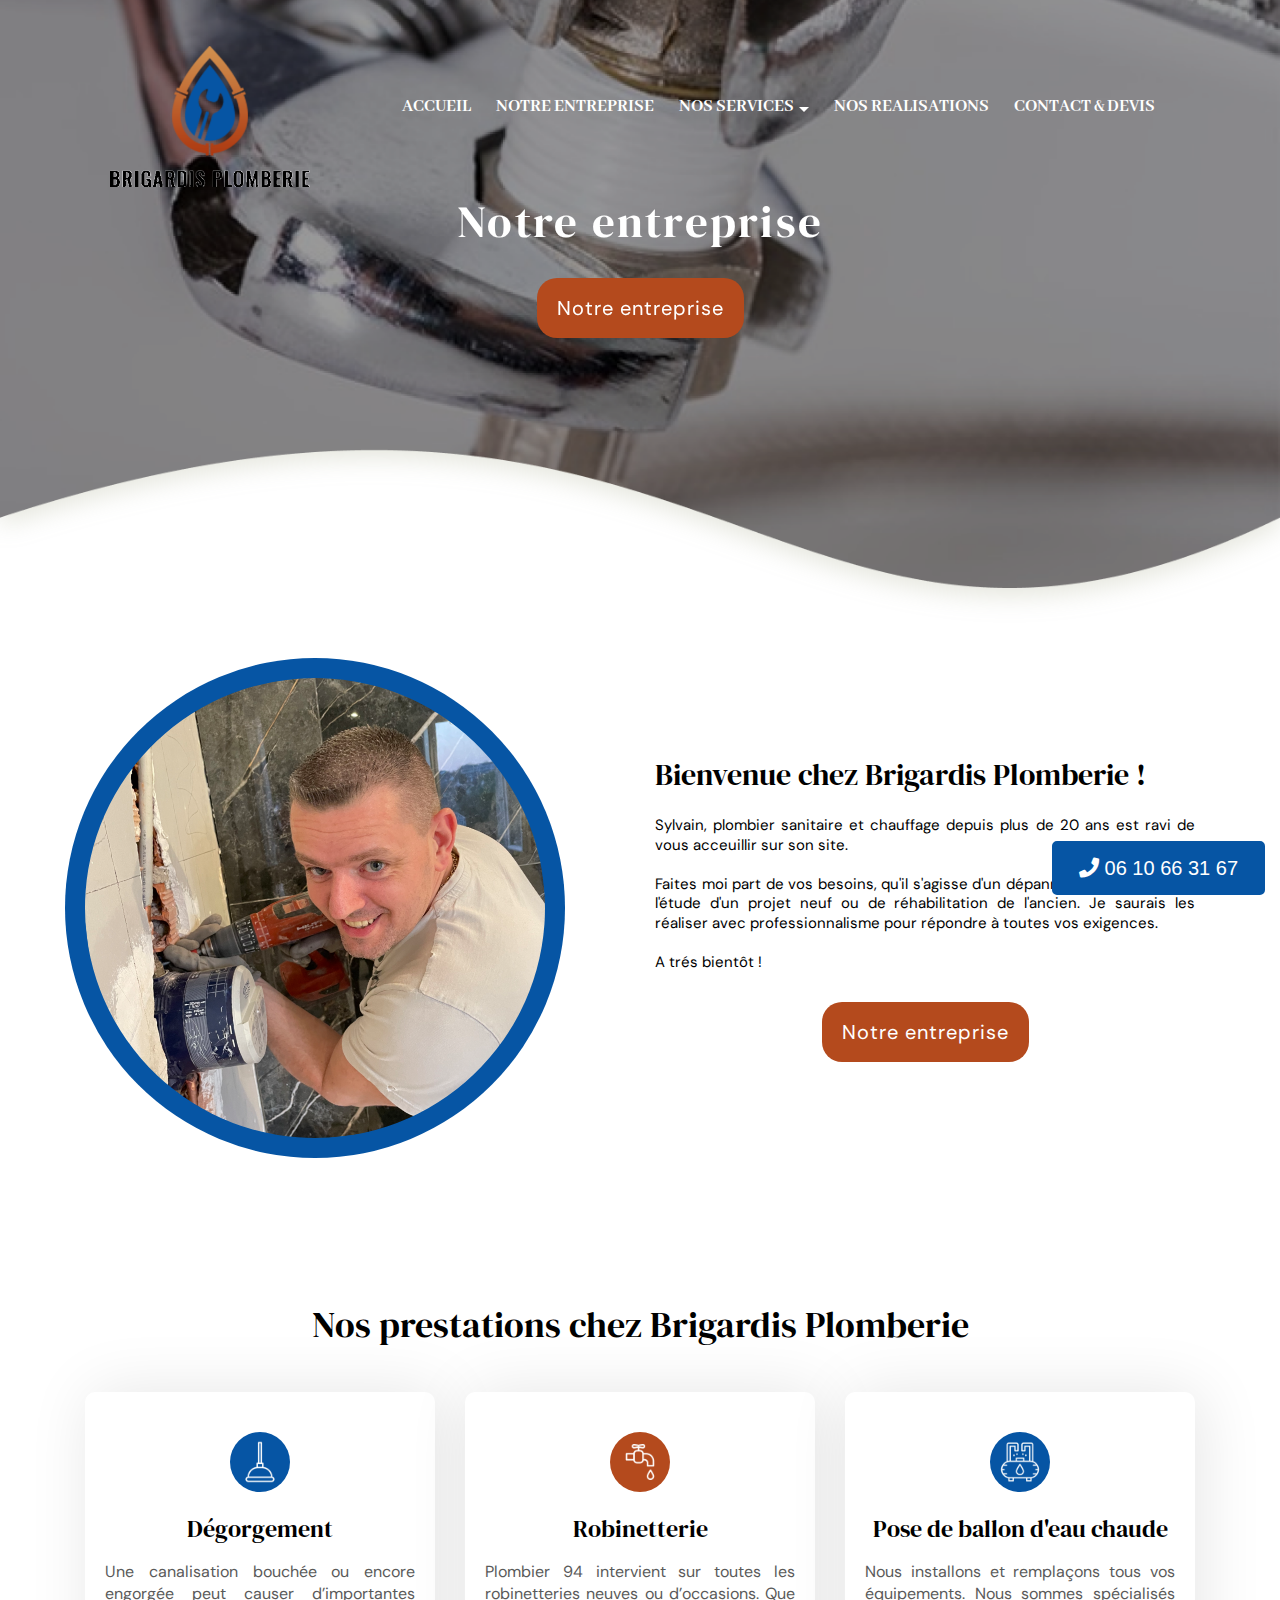
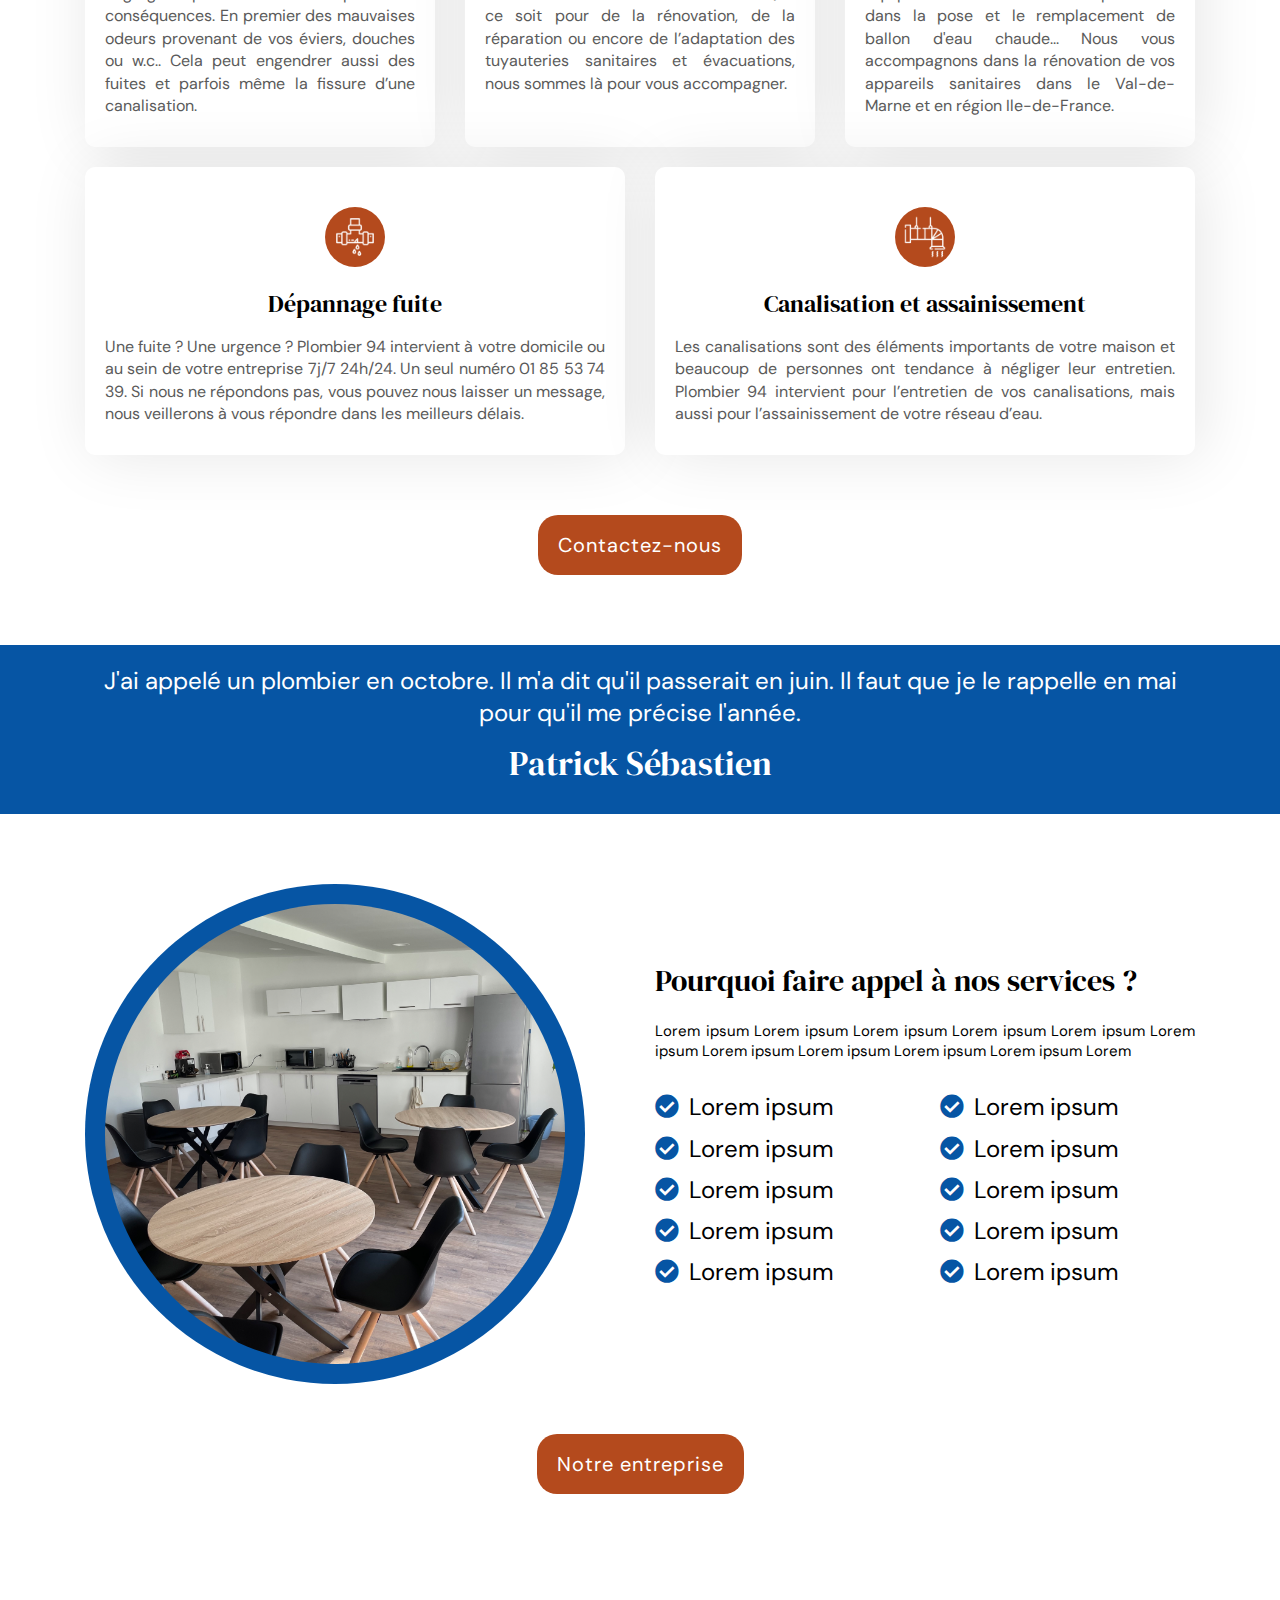
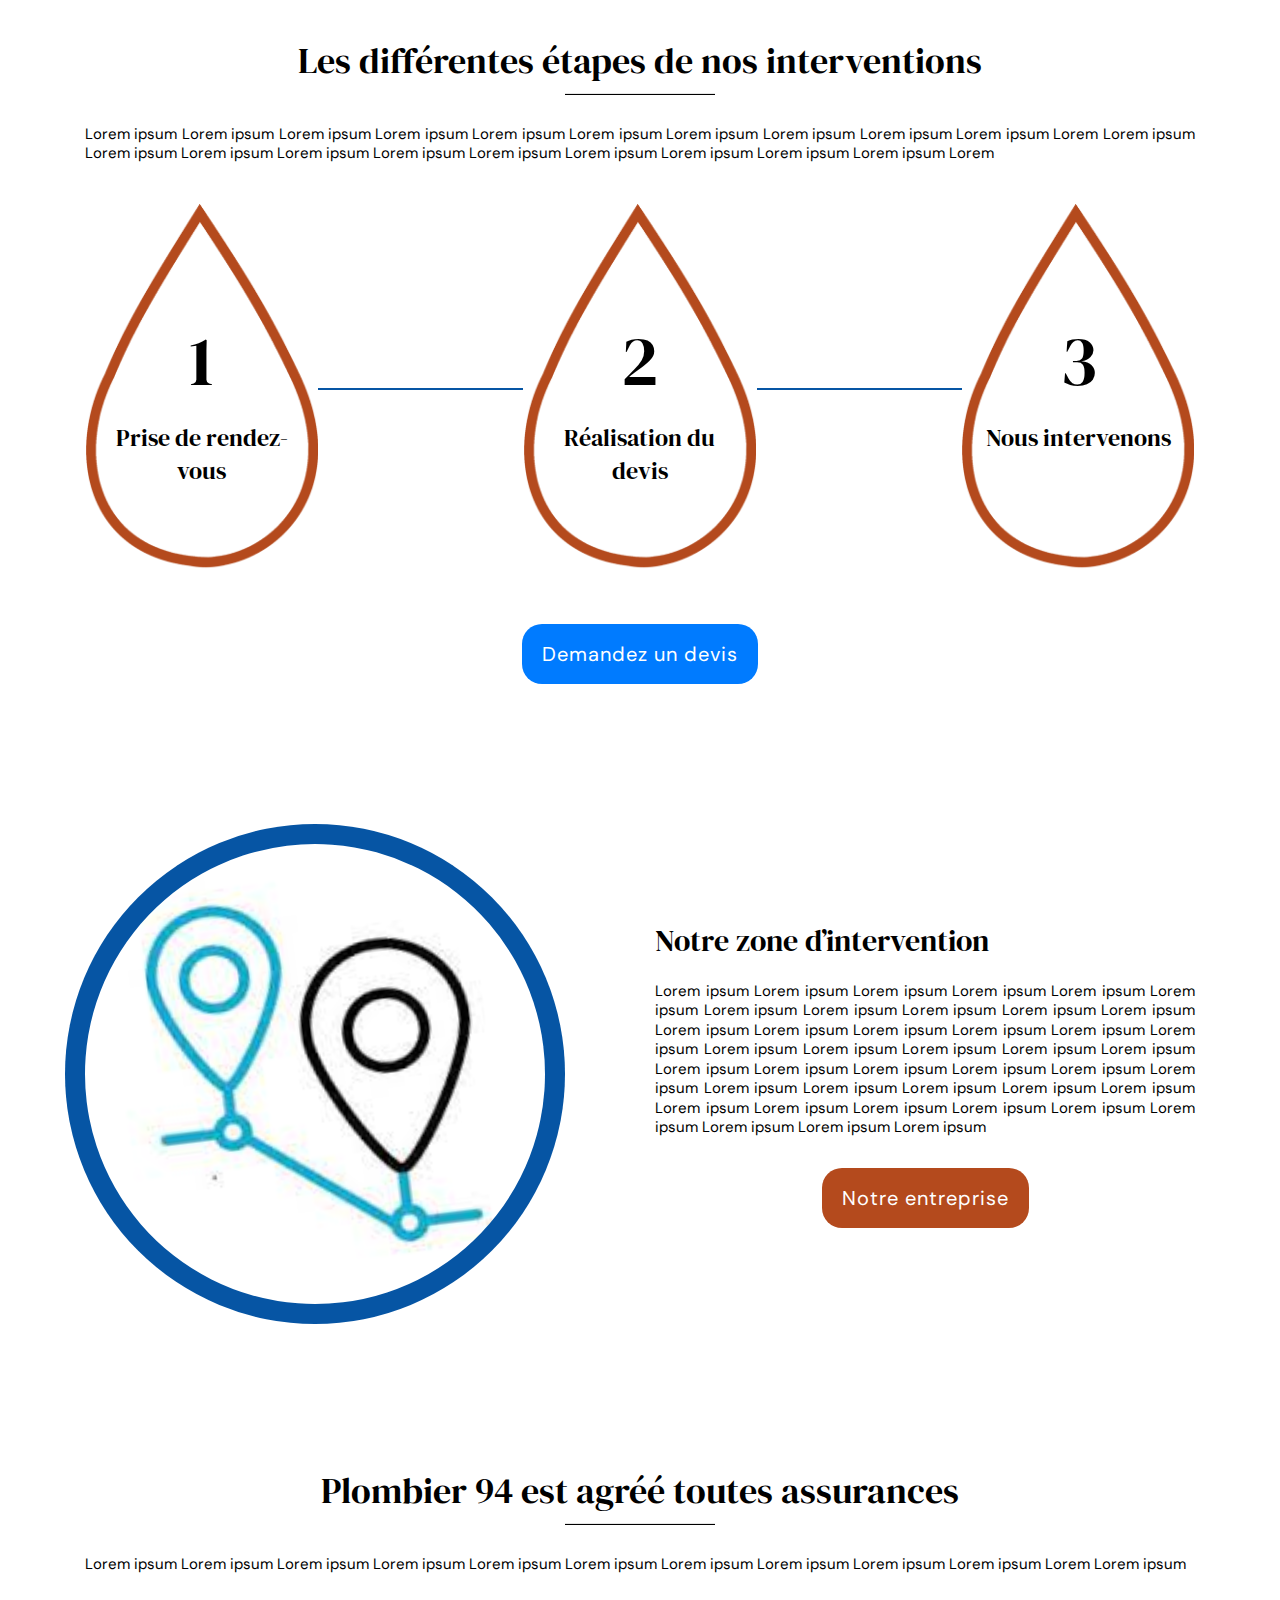
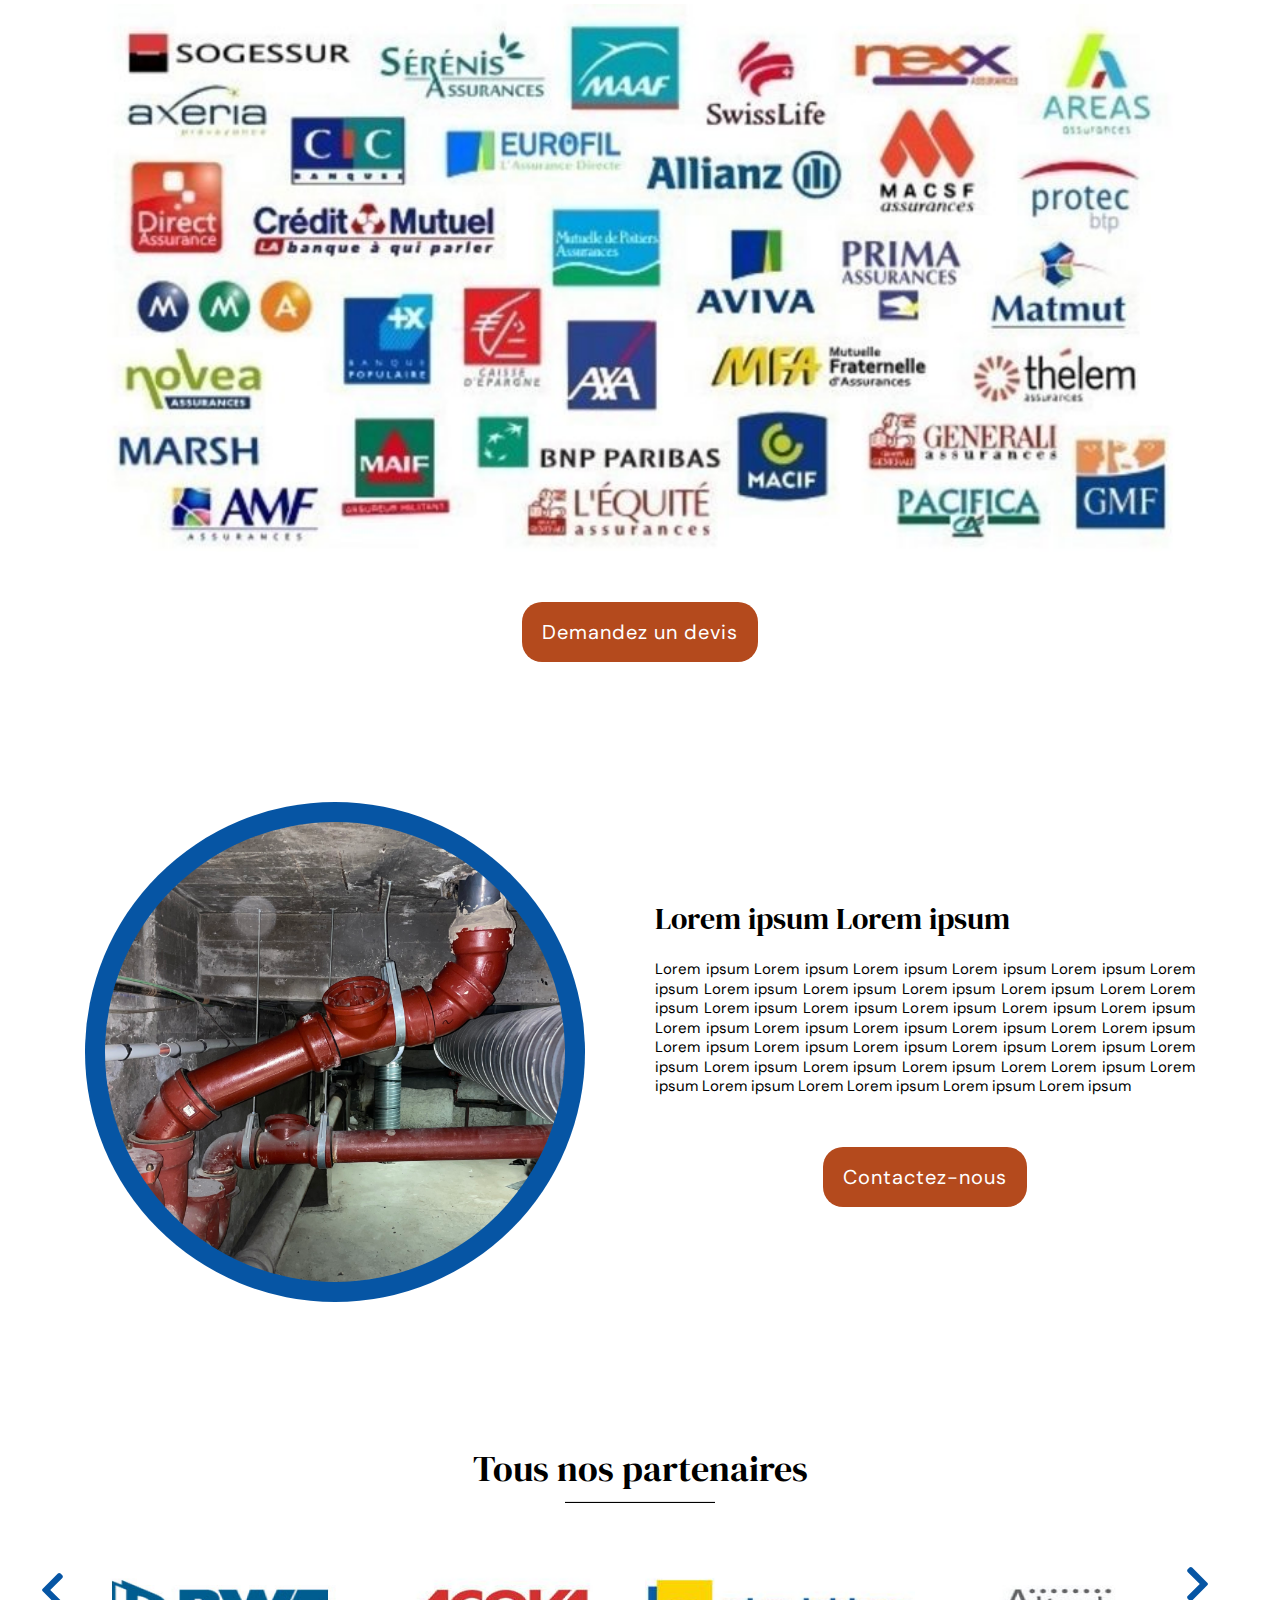
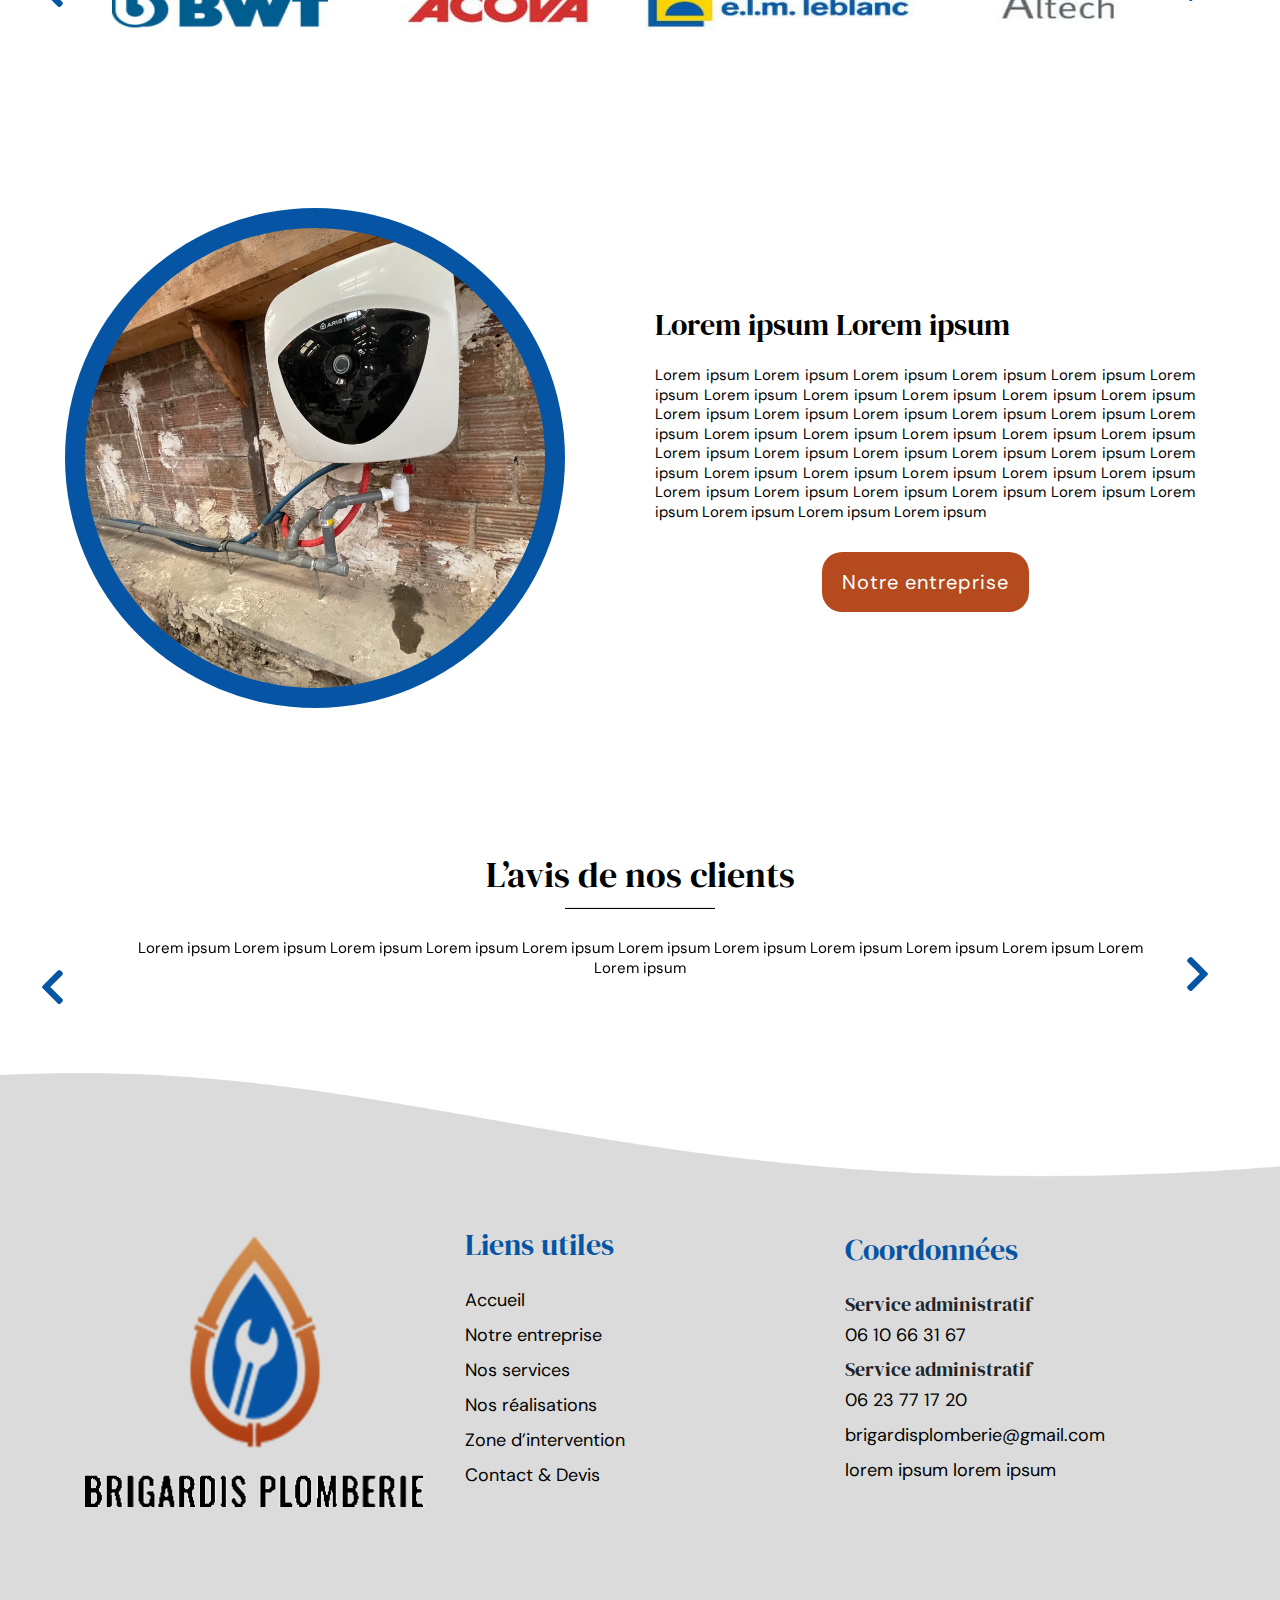
<file: index.html>
<!doctype html>
<html>
  <head>
    <meta http-equiv='Content-Type' content='text/html; charset=utf-8' />
    <meta charset="UTF-8">
    <meta http-equiv="X-UA-Compatible" content="IE=edge">
    <meta name="viewport" content="width=device-width, initial-scale=1.0">
    <link href="https://fonts.googleapis.com/css?family=Heebo:400,700|Lato:400,700&display=swap" rel="stylesheet">
    <link rel="stylesheet" href="https://cdnjs.cloudflare.com/ajax/libs/OwlCarousel2/2.3.4/assets/owl.carousel.min.css"
        integrity="sha512-tS3S5qG0BlhnQROyJXvNjeEM4UpMXHrQfTGmbQ1gKmelCxlSEBUaxhRBj/EFTzpbP4RVSrpEikbmdJobCvhE3g=="
        crossorigin="anonymous" />
    <link rel="stylesheet"
        href="https://cdnjs.cloudflare.com/ajax/libs/OwlCarousel2/2.3.4/assets/owl.theme.default.min.css"
        integrity="sha512-sMXtMNL1zRzolHYKEujM2AqCLUR9F2C4/05cdbxjjLSRvMQIciEPCQZo++nk7go3BtSuK9kfa/s+a4f4i5pLkw=="
        crossorigin="anonymous" />
    <link rel="stylesheet" href="./assets/css/style.css">
    <link rel="icon" href="./assets/img/favicon.png" type="image/x-icon" />
    <script src="https://ajax.googleapis.com/ajax/libs/jquery/3.5.1/jquery.min.js"></script>
    <script defer src="./assets/js/popper.min.js"></script>
    <script defer src="./assets/js/bootstrap.min.js"></script>
    <script src="https://cdnjs.cloudflare.com/ajax/libs/OwlCarousel2/2.3.4/owl.carousel.min.js"
        integrity="sha512-bPs7Ae6pVvhOSiIcyUClR7/q2OAsRiovw4vAkX+zJbw3ShAeeqezq50RIIcIURq7Oa20rW2n2q+fyXBNcU9lrw=="
        crossorigin="anonymous"></script>
    <title>Page d'accueil</title>
<meta property="og:title" content="Page d'accueil" />
<meta property="og:locale" content="fr_FR" />
<meta name="description" content="Voici la page d'accueil." />
<meta property="og:description" content="Voici la page d'accueil." />
<meta name="keywords" content="" />
<link rel="canonical" href="http://localhost:4000/" />
<meta property="og:url" content="http://localhost:4000/" />
<meta property="og:site_name" content="BHInternet" />
<script type="application/ld+json">
{
"@context":"https://schema.org",
"@type":"WebSite",
"url":"http://localhost:4000/",
"description":"Voici la page d'accueil.",
"name":"Page d'accueil"
}
</script>

</head>

  <body>
    <section class="Navbar fixedNav">
    <div class="container">
        <nav class="navbar navbar-expand-lg navbar-light align-items-center">
            <div class="container">
                <a class="navbar-brand navbar_image" href="/">
                    <img src="./assets/img/logo.png" alt="Logo" class="navbar_image-img">
                </a>
                <button class="navbar-toggler ml-auto" type="button" data-toggle="collapse" data-target="#navbar"
                    aria-controls="navbar" aria-expanded="false" aria-label="Toggle navigation">
                    <span class="navbar-toggler-icon"></span>
                </button>
                <div class="collapse navbar-collapse navbar_nav" id="navbar">
                    <ul class="navbar-nav navbar_nav-ul ml-auto">
                        <li class="nav-item navbar_nav-li">
                            <a class="nav-link navbar_nav-li--link d-flex align-items-center" href="./index.html">ACCUEIL</a>
                        </li>
                        <li class="nav-item navbar_nav-li">
                            <a class="nav-link navbar_nav-li--link d-flex align-items-center" href="./qui-sommes-nous.html">NOTRE ENTREPRISE</a>
                        </li>
                        <li class="nav-item dropdown navbar_nav-li">
                            <a class="nav-link dropdown-toggle navbar_nav-li--link d-flex align-items-center" href="#" id="navbarDropdown" role="button"
                                data-toggle="dropdown" aria-haspopup="true" aria-expanded="false">
                                NOS SERVICES
                            </a>
                            <div class="dropdown-menu" aria-labelledby="navbarDropdown">
                                <a class="dropdown-item navbar_nav-li--link2 d-flex align-items-center" href="./installation-chaudiere.html">Installation chaudière</a>
                                <a class="dropdown-item navbar_nav-li--link2  d-flex align-items-center" href="./plomberie-generale.html">Plomberie générale</a>
                                <a class="dropdown-item navbar_nav-li--link2  d-flex align-items-center" href="./depannage-plomberie.html">Dépannage Plomberie</a>
                                <a class="dropdown-item navbar_nav-li--link2 d-flex align-items-center" href="./installation-sanitaires.html"> Installation sanitaires</a>
                            </div>
                        </li>
                        <li class="nav-item navbar_nav-li">
                            <a class="nav-link navbar_nav-li--link d-flex align-items-center" href="./nos-realisations.html">NOS REALISATIONS</a>
                        </li>
                        <li class="nav-item navbar_nav-li">
                            <a class="nav-link navbar_nav-li--link d-flex align-items-center" href="./devis.html">CONTACT & DEVIS</a>
                        </li>
                    </ul>
                </div>
            </div>
        </nav>
    </div>
</section>
    
        <section class="slider">
    <div class="container">
        <div class="slider_content">
            <h1 class="slider_content-title">Notre entreprise</h1>
            <div class="d-flex justify-content-center">
                <a href="/qui-sommes-nous" class="slider_content-button">Notre entreprise</a>
            </div>
        </div>
    </div>
</section>
    

    <div class="">
        <section class="menu">
    <div class="container">
        <div class="row align-items-center">
            <div class="col-md-6">
                <div class="menu_image">
                    <div class="menu_image-bg"></div>
                    <img src="./assets/img/1.jpg" alt="" class="menu_image-img">
                </div>
            </div>
            <div class="col-md-6">
                <div class="menu_content">
                    <h2 class="menu_content-title">Bienvenue chez Brigardis Plomberie !</h2>
                    <p class="menu_content-p">Sylvain, plombier sanitaire et chauffage depuis plus de 20 ans est ravi de vous acceuillir sur son site.<br><br>

                        Faites moi part de vos besoins, qu'il s'agisse d'un dépannage en urgence, de l'étude d'un projet neuf ou de réhabilitation de l'ancien. Je saurais les réaliser avec professionnalisme pour répondre à toutes vos exigences.<br><br>
                        
                        A trés bientôt !</p>
                    <div class="d-flex justify-content-center">
                        <a href="" class="slider_content-button">Notre entreprise</a>
                    </div>
                </div>
            </div>
        </div>
    </div>
</section>
<section class="cards">
    <div class="container">
        <div class="cards_header">
            <h2 class="cards_header-title">Nos prestations chez Brigardis Plomberie</h2>
        </div>
        <div class="row mt-5">
            <div class="col-md-4 col-sm-6 my-3">
                <div class="cards_content">
                    <div class="cards_content-icon">
                        <img src="./assets/img/icon1.png" alt="" class="cards_content-icon--img">
                    </div>
                    <h3 class="cards_content-title">Dégorgement</h3>
                    <p class="cards_content-p">Une canalisation bouchée ou encore engorgée peut causer d’importantes
                        conséquences. En premier des mauvaises odeurs provenant de vos éviers, douches ou w.c.. Cela
                        peut engendrer aussi des fuites et parfois même la fissure d’une canalisation.
                    </p>
                </div>
            </div>
            <div class="col-md-4 col-sm-6 my-3">
                <div class="cards_content">
                    <div class="cards_content-icon">
                        <img src="./assets/img/icon2.png" alt="" class="cards_content-icon--img">
                    </div>
                    <h3 class="cards_content-title">Robinetterie</h3>
                    <p class="cards_content-p">Plombier 94 intervient sur toutes les robinetteries neuves ou
                        d’occasions. Que ce soit pour de la rénovation, de la réparation ou encore de l’adaptation des
                        tuyauteries sanitaires et évacuations, nous sommes là pour vous accompagner.
                    </p>
                </div>
            </div>
            <div class="col-md-4 col-sm-6 my-3">
                <div class="cards_content">
                    <div class="cards_content-icon">
                        <img src="./assets/img/icon3.png" alt="" class="cards_content-icon--img">
                    </div>
                    <h3 class="cards_content-title">Pose de ballon d'eau chaude</h3>
                    <p class="cards_content-p">Nous installons et remplaçons tous vos équipements. Nous sommes
                        spécialisés dans la pose et le remplacement de ballon d'eau chaude... Nous vous accompagnons
                        dans la rénovation de vos appareils sanitaires dans le Val-de-Marne et en région Ile-de-France.
                    </p>
                </div>
            </div>
            <div class="col-md-6 col-sm-6 my-3">
                <div class="cards_content">
                    <div class="cards_content-icon">
                        <img src="./assets/img/icon4.png" alt="" class="cards_content-icon--img">
                    </div>
                    <h3 class="cards_content-title">Dépannage fuite </h3>
                    <p class="cards_content-p">Une fuite ? Une urgence ? Plombier 94 intervient à votre domicile ou au
                        sein de votre entreprise 7j/7 24h/24. Un seul numéro 01 85 53 74 39. Si nous ne répondons pas,
                        vous pouvez nous laisser un message, nous veillerons à vous répondre dans les meilleurs délais.
                    </p>
                </div>
            </div>
            <!-- <div class="col-md-4 col-sm-6 my-3">
                <div class="cards_content">
                    <div class="cards_content-icon">
                        <img src="./assets/img/icon5.png" alt="" class="cards_content-icon--img">
                    </div>
                    <h3 class="cards_content-title">Vidange fosse septique</h3>
                    <p class="cards_content-p">La vidange est une étape importante pour l’entretien de votre fosse
                        septique. La vidange doit être réalisée par un professionnel agréé. Notre entreprise intervient
                        rapidement à votre domicile afin d’entretenir au mieux votre fosse septique.
                    </p>
                </div>
            </div> -->
            <div class="col-md-6 col-sm-6 my-3">
                <div class="cards_content">
                    <div class="cards_content-icon">
                        <img src="./assets/img/icon6.png" alt="" class="cards_content-icon--img">
                    </div>
                    <h3 class="cards_content-title">Canalisation et assainissement</h3>
                    <p class="cards_content-p">Les canalisations sont des éléments importants de votre maison et
                        beaucoup de personnes ont tendance à négliger leur entretien. Plombier 94 intervient pour
                        l’entretien de vos canalisations, mais aussi pour l’assainissement de votre réseau d’eau.
                    </p>
                </div>
            </div>
        </div>
        <div class="d-flex justify-content-center mt-5">
            <a href="/contact" class="slider_content-button">Contactez-nous</a>
        </div>
    </div>
</section>
<section class="stripe">
    <div class="container">
        <div class="row">
            <div class="col-md-12">
                <div class="stripe_content">
                    <p class="stripe_content-p">J'ai appelé un plombier en octobre. Il m'a dit qu'il passerait en juin.
                        Il faut que je le rappelle en mai pour qu'il me précise l'année.</p>
                    <h3 class="stripe_content-name">Patrick Sébastien</h3>
                </div>
            </div>
        </div>
    </div>
</section>
<section class="menu">
    <div class="container">
        <div class="row align-items-center">
            <div class="col-md-6">
                <div class="menu_image">
                    <div class="menu_image-bg2"></div>
                    <div class="menu_image-img2"></div>
                </div>
            </div>
            <div class="col-md-6">
                <div class="menu_content">
                    <h2 class="menu_content-title">Pourquoi faire appel à nos services ?</h2>
                    <p class="menu_content-p">Lorem ipsum Lorem ipsum Lorem ipsum Lorem ipsum Lorem ipsum Lorem ipsum
                        Lorem ipsum Lorem ipsum Lorem ipsum Lorem ipsum Lorem </p>
                    <ul class="menu_content-ul">
                        <div class="row">
                            <div class="col-md-6">
                                <li class="menu_content-li">Lorem ipsum</li>
                                <li class="menu_content-li">Lorem ipsum</li>
                                <li class="menu_content-li">Lorem ipsum</li>
                                <li class="menu_content-li">Lorem ipsum</li>
                                <li class="menu_content-li">Lorem ipsum</li>
                            </div>
                            <div class="col-md-6">
                                <li class="menu_content-li">Lorem ipsum</li>
                                <li class="menu_content-li">Lorem ipsum</li>
                                <li class="menu_content-li">Lorem ipsum</li>
                                <li class="menu_content-li">Lorem ipsum</li>
                                <li class="menu_content-li">Lorem ipsum</li>
                            </div>
                        </div>
                    </ul>
                </div>
            </div>
        </div>
        <div class="d-flex justify-content-center mt-5">
            <a href="" class="slider_content-button">Notre entreprise</a>
        </div>
    </div>
</section>
<section class="cards">
    <div class="container">
        <div class="cards_header">
            <h2 class="cards_header-title">Les différentes étapes de nos interventions</h2>
            <hr class="border-line">
            <p class="menu_content-p">Lorem ipsum Lorem ipsum Lorem ipsum Lorem ipsum Lorem ipsum Lorem ipsum Lorem
                ipsum Lorem ipsum Lorem ipsum Lorem ipsum Lorem Lorem ipsum Lorem ipsum Lorem ipsum Lorem ipsum Lorem
                ipsum Lorem ipsum Lorem ipsum Lorem ipsum Lorem ipsum Lorem ipsum Lorem </p>
        </div>
        <div class="bubbles">
            <div class="bubbles_content">
                <div class="bubbles_content-text">
                    <h3 class="bubbles_content-title">1</h3>
                    <p class="bubbles_content-p">Prise
                        de rendez-vous</p>
                </div>
            </div>
            <hr class="bubbles_content-line" />
            <div class="bubbles_content">
                <div class="bubbles_content-text">
                    <h3 class="bubbles_content-title">2</h3>
                    <p class="bubbles_content-p">Réalisation
                        du devis</p>
                </div>
            </div>
            <hr class="bubbles_content-line" />
            <div class="bubbles_content">
                <div class="bubbles_content-text">
                    <h3 class="bubbles_content-title">3</h3>
                    <p class="bubbles_content-p">Nous
                        intervenons</p>
                </div>
            </div>
        </div>

        <div class="d-flex justify-content-center mt-5">
            <a href="/devis" class="slider_content-button bg-primary">Demandez un devis</a>
        </div>
    </div>
</section>
<section class="menu">
    <div class="container">
        <div class="row align-items-center">
            <div class="col-md-6">
                <div class="menu_image">
                    <div class="menu_image-bg"></div>
                    <div class="menu_image-img3"></div>
                </div>
            </div>
            <div class="col-md-6">
                <div class="menu_content">
                    <h2 class="menu_content-title">Notre zone d’intervention</h2>
                    <p class="menu_content-p">Lorem ipsum Lorem ipsum Lorem ipsum Lorem ipsum Lorem ipsum Lorem ipsum
                        Lorem ipsum Lorem ipsum Lorem ipsum Lorem ipsum Lorem ipsum Lorem ipsum Lorem ipsum Lorem ipsum
                        Lorem ipsum Lorem ipsum Lorem ipsum Lorem ipsum Lorem ipsum Lorem ipsum Lorem ipsum Lorem ipsum
                        Lorem ipsum Lorem ipsum Lorem ipsum Lorem ipsum Lorem ipsum Lorem ipsum Lorem ipsum Lorem ipsum
                        Lorem ipsum Lorem ipsum Lorem ipsum Lorem ipsum Lorem ipsum Lorem ipsum Lorem ipsum Lorem ipsum
                        Lorem ipsum Lorem ipsum Lorem ipsum Lorem ipsum</p>
                    <div class="d-flex justify-content-center">
                        <a href="" class="slider_content-button">Notre entreprise</a>
                    </div>
                </div>
            </div>
        </div>
    </div>
</section>
<section class="cards">
    <div class="container">
        <div class="cards_header">
            <h2 class="cards_header-title">Plombier 94 est agréé toutes assurances</h2>
            <hr class="border-line">
            <p class="menu_content-p">Lorem ipsum Lorem ipsum Lorem ipsum Lorem ipsum Lorem ipsum Lorem ipsum Lorem
                ipsum Lorem ipsum Lorem ipsum Lorem ipsum Lorem Lorem ipsum</p>
        </div>
        <div class="cards_image">
            <img src="./assets/img/assu.jpg" alt="" class="cards_image-img">
        </div>
        <div class="d-flex justify-content-center mt-5">
            <a href="/devis" class="slider_content-button">Demandez un devis</a>
        </div>
    </div>
</section>
<section class="menu">
    <div class="container">
        <div class="row align-items-center">
            <div class="col-md-6">
                <div class="menu_image">
                    <div class="menu_image-bg2"></div>
                    <div class="menu_image-img2 img-4"></div>
                </div>
            </div>
            <div class="col-md-6">
                <div class="menu_content">
                    <h2 class="menu_content-title">Lorem ipsum Lorem ipsum</h2>
                    <p class="menu_content-p">Lorem ipsum Lorem ipsum Lorem ipsum Lorem ipsum Lorem ipsum Lorem ipsum
                        Lorem ipsum Lorem ipsum Lorem ipsum Lorem ipsum Lorem Lorem ipsum Lorem ipsum Lorem ipsum Lorem
                        ipsum Lorem ipsum Lorem ipsum Lorem ipsum Lorem ipsum Lorem ipsum Lorem ipsum Lorem Lorem ipsum
                        Lorem ipsum Lorem ipsum Lorem ipsum Lorem ipsum Lorem ipsum Lorem ipsum Lorem ipsum Lorem ipsum
                        Lorem ipsum Lorem Lorem ipsum Lorem ipsum Lorem ipsum Lorem Lorem ipsum Lorem ipsum Lorem ipsum
                    </p>
                    <div class="d-flex justify-content-center mt-5">
                        <a href="/contact" class="slider_content-button">Contactez-nous</a>
                    </div>
                </div>
            </div>
        </div>
    </div>
</section>
<section class="brands">
    <div class="container">
        <div class="cards_header mb-5">
            <h2 class="cards_header-title">Tous nos partenaires</h2>
            <hr class="border-line">
        </div>
    </div>
    <div class="container blog_slides owl-carousel" id="owl-one">
        <article class="brands_image">
            <img src="./assets/img/brands/1.png" alt="" class="brands_image-img" />
        </article>
        <article class="about-us-slider_content">
            <img src="./assets/img/brands/2.png" alt="" class="brands_image-img" />
        </article>
        <article class="brands_image">
            <img src="./assets/img/brands/3.png" alt="" class="brands_image-img" />
        </article>
        <article class="brands_image">
            <img src="./assets/img/brands/4.png" alt="" class="brands_image-img" />
        </article>
        <article class="brands_image">
            <img src="./assets/img/brands/5.png" alt="" class="brands_image-img" />
        </article>
        <article class="brands_image">
            <img src="./assets/img/brands/6.png" alt="" class="brands_image-img" />
        </article>
        <article class="brands_image">
            <img src="./assets/img/brands/7.png" alt="" class="brands_image-img" />
        </article>
        <article class="brands_image">
            <img src="./assets/img/brands/8.png" alt="" class="brands_image-img" />
        </article>
        <article class="brands_image">
            <img src="./assets/img/brands/9.png" alt="" class="brands_image-img" />
        </article>
        <article class="brands_image">
            <img src="./assets/img/brands/10.png" alt="" class="brands_image-img" />
        </article>
        <article class="brands_image">
            <img src="./assets/img/brands/11.png" alt="" class="brands_image-img" />
        </article>
    </div>
</section>
<section class="menu">
    <div class="container">
        <div class="row align-items-center">
            <div class="col-md-6">
                <div class="menu_image">
                    <div class="menu_image-bg"></div>
                    <div class="menu_image-img3 img-5"></div>
                </div>
            </div>
            <div class="col-md-6">
                <div class="menu_content">
                    <h2 class="menu_content-title">Lorem ipsum Lorem ipsum</h2>
                    <p class="menu_content-p">Lorem ipsum Lorem ipsum Lorem ipsum Lorem ipsum Lorem ipsum Lorem ipsum
                        Lorem ipsum Lorem ipsum Lorem ipsum Lorem ipsum Lorem ipsum Lorem ipsum Lorem ipsum Lorem ipsum
                        Lorem ipsum Lorem ipsum Lorem ipsum Lorem ipsum Lorem ipsum Lorem ipsum Lorem ipsum Lorem ipsum
                        Lorem ipsum Lorem ipsum Lorem ipsum Lorem ipsum Lorem ipsum Lorem ipsum Lorem ipsum Lorem ipsum
                        Lorem ipsum Lorem ipsum Lorem ipsum Lorem ipsum Lorem ipsum Lorem ipsum Lorem ipsum Lorem ipsum
                        Lorem ipsum Lorem ipsum Lorem ipsum Lorem ipsum</p>
                    <div class="d-flex justify-content-center">
                        <a href="" class="slider_content-button">Notre entreprise</a>
                    </div>
                </div>
            </div>
        </div>
    </div>
</section>
<section class="brands">
    <div class="container">
        <div class="cards_header mb-5">
            <h2 class="cards_header-title">L’avis de nos clients</h2>
            <hr class="border-line">
        </div>
    </div>
    <div class="container blog_slides owl-carousel" id="owl-two">
        <article class="brands_image">
            <p class="menu_content-p px-5 text-center">Lorem ipsum Lorem ipsum Lorem ipsum Lorem ipsum Lorem ipsum Lorem ipsum Lorem
                ipsum Lorem ipsum Lorem ipsum Lorem ipsum Lorem Lorem ipsum</p>
        </article>
        <article class="about-us-slider_content">
            <p class="menu_content-p px-5 text-center">Lorem ipsum Lorem ipsum Lorem ipsum Lorem ipsum Lorem ipsum Lorem ipsum Lorem
                ipsum Lorem ipsum Lorem ipsum Lorem ipsum Lorem Lorem ipsum</p>
        </article>
        <article class="brands_image">
            <p class="menu_content-p px-5 text-center">Lorem ipsum Lorem ipsum Lorem ipsum Lorem ipsum Lorem ipsum Lorem ipsum Lorem
                ipsum Lorem ipsum Lorem ipsum Lorem ipsum Lorem Lorem ipsum</p>
        </article>
    </div>
</section>

    </div>

    <footer class="footer">
        <div class="container-fluid">
            <div class="row justify-content-center align-items-center">
                <div class="col-md-4">
                    <div class="footer_logo">
                        <a class="navbar-brand navbar_image" href="/">
                            <img src="./assets/img/logo.png" alt="Logo" class="footer_logo-img">
                        </a>
                    </div>
                </div>
                <div class="col-md-4">
                    <div class="footer_content">
                        <h3 class="footer_content-title">Liens utiles</h3>
                        <ul class="footer_content-ul">
                            <li class="footer_content-li">
                                <a href="./index.html" class="footer_content-li--link">Accueil</a>
                            </li>
                            <li class="footer_content-li">
                                <a href="./qui-sommes-nous.html" class="footer_content-li--link">Notre entreprise</a>
                            </li>
                            <li class="footer_content-li">
                                <a href="" class="footer_content-li--link">Nos services</a>
                            </li>
                            <li class="footer_content-li">
                                <a href="./nos-realisations.html" class="footer_content-li--link">Nos réalisations</a>
                            </li>
                            <li class="footer_content-li">
                                <a href="" class="footer_content-li--link">Zone d’intervention</a>
                            </li>
                            <li class="footer_content-li">
                                <a href="./devis.html" class="footer_content-li--link">Contact & Devis</a>
                            </li>
                        </ul>
                    </div>
                </div>
                <div class="col-md-4">
                    <div class="footer_content">
                        <h3 class="footer_content-title">Coordonnées</h3>
                        <ul class="footer_content-ul">
                            <li class="footer_content-li">
                                Service administratif<br>
                                <a href="tel:06 10 66 31 67" class="footer_content-li--link">06 10 66 31 67</a>
                            </li>
                            <li class="footer_content-li">
                                Service administratif<br>
                                <a href="tel:06 23 77 17 20" class="footer_content-li--link">06 23 77 17 20</a>
                            </li>
                            <li class="footer_content-li">
                                <a href="mailto:brigardisplomberie@gmail.com" class="footer_content-li--link">brigardisplomberie@gmail.com</a>
                            </li>
                            <li class="footer_content-li">
                                <a href="" class="footer_content-li--link">lorem ipsum lorem ipsum</a>
                            </li>
                        </ul>
                    </div>
                </div>
            </div>
        </div>
    </footer>

<script src="https://apps.elfsight.com/p/platform.js" defer></script>
<script src="../assets/js/index.js"></script>
    <a href="tel:06 10 66 31 67" id="fixphone"><i class="fa fa-phone"></i>&nbsp;06 10 66 31 67</a>
  </body>
</html>
</file>
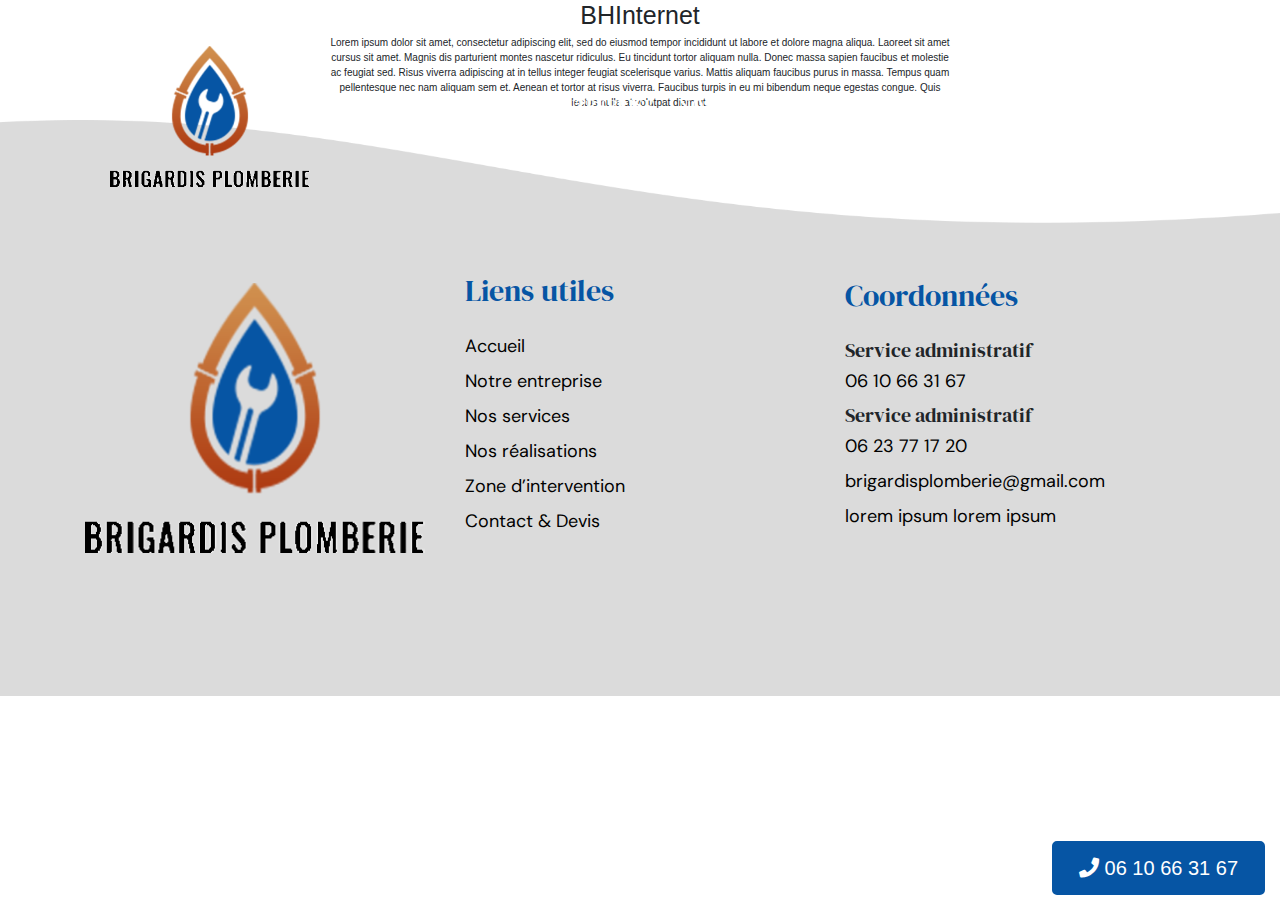
<file: BHinternet.html>
<!doctype html>
<html>
  <head>
    <meta http-equiv='Content-Type' content='text/html; charset=utf-8' />
    <meta charset="UTF-8">
    <meta http-equiv="X-UA-Compatible" content="IE=edge">
    <meta name="viewport" content="width=device-width, initial-scale=1.0">
    <link href="https://fonts.googleapis.com/css?family=Heebo:400,700|Lato:400,700&display=swap" rel="stylesheet">
    <link rel="stylesheet" href="https://cdnjs.cloudflare.com/ajax/libs/OwlCarousel2/2.3.4/assets/owl.carousel.min.css"
        integrity="sha512-tS3S5qG0BlhnQROyJXvNjeEM4UpMXHrQfTGmbQ1gKmelCxlSEBUaxhRBj/EFTzpbP4RVSrpEikbmdJobCvhE3g=="
        crossorigin="anonymous" />
    <link rel="stylesheet"
        href="https://cdnjs.cloudflare.com/ajax/libs/OwlCarousel2/2.3.4/assets/owl.theme.default.min.css"
        integrity="sha512-sMXtMNL1zRzolHYKEujM2AqCLUR9F2C4/05cdbxjjLSRvMQIciEPCQZo++nk7go3BtSuK9kfa/s+a4f4i5pLkw=="
        crossorigin="anonymous" />
    <link rel="stylesheet" href="/assets/css/style.css">
    <link rel="icon" href="/assets/img/favicon.png" type="image/x-icon" />
    <script src="https://ajax.googleapis.com/ajax/libs/jquery/3.5.1/jquery.min.js"></script>
    <script defer src="/assets/js/popper.min.js"></script>
    <script defer src="/assets/js/bootstrap.min.js"></script>
    <script src="https://cdnjs.cloudflare.com/ajax/libs/OwlCarousel2/2.3.4/owl.carousel.min.js"
        integrity="sha512-bPs7Ae6pVvhOSiIcyUClR7/q2OAsRiovw4vAkX+zJbw3ShAeeqezq50RIIcIURq7Oa20rW2n2q+fyXBNcU9lrw=="
        crossorigin="anonymous"></script>
    <title></title>
<meta property="og:title" content="" />
<meta property="og:locale" content="fr_FR" />
<meta name="description" content="" />
<meta property="og:description" content="" />
<meta name="keywords" content="" />
<link rel="canonical" href="http://localhost:4000/bhinternet" />
<meta property="og:url" content="http://localhost:4000/bhinternet" />
<meta property="og:site_name" content="BHInternet" />
<script type="application/ld+json">
{
"@context":"https://schema.org",
"@type":"WebSite",
"url":"http://localhost:4000/bhinternet",
"description":"",
"name":""
}
</script>

</head>

  <body>
    <section class="Navbar fixedNav">
    <div class="container">
        <nav class="navbar navbar-expand-lg navbar-light align-items-center">
            <div class="container">
                <a class="navbar-brand navbar_image" href="/">
                    <img src="./assets/img/logo.png" alt="Logo" class="navbar_image-img">
                </a>
                <button class="navbar-toggler ml-auto" type="button" data-toggle="collapse" data-target="#navbar"
                    aria-controls="navbar" aria-expanded="false" aria-label="Toggle navigation">
                    <span class="navbar-toggler-icon"></span>
                </button>
                <div class="collapse navbar-collapse navbar_nav" id="navbar">
                    <ul class="navbar-nav navbar_nav-ul ml-auto">
                        <li class="nav-item navbar_nav-li">
                            <a class="nav-link navbar_nav-li--link d-flex align-items-center" href="/">ACCUEIL</a>
                        </li>
                        <li class="nav-item navbar_nav-li">
                            <a class="nav-link navbar_nav-li--link d-flex align-items-center" href="/qui-sommes-nous">NOTRE ENTREPRISE</a>
                        </li>
                        <li class="nav-item dropdown navbar_nav-li">
                            <a class="nav-link dropdown-toggle navbar_nav-li--link d-flex align-items-center" href="#" id="navbarDropdown" role="button"
                                data-toggle="dropdown" aria-haspopup="true" aria-expanded="false">
                                NOS SERVICES
                            </a>
                            <div class="dropdown-menu" aria-labelledby="navbarDropdown">
                                <a class="dropdown-item navbar_nav-li--link2 d-flex align-items-center" href="/installation-chaudiere">Installation chaudière</a>
                                <a class="dropdown-item navbar_nav-li--link2  d-flex align-items-center" href="/plomberie-generale">Plomberie générale</a>
                                <a class="dropdown-item navbar_nav-li--link2  d-flex align-items-center" href="/depannage-plomberie">Dépannage Plomberie</a>
                                <a class="dropdown-item navbar_nav-li--link2 d-flex align-items-center" href="/installation-sanitaires"> Installation sanitaires</a>
                            </div>
                        </li>
                        <li class="nav-item navbar_nav-li">
                            <a class="nav-link navbar_nav-li--link d-flex align-items-center" href="/nos-realisations">NOS REALISATIONS</a>
                        </li>
                        <li class="nav-item navbar_nav-li">
                            <a class="nav-link navbar_nav-li--link d-flex align-items-center" href="/devis">CONTACT & DEVIS</a>
                        </li>
                    </ul>
                </div>
            </div>
        </nav>
    </div>
</section>

    

    <div class="">
        <div class="row justify-content-center text-center">
    <div class="col-6">

    <h1>BHInternet</h1>

    <p>
        Lorem ipsum dolor sit amet, consectetur adipiscing elit, sed do eiusmod tempor incididunt ut labore et dolore
        magna aliqua. Laoreet sit amet cursus sit amet. Magnis dis parturient montes nascetur ridiculus. Eu tincidunt
        tortor aliquam nulla. Donec massa sapien faucibus et molestie ac feugiat sed. Risus viverra adipiscing at in
        tellus integer feugiat scelerisque varius. Mattis aliquam faucibus purus in massa. Tempus quam pellentesque nec
        nam aliquam sem et. Aenean et tortor at risus viverra. Faucibus turpis in eu mi bibendum neque egestas congue.
        Quis lectus nulla at volutpat diam ut.
    </p>
    </div>
</div>

    </div>

    <footer class="footer">
        <div class="container-fluid">
            <div class="row justify-content-center align-items-center">
                <div class="col-md-4">
                    <div class="footer_logo">
                        <a class="navbar-brand navbar_image" href="/">
                            <img src="./assets/img/logo.png" alt="Logo" class="footer_logo-img">
                        </a>
                    </div>
                </div>
                <div class="col-md-4">
                    <div class="footer_content">
                        <h3 class="footer_content-title">Liens utiles</h3>
                        <ul class="footer_content-ul">
                            <li class="footer_content-li">
                                <a href="./index.html" class="footer_content-li--link">Accueil</a>
                            </li>
                            <li class="footer_content-li">
                                <a href="./qui-sommes-nous.html" class="footer_content-li--link">Notre entreprise</a>
                            </li>
                            <li class="footer_content-li">
                                <a href="" class="footer_content-li--link">Nos services</a>
                            </li>
                            <li class="footer_content-li">
                                <a href="./nos-realisations.html" class="footer_content-li--link">Nos réalisations</a>
                            </li>
                            <li class="footer_content-li">
                                <a href="" class="footer_content-li--link">Zone d’intervention</a>
                            </li>
                            <li class="footer_content-li">
                                <a href="./devis.html" class="footer_content-li--link">Contact & Devis</a>
                            </li>
                        </ul>
                    </div>
                </div>
                <div class="col-md-4">
                    <div class="footer_content">
                        <h3 class="footer_content-title">Coordonnées</h3>
                        <ul class="footer_content-ul">
                            <li class="footer_content-li">
                                Service administratif<br>
                                <a href="tel:06 10 66 31 67" class="footer_content-li--link">06 10 66 31 67</a>
                            </li>
                            <li class="footer_content-li">
                                Service administratif<br>
                                <a href="tel:06 23 77 17 20" class="footer_content-li--link">06 23 77 17 20</a>
                            </li>
                            <li class="footer_content-li">
                                <a href="mailto:brigardisplomberie@gmail.com" class="footer_content-li--link">brigardisplomberie@gmail.com</a>
                            </li>
                            <li class="footer_content-li">
                                <a href="" class="footer_content-li--link">lorem ipsum lorem ipsum</a>
                            </li>
                        </ul>
                    </div>
                </div>
            </div>
        </div>
    </footer>

<script src="https://apps.elfsight.com/p/platform.js" defer></script>
<script src="../assets/js/index.js"></script>
    <a href="tel:06 10 66 31 67" id="fixphone"><i class="fa fa-phone"></i>&nbsp;06 10 66 31 67</a>
  </body>
</html>
</file>
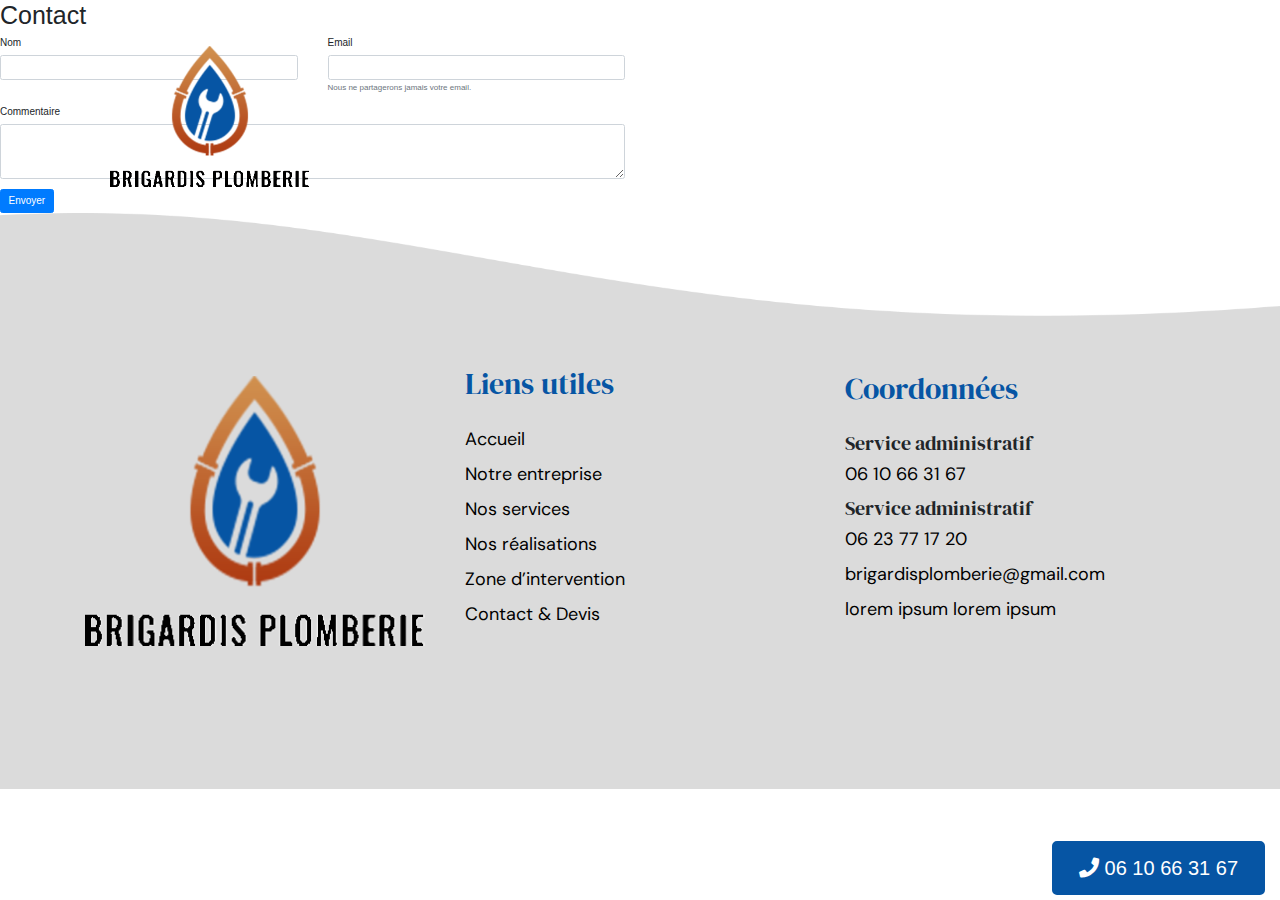
<file: contact.html>
<!doctype html>
<html>
  <head>
    <meta http-equiv='Content-Type' content='text/html; charset=utf-8' />
    <meta charset="UTF-8">
    <meta http-equiv="X-UA-Compatible" content="IE=edge">
    <meta name="viewport" content="width=device-width, initial-scale=1.0">
    <link href="https://fonts.googleapis.com/css?family=Heebo:400,700|Lato:400,700&display=swap" rel="stylesheet">
    <link rel="stylesheet" href="https://cdnjs.cloudflare.com/ajax/libs/OwlCarousel2/2.3.4/assets/owl.carousel.min.css"
        integrity="sha512-tS3S5qG0BlhnQROyJXvNjeEM4UpMXHrQfTGmbQ1gKmelCxlSEBUaxhRBj/EFTzpbP4RVSrpEikbmdJobCvhE3g=="
        crossorigin="anonymous" />
    <link rel="stylesheet"
        href="https://cdnjs.cloudflare.com/ajax/libs/OwlCarousel2/2.3.4/assets/owl.theme.default.min.css"
        integrity="sha512-sMXtMNL1zRzolHYKEujM2AqCLUR9F2C4/05cdbxjjLSRvMQIciEPCQZo++nk7go3BtSuK9kfa/s+a4f4i5pLkw=="
        crossorigin="anonymous" />
    <link rel="stylesheet" href="./assets/css/style.css">
    <link rel="icon" href="./assets/img/favicon.png" type="image/x-icon" />
    <script src="https://ajax.googleapis.com/ajax/libs/jquery/3.5.1/jquery.min.js"></script>
    <script defer src="./assets/js/popper.min.js"></script>
    <script defer src="./assets/js/bootstrap.min.js"></script>
    <script src="https://cdnjs.cloudflare.com/ajax/libs/OwlCarousel2/2.3.4/owl.carousel.min.js"
        integrity="sha512-bPs7Ae6pVvhOSiIcyUClR7/q2OAsRiovw4vAkX+zJbw3ShAeeqezq50RIIcIURq7Oa20rW2n2q+fyXBNcU9lrw=="
        crossorigin="anonymous"></script>
    <title>Page d'accueil</title>
<meta property="og:title" content="Page d'accueil" />
<meta property="og:locale" content="fr_FR" />
<meta name="description" content="Voici la page d'accueil." />
<meta property="og:description" content="Voici la page d'accueil." />
<meta name="keywords" content="" />
<link rel="canonical" href="http://localhost:4000/" />
<meta property="og:url" content="http://localhost:4000/" />
<meta property="og:site_name" content="BHInternet" />
<script type="application/ld+json">
{
"@context":"https://schema.org",
"@type":"WebSite",
"url":"http://localhost:4000/",
"description":"Voici la page d'accueil.",
"name":"Page d'accueil"
}
</script>

</head>

  <body>
    <section class="Navbar fixedNav">
    <div class="container">
        <nav class="navbar navbar-expand-lg navbar-light align-items-center">
            <div class="container">
                <a class="navbar-brand navbar_image" href="/">
                    <img src="./assets/img/logo.png" alt="Logo" class="navbar_image-img">
                </a>
                <button class="navbar-toggler ml-auto" type="button" data-toggle="collapse" data-target="#navbar"
                    aria-controls="navbar" aria-expanded="false" aria-label="Toggle navigation">
                    <span class="navbar-toggler-icon"></span>
                </button>
                <div class="collapse navbar-collapse navbar_nav" id="navbar">
                    <ul class="navbar-nav navbar_nav-ul ml-auto">
                        <li class="nav-item navbar_nav-li">
                            <a class="nav-link navbar_nav-li--link d-flex align-items-center" href="./index.html">ACCUEIL</a>
                        </li>
                        <li class="nav-item navbar_nav-li">
                            <a class="nav-link navbar_nav-li--link d-flex align-items-center" href="./qui-sommes-nous.html">NOTRE ENTREPRISE</a>
                        </li>
                        <li class="nav-item dropdown navbar_nav-li">
                            <a class="nav-link dropdown-toggle navbar_nav-li--link d-flex align-items-center" href="#" id="navbarDropdown" role="button"
                                data-toggle="dropdown" aria-haspopup="true" aria-expanded="false">
                                NOS SERVICES
                            </a>
                            <div class="dropdown-menu" aria-labelledby="navbarDropdown">
                                <a class="dropdown-item navbar_nav-li--link2 d-flex align-items-center" href="./installation-chaudiere.html">Installation chaudière</a>
                                <a class="dropdown-item navbar_nav-li--link2  d-flex align-items-center" href="./plomberie-generale.html">Plomberie générale</a>
                                <a class="dropdown-item navbar_nav-li--link2  d-flex align-items-center" href="./depannage-plomberie.html">Dépannage Plomberie</a>
                                <a class="dropdown-item navbar_nav-li--link2 d-flex align-items-center" href="./installation-sanitaires.html"> Installation sanitaires</a>
                            </div>
                        </li>
                        <li class="nav-item navbar_nav-li">
                            <a class="nav-link navbar_nav-li--link d-flex align-items-center" href="./nos-realisations.html">NOS REALISATIONS</a>
                        </li>
                        <li class="nav-item navbar_nav-li">
                            <a class="nav-link navbar_nav-li--link d-flex align-items-center" href="./devis.html">CONTACT & DEVIS</a>
                        </li>
                    </ul>
                </div>
            </div>
        </nav>
    </div>
</section>

    

    <div class="">
        <h1>Contact</h1>

<form class="form" method="post" action="https://jgviaboye9.execute-api.eu-west-3.amazonaws.com/prod/notify">
    <input type="hidden" name="lang" value="fr">
    <input type="hidden" name="type" value="contact">
    <input type="hidden" name="website" value="169">
    <input type="hidden" name="redirectUrl" value="http://localhost:4000/message-envoye">
    <div class="row">
        <div class="col-6">
            <div class="row">
                <div class="col-6">
                    <div class="form-group">
                        <label for="name">Nom</label>
                        <input type="text" class="form-control" id="name" name="name">
                    </div>
                </div>
                <div class="col-6">
                    <div class="form-group">
                        <label for="email">Email</label>
                        <input type="email" class="form-control" id="email" name="email" aria-describedby="emailHelp">
                        <small id="emailHelp" class="form-text text-muted">Nous ne partagerons jamais votre email.</small>
                    </div>
                </div>
            </div>
            <div class="form-group">
                <label for="commentaire">Commentaire</label>
                <textarea class="form-control" id="commentaire" name="commentaire" rows="3"></textarea>
            </div>
        </div>
    </div>
    <button type="submit" class="btn btn-primary">Envoyer</button>
</form>

    </div>

    <footer class="footer">
        <div class="container-fluid">
            <div class="row justify-content-center align-items-center">
                <div class="col-md-4">
                    <div class="footer_logo">
                        <a class="navbar-brand navbar_image" href="/">
                            <img src="./assets/img/logo.png" alt="Logo" class="footer_logo-img">
                        </a>
                    </div>
                </div>
                <div class="col-md-4">
                    <div class="footer_content">
                        <h3 class="footer_content-title">Liens utiles</h3>
                        <ul class="footer_content-ul">
                            <li class="footer_content-li">
                                <a href="./index.html" class="footer_content-li--link">Accueil</a>
                            </li>
                            <li class="footer_content-li">
                                <a href="./qui-sommes-nous.html" class="footer_content-li--link">Notre entreprise</a>
                            </li>
                            <li class="footer_content-li">
                                <a href="" class="footer_content-li--link">Nos services</a>
                            </li>
                            <li class="footer_content-li">
                                <a href="./nos-realisations.html" class="footer_content-li--link">Nos réalisations</a>
                            </li>
                            <li class="footer_content-li">
                                <a href="" class="footer_content-li--link">Zone d’intervention</a>
                            </li>
                            <li class="footer_content-li">
                                <a href="./devis.html" class="footer_content-li--link">Contact & Devis</a>
                            </li>
                        </ul>
                    </div>
                </div>
                <div class="col-md-4">
                    <div class="footer_content">
                        <h3 class="footer_content-title">Coordonnées</h3>
                        <ul class="footer_content-ul">
                            <li class="footer_content-li">
                                Service administratif<br>
                                <a href="tel:06 10 66 31 67" class="footer_content-li--link">06 10 66 31 67</a>
                            </li>
                            <li class="footer_content-li">
                                Service administratif<br>
                                <a href="tel:06 23 77 17 20" class="footer_content-li--link">06 23 77 17 20</a>
                            </li>
                            <li class="footer_content-li">
                                <a href="mailto:brigardisplomberie@gmail.com" class="footer_content-li--link">brigardisplomberie@gmail.com</a>
                            </li>
                            <li class="footer_content-li">
                                <a href="" class="footer_content-li--link">lorem ipsum lorem ipsum</a>
                            </li>
                        </ul>
                    </div>
                </div>
            </div>
        </div>
    </footer>

<script src="https://apps.elfsight.com/p/platform.js" defer></script>
<script src="../assets/js/index.js"></script>
    <a href="tel:06 10 66 31 67" id="fixphone"><i class="fa fa-phone"></i>&nbsp;06 10 66 31 67</a>
  </body>
</html>
</file>
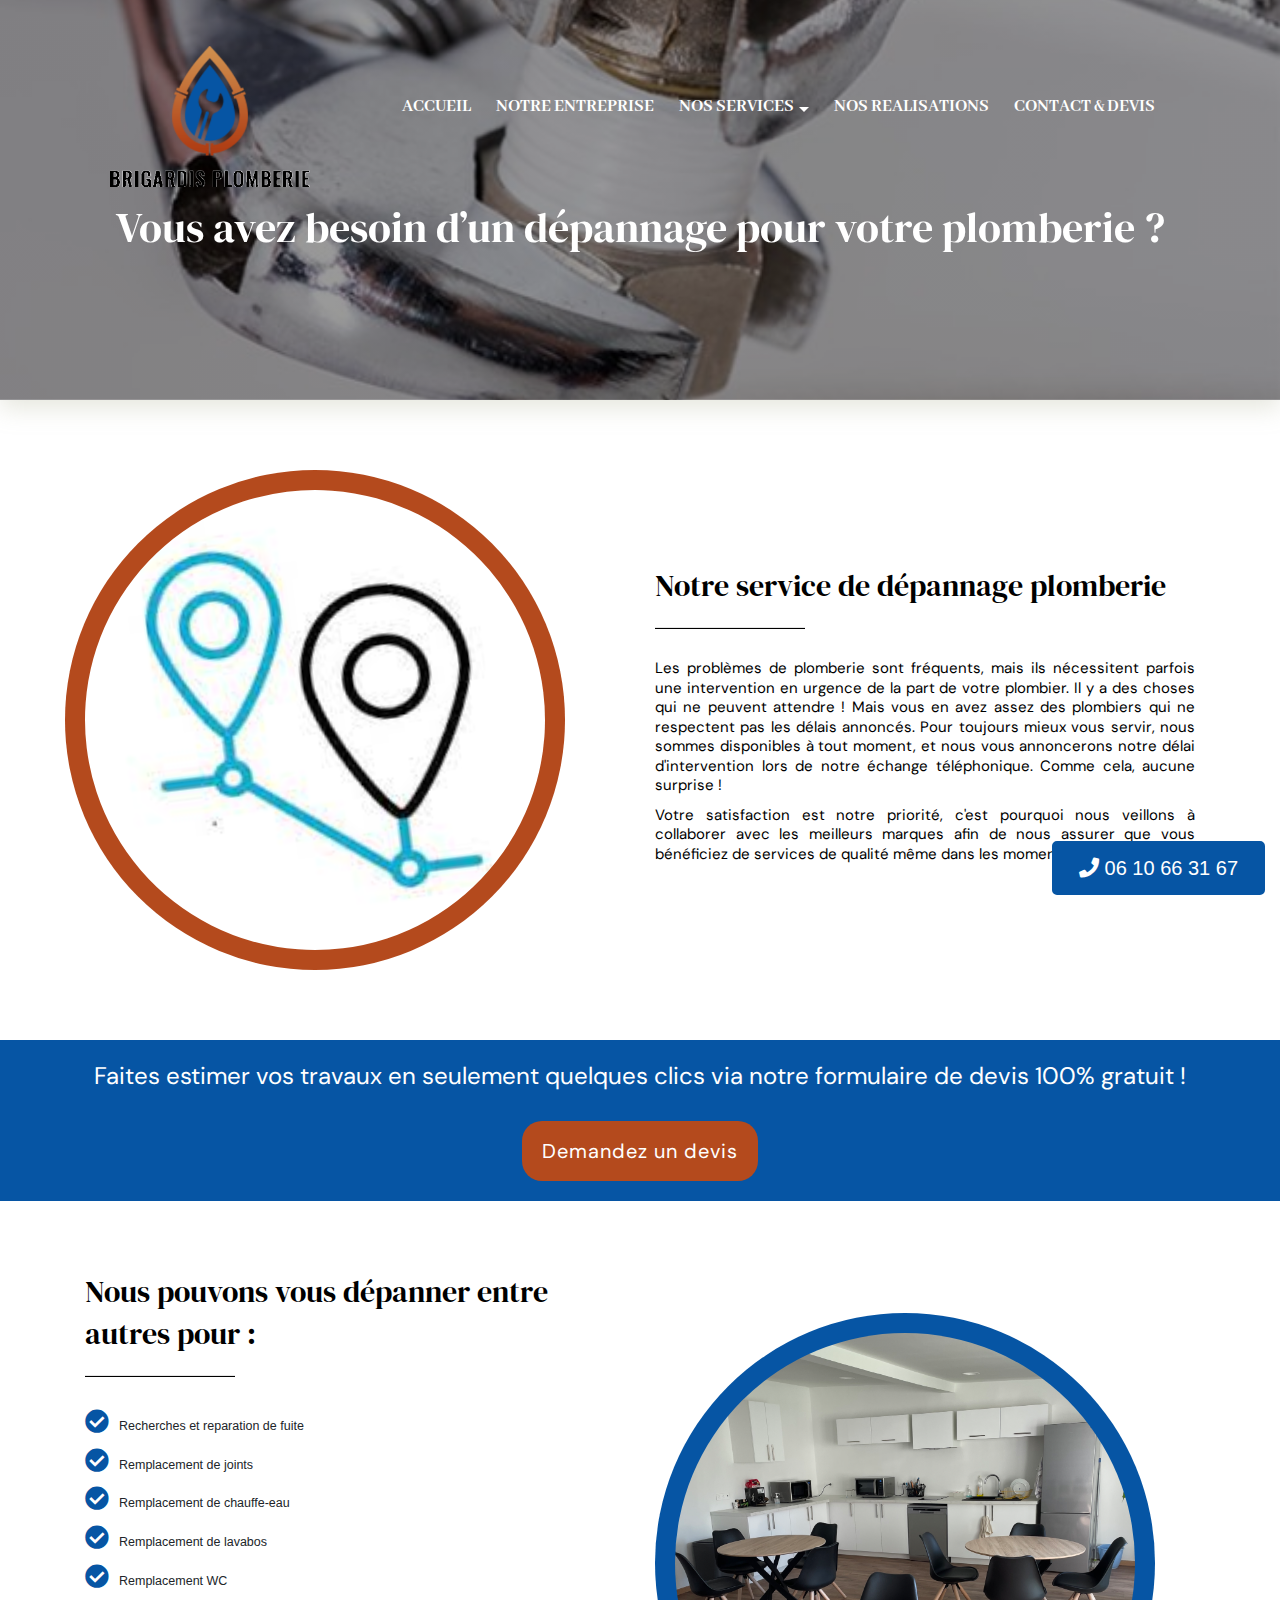
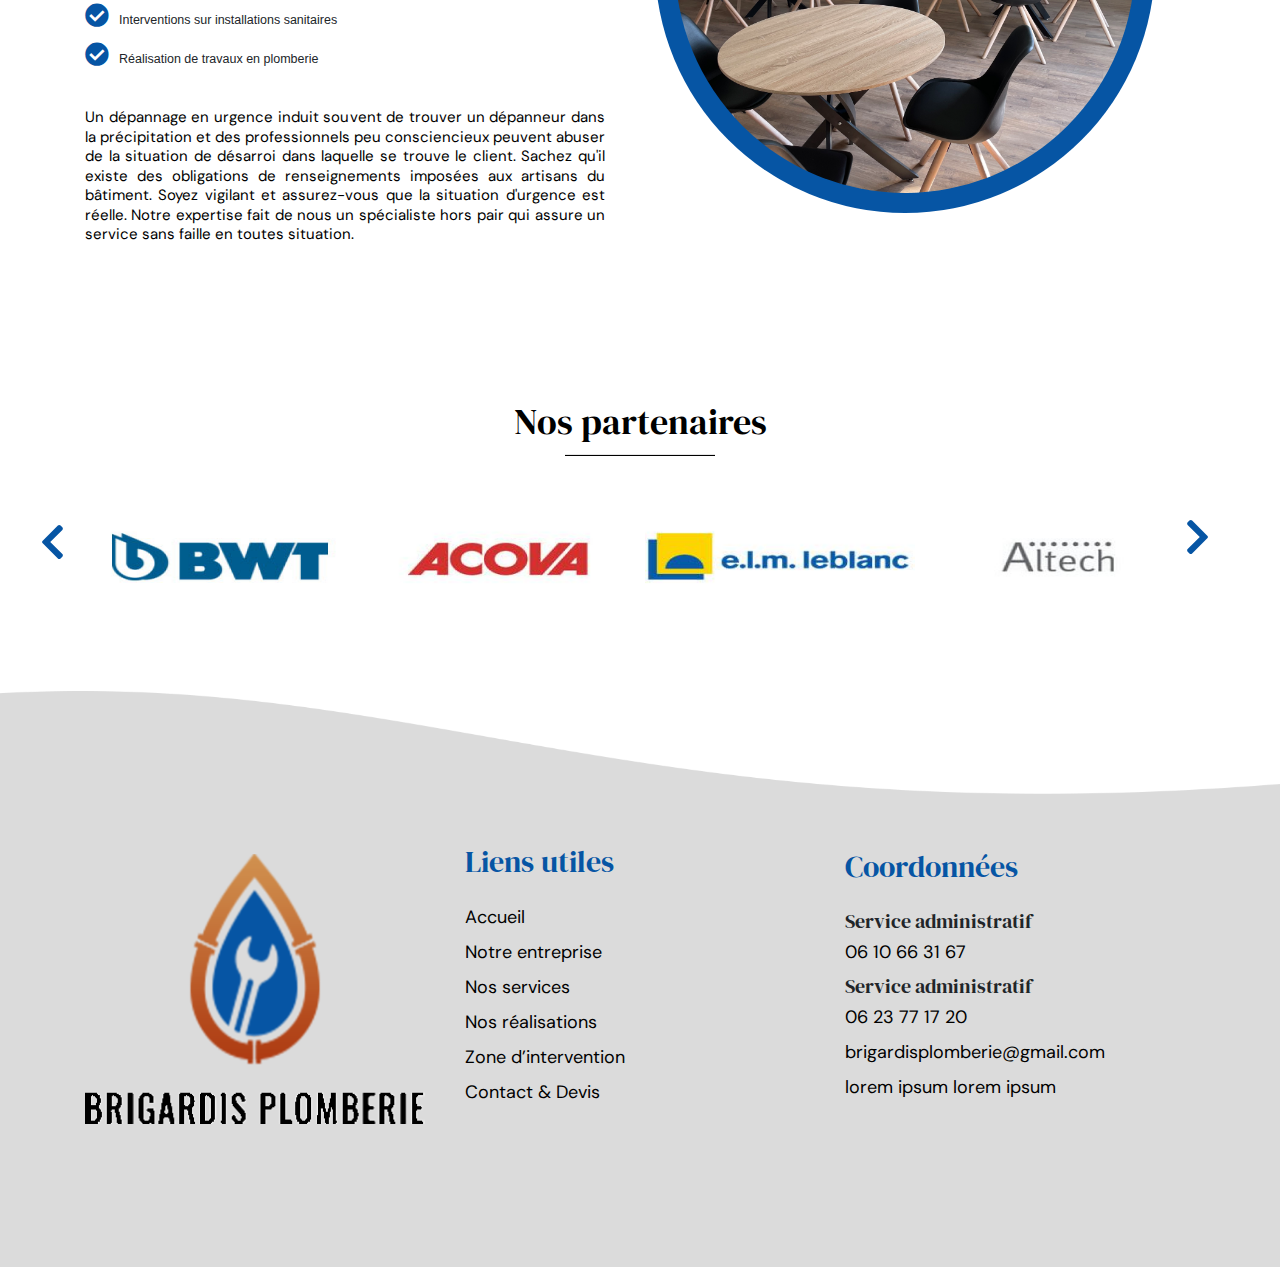
<file: depannage-plomberie.html>
<!doctype html>
<html>
  <head>
    <meta http-equiv='Content-Type' content='text/html; charset=utf-8' />
    <meta charset="UTF-8">
    <meta http-equiv="X-UA-Compatible" content="IE=edge">
    <meta name="viewport" content="width=device-width, initial-scale=1.0">
    <link href="https://fonts.googleapis.com/css?family=Heebo:400,700|Lato:400,700&display=swap" rel="stylesheet">
    <link rel="stylesheet" href="https://cdnjs.cloudflare.com/ajax/libs/OwlCarousel2/2.3.4/assets/owl.carousel.min.css"
        integrity="sha512-tS3S5qG0BlhnQROyJXvNjeEM4UpMXHrQfTGmbQ1gKmelCxlSEBUaxhRBj/EFTzpbP4RVSrpEikbmdJobCvhE3g=="
        crossorigin="anonymous" />
    <link rel="stylesheet"
        href="https://cdnjs.cloudflare.com/ajax/libs/OwlCarousel2/2.3.4/assets/owl.theme.default.min.css"
        integrity="sha512-sMXtMNL1zRzolHYKEujM2AqCLUR9F2C4/05cdbxjjLSRvMQIciEPCQZo++nk7go3BtSuK9kfa/s+a4f4i5pLkw=="
        crossorigin="anonymous" />
    <link rel="stylesheet" href="./assets/css/style.css">
    <link rel="icon" href="./assets/img/favicon.png" type="image/x-icon" />
    <script src="https://ajax.googleapis.com/ajax/libs/jquery/3.5.1/jquery.min.js"></script>
    <script defer src="./assets/js/popper.min.js"></script>
    <script defer src="./assets/js/bootstrap.min.js"></script>
    <script src="https://cdnjs.cloudflare.com/ajax/libs/OwlCarousel2/2.3.4/owl.carousel.min.js"
        integrity="sha512-bPs7Ae6pVvhOSiIcyUClR7/q2OAsRiovw4vAkX+zJbw3ShAeeqezq50RIIcIURq7Oa20rW2n2q+fyXBNcU9lrw=="
        crossorigin="anonymous"></script>
    <title>Page d'accueil</title>
<meta property="og:title" content="Page d'accueil" />
<meta property="og:locale" content="fr_FR" />
<meta name="description" content="Voici la page d'accueil." />
<meta property="og:description" content="Voici la page d'accueil." />
<meta name="keywords" content="" />
<link rel="canonical" href="http://localhost:4000/" />
<meta property="og:url" content="http://localhost:4000/" />
<meta property="og:site_name" content="BHInternet" />
<script type="application/ld+json">
{
"@context":"https://schema.org",
"@type":"WebSite",
"url":"http://localhost:4000/",
"description":"Voici la page d'accueil.",
"name":"Page d'accueil"
}
</script>

</head>

  <body>
    <section class="Navbar fixedNav">
    <div class="container">
        <nav class="navbar navbar-expand-lg navbar-light align-items-center">
            <div class="container">
                <a class="navbar-brand navbar_image" href="/">
                    <img src="./assets/img/logo.png" alt="Logo" class="navbar_image-img">
                </a>
                <button class="navbar-toggler ml-auto" type="button" data-toggle="collapse" data-target="#navbar"
                    aria-controls="navbar" aria-expanded="false" aria-label="Toggle navigation">
                    <span class="navbar-toggler-icon"></span>
                </button>
                <div class="collapse navbar-collapse navbar_nav" id="navbar">
                    <ul class="navbar-nav navbar_nav-ul ml-auto">
                        <li class="nav-item navbar_nav-li">
                            <a class="nav-link navbar_nav-li--link d-flex align-items-center" href="./index.html">ACCUEIL</a>
                        </li>
                        <li class="nav-item navbar_nav-li">
                            <a class="nav-link navbar_nav-li--link d-flex align-items-center" href="./qui-sommes-nous.html">NOTRE ENTREPRISE</a>
                        </li>
                        <li class="nav-item dropdown navbar_nav-li">
                            <a class="nav-link dropdown-toggle navbar_nav-li--link d-flex align-items-center" href="#" id="navbarDropdown" role="button"
                                data-toggle="dropdown" aria-haspopup="true" aria-expanded="false">
                                NOS SERVICES
                            </a>
                            <div class="dropdown-menu" aria-labelledby="navbarDropdown">
                                <a class="dropdown-item navbar_nav-li--link2 d-flex align-items-center" href="./installation-chaudiere.html">Installation chaudière</a>
                                <a class="dropdown-item navbar_nav-li--link2  d-flex align-items-center" href="./plomberie-generale.html">Plomberie générale</a>
                                <a class="dropdown-item navbar_nav-li--link2  d-flex align-items-center" href="./depannage-plomberie.html">Dépannage Plomberie</a>
                                <a class="dropdown-item navbar_nav-li--link2 d-flex align-items-center" href="./installation-sanitaires.html"> Installation sanitaires</a>
                            </div>
                        </li>
                        <li class="nav-item navbar_nav-li">
                            <a class="nav-link navbar_nav-li--link d-flex align-items-center" href="./nos-realisations.html">NOS REALISATIONS</a>
                        </li>
                        <li class="nav-item navbar_nav-li">
                            <a class="nav-link navbar_nav-li--link d-flex align-items-center" href="./devis.html">CONTACT & DEVIS</a>
                        </li>
                    </ul>
                </div>
            </div>
        </nav>
    </div>
</section>
    

    

    <div class="">
        <section class="banner">
    <div class="container">
        <div class="banner_content">
            <h1 class="banner_content-title">Vous avez besoin d’un dépannage pour votre plomberie ?</h1>
        </div>
    </div>
</section>
<section class="menu">
    <div class="container">
        <div class="row align-items-center">
            <div class="col-md-6">
                <div class="menu_image">
                    <div class="menu_image-bg3"></div>
                    <div class="menu_image-img3"></div>
                </div>
            </div>
            <div class="col-md-6">
                <div class="menu_content">
                    <h2 class="menu_content-title">Notre service de dépannage plomberie
                    </h2>
                    <hr class="border-line mx-0">
                    <p class="menu_content-p">Les problèmes de plomberie sont fréquents, mais ils nécessitent parfois une intervention en urgence de la part de votre plombier. Il y a des choses qui ne peuvent attendre ! Mais vous en avez assez des plombiers qui ne respectent pas les délais annoncés. Pour toujours mieux vous servir, nous sommes disponibles à tout moment, et nous vous annoncerons notre délai d'intervention lors de notre échange téléphonique. Comme cela, aucune surprise !</p>

                    <p class="menu_content-p">Votre satisfaction est notre priorité, c'est pourquoi nous veillons à collaborer avec les meilleurs marques afin de nous assurer que vous bénéficiez de services de qualité même dans les moments difficiles.
                    </p>
                </div>
            </div>
        </div>
    </div>
</section>
<section class="stripe">
    <div class="container">
        <div class="row">
            <div class="col-md-12">
                <div class="stripe_content">
                    <p class="stripe_content-p">Faites estimer vos travaux en seulement quelques clics via notre formulaire de devis 100% gratuit !</p>
                    <div class="d-flex justify-content-center mt-2">
                        <a href="/devis" class="slider_content-button">Demandez un devis</a>
                    </div>
                </div>
            </div>
        </div>
    </div>
</section>
<section class="menu">
    <div class="container">
        <div class="row align-items-center">
            <div class="col-md-6">
                <div class="menu_content">
                    <h2 class="menu_content-title">Nous pouvons vous dépanner entre autres pour :</h2>
                    <hr class="border-line mx-0">
                    <ul class="list-unstyled">

                        <li class="menu_content-li h5">Recherches et reparation de fuite</li>
                        <li class="menu_content-li h5">Remplacement de joints</li>
                        <li class="menu_content-li h5">Remplacement de chauffe-eau</li>
                        <li class="menu_content-li h5">Remplacement de lavabos</li>
                        <li class="menu_content-li h5">Remplacement WC</li>
                        <li class="menu_content-li h5">Interventions sur installations sanitaires</li>
                        <li class="menu_content-li h5">Réalisation de travaux en plomberie</li>
                        </ul><br><br>
                    <p class="menu_content-p paddr3">Un dépannage en urgence induit souvent de trouver un dépanneur dans la précipitation et des professionnels peu consciencieux peuvent abuser de la situation de désarroi dans laquelle se trouve le client. Sachez qu'il existe des obligations de renseignements imposées aux artisans du bâtiment. Soyez vigilant et assurez-vous que la situation d'urgence est réelle. Notre expertise fait de nous un spécialiste hors pair qui assure un service sans faille en toutes situation.
                    </p>
                </div>
            </div>
            <div class="col-md-6">
                <div class="menu_image">
                    <div class="menu_image-bg2"></div>
                    <div class="menu_image-img2"></div>
                </div>
            </div>
        </div>
    </div>
</section>
<section class="brands">
    <div class="container">
        <div class="cards_header mb-5">
            <h2 class="cards_header-title">Nos partenaires</h2>
            <hr class="border-line">
        </div>
    </div>
    <div class="container blog_slides owl-carousel" id="owl-one">
        <article class="brands_image">
            <img src="./assets/img/brands/1.png" alt="" class="brands_image-img" />
        </article>
        <article class="about-us-slider_content">
            <img src="./assets/img/brands/2.png" alt="" class="brands_image-img" />
        </article>
        <article class="brands_image">
            <img src="./assets/img/brands/3.png" alt="" class="brands_image-img" />
        </article>
        <article class="brands_image">
            <img src="./assets/img/brands/4.png" alt="" class="brands_image-img" />
        </article>
        <article class="brands_image">
            <img src="./assets/img/brands/5.png" alt="" class="brands_image-img" />
        </article>
        <article class="brands_image">
            <img src="./assets/img/brands/6.png" alt="" class="brands_image-img" />
        </article>
        <article class="brands_image">
            <img src="./assets/img/brands/7.png" alt="" class="brands_image-img" />
        </article>
        <article class="brands_image">
            <img src="./assets/img/brands/8.png" alt="" class="brands_image-img" />
        </article>
        <article class="brands_image">
            <img src="./assets/img/brands/9.png" alt="" class="brands_image-img" />
        </article>
        <article class="brands_image">
            <img src="./assets/img/brands/10.png" alt="" class="brands_image-img" />
        </article>
        <article class="brands_image">
            <img src="./assets/img/brands/11.png" alt="" class="brands_image-img" />
        </article>
    </div>
</section>
    </div>

    <footer class="footer">
        <div class="container-fluid">
            <div class="row justify-content-center align-items-center">
                <div class="col-md-4">
                    <div class="footer_logo">
                        <a class="navbar-brand navbar_image" href="/">
                            <img src="./assets/img/logo.png" alt="Logo" class="footer_logo-img">
                        </a>
                    </div>
                </div>
                <div class="col-md-4">
                    <div class="footer_content">
                        <h3 class="footer_content-title">Liens utiles</h3>
                        <ul class="footer_content-ul">
                            <li class="footer_content-li">
                                <a href="./index.html" class="footer_content-li--link">Accueil</a>
                            </li>
                            <li class="footer_content-li">
                                <a href="./qui-sommes-nous.html" class="footer_content-li--link">Notre entreprise</a>
                            </li>
                            <li class="footer_content-li">
                                <a href="" class="footer_content-li--link">Nos services</a>
                            </li>
                            <li class="footer_content-li">
                                <a href="./nos-realisations.html" class="footer_content-li--link">Nos réalisations</a>
                            </li>
                            <li class="footer_content-li">
                                <a href="" class="footer_content-li--link">Zone d’intervention</a>
                            </li>
                            <li class="footer_content-li">
                                <a href="./devis.html" class="footer_content-li--link">Contact & Devis</a>
                            </li>
                        </ul>
                    </div>
                </div>
                <div class="col-md-4">
                    <div class="footer_content">
                        <h3 class="footer_content-title">Coordonnées</h3>
                        <ul class="footer_content-ul">
                            <li class="footer_content-li">
                                Service administratif<br>
                                <a href="tel:06 10 66 31 67" class="footer_content-li--link">06 10 66 31 67</a>
                            </li>
                            <li class="footer_content-li">
                                Service administratif<br>
                                <a href="tel:06 23 77 17 20" class="footer_content-li--link">06 23 77 17 20</a>
                            </li>
                            <li class="footer_content-li">
                                <a href="mailto:brigardisplomberie@gmail.com" class="footer_content-li--link">brigardisplomberie@gmail.com</a>
                            </li>
                            <li class="footer_content-li">
                                <a href="" class="footer_content-li--link">lorem ipsum lorem ipsum</a>
                            </li>
                        </ul>
                    </div>
                </div>
            </div>
        </div>
    </footer>

<script src="https://apps.elfsight.com/p/platform.js" defer></script>
<script src="../assets/js/index.js"></script>
    <a href="tel:06 10 66 31 67" id="fixphone"><i class="fa fa-phone"></i>&nbsp;06 10 66 31 67</a>
  </body>
</html>
</file>
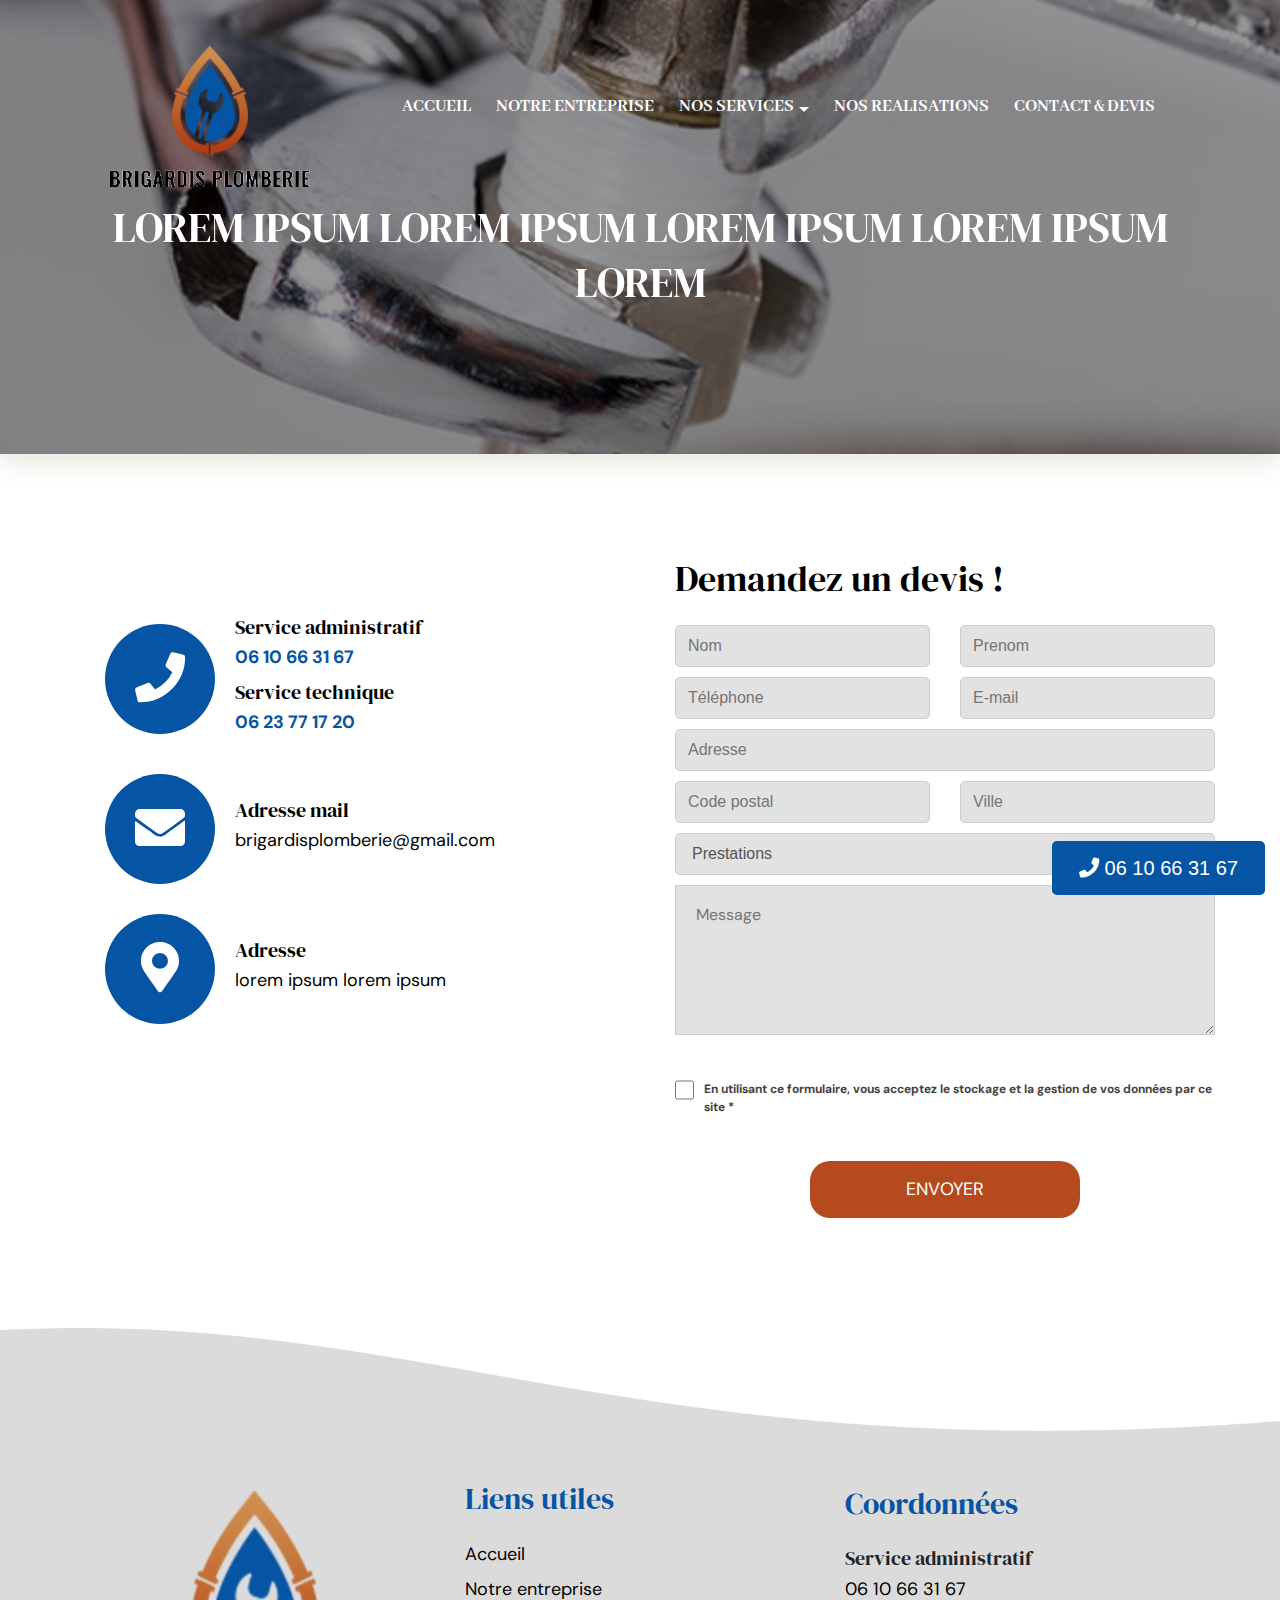
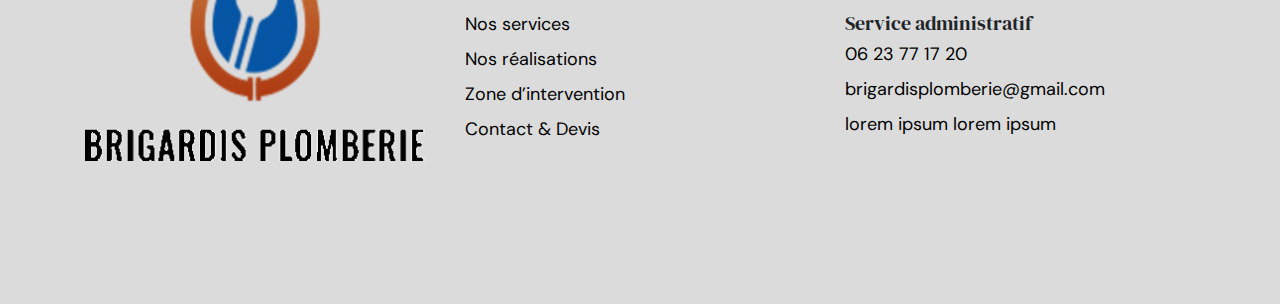
<file: devis.html>
<!doctype html>
<html>
  <head>
    <meta http-equiv='Content-Type' content='text/html; charset=utf-8' />
    <meta charset="UTF-8">
    <meta http-equiv="X-UA-Compatible" content="IE=edge">
    <meta name="viewport" content="width=device-width, initial-scale=1.0">
    <link href="https://fonts.googleapis.com/css?family=Heebo:400,700|Lato:400,700&display=swap" rel="stylesheet">
    <link rel="stylesheet" href="https://cdnjs.cloudflare.com/ajax/libs/OwlCarousel2/2.3.4/assets/owl.carousel.min.css"
        integrity="sha512-tS3S5qG0BlhnQROyJXvNjeEM4UpMXHrQfTGmbQ1gKmelCxlSEBUaxhRBj/EFTzpbP4RVSrpEikbmdJobCvhE3g=="
        crossorigin="anonymous" />
    <link rel="stylesheet"
        href="https://cdnjs.cloudflare.com/ajax/libs/OwlCarousel2/2.3.4/assets/owl.theme.default.min.css"
        integrity="sha512-sMXtMNL1zRzolHYKEujM2AqCLUR9F2C4/05cdbxjjLSRvMQIciEPCQZo++nk7go3BtSuK9kfa/s+a4f4i5pLkw=="
        crossorigin="anonymous" />
    <link rel="stylesheet" href="./assets/css/style.css">
    <link rel="icon" href="./assets/img/favicon.png" type="image/x-icon" />
    <script src="https://ajax.googleapis.com/ajax/libs/jquery/3.5.1/jquery.min.js"></script>
    <script defer src="./assets/js/popper.min.js"></script>
    <script defer src="./assets/js/bootstrap.min.js"></script>
    <script src="https://cdnjs.cloudflare.com/ajax/libs/OwlCarousel2/2.3.4/owl.carousel.min.js"
        integrity="sha512-bPs7Ae6pVvhOSiIcyUClR7/q2OAsRiovw4vAkX+zJbw3ShAeeqezq50RIIcIURq7Oa20rW2n2q+fyXBNcU9lrw=="
        crossorigin="anonymous"></script>
    <title>Page d'accueil</title>
<meta property="og:title" content="Page d'accueil" />
<meta property="og:locale" content="fr_FR" />
<meta name="description" content="Voici la page d'accueil." />
<meta property="og:description" content="Voici la page d'accueil." />
<meta name="keywords" content="" />
<link rel="canonical" href="http://localhost:4000/" />
<meta property="og:url" content="http://localhost:4000/" />
<meta property="og:site_name" content="BHInternet" />
<script type="application/ld+json">
{
"@context":"https://schema.org",
"@type":"WebSite",
"url":"http://localhost:4000/",
"description":"Voici la page d'accueil.",
"name":"Page d'accueil"
}
</script>

</head>

  <body>
    <section class="Navbar fixedNav">
    <div class="container">
        <nav class="navbar navbar-expand-lg navbar-light align-items-center">
            <div class="container">
                <a class="navbar-brand navbar_image" href="/">
                    <img src="./assets/img/logo.png" alt="Logo" class="navbar_image-img">
                </a>
                <button class="navbar-toggler ml-auto" type="button" data-toggle="collapse" data-target="#navbar"
                    aria-controls="navbar" aria-expanded="false" aria-label="Toggle navigation">
                    <span class="navbar-toggler-icon"></span>
                </button>
                <div class="collapse navbar-collapse navbar_nav" id="navbar">
                    <ul class="navbar-nav navbar_nav-ul ml-auto">
                        <li class="nav-item navbar_nav-li">
                            <a class="nav-link navbar_nav-li--link d-flex align-items-center" href="./index.html">ACCUEIL</a>
                        </li>
                        <li class="nav-item navbar_nav-li">
                            <a class="nav-link navbar_nav-li--link d-flex align-items-center" href="./qui-sommes-nous.html">NOTRE ENTREPRISE</a>
                        </li>
                        <li class="nav-item dropdown navbar_nav-li">
                            <a class="nav-link dropdown-toggle navbar_nav-li--link d-flex align-items-center" href="#" id="navbarDropdown" role="button"
                                data-toggle="dropdown" aria-haspopup="true" aria-expanded="false">
                                NOS SERVICES
                            </a>
                            <div class="dropdown-menu" aria-labelledby="navbarDropdown">
                                <a class="dropdown-item navbar_nav-li--link2 d-flex align-items-center" href="./installation-chaudiere.html">Installation chaudière</a>
                                <a class="dropdown-item navbar_nav-li--link2  d-flex align-items-center" href="./plomberie-generale.html">Plomberie générale</a>
                                <a class="dropdown-item navbar_nav-li--link2  d-flex align-items-center" href="./depannage-plomberie.html">Dépannage Plomberie</a>
                                <a class="dropdown-item navbar_nav-li--link2 d-flex align-items-center" href="./installation-sanitaires.html"> Installation sanitaires</a>
                            </div>
                        </li>
                        <li class="nav-item navbar_nav-li">
                            <a class="nav-link navbar_nav-li--link d-flex align-items-center" href="./nos-realisations.html">NOS REALISATIONS</a>
                        </li>
                        <li class="nav-item navbar_nav-li">
                            <a class="nav-link navbar_nav-li--link d-flex align-items-center" href="./devis.html">CONTACT & DEVIS</a>
                        </li>
                    </ul>
                </div>
            </div>
        </nav>
    </div>
</section>

    

    <div class="">
        <section class="banner">
    <div class="container">
      <div class="banner_content">
        <h1 class="banner_content-title">LOREM IPSUM LOREM IPSUM LOREM IPSUM LOREM IPSUM LOREM</h1>
      </div>
    </div>
  </section>
  <section class="contact">
    <div class="container">
        <div class="row justify-content-between">
            <div class="col-md-6 mt-5">
                <div class="contact_info my-5">
                    <span class="contact_info-icon"><i class="fas fa-phone" aria-hidden="true"></i></span>
                    <div class="contact_info-content">
                        <h3 class="contact_info-content--title">Service administratif</h3>
                        <p class="contact_info-content--p"><a href="tel:06 10 66 31 67"
                            class="contact_info-content--link">06 10 66 31 67</a></p>
                        <h3 class="contact_info-content--title">Service technique</h3>
                        <p class="contact_info-content--p"><a href="tel:06 23 77 17 20"
                            class="contact_info-content--link">06 23 77 17 20</a></p>
                    </div>
                </div>
                <div class="contact_info my-5">
                    <span class="contact_info-icon"><i class="fas fa-envelope" aria-hidden="true"></i></span>
                    <div class="contact_info-content">
                        <h3 class="contact_info-content--title">Adresse mail</h3>
                        <p class="contact_info-content--p">brigardisplomberie@gmail.com</p>
                    </div>
                </div>
                <div class="contact_info my-5">
                    <span class="contact_info-icon"><i class="fas fa-map-marker-alt" aria-hidden="true"></i></span>
                    <div class="contact_info-content">
                        <h3 class="contact_info-content--title">Adresse</h3>
                        <p class="contact_info-content--p">lorem ipsum lorem ipsum</p>
                    </div>
                </div>
            </div>
            <div class="col-md-6">
                <div class="contact_header">
                    <h2 class="contact_header-title">Demandez un devis !</h2>
                </div>
                <div class="contact_content">
                    <form class="form contact_content-form" id="contactForm" method="post"
                        action="https://jgviaboye9.execute-api.eu-west-3.amazonaws.com/prod/notify">
                        <input type="hidden" name="lang" value="fr">
                        <input type="hidden" name="redirectUrl" value="/" />
                        <input type="hidden" name="type" value="contact" />
                        <input type="hidden" name="website" value="169" />
                        <input type="hidden" name="lang" value="fr" />
                        <input type="hidden" name="firstName" value="" />
                        <input type="hidden" name="key" value="">
                        <div class="row">
                            <div class="col-12">
                                <div class="row">
                                    <div class="col-md-6">
                                        <div class="form-group">
                                            <input type="text" class="contact_content-form--input" id="name" name="name"
                                                placeholder="Nom">
                                        </div>
                                    </div>
                                    <div class="col-md-6">
                                        <div class="form-group">
                                            <input type="text" class="contact_content-form--input" id="prenom"
                                                name="prenom" placeholder="Prenom">
                                        </div>
                                    </div>
                                    <div class="col-md-6">
                                        <div class="form-group">
                                            <input type="text" class="contact_content-form--input" id="phone"
                                                name="phone" placeholder="Téléphone                                                ">
                                        </div>
                                    </div>
                                    <div class="col-md-6">
                                        <div class="form-group">
                                            <input type="email" class="contact_content-form--input" id="email"
                                                name="email" placeholder="E-mail                                                ">
                                        </div>
                                    </div>
                                    <div class="col-md-12">
                                        <div class="form-group">
                                            <input type="text" class="contact_content-form--input" id="address"
                                                name="address" placeholder="Adresse">
                                        </div>
                                    </div>
                                    <div class="col-md-6">
                                        <div class="form-group">
                                            <input type="text" class="contact_content-form--input" id="postalcode"
                                                name="postalcode" placeholder="Code postal                                                ">
                                        </div>
                                    </div>
                                    <div class="col-md-6">
                                        <div class="form-group">
                                            <input type="email" class="contact_content-form--input" id="ville"
                                                name="ville" placeholder="Ville                                                ">
                                        </div>
                                    </div>
                                    <div class="col-sm-12">
                                        <div class="form-group">
                                            <select class="contact_content-form--input" id="sujet" name="sujet">
                                                <option selected>Prestations</option>
                                                <option>Dégorgement</option>
                                                <option>Robinetterie</option>
                                                <option>Chauffage</option>
                                                <option>Pose d'équipements</option>
                                                <option>Dépannage fuite</option>
                                                <option>Canalisation et assainissement</option>
                                                <option>Installation PMR</option>
                                                <option>Autre</option>
                                            </select>
                                        </div>
                                    </div>
                                </div>
                                <div class="form-group">
                                    <textarea class="contact_content-form--textarea" id="commentaire" rows="5"
                                        placeholder="Message"></textarea>
                                </div>
                                <div class="form-group">
                                    <div class="g-recaptcha" data-sitekey="">
                                    </div>
                                    <br />
                                    <input style="display: none" type="submit" value="Submit"
                                        class="wpcf7-wpcf7-submit" />
                                </div>
                                <!-- <div id="contact-form-response"></div> -->
                                <div class="checkbox d-flex mb-5">
                                    <input name="condition" type="checkbox"
                                        style="height:2rem; width:2rem; vertical-align: middle; margin-right: 1rem;" />
                                    <span class="contact_content-form--label" style="font-size: 1.2rem;">
                                        En utilisant ce formulaire, vous acceptez le stockage et la gestion
                                        de vos données par ce site *</span>
                                    <i class="fa fa-info-square" aria-hidden="true"></i>
                                </div>
                            </div>
                        </div>
                        <div class="d-flex justify-content-center">
                            <button disabled type="submit" class="col-md-6 contact_content-form--btn form-submit"
                                value="Submit">ENVOYER</button>
                        </div>
                    </form>
                </div>
            </div>

        </div>
    </div>
</section>
    </div>

    <footer class="footer">
        <div class="container-fluid">
            <div class="row justify-content-center align-items-center">
                <div class="col-md-4">
                    <div class="footer_logo">
                        <a class="navbar-brand navbar_image" href="/">
                            <img src="./assets/img/logo.png" alt="Logo" class="footer_logo-img">
                        </a>
                    </div>
                </div>
                <div class="col-md-4">
                    <div class="footer_content">
                        <h3 class="footer_content-title">Liens utiles</h3>
                        <ul class="footer_content-ul">
                            <li class="footer_content-li">
                                <a href="./index.html" class="footer_content-li--link">Accueil</a>
                            </li>
                            <li class="footer_content-li">
                                <a href="./qui-sommes-nous.html" class="footer_content-li--link">Notre entreprise</a>
                            </li>
                            <li class="footer_content-li">
                                <a href="" class="footer_content-li--link">Nos services</a>
                            </li>
                            <li class="footer_content-li">
                                <a href="./nos-realisations.html" class="footer_content-li--link">Nos réalisations</a>
                            </li>
                            <li class="footer_content-li">
                                <a href="" class="footer_content-li--link">Zone d’intervention</a>
                            </li>
                            <li class="footer_content-li">
                                <a href="./devis.html" class="footer_content-li--link">Contact & Devis</a>
                            </li>
                        </ul>
                    </div>
                </div>
                <div class="col-md-4">
                    <div class="footer_content">
                        <h3 class="footer_content-title">Coordonnées</h3>
                        <ul class="footer_content-ul">
                            <li class="footer_content-li">
                                Service administratif<br>
                                <a href="tel:06 10 66 31 67" class="footer_content-li--link">06 10 66 31 67</a>
                            </li>
                            <li class="footer_content-li">
                                Service administratif<br>
                                <a href="tel:06 23 77 17 20" class="footer_content-li--link">06 23 77 17 20</a>
                            </li>
                            <li class="footer_content-li">
                                <a href="mailto:brigardisplomberie@gmail.com" class="footer_content-li--link">brigardisplomberie@gmail.com</a>
                            </li>
                            <li class="footer_content-li">
                                <a href="" class="footer_content-li--link">lorem ipsum lorem ipsum</a>
                            </li>
                        </ul>
                    </div>
                </div>
            </div>
        </div>
    </footer>

<script src="https://apps.elfsight.com/p/platform.js" defer></script>
<script src="../assets/js/index.js"></script>
    <a href="tel:06 10 66 31 67" id="fixphone"><i class="fa fa-phone"></i>&nbsp;06 10 66 31 67</a>
  </body>
</html>
</file>
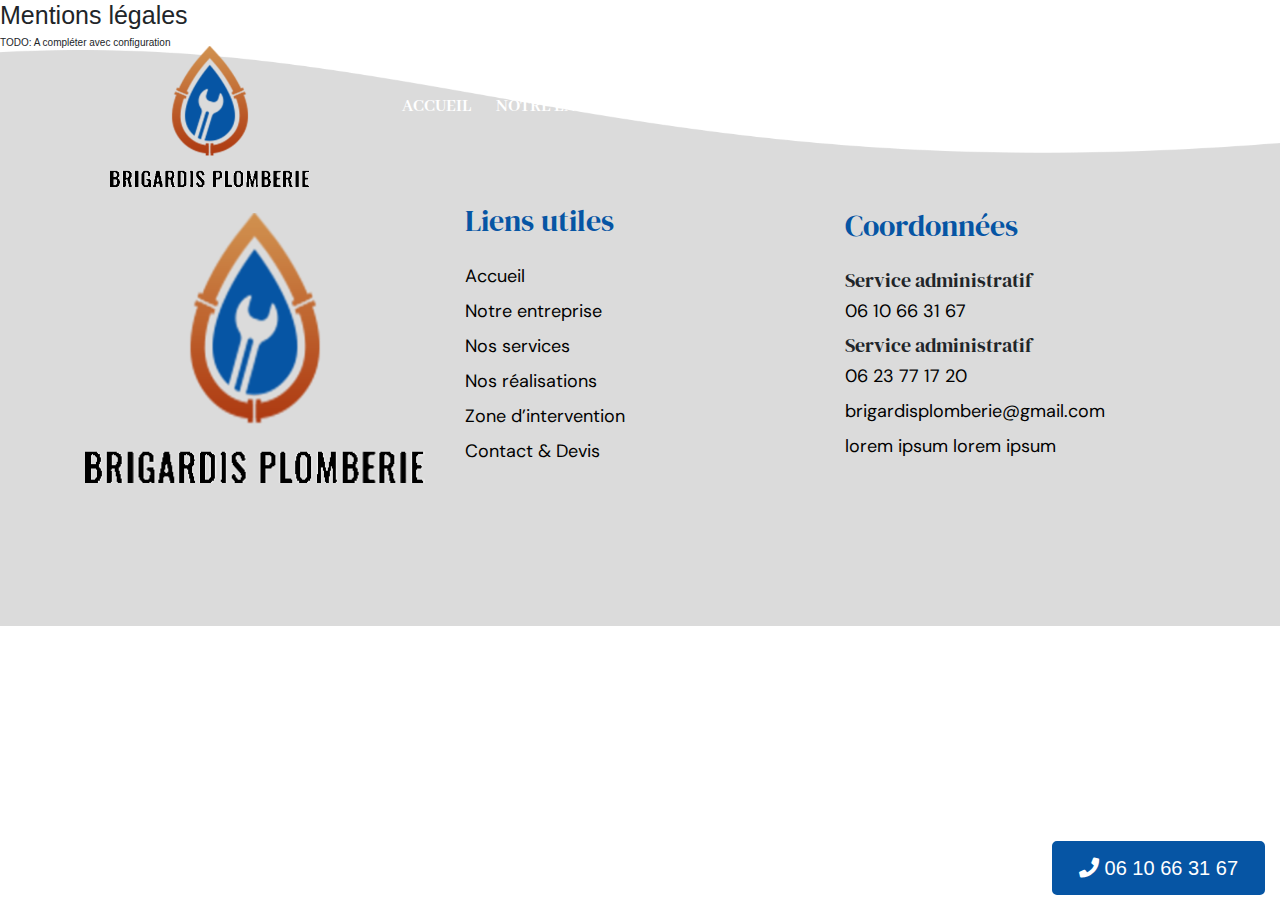
<file: mentions-legales.html>
<!doctype html>
<html>
  <head>
    <meta http-equiv='Content-Type' content='text/html; charset=utf-8' />
    <meta charset="UTF-8">
    <meta http-equiv="X-UA-Compatible" content="IE=edge">
    <meta name="viewport" content="width=device-width, initial-scale=1.0">
    <link href="https://fonts.googleapis.com/css?family=Heebo:400,700|Lato:400,700&display=swap" rel="stylesheet">
    <link rel="stylesheet" href="https://cdnjs.cloudflare.com/ajax/libs/OwlCarousel2/2.3.4/assets/owl.carousel.min.css"
        integrity="sha512-tS3S5qG0BlhnQROyJXvNjeEM4UpMXHrQfTGmbQ1gKmelCxlSEBUaxhRBj/EFTzpbP4RVSrpEikbmdJobCvhE3g=="
        crossorigin="anonymous" />
    <link rel="stylesheet"
        href="https://cdnjs.cloudflare.com/ajax/libs/OwlCarousel2/2.3.4/assets/owl.theme.default.min.css"
        integrity="sha512-sMXtMNL1zRzolHYKEujM2AqCLUR9F2C4/05cdbxjjLSRvMQIciEPCQZo++nk7go3BtSuK9kfa/s+a4f4i5pLkw=="
        crossorigin="anonymous" />
    <link rel="stylesheet" href="./assets/css/style.css">
    <link rel="icon" href="./assets/img/favicon.png" type="image/x-icon" />
    <script src="https://ajax.googleapis.com/ajax/libs/jquery/3.5.1/jquery.min.js"></script>
    <script defer src="./assets/js/popper.min.js"></script>
    <script defer src="./assets/js/bootstrap.min.js"></script>
    <script src="https://cdnjs.cloudflare.com/ajax/libs/OwlCarousel2/2.3.4/owl.carousel.min.js"
        integrity="sha512-bPs7Ae6pVvhOSiIcyUClR7/q2OAsRiovw4vAkX+zJbw3ShAeeqezq50RIIcIURq7Oa20rW2n2q+fyXBNcU9lrw=="
        crossorigin="anonymous"></script>
    <title>Page d'accueil</title>
<meta property="og:title" content="Page d'accueil" />
<meta property="og:locale" content="fr_FR" />
<meta name="description" content="Voici la page d'accueil." />
<meta property="og:description" content="Voici la page d'accueil." />
<meta name="keywords" content="" />
<link rel="canonical" href="http://localhost:4000/" />
<meta property="og:url" content="http://localhost:4000/" />
<meta property="og:site_name" content="BHInternet" />
<script type="application/ld+json">
{
"@context":"https://schema.org",
"@type":"WebSite",
"url":"http://localhost:4000/",
"description":"Voici la page d'accueil.",
"name":"Page d'accueil"
}
</script>

</head>

  <body>
    <section class="Navbar fixedNav">
    <div class="container">
        <nav class="navbar navbar-expand-lg navbar-light align-items-center">
            <div class="container">
                <a class="navbar-brand navbar_image" href="/">
                    <img src="./assets/img/logo.png" alt="Logo" class="navbar_image-img">
                </a>
                <button class="navbar-toggler ml-auto" type="button" data-toggle="collapse" data-target="#navbar"
                    aria-controls="navbar" aria-expanded="false" aria-label="Toggle navigation">
                    <span class="navbar-toggler-icon"></span>
                </button>
                <div class="collapse navbar-collapse navbar_nav" id="navbar">
                    <ul class="navbar-nav navbar_nav-ul ml-auto">
                        <li class="nav-item navbar_nav-li">
                            <a class="nav-link navbar_nav-li--link d-flex align-items-center" href="./index.html">ACCUEIL</a>
                        </li>
                        <li class="nav-item navbar_nav-li">
                            <a class="nav-link navbar_nav-li--link d-flex align-items-center" href="./qui-sommes-nous.html">NOTRE ENTREPRISE</a>
                        </li>
                        <li class="nav-item dropdown navbar_nav-li">
                            <a class="nav-link dropdown-toggle navbar_nav-li--link d-flex align-items-center" href="#" id="navbarDropdown" role="button"
                                data-toggle="dropdown" aria-haspopup="true" aria-expanded="false">
                                NOS SERVICES
                            </a>
                            <div class="dropdown-menu" aria-labelledby="navbarDropdown">
                                <a class="dropdown-item navbar_nav-li--link2 d-flex align-items-center" href="./installation-chaudiere.html">Installation chaudière</a>
                                <a class="dropdown-item navbar_nav-li--link2  d-flex align-items-center" href="./plomberie-generale.html">Plomberie générale</a>
                                <a class="dropdown-item navbar_nav-li--link2  d-flex align-items-center" href="./depannage-plomberie.html">Dépannage Plomberie</a>
                                <a class="dropdown-item navbar_nav-li--link2 d-flex align-items-center" href="./installation-sanitaires.html"> Installation sanitaires</a>
                            </div>
                        </li>
                        <li class="nav-item navbar_nav-li">
                            <a class="nav-link navbar_nav-li--link d-flex align-items-center" href="./nos-realisations.html">NOS REALISATIONS</a>
                        </li>
                        <li class="nav-item navbar_nav-li">
                            <a class="nav-link navbar_nav-li--link d-flex align-items-center" href="./devis.html">CONTACT & DEVIS</a>
                        </li>
                    </ul>
                </div>
            </div>
        </nav>
    </div>
</section>
    

    <div class="">
        <h1>Mentions légales</h1>

TODO: A compléter avec configuration
    </div>

    <footer class="footer">
        <div class="container-fluid">
            <div class="row justify-content-center align-items-center">
                <div class="col-md-4">
                    <div class="footer_logo">
                        <a class="navbar-brand navbar_image" href="/">
                            <img src="./assets/img/logo.png" alt="Logo" class="footer_logo-img">
                        </a>
                    </div>
                </div>
                <div class="col-md-4">
                    <div class="footer_content">
                        <h3 class="footer_content-title">Liens utiles</h3>
                        <ul class="footer_content-ul">
                            <li class="footer_content-li">
                                <a href="./index.html" class="footer_content-li--link">Accueil</a>
                            </li>
                            <li class="footer_content-li">
                                <a href="./qui-sommes-nous.html" class="footer_content-li--link">Notre entreprise</a>
                            </li>
                            <li class="footer_content-li">
                                <a href="" class="footer_content-li--link">Nos services</a>
                            </li>
                            <li class="footer_content-li">
                                <a href="./nos-realisations.html" class="footer_content-li--link">Nos réalisations</a>
                            </li>
                            <li class="footer_content-li">
                                <a href="" class="footer_content-li--link">Zone d’intervention</a>
                            </li>
                            <li class="footer_content-li">
                                <a href="./devis.html" class="footer_content-li--link">Contact & Devis</a>
                            </li>
                        </ul>
                    </div>
                </div>
                <div class="col-md-4">
                    <div class="footer_content">
                        <h3 class="footer_content-title">Coordonnées</h3>
                        <ul class="footer_content-ul">
                            <li class="footer_content-li">
                                Service administratif<br>
                                <a href="tel:06 10 66 31 67" class="footer_content-li--link">06 10 66 31 67</a>
                            </li>
                            <li class="footer_content-li">
                                Service administratif<br>
                                <a href="tel:06 23 77 17 20" class="footer_content-li--link">06 23 77 17 20</a>
                            </li>
                            <li class="footer_content-li">
                                <a href="mailto:brigardisplomberie@gmail.com" class="footer_content-li--link">brigardisplomberie@gmail.com</a>
                            </li>
                            <li class="footer_content-li">
                                <a href="" class="footer_content-li--link">lorem ipsum lorem ipsum</a>
                            </li>
                        </ul>
                    </div>
                </div>
            </div>
        </div>
    </footer>

<script src="https://apps.elfsight.com/p/platform.js" defer></script>
<script src="../assets/js/index.js"></script>
    <a href="tel:06 10 66 31 67" id="fixphone"><i class="fa fa-phone"></i>&nbsp;06 10 66 31 67</a>
  </body>
</html>
</file>
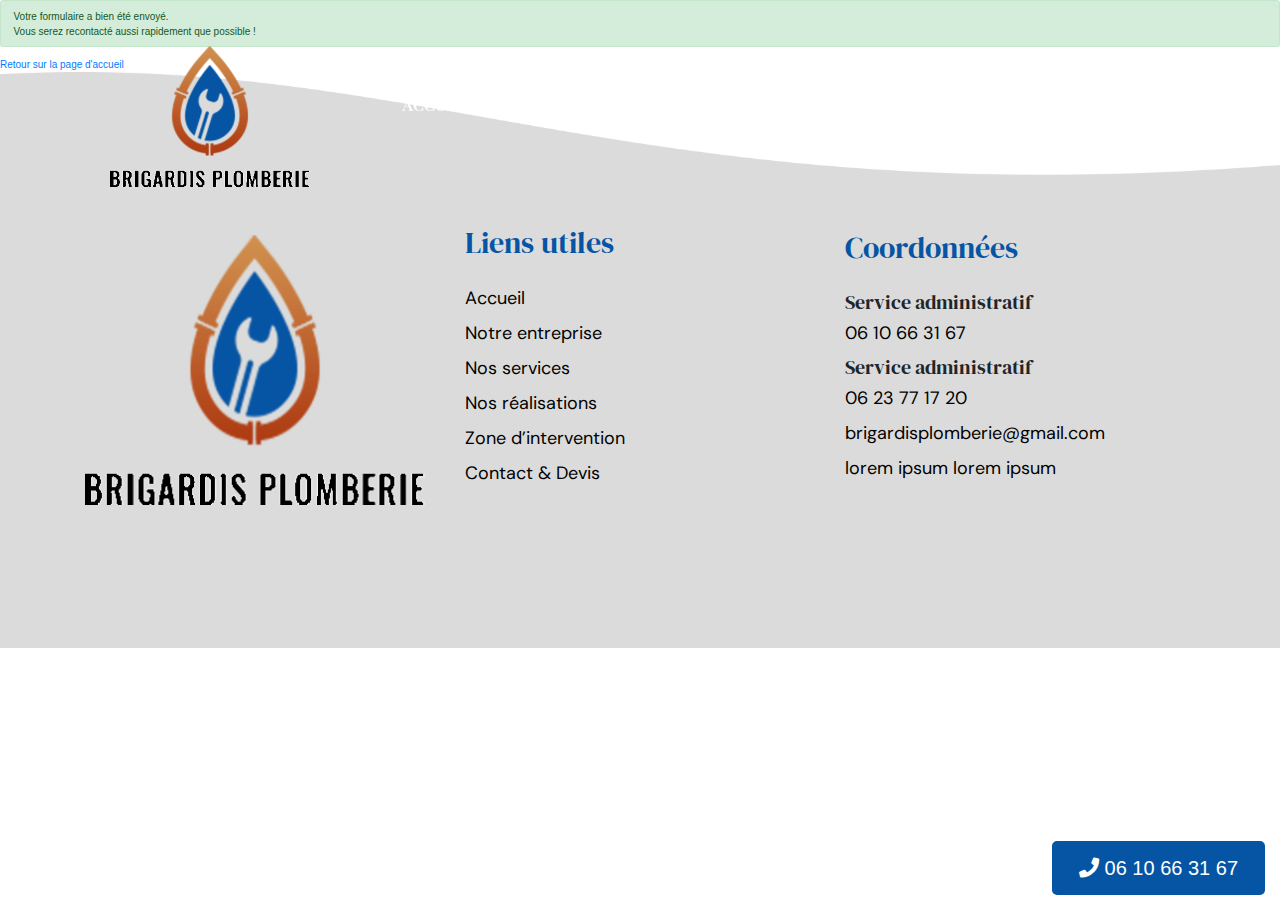
<file: message-envoye.html>
<!doctype html>
<html>
  <head>
    <meta http-equiv='Content-Type' content='text/html; charset=utf-8' />
    <meta charset="UTF-8">
    <meta http-equiv="X-UA-Compatible" content="IE=edge">
    <meta name="viewport" content="width=device-width, initial-scale=1.0">
    <link href="https://fonts.googleapis.com/css?family=Heebo:400,700|Lato:400,700&display=swap" rel="stylesheet">
    <link rel="stylesheet" href="https://cdnjs.cloudflare.com/ajax/libs/OwlCarousel2/2.3.4/assets/owl.carousel.min.css"
        integrity="sha512-tS3S5qG0BlhnQROyJXvNjeEM4UpMXHrQfTGmbQ1gKmelCxlSEBUaxhRBj/EFTzpbP4RVSrpEikbmdJobCvhE3g=="
        crossorigin="anonymous" />
    <link rel="stylesheet"
        href="https://cdnjs.cloudflare.com/ajax/libs/OwlCarousel2/2.3.4/assets/owl.theme.default.min.css"
        integrity="sha512-sMXtMNL1zRzolHYKEujM2AqCLUR9F2C4/05cdbxjjLSRvMQIciEPCQZo++nk7go3BtSuK9kfa/s+a4f4i5pLkw=="
        crossorigin="anonymous" />
    <link rel="stylesheet" href="/assets/css/style.css">
    <link rel="icon" href="/assets/img/favicon.png" type="image/x-icon" />
    <script src="https://ajax.googleapis.com/ajax/libs/jquery/3.5.1/jquery.min.js"></script>
    <script defer src="/assets/js/popper.min.js"></script>
    <script defer src="/assets/js/bootstrap.min.js"></script>
    <script src="https://cdnjs.cloudflare.com/ajax/libs/OwlCarousel2/2.3.4/owl.carousel.min.js"
        integrity="sha512-bPs7Ae6pVvhOSiIcyUClR7/q2OAsRiovw4vAkX+zJbw3ShAeeqezq50RIIcIURq7Oa20rW2n2q+fyXBNcU9lrw=="
        crossorigin="anonymous"></script>
    <title></title>
<meta property="og:title" content="" />
<meta property="og:locale" content="fr_FR" />
<meta name="description" content="" />
<meta property="og:description" content="" />
<meta name="keywords" content="" />
<link rel="canonical" href="http://localhost:4000/message-envoye" />
<meta property="og:url" content="http://localhost:4000/message-envoye" />
<meta property="og:site_name" content="BHInternet" />
<script type="application/ld+json">
{
"@context":"https://schema.org",
"@type":"WebSite",
"url":"http://localhost:4000/message-envoye",
"description":"",
"name":""
}
</script>

</head>

  <body>
    <section class="Navbar fixedNav">
    <div class="container">
        <nav class="navbar navbar-expand-lg navbar-light align-items-center">
            <div class="container">
                <a class="navbar-brand navbar_image" href="/">
                    <img src="./assets/img/logo.png" alt="Logo" class="navbar_image-img">
                </a>
                <button class="navbar-toggler ml-auto" type="button" data-toggle="collapse" data-target="#navbar"
                    aria-controls="navbar" aria-expanded="false" aria-label="Toggle navigation">
                    <span class="navbar-toggler-icon"></span>
                </button>
                <div class="collapse navbar-collapse navbar_nav" id="navbar">
                    <ul class="navbar-nav navbar_nav-ul ml-auto">
                        <li class="nav-item navbar_nav-li">
                            <a class="nav-link navbar_nav-li--link d-flex align-items-center" href="/">ACCUEIL</a>
                        </li>
                        <li class="nav-item navbar_nav-li">
                            <a class="nav-link navbar_nav-li--link d-flex align-items-center" href="/qui-sommes-nous">NOTRE ENTREPRISE</a>
                        </li>
                        <li class="nav-item dropdown navbar_nav-li">
                            <a class="nav-link dropdown-toggle navbar_nav-li--link d-flex align-items-center" href="#" id="navbarDropdown" role="button"
                                data-toggle="dropdown" aria-haspopup="true" aria-expanded="false">
                                NOS SERVICES
                            </a>
                            <div class="dropdown-menu" aria-labelledby="navbarDropdown">
                                <a class="dropdown-item navbar_nav-li--link2 d-flex align-items-center" href="/installation-chaudiere">Installation chaudière</a>
                                <a class="dropdown-item navbar_nav-li--link2  d-flex align-items-center" href="/plomberie-generale">Plomberie générale</a>
                                <a class="dropdown-item navbar_nav-li--link2  d-flex align-items-center" href="/depannage-plomberie">Dépannage Plomberie</a>
                                <a class="dropdown-item navbar_nav-li--link2 d-flex align-items-center" href="/installation-sanitaires"> Installation sanitaires</a>
                            </div>
                        </li>
                        <li class="nav-item navbar_nav-li">
                            <a class="nav-link navbar_nav-li--link d-flex align-items-center" href="/nos-realisations">NOS REALISATIONS</a>
                        </li>
                        <li class="nav-item navbar_nav-li">
                            <a class="nav-link navbar_nav-li--link d-flex align-items-center" href="/devis">CONTACT & DEVIS</a>
                        </li>
                    </ul>
                </div>
            </div>
        </nav>
    </div>
</section>

    

    <div class="">
        <p class="alert alert-success">
    Votre formulaire a bien été envoyé.<br>
    Vous serez recontacté aussi rapidement que possible&nbsp;!
</p>
<a href="/">Retour sur la page d'accueil</a>
    </div>

    <footer class="footer">
        <div class="container-fluid">
            <div class="row justify-content-center align-items-center">
                <div class="col-md-4">
                    <div class="footer_logo">
                        <a class="navbar-brand navbar_image" href="/">
                            <img src="./assets/img/logo.png" alt="Logo" class="footer_logo-img">
                        </a>
                    </div>
                </div>
                <div class="col-md-4">
                    <div class="footer_content">
                        <h3 class="footer_content-title">Liens utiles</h3>
                        <ul class="footer_content-ul">
                            <li class="footer_content-li">
                                <a href="./index.html" class="footer_content-li--link">Accueil</a>
                            </li>
                            <li class="footer_content-li">
                                <a href="./qui-sommes-nous.html" class="footer_content-li--link">Notre entreprise</a>
                            </li>
                            <li class="footer_content-li">
                                <a href="" class="footer_content-li--link">Nos services</a>
                            </li>
                            <li class="footer_content-li">
                                <a href="./nos-realisations.html" class="footer_content-li--link">Nos réalisations</a>
                            </li>
                            <li class="footer_content-li">
                                <a href="" class="footer_content-li--link">Zone d’intervention</a>
                            </li>
                            <li class="footer_content-li">
                                <a href="./devis.html" class="footer_content-li--link">Contact & Devis</a>
                            </li>
                        </ul>
                    </div>
                </div>
                <div class="col-md-4">
                    <div class="footer_content">
                        <h3 class="footer_content-title">Coordonnées</h3>
                        <ul class="footer_content-ul">
                            <li class="footer_content-li">
                                Service administratif<br>
                                <a href="tel:06 10 66 31 67" class="footer_content-li--link">06 10 66 31 67</a>
                            </li>
                            <li class="footer_content-li">
                                Service administratif<br>
                                <a href="tel:06 23 77 17 20" class="footer_content-li--link">06 23 77 17 20</a>
                            </li>
                            <li class="footer_content-li">
                                <a href="mailto:brigardisplomberie@gmail.com" class="footer_content-li--link">brigardisplomberie@gmail.com</a>
                            </li>
                            <li class="footer_content-li">
                                <a href="" class="footer_content-li--link">lorem ipsum lorem ipsum</a>
                            </li>
                        </ul>
                    </div>
                </div>
            </div>
        </div>
    </footer>

<script src="https://apps.elfsight.com/p/platform.js" defer></script>
<script src="../assets/js/index.js"></script>
    <a href="tel:06 10 66 31 67" id="fixphone"><i class="fa fa-phone"></i>&nbsp;06 10 66 31 67</a>
  </body>
</html>
</file>
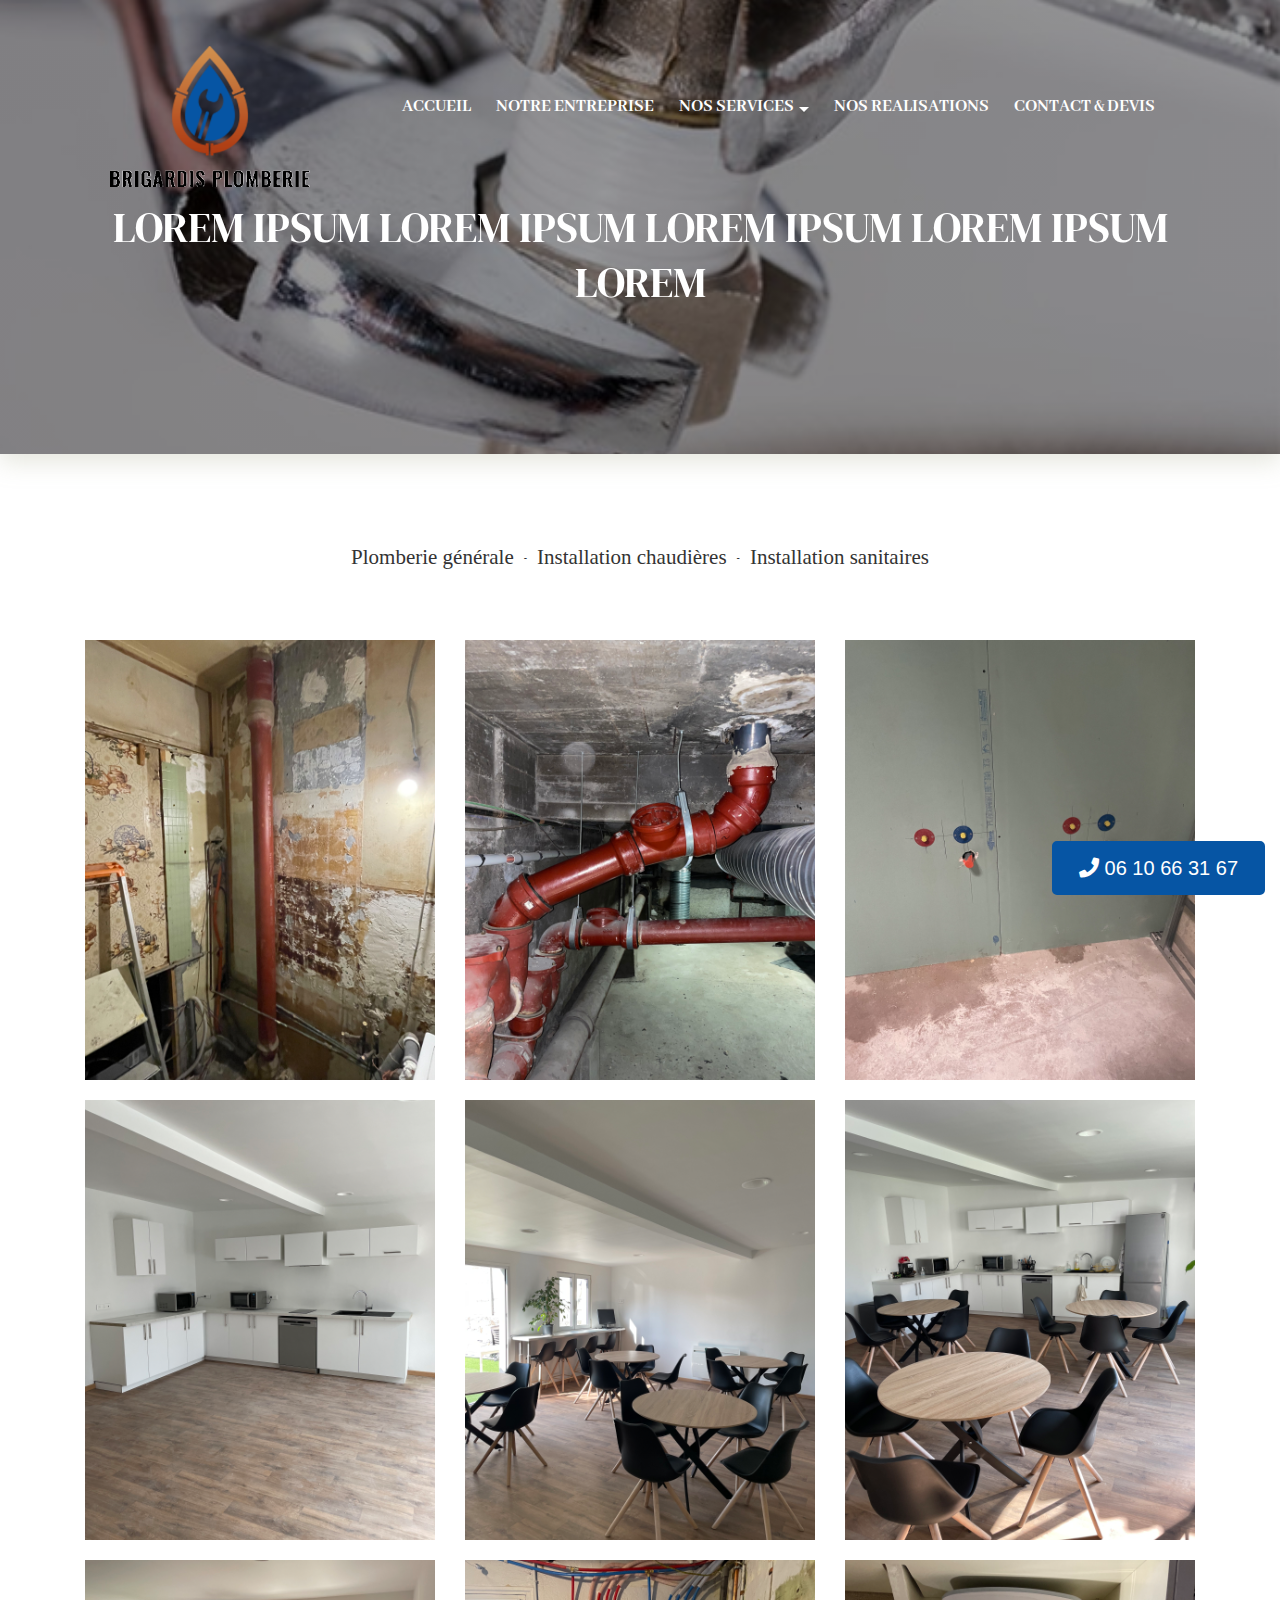
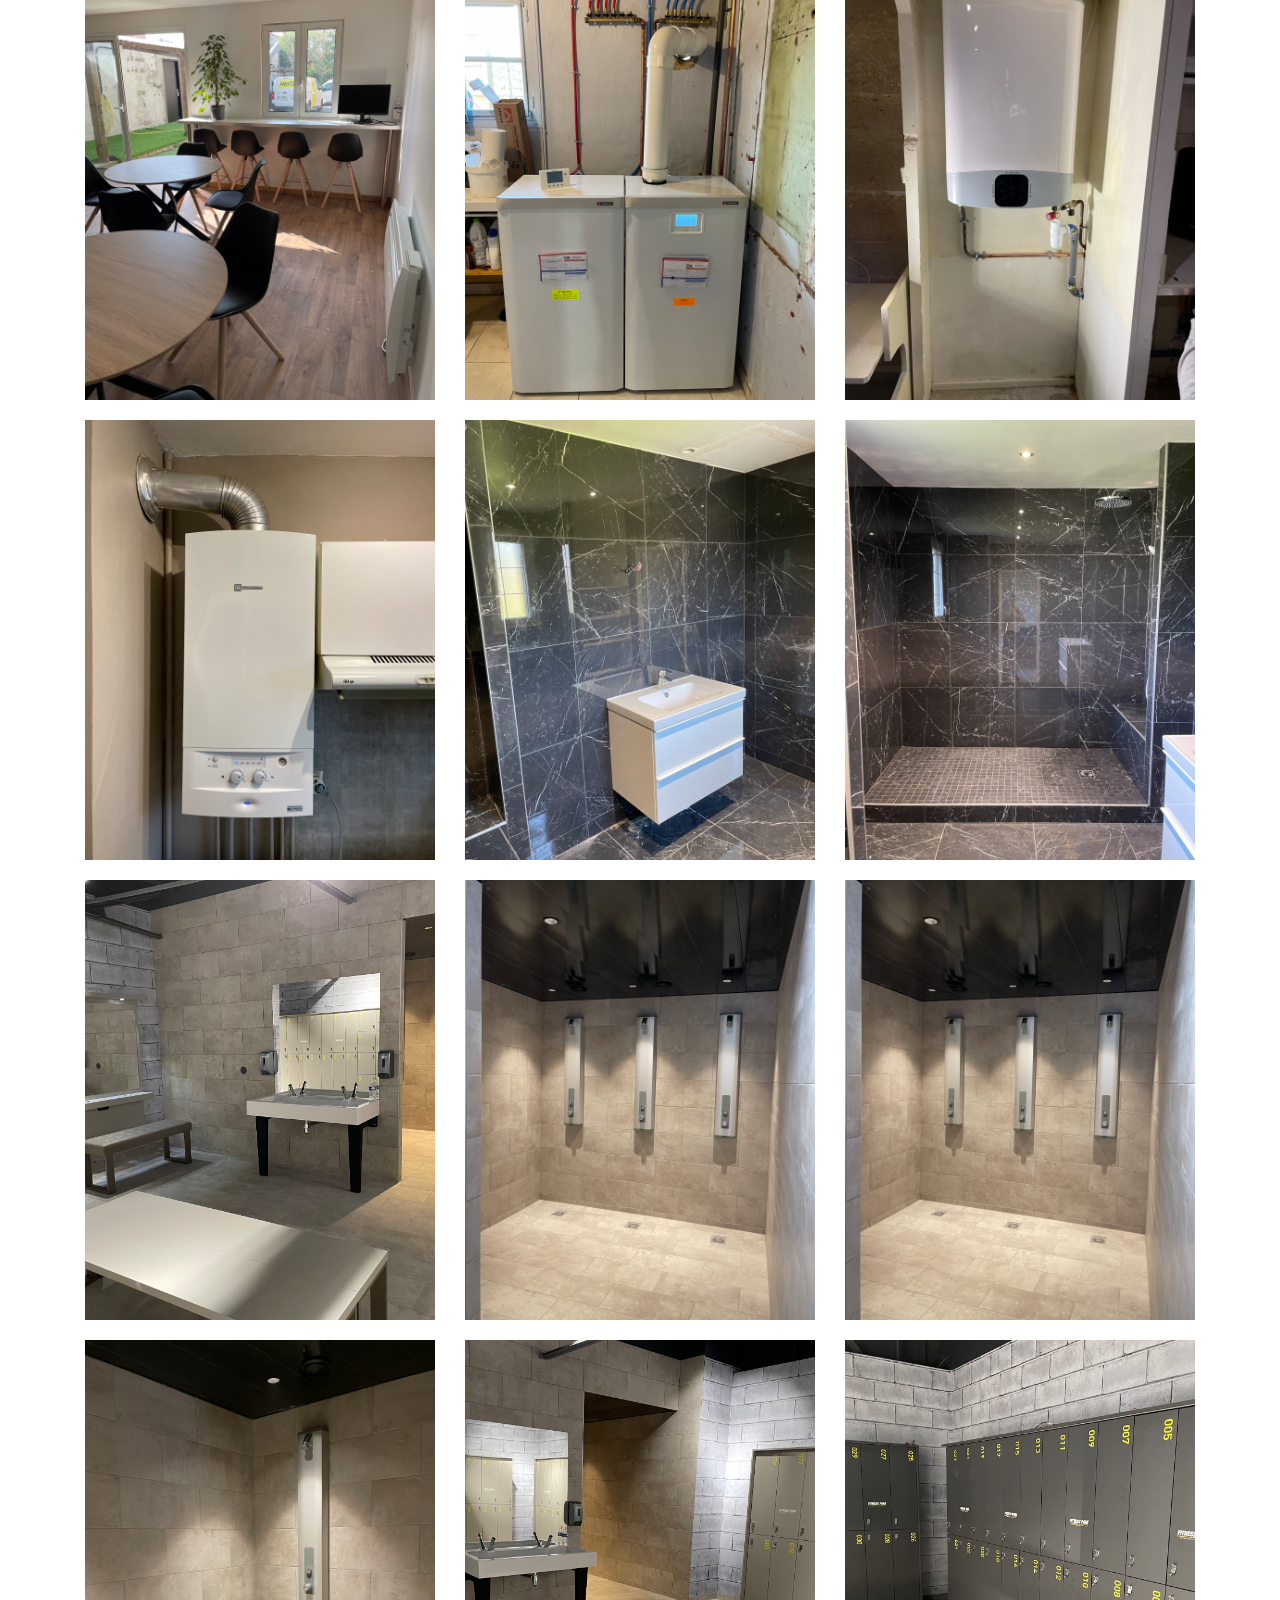
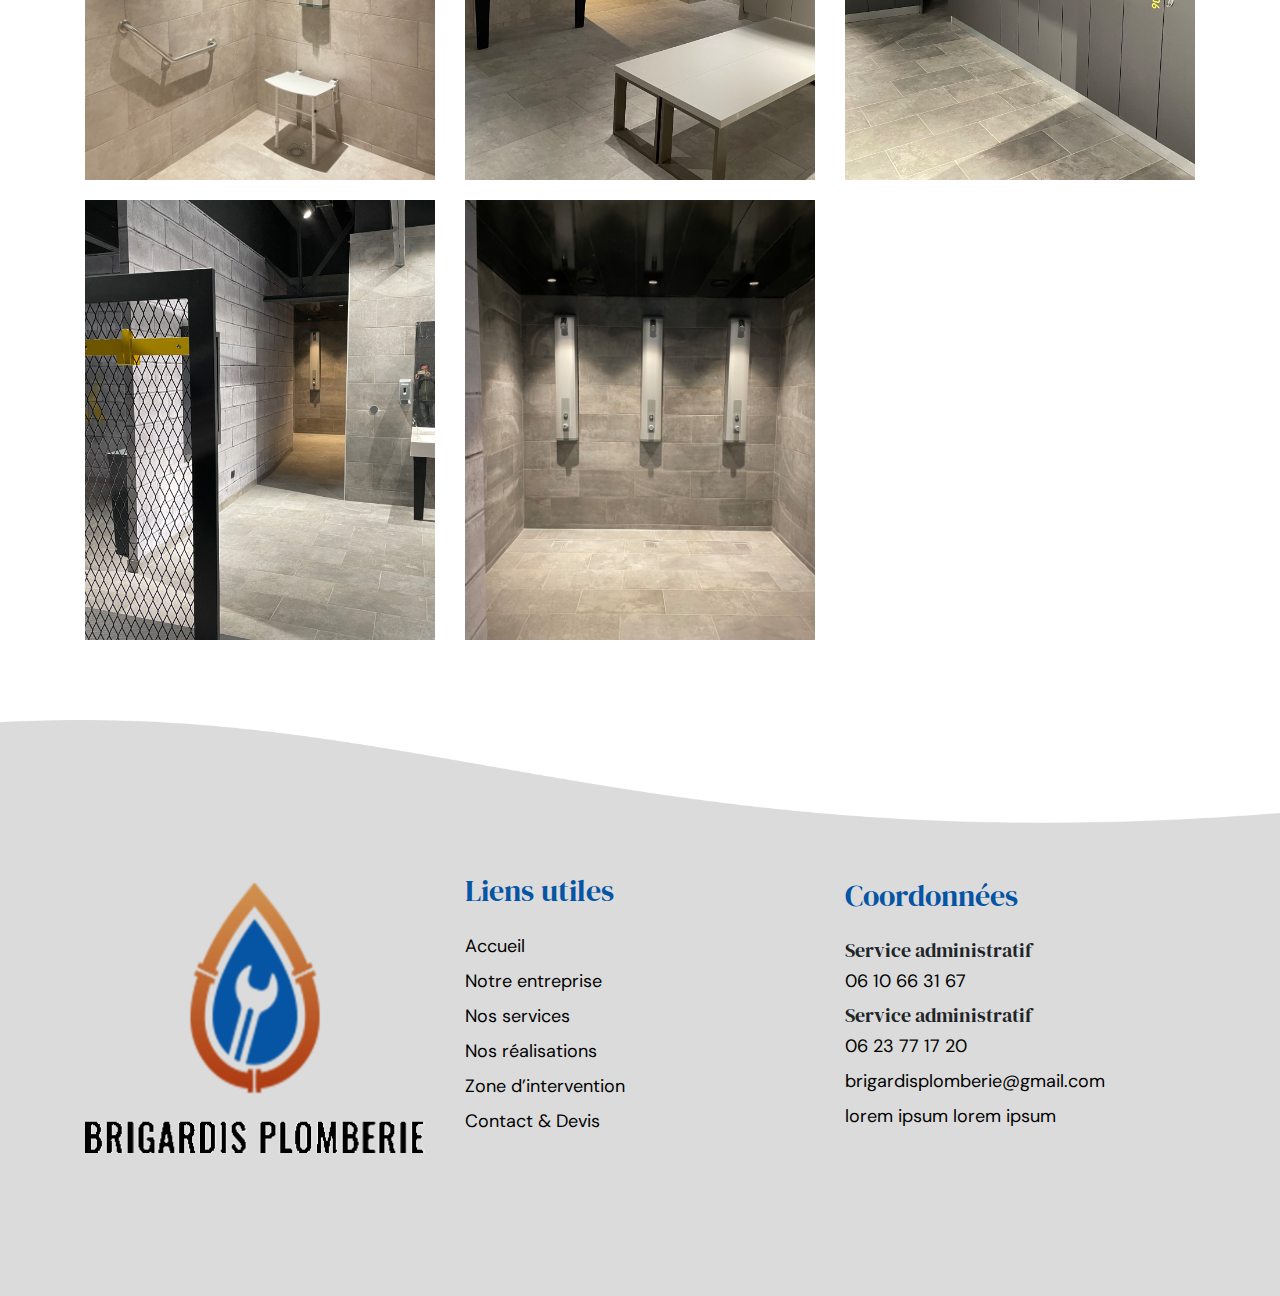
<file: nos-realisations.html>
<!doctype html>
<html>
  <head>
    <meta http-equiv='Content-Type' content='text/html; charset=utf-8' />
    <meta charset="UTF-8">
    <meta http-equiv="X-UA-Compatible" content="IE=edge">
    <meta name="viewport" content="width=device-width, initial-scale=1.0">
    <link href="https://fonts.googleapis.com/css?family=Heebo:400,700|Lato:400,700&display=swap" rel="stylesheet">
    <link rel="stylesheet" href="https://cdnjs.cloudflare.com/ajax/libs/OwlCarousel2/2.3.4/assets/owl.carousel.min.css"
        integrity="sha512-tS3S5qG0BlhnQROyJXvNjeEM4UpMXHrQfTGmbQ1gKmelCxlSEBUaxhRBj/EFTzpbP4RVSrpEikbmdJobCvhE3g=="
        crossorigin="anonymous" />
    <link rel="stylesheet"
        href="https://cdnjs.cloudflare.com/ajax/libs/OwlCarousel2/2.3.4/assets/owl.theme.default.min.css"
        integrity="sha512-sMXtMNL1zRzolHYKEujM2AqCLUR9F2C4/05cdbxjjLSRvMQIciEPCQZo++nk7go3BtSuK9kfa/s+a4f4i5pLkw=="
        crossorigin="anonymous" />
    <link rel="stylesheet" href="./assets/css/style.css">
    <link rel="icon" href="./assets/img/favicon.png" type="image/x-icon" />
    <script src="https://ajax.googleapis.com/ajax/libs/jquery/3.5.1/jquery.min.js"></script>
    <script defer src="./assets/js/popper.min.js"></script>
    <script defer src="./assets/js/bootstrap.min.js"></script>
    <script src="https://cdnjs.cloudflare.com/ajax/libs/OwlCarousel2/2.3.4/owl.carousel.min.js"
        integrity="sha512-bPs7Ae6pVvhOSiIcyUClR7/q2OAsRiovw4vAkX+zJbw3ShAeeqezq50RIIcIURq7Oa20rW2n2q+fyXBNcU9lrw=="
        crossorigin="anonymous"></script>
    <title>Page d'accueil</title>
<meta property="og:title" content="Page d'accueil" />
<meta property="og:locale" content="fr_FR" />
<meta name="description" content="Voici la page d'accueil." />
<meta property="og:description" content="Voici la page d'accueil." />
<meta name="keywords" content="" />
<link rel="canonical" href="http://localhost:4000/" />
<meta property="og:url" content="http://localhost:4000/" />
<meta property="og:site_name" content="BHInternet" />
<script type="application/ld+json">
{
"@context":"https://schema.org",
"@type":"WebSite",
"url":"http://localhost:4000/",
"description":"Voici la page d'accueil.",
"name":"Page d'accueil"
}
</script>

</head>

  <body>
    <section class="Navbar fixedNav">
    <div class="container">
        <nav class="navbar navbar-expand-lg navbar-light align-items-center">
            <div class="container">
                <a class="navbar-brand navbar_image" href="/">
                    <img src="./assets/img/logo.png" alt="Logo" class="navbar_image-img">
                </a>
                <button class="navbar-toggler ml-auto" type="button" data-toggle="collapse" data-target="#navbar"
                    aria-controls="navbar" aria-expanded="false" aria-label="Toggle navigation">
                    <span class="navbar-toggler-icon"></span>
                </button>
                <div class="collapse navbar-collapse navbar_nav" id="navbar">
                    <ul class="navbar-nav navbar_nav-ul ml-auto">
                        <li class="nav-item navbar_nav-li">
                            <a class="nav-link navbar_nav-li--link d-flex align-items-center" href="./index.html">ACCUEIL</a>
                        </li>
                        <li class="nav-item navbar_nav-li">
                            <a class="nav-link navbar_nav-li--link d-flex align-items-center" href="./qui-sommes-nous.html">NOTRE ENTREPRISE</a>
                        </li>
                        <li class="nav-item dropdown navbar_nav-li">
                            <a class="nav-link dropdown-toggle navbar_nav-li--link d-flex align-items-center" href="#" id="navbarDropdown" role="button"
                                data-toggle="dropdown" aria-haspopup="true" aria-expanded="false">
                                NOS SERVICES
                            </a>
                            <div class="dropdown-menu" aria-labelledby="navbarDropdown">
                                <a class="dropdown-item navbar_nav-li--link2 d-flex align-items-center" href="./installation-chaudiere.html">Installation chaudière</a>
                                <a class="dropdown-item navbar_nav-li--link2  d-flex align-items-center" href="./plomberie-generale.html">Plomberie générale</a>
                                <a class="dropdown-item navbar_nav-li--link2  d-flex align-items-center" href="./depannage-plomberie.html">Dépannage Plomberie</a>
                                <a class="dropdown-item navbar_nav-li--link2 d-flex align-items-center" href="./installation-sanitaires.html"> Installation sanitaires</a>
                            </div>
                        </li>
                        <li class="nav-item navbar_nav-li">
                            <a class="nav-link navbar_nav-li--link d-flex align-items-center" href="./nos-realisations.html">NOS REALISATIONS</a>
                        </li>
                        <li class="nav-item navbar_nav-li">
                            <a class="nav-link navbar_nav-li--link d-flex align-items-center" href="./devis.html">CONTACT & DEVIS</a>
                        </li>
                    </ul>
                </div>
            </div>
        </nav>
    </div>
</section>
    

    <div class="">
        <section class="banner">
  <div class="container">
    <div class="banner_content">
      <h1 class="banner_content-title">LOREM IPSUM LOREM IPSUM LOREM IPSUM LOREM IPSUM LOREM</h1>
    </div>
  </div>
</section>
<div class="gallery template center">
  <div class="container">
    <div class="links-wrap center" style="margin-top: 2rem">
      <a class="link-gal" data-exp="nuisibles" data-click="false" href="#">
        Plomberie générale
      </a> -
      <a class="link-gal" data-exp="Ramonages" href="#">Installation chaudières </a> -
      <a class="link-gal" data-exp="Demoussage" href="#">Installation sanitaires</a>
    </div>
    <div class="wrap-items mt-5 pt-5">
      <div class="row">
        <div class="col-md-4 col-sm-6">
          <a href="./assets/img/gallery/1.jpg" data-album="nuisibles" class="gal-img"><img
              src="./assets/img/gallery/1.jpg" alt="" />
            <div class="team-hover-info">
              <p class="menu_content-p text-white px-5">LOREM IPSUM LOREM IPSUM LOREM IPSUM LOREM IPSUM LOREM</p>
            </div>
          </a>
        </div>
        <div class="col-md-4 col-sm-6">
          <a href="./assets/img/gallery/2.jpg" data-album="nuisibles" class="gal-img"><img
              src="./assets/img/gallery/2.jpg" alt="" />
            <div class="team-hover-info">
              <p class="menu_content-p text-white px-5">LOREM IPSUM LOREM IPSUM LOREM IPSUM LOREM IPSUM LOREM</p>
            </div>
          </a>
        </div>
        <div class="col-md-4 col-sm-6">
          <a href="./assets/img/gallery/3.jpg" data-album="nuisibles" class="gal-img"><img
              src="./assets/img/gallery/3.jpg" alt="" />
            <div class="team-hover-info">
              <p class="menu_content-p text-white px-5">LOREM IPSUM LOREM IPSUM LOREM IPSUM LOREM IPSUM LOREM</p>
            </div>
          </a>
        </div>
        <div class="col-md-4 col-sm-6">
          <a href="./assets/img/gallery/4.jpg" data-album="nuisibles" class="gal-img"><img
              src="./assets/img/gallery/4.jpg" alt="" />
            <div class="team-hover-info">
              <p class="menu_content-p text-white px-5">LOREM IPSUM LOREM IPSUM LOREM IPSUM LOREM IPSUM LOREM</p>
            </div>
          </a>
        </div>
        <div class="col-md-4 col-sm-6">
          <a href="./assets/img/gallery/5.jpg" data-album="nuisibles" class="gal-img"><img
              src="./assets/img/gallery/5.jpg" alt="" />
            <div class="team-hover-info">
              <p class="menu_content-p text-white px-5">LOREM IPSUM LOREM IPSUM LOREM IPSUM LOREM IPSUM LOREM</p>
            </div>
          </a> </div>
        <div class="col-md-4 col-sm-6">
          <a href="./assets/img/gallery/6.jpg" data-album="nuisibles" class="gal-img"><img
              src="./assets/img/gallery/6.jpg" alt="" />
            <div class="team-hover-info">
              <p class="menu_content-p text-white px-5">LOREM IPSUM LOREM IPSUM LOREM IPSUM LOREM IPSUM LOREM</p>
            </div>
          </a> </div>
        <div class="col-md-4 col-sm-6">
          <a href="./assets/img/gallery/7.jpg" data-album="Ramonages" class="gal-img"><img
              src="./assets/img/gallery/7.jpg" alt="" />
            <div class="team-hover-info">
              <p class="menu_content-p text-white px-5">LOREM IPSUM LOREM IPSUM LOREM IPSUM LOREM IPSUM LOREM</p>
            </div>
          </a> </div>
        <div class="col-md-4 col-sm-6">
          <a href="./assets/img/gallery/8.jpg" data-album="Ramonages" class="gal-img"><img
              src="./assets/img/gallery/8.jpg" alt="" />
            <div class="team-hover-info">
              <p class="menu_content-p text-white px-5">LOREM IPSUM LOREM IPSUM LOREM IPSUM LOREM IPSUM LOREM</p>
            </div>
          </a> </div>
        <div class="col-md-4 col-sm-6">
          <a href="./assets/img/gallery/9.jpg" data-album="Ramonages" class="gal-img"><img
              src="./assets/img/gallery/9.jpg" alt="" />
            <div class="team-hover-info">
              <p class="menu_content-p text-white px-5">LOREM IPSUM LOREM IPSUM LOREM IPSUM LOREM IPSUM LOREM</p>
            </div>
          </a> </div>
        <div class="col-md-4 col-sm-6">
          <a href="./assets/img/gallery/10.jpg" data-album="Ramonages" class="gal-img"><img
              src="./assets/img/gallery/10.jpg" alt="" />
            <div class="team-hover-info">
              <p class="menu_content-p text-white px-5">LOREM IPSUM LOREM IPSUM LOREM IPSUM LOREM IPSUM LOREM</p>
            </div>
          </a> </div>
        <div class="col-md-4 col-sm-6">
          <a href="./assets/img/gallery/11.jpg" data-album="Demoussage" class="gal-img"><img
              src="./assets/img/gallery/11.jpg" alt="" />
            <div class="team-hover-info">
              <p class="menu_content-p text-white px-5">LOREM IPSUM LOREM IPSUM LOREM IPSUM LOREM IPSUM LOREM</p>
            </div>
          </a> </div>
        <div class="col-md-4 col-sm-6">
          <a href="./assets/img/gallery/12.jpg" data-album="Demoussage" class="gal-img"><img
              src="./assets/img/gallery/12.jpg" alt="" />
            <div class="team-hover-info">
              <p class="menu_content-p text-white px-5">LOREM IPSUM LOREM IPSUM LOREM IPSUM LOREM IPSUM LOREM</p>
            </div>
          </a> </div>
        <div class="col-md-4 col-sm-6">
          <a href="./assets/img/gallery/13.jpg" data-album="Demoussage" class="gal-img"><img
              src="./assets/img/gallery/13.jpg" alt="" />
            <div class="team-hover-info">
              <p class="menu_content-p text-white px-5">LOREM IPSUM LOREM IPSUM LOREM IPSUM LOREM IPSUM LOREM</p>
            </div>
          </a> </div>
        <div class="col-md-4 col-sm-6">
          <a href="./assets/img/gallery/14.jpg" data-album="Demoussage" class="gal-img"><img
              src="./assets/img/gallery/14.jpg" alt="" />
            <div class="team-hover-info">
              <p class="menu_content-p text-white px-5">LOREM IPSUM LOREM IPSUM LOREM IPSUM LOREM IPSUM LOREM</p>
            </div>
          </a> </div>
        <div class="col-md-4 col-sm-6">
          <a href="./assets/img/gallery/15.jpg" data-album="Demoussage" class="gal-img"><img
              src="./assets/img/gallery/15.jpg" alt="" />
            <div class="team-hover-info">
              <p class="menu_content-p text-white px-5">LOREM IPSUM LOREM IPSUM LOREM IPSUM LOREM IPSUM LOREM</p>
            </div>
          </a> </div>
        <div class="col-md-4 col-sm-6">
          <a href="./assets/img/gallery/16.jpg" data-album="Demoussage" class="gal-img"><img
              src="./assets/img/gallery/16.jpg" alt="" />
            <div class="team-hover-info">
              <p class="menu_content-p text-white px-5">LOREM IPSUM LOREM IPSUM LOREM IPSUM LOREM IPSUM LOREM</p>
            </div>
          </a> </div>
        <div class="col-md-4 col-sm-6">
          <a href="./assets/img/gallery/17.jpg" data-album="Demoussage" class="gal-img"><img
              src="./assets/img/gallery/17.jpg" alt="" />
            <div class="team-hover-info">
              <p class="menu_content-p text-white px-5">LOREM IPSUM LOREM IPSUM LOREM IPSUM LOREM IPSUM LOREM</p>
            </div>
          </a> </div>
        <div class="col-md-4 col-sm-6">
          <a href="./assets/img/gallery/18.jpg" data-album="Demoussage" class="gal-img"><img
              src="./assets/img/gallery/18.jpg" alt="" />
            <div class="team-hover-info">
              <p class="menu_content-p text-white px-5">LOREM IPSUM LOREM IPSUM LOREM IPSUM LOREM IPSUM LOREM</p>
            </div>
          </a> </div>
        <div class="col-md-4 col-sm-6">
          <a href="./assets/img/gallery/19.jpg" data-album="Demoussage" class="gal-img"><img
              src="./assets/img/gallery/19.jpg" alt="" />
            <div class="team-hover-info">
              <p class="menu_content-p text-white px-5">LOREM IPSUM LOREM IPSUM LOREM IPSUM LOREM IPSUM LOREM</p>
            </div>
          </a> </div>
        <div class="col-md-4 col-sm-6">
          <a href="./assets/img/gallery/20.jpg" data-album="Demoussage" class="gal-img"><img
              src="./assets/img/gallery/20.jpg" alt="" />
            <div class="team-hover-info">
              <p class="menu_content-p text-white px-5">LOREM IPSUM LOREM IPSUM LOREM IPSUM LOREM IPSUM LOREM</p>
            </div>
          </a> </div>
      </div>
    </div>
  </div>
</div>

<script>
  /*
  let links = document.querySelectorAll(".link-gal");
  let images = document.querySelectorAll(".wrap-items a");

  function displayImage(imgs, link) {
    imgs.forEach((img) => {
      if (img.dataset.album === link) {
        img.classList.remove("hide");
        img.classList.add("upgalary");
        // img.classList.add("appear");
      } else {
        img.classList.add("hide");
      }
    });
  }
  var click;
  var click1;
  var click2;


  links.forEach((link) => {
    link.addEventListener("click", (e) => {
      e.preventDefault();
      switch (link.dataset.exp) {
        case "nuisibles":
          displayImage(images, "nuisibles");
          click = true;
          click1 = false;
          click2 = false;
          click
            ?
            link.classList.add("active") :
            link.classList.remove("active");
          console.log(click + " -1 " + click1 + " -2" + click2);

          break;
        case "Ramonages":
          displayImage(images, "Ramonages");
          click = false;
          click2 = false;
          click1 = true;
          click1
            ?
            link.classList.add("active") :
            link.classList.remove("active");
          console.log(click + " -1 " + click1 + " -2" + click2);

          break;
        case "Demoussage":
          displayImage(images, "Demoussage");
          click = false;
          click1 = false;
          click2 = true;
          click2
            ?
            link.classList.add("active") :
            link.classList.remove("active");
          console.log(click + " -1 " + click1 + " -2" + click2);

          break;
      }
    });
  });
  */
</script>
    </div>

    <footer class="footer">
        <div class="container-fluid">
            <div class="row justify-content-center align-items-center">
                <div class="col-md-4">
                    <div class="footer_logo">
                        <a class="navbar-brand navbar_image" href="/">
                            <img src="./assets/img/logo.png" alt="Logo" class="footer_logo-img">
                        </a>
                    </div>
                </div>
                <div class="col-md-4">
                    <div class="footer_content">
                        <h3 class="footer_content-title">Liens utiles</h3>
                        <ul class="footer_content-ul">
                            <li class="footer_content-li">
                                <a href="./index.html" class="footer_content-li--link">Accueil</a>
                            </li>
                            <li class="footer_content-li">
                                <a href="./qui-sommes-nous.html" class="footer_content-li--link">Notre entreprise</a>
                            </li>
                            <li class="footer_content-li">
                                <a href="" class="footer_content-li--link">Nos services</a>
                            </li>
                            <li class="footer_content-li">
                                <a href="./nos-realisations.html" class="footer_content-li--link">Nos réalisations</a>
                            </li>
                            <li class="footer_content-li">
                                <a href="" class="footer_content-li--link">Zone d’intervention</a>
                            </li>
                            <li class="footer_content-li">
                                <a href="./devis.html" class="footer_content-li--link">Contact & Devis</a>
                            </li>
                        </ul>
                    </div>
                </div>
                <div class="col-md-4">
                    <div class="footer_content">
                        <h3 class="footer_content-title">Coordonnées</h3>
                        <ul class="footer_content-ul">
                            <li class="footer_content-li">
                                Service administratif<br>
                                <a href="tel:06 10 66 31 67" class="footer_content-li--link">06 10 66 31 67</a>
                            </li>
                            <li class="footer_content-li">
                                Service administratif<br>
                                <a href="tel:06 23 77 17 20" class="footer_content-li--link">06 23 77 17 20</a>
                            </li>
                            <li class="footer_content-li">
                                <a href="mailto:brigardisplomberie@gmail.com" class="footer_content-li--link">brigardisplomberie@gmail.com</a>
                            </li>
                            <li class="footer_content-li">
                                <a href="" class="footer_content-li--link">lorem ipsum lorem ipsum</a>
                            </li>
                        </ul>
                    </div>
                </div>
            </div>
        </div>
    </footer>

<script src="https://apps.elfsight.com/p/platform.js" defer></script>
<script src="../assets/js/index.js"></script>
    <a href="tel:06 10 66 31 67" id="fixphone"><i class="fa fa-phone"></i>&nbsp;06 10 66 31 67</a>
  </body>
</html>
</file>
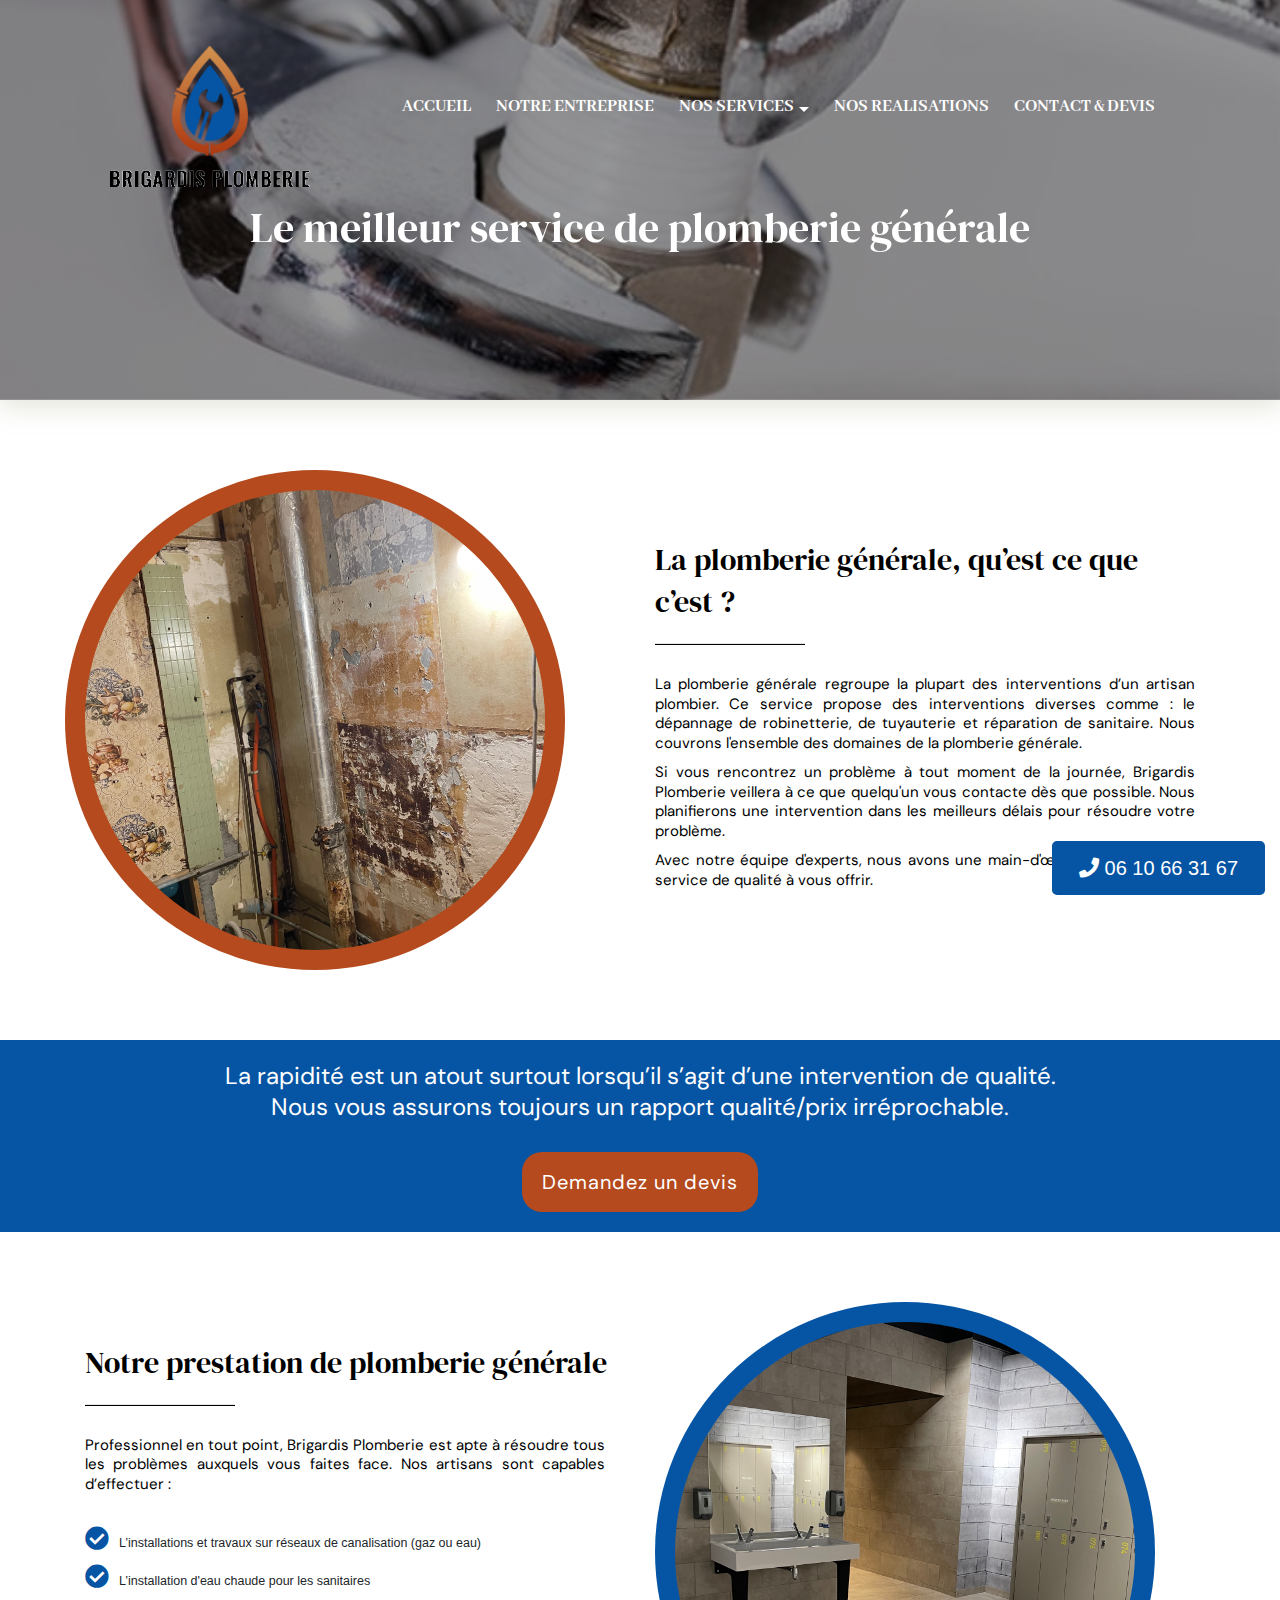
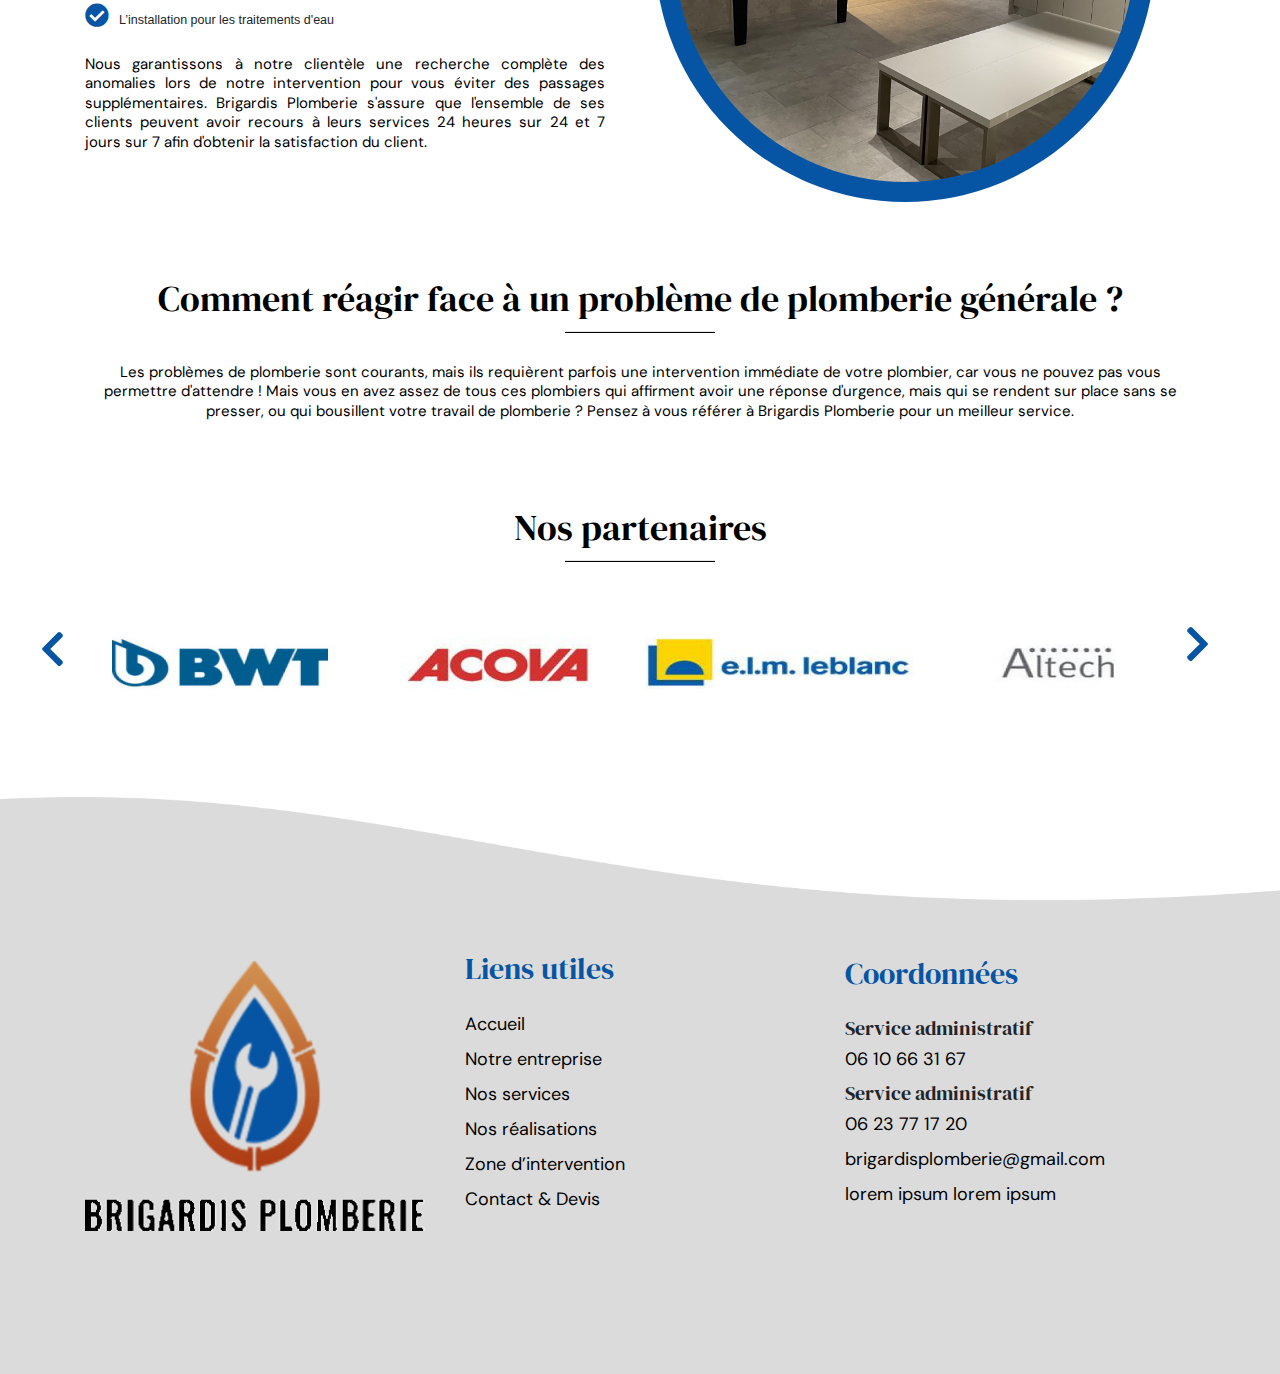
<file: plomberie-generale.html>
<!doctype html>
<html>
  <head>
    <meta http-equiv='Content-Type' content='text/html; charset=utf-8' />
    <meta charset="UTF-8">
    <meta http-equiv="X-UA-Compatible" content="IE=edge">
    <meta name="viewport" content="width=device-width, initial-scale=1.0">
    <link href="https://fonts.googleapis.com/css?family=Heebo:400,700|Lato:400,700&display=swap" rel="stylesheet">
    <link rel="stylesheet" href="https://cdnjs.cloudflare.com/ajax/libs/OwlCarousel2/2.3.4/assets/owl.carousel.min.css"
        integrity="sha512-tS3S5qG0BlhnQROyJXvNjeEM4UpMXHrQfTGmbQ1gKmelCxlSEBUaxhRBj/EFTzpbP4RVSrpEikbmdJobCvhE3g=="
        crossorigin="anonymous" />
    <link rel="stylesheet"
        href="https://cdnjs.cloudflare.com/ajax/libs/OwlCarousel2/2.3.4/assets/owl.theme.default.min.css"
        integrity="sha512-sMXtMNL1zRzolHYKEujM2AqCLUR9F2C4/05cdbxjjLSRvMQIciEPCQZo++nk7go3BtSuK9kfa/s+a4f4i5pLkw=="
        crossorigin="anonymous" />
    <link rel="stylesheet" href="./assets/css/style.css">
    <link rel="icon" href="./assets/img/favicon.png" type="image/x-icon" />
    <script src="https://ajax.googleapis.com/ajax/libs/jquery/3.5.1/jquery.min.js"></script>
    <script defer src="./assets/js/popper.min.js"></script>
    <script defer src="./assets/js/bootstrap.min.js"></script>
    <script src="https://cdnjs.cloudflare.com/ajax/libs/OwlCarousel2/2.3.4/owl.carousel.min.js"
        integrity="sha512-bPs7Ae6pVvhOSiIcyUClR7/q2OAsRiovw4vAkX+zJbw3ShAeeqezq50RIIcIURq7Oa20rW2n2q+fyXBNcU9lrw=="
        crossorigin="anonymous"></script>
    <title>Page d'accueil</title>
<meta property="og:title" content="Page d'accueil" />
<meta property="og:locale" content="fr_FR" />
<meta name="description" content="Voici la page d'accueil." />
<meta property="og:description" content="Voici la page d'accueil." />
<meta name="keywords" content="" />
<link rel="canonical" href="http://localhost:4000/" />
<meta property="og:url" content="http://localhost:4000/" />
<meta property="og:site_name" content="BHInternet" />
<script type="application/ld+json">
{
"@context":"https://schema.org",
"@type":"WebSite",
"url":"http://localhost:4000/",
"description":"Voici la page d'accueil.",
"name":"Page d'accueil"
}
</script>

</head>

  <body>
    <section class="Navbar fixedNav">
    <div class="container">
        <nav class="navbar navbar-expand-lg navbar-light align-items-center">
            <div class="container">
                <a class="navbar-brand navbar_image" href="/">
                    <img src="./assets/img/logo.png" alt="Logo" class="navbar_image-img">
                </a>
                <button class="navbar-toggler ml-auto" type="button" data-toggle="collapse" data-target="#navbar"
                    aria-controls="navbar" aria-expanded="false" aria-label="Toggle navigation">
                    <span class="navbar-toggler-icon"></span>
                </button>
                <div class="collapse navbar-collapse navbar_nav" id="navbar">
                    <ul class="navbar-nav navbar_nav-ul ml-auto">
                        <li class="nav-item navbar_nav-li">
                            <a class="nav-link navbar_nav-li--link d-flex align-items-center" href="./index.html">ACCUEIL</a>
                        </li>
                        <li class="nav-item navbar_nav-li">
                            <a class="nav-link navbar_nav-li--link d-flex align-items-center" href="./qui-sommes-nous.html">NOTRE ENTREPRISE</a>
                        </li>
                        <li class="nav-item dropdown navbar_nav-li">
                            <a class="nav-link dropdown-toggle navbar_nav-li--link d-flex align-items-center" href="#" id="navbarDropdown" role="button"
                                data-toggle="dropdown" aria-haspopup="true" aria-expanded="false">
                                NOS SERVICES
                            </a>
                            <div class="dropdown-menu" aria-labelledby="navbarDropdown">
                                <a class="dropdown-item navbar_nav-li--link2 d-flex align-items-center" href="./installation-chaudiere.html">Installation chaudière</a>
                                <a class="dropdown-item navbar_nav-li--link2  d-flex align-items-center" href="./plomberie-generale.html">Plomberie générale</a>
                                <a class="dropdown-item navbar_nav-li--link2  d-flex align-items-center" href="./depannage-plomberie.html">Dépannage Plomberie</a>
                                <a class="dropdown-item navbar_nav-li--link2 d-flex align-items-center" href="./installation-sanitaires.html"> Installation sanitaires</a>
                            </div>
                        </li>
                        <li class="nav-item navbar_nav-li">
                            <a class="nav-link navbar_nav-li--link d-flex align-items-center" href="./nos-realisations.html">NOS REALISATIONS</a>
                        </li>
                        <li class="nav-item navbar_nav-li">
                            <a class="nav-link navbar_nav-li--link d-flex align-items-center" href="./devis.html">CONTACT & DEVIS</a>
                        </li>
                    </ul>
                </div>
            </div>
        </nav>
    </div>
</section>

    

    <div class="">
        <section class="banner">
    <div class="container">
        <div class="banner_content">
            <h1 class="banner_content-title">Le meilleur service de plomberie générale</h1>
        </div>
    </div>
</section>
<section class="menu">
    <div class="container">
        <div class="row align-items-center">
            <div class="col-md-6">
                <div class="menu_image">
                    <div class="menu_image-bg3"></div>
                    <div class="menu_image-img3 img-1-plomberie"></div>
                </div>
            </div>
            <div class="col-md-6">
                <div class="menu_content">
                    <h2 class="menu_content-title">La plomberie générale, qu’est ce que c’est ?
                    </h2>
                    <hr class="border-line mx-0">
                    <p class="menu_content-p">La plomberie générale regroupe la plupart des interventions d’un artisan plombier. Ce service propose des interventions diverses comme : le dépannage de robinetterie, de tuyauterie et réparation de sanitaire. Nous couvrons l'ensemble des domaines de la plomberie générale.</p>

                    <p class="menu_content-p">Si vous rencontrez un problème à tout moment de la journée, Brigardis Plomberie veillera à ce que quelqu'un vous contacte dès que possible. Nous planifierons une intervention dans les meilleurs délais pour résoudre votre problème.</p>
                        
                    <p class="menu_content-p">   Avec notre équipe d'experts, nous avons une main-d'œuvre qualifiée et un service de qualité à vous offrir.</p>
                    </p>
                </div>
            </div>
        </div>
    </div>
</section>
<section class="stripe">
    <div class="container">
        <div class="row">
            <div class="col-md-12">
                <div class="stripe_content">
                    <p class="stripe_content-p">La rapidité est un atout surtout lorsqu’il s’agit d’une intervention de qualité. <br>Nous vous assurons toujours un rapport qualité/prix irréprochable.</p>
                    <div class="d-flex justify-content-center mt-2">
                        <a href="/devis" class="slider_content-button">Demandez un devis</a>
                    </div>
                </div>
            </div>
        </div>
    </div>
</section>
<section class="menu">
    <div class="container">
        <div class="row align-items-center">
            <div class="col-md-6">
                <div class="menu_content">
                    <h2 class="menu_content-title">Notre prestation de plomberie générale
                    </h2>
                    <hr class="border-line mx-0">
                    <p class="menu_content-p paddr3">Professionnel en tout point, Brigardis Plomberie est apte à résoudre tous les problèmes auxquels vous faites face. Nos artisans sont capables d’effectuer :<br><br></p>
                         <ul class="list-unstyled">

                            <li class="menu_content-li h5">L’installations et travaux sur réseaux de canalisation (gaz ou eau)</li>
                            <li class="menu_content-li h5">L’installation d'eau chaude pour les sanitaires</li>
                            <li class="menu_content-li h5">L’installation pour les traitements d'eau</li>
                        </ul>
                       
                        
                        <p class="menu_content-p paddr3 pt-4"> Nous garantissons à notre clientèle une recherche complète des anomalies lors de notre intervention pour vous éviter des passages supplémentaires. Brigardis Plomberie s'assure que l'ensemble de ses clients peuvent avoir recours à leurs services 24 heures sur 24 et 7 jours sur 7 afin d'obtenir la satisfaction du client.</p>
                    </p>
                </div>
            </div>
            <div class="col-md-6">
                <div class="menu_image">
                    <div class="menu_image-bg2"></div>
                    <div class="menu_image-img2 img-2-plomberie"></div>
                </div>
            </div>
        </div>
    </div>
</section>

<section>
    <div class="container">
        <div class="container">
            <div class="cards_header mb-5">
                <h2 class="cards_header-title">Comment réagir face à un problème de plomberie générale ?</h2>
                <hr class="border-line">
            </div>
            <p class="menu_content-p mt-2 text-center">Les problèmes de plomberie sont courants, mais ils requièrent parfois une intervention immédiate de votre plombier, car vous ne pouvez pas vous permettre d'attendre ! Mais vous en avez assez de tous ces plombiers qui affirment avoir une réponse d'urgence, mais qui se rendent sur place sans se presser, ou qui bousillent votre travail de plomberie ? Pensez à vous référer à Brigardis Plomberie pour un meilleur service.</p>
        </div>
    </div>
</section>
<section class="brands">
    <div class="container">
        <div class="cards_header mb-5">
            <h2 class="cards_header-title">Nos partenaires</h2>
            <hr class="border-line">
        </div>
    </div>
    <div class="container blog_slides owl-carousel" id="owl-one">
        <article class="brands_image">
            <img src="./assets/img/brands/1.png" alt="" class="brands_image-img" />
        </article>
        <article class="about-us-slider_content">
            <img src="./assets/img/brands/2.png" alt="" class="brands_image-img" />
        </article>
        <article class="brands_image">
            <img src="./assets/img/brands/3.png" alt="" class="brands_image-img" />
        </article>
        <article class="brands_image">
            <img src="./assets/img/brands/4.png" alt="" class="brands_image-img" />
        </article>
        <article class="brands_image">
            <img src="./assets/img/brands/5.png" alt="" class="brands_image-img" />
        </article>
        <article class="brands_image">
            <img src="./assets/img/brands/6.png" alt="" class="brands_image-img" />
        </article>
        <article class="brands_image">
            <img src="./assets/img/brands/7.png" alt="" class="brands_image-img" />
        </article>
        <article class="brands_image">
            <img src="./assets/img/brands/8.png" alt="" class="brands_image-img" />
        </article>
        <article class="brands_image">
            <img src="./assets/img/brands/9.png" alt="" class="brands_image-img" />
        </article>
        <article class="brands_image">
            <img src="./assets/img/brands/10.png" alt="" class="brands_image-img" />
        </article>
        <article class="brands_image">
            <img src="./assets/img/brands/11.png" alt="" class="brands_image-img" />
        </article>
    </div>
</section>
    </div>

    <footer class="footer">
        <div class="container-fluid">
            <div class="row justify-content-center align-items-center">
                <div class="col-md-4">
                    <div class="footer_logo">
                        <a class="navbar-brand navbar_image" href="/">
                            <img src="./assets/img/logo.png" alt="Logo" class="footer_logo-img">
                        </a>
                    </div>
                </div>
                <div class="col-md-4">
                    <div class="footer_content">
                        <h3 class="footer_content-title">Liens utiles</h3>
                        <ul class="footer_content-ul">
                            <li class="footer_content-li">
                                <a href="./index.html" class="footer_content-li--link">Accueil</a>
                            </li>
                            <li class="footer_content-li">
                                <a href="./qui-sommes-nous.html" class="footer_content-li--link">Notre entreprise</a>
                            </li>
                            <li class="footer_content-li">
                                <a href="" class="footer_content-li--link">Nos services</a>
                            </li>
                            <li class="footer_content-li">
                                <a href="./nos-realisations.html" class="footer_content-li--link">Nos réalisations</a>
                            </li>
                            <li class="footer_content-li">
                                <a href="" class="footer_content-li--link">Zone d’intervention</a>
                            </li>
                            <li class="footer_content-li">
                                <a href="./devis.html" class="footer_content-li--link">Contact & Devis</a>
                            </li>
                        </ul>
                    </div>
                </div>
                <div class="col-md-4">
                    <div class="footer_content">
                        <h3 class="footer_content-title">Coordonnées</h3>
                        <ul class="footer_content-ul">
                            <li class="footer_content-li">
                                Service administratif<br>
                                <a href="tel:06 10 66 31 67" class="footer_content-li--link">06 10 66 31 67</a>
                            </li>
                            <li class="footer_content-li">
                                Service administratif<br>
                                <a href="tel:06 23 77 17 20" class="footer_content-li--link">06 23 77 17 20</a>
                            </li>
                            <li class="footer_content-li">
                                <a href="mailto:brigardisplomberie@gmail.com" class="footer_content-li--link">brigardisplomberie@gmail.com</a>
                            </li>
                            <li class="footer_content-li">
                                <a href="" class="footer_content-li--link">lorem ipsum lorem ipsum</a>
                            </li>
                        </ul>
                    </div>
                </div>
            </div>
        </div>
    </footer>

<script src="https://apps.elfsight.com/p/platform.js" defer></script>
<script src="../assets/js/index.js"></script>
    <a href="tel:06 10 66 31 67" id="fixphone"><i class="fa fa-phone"></i>&nbsp;06 10 66 31 67</a>
  </body>
</html>
</file>
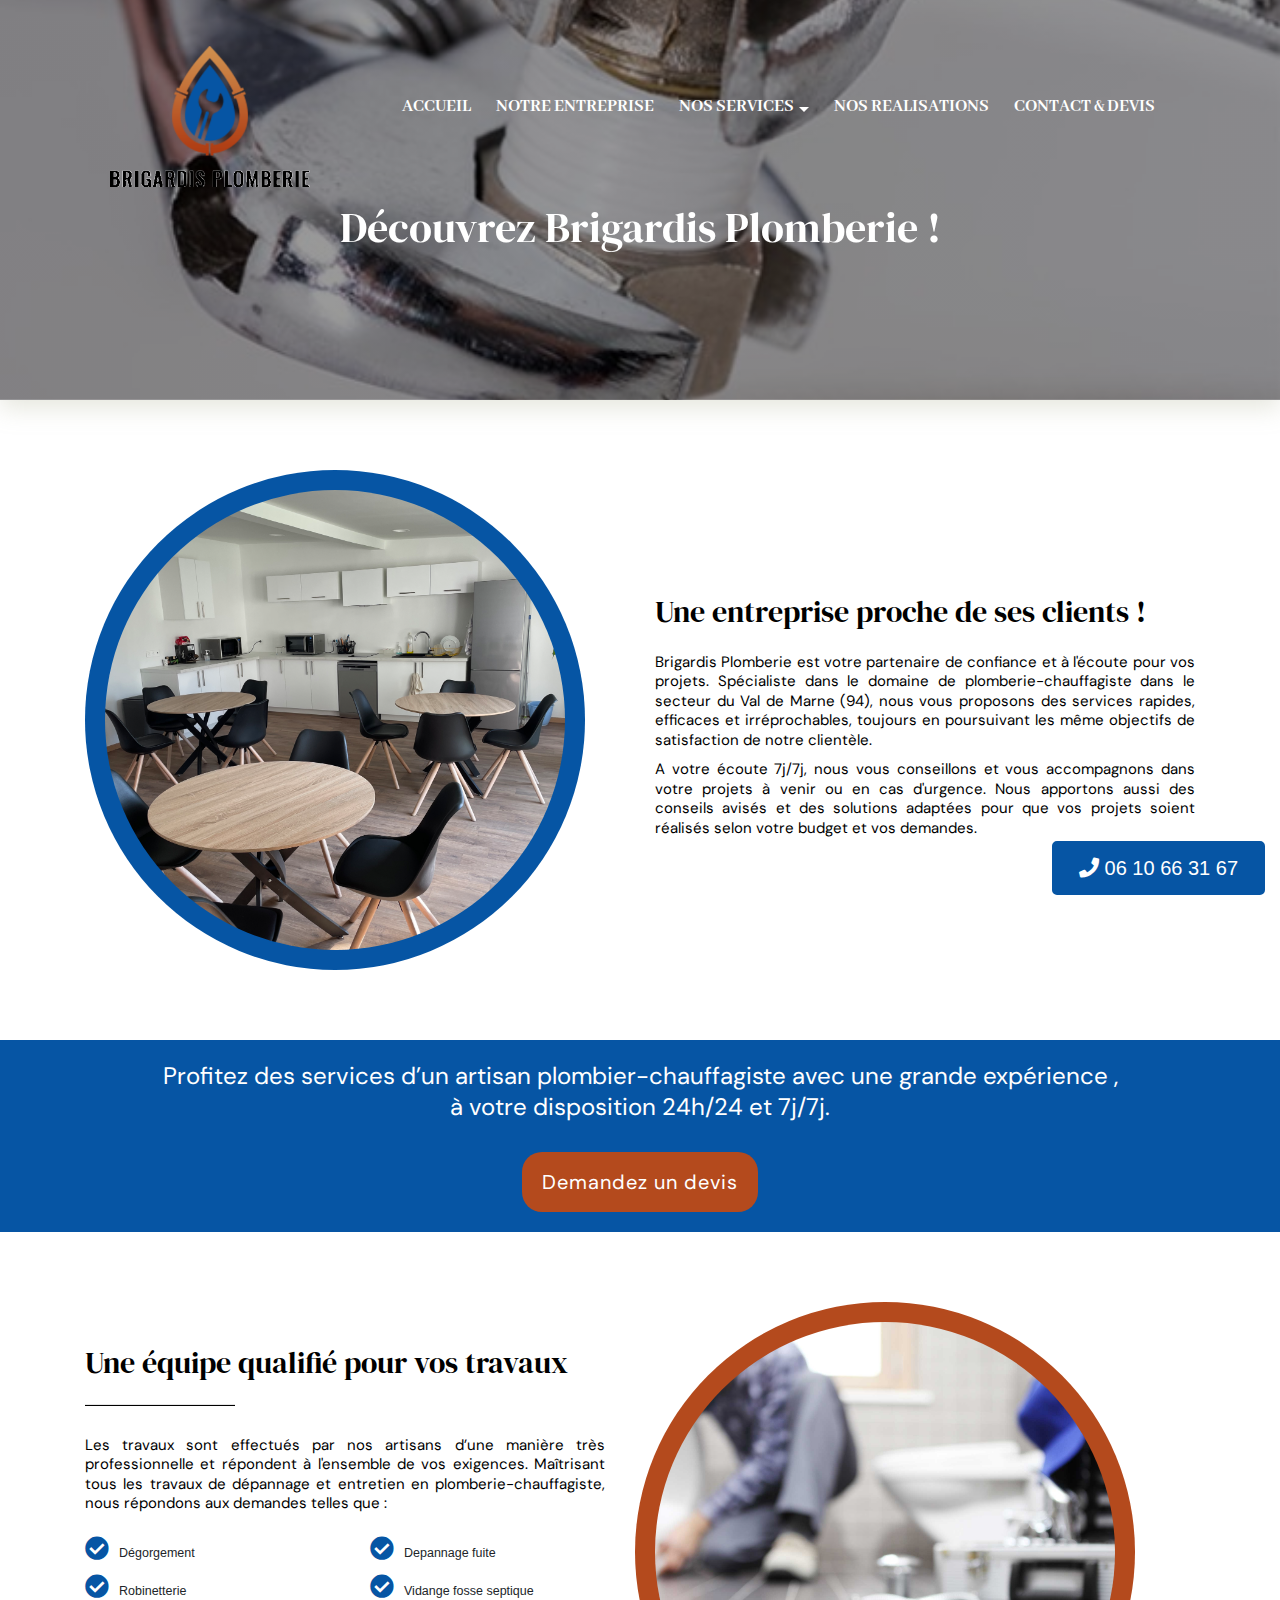
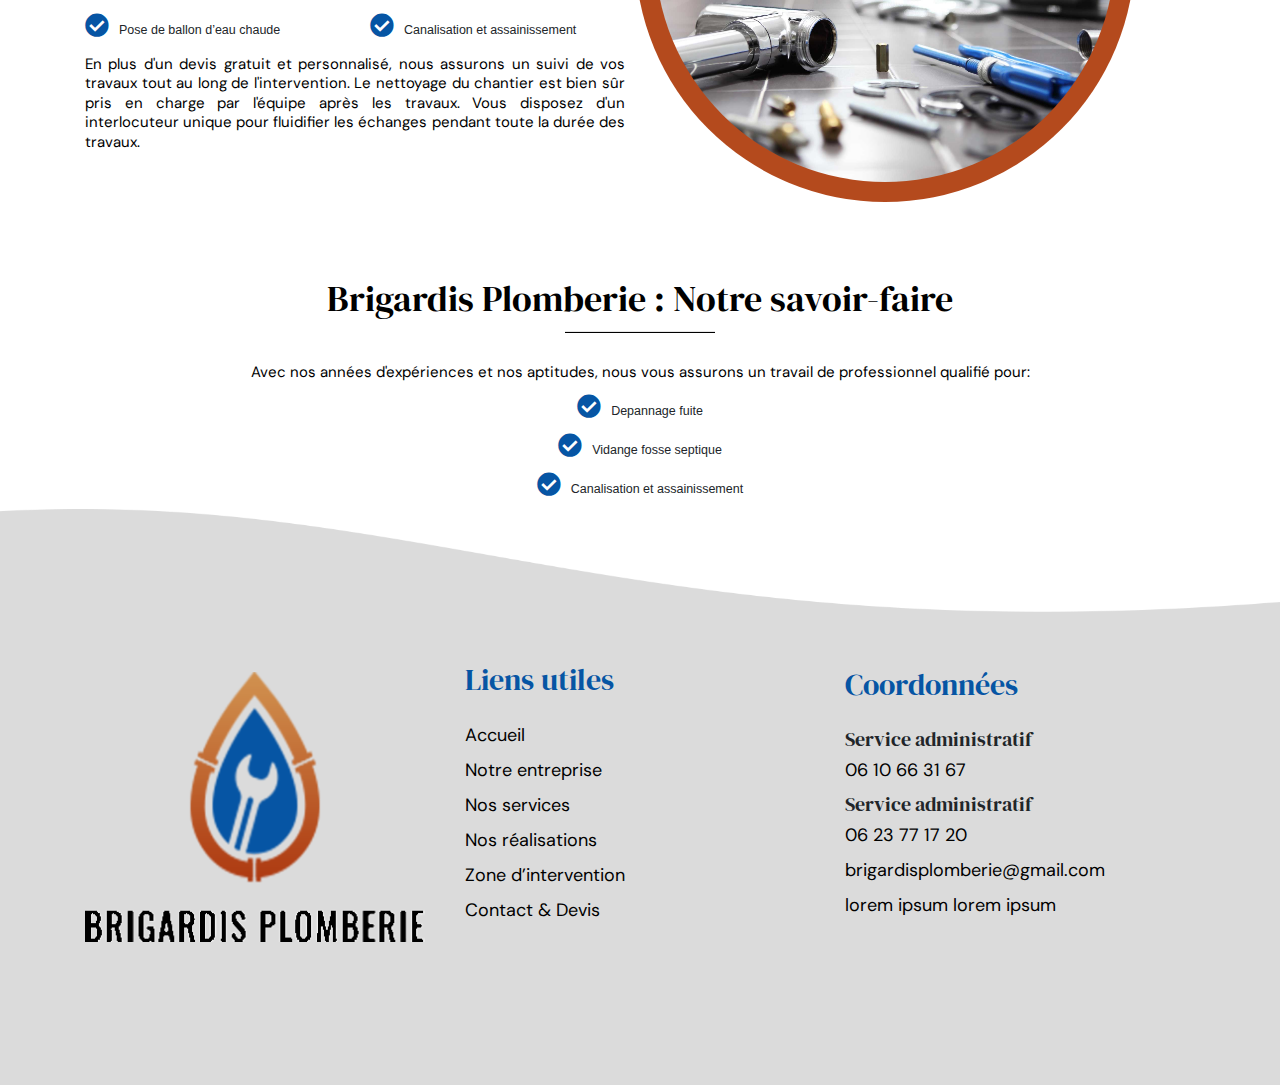
<file: qui-sommes-nous.html>
<!doctype html>
<html>
  <head>
    <meta http-equiv='Content-Type' content='text/html; charset=utf-8' />
    <meta charset="UTF-8">
    <meta http-equiv="X-UA-Compatible" content="IE=edge">
    <meta name="viewport" content="width=device-width, initial-scale=1.0">
    <link href="https://fonts.googleapis.com/css?family=Heebo:400,700|Lato:400,700&display=swap" rel="stylesheet">
    <link rel="stylesheet" href="https://cdnjs.cloudflare.com/ajax/libs/OwlCarousel2/2.3.4/assets/owl.carousel.min.css"
        integrity="sha512-tS3S5qG0BlhnQROyJXvNjeEM4UpMXHrQfTGmbQ1gKmelCxlSEBUaxhRBj/EFTzpbP4RVSrpEikbmdJobCvhE3g=="
        crossorigin="anonymous" />
    <link rel="stylesheet"
        href="https://cdnjs.cloudflare.com/ajax/libs/OwlCarousel2/2.3.4/assets/owl.theme.default.min.css"
        integrity="sha512-sMXtMNL1zRzolHYKEujM2AqCLUR9F2C4/05cdbxjjLSRvMQIciEPCQZo++nk7go3BtSuK9kfa/s+a4f4i5pLkw=="
        crossorigin="anonymous" />
    <link rel="stylesheet" href="./assets/css/style.css">
    <link rel="icon" href="./assets/img/favicon.png" type="image/x-icon" />
    <script src="https://ajax.googleapis.com/ajax/libs/jquery/3.5.1/jquery.min.js"></script>
    <script defer src="./assets/js/popper.min.js"></script>
    <script defer src="./assets/js/bootstrap.min.js"></script>
    <script src="https://cdnjs.cloudflare.com/ajax/libs/OwlCarousel2/2.3.4/owl.carousel.min.js"
        integrity="sha512-bPs7Ae6pVvhOSiIcyUClR7/q2OAsRiovw4vAkX+zJbw3ShAeeqezq50RIIcIURq7Oa20rW2n2q+fyXBNcU9lrw=="
        crossorigin="anonymous"></script>
    <title>Page d'accueil</title>
<meta property="og:title" content="Page d'accueil" />
<meta property="og:locale" content="fr_FR" />
<meta name="description" content="Voici la page d'accueil." />
<meta property="og:description" content="Voici la page d'accueil." />
<meta name="keywords" content="" />
<link rel="canonical" href="http://localhost:4000/" />
<meta property="og:url" content="http://localhost:4000/" />
<meta property="og:site_name" content="BHInternet" />
<script type="application/ld+json">
{
"@context":"https://schema.org",
"@type":"WebSite",
"url":"http://localhost:4000/",
"description":"Voici la page d'accueil.",
"name":"Page d'accueil"
}
</script>

</head>

  <body>
    <section class="Navbar fixedNav">
    <div class="container">
        <nav class="navbar navbar-expand-lg navbar-light align-items-center">
            <div class="container">
                <a class="navbar-brand navbar_image" href="/">
                    <img src="./assets/img/logo.png" alt="Logo" class="navbar_image-img">
                </a>
                <button class="navbar-toggler ml-auto" type="button" data-toggle="collapse" data-target="#navbar"
                    aria-controls="navbar" aria-expanded="false" aria-label="Toggle navigation">
                    <span class="navbar-toggler-icon"></span>
                </button>
                <div class="collapse navbar-collapse navbar_nav" id="navbar">
                    <ul class="navbar-nav navbar_nav-ul ml-auto">
                        <li class="nav-item navbar_nav-li">
                            <a class="nav-link navbar_nav-li--link d-flex align-items-center" href="./index.html">ACCUEIL</a>
                        </li>
                        <li class="nav-item navbar_nav-li">
                            <a class="nav-link navbar_nav-li--link d-flex align-items-center" href="./qui-sommes-nous.html">NOTRE ENTREPRISE</a>
                        </li>
                        <li class="nav-item dropdown navbar_nav-li">
                            <a class="nav-link dropdown-toggle navbar_nav-li--link d-flex align-items-center" href="#" id="navbarDropdown" role="button"
                                data-toggle="dropdown" aria-haspopup="true" aria-expanded="false">
                                NOS SERVICES
                            </a>
                            <div class="dropdown-menu" aria-labelledby="navbarDropdown">
                                <a class="dropdown-item navbar_nav-li--link2 d-flex align-items-center" href="./installation-chaudiere.html">Installation chaudière</a>
                                <a class="dropdown-item navbar_nav-li--link2  d-flex align-items-center" href="./plomberie-generale.html">Plomberie générale</a>
                                <a class="dropdown-item navbar_nav-li--link2  d-flex align-items-center" href="./depannage-plomberie.html">Dépannage Plomberie</a>
                                <a class="dropdown-item navbar_nav-li--link2 d-flex align-items-center" href="./installation-sanitaires.html"> Installation sanitaires</a>
                            </div>
                        </li>
                        <li class="nav-item navbar_nav-li">
                            <a class="nav-link navbar_nav-li--link d-flex align-items-center" href="./nos-realisations.html">NOS REALISATIONS</a>
                        </li>
                        <li class="nav-item navbar_nav-li">
                            <a class="nav-link navbar_nav-li--link d-flex align-items-center" href="./devis.html">CONTACT & DEVIS</a>
                        </li>
                    </ul>
                </div>
            </div>
        </nav>
    </div>
</section>

    <div class="">
        <section class="banner">
    <div class="container">
        <div class="banner_content">
            <h1 class="banner_content-title">Découvrez Brigardis Plomberie !</h1>
        </div>
    </div>
</section>
<section class="menu">
    <div class="container">
        <div class="row align-items-center">
            <div class="col-md-6">
                <div class="menu_image">
                    <div class="menu_image-bg2"></div>
                    <div class="menu_image-img2"></div>
                </div>
            </div>
            <div class="col-md-6">
                <div class="menu_content">
                    <h2 class="menu_content-title">Une entreprise proche de ses clients !</h2>
                    <p class="menu_content-p">Brigardis Plomberie est votre partenaire de confiance et à l'écoute pour vos projets. Spécialiste dans le domaine de plomberie-chauffagiste dans le secteur du Val de Marne (94), nous vous proposons des services rapides, efficaces et irréprochables, toujours en poursuivant les même objectifs de satisfaction de notre clientèle.</p>

                    <p class="menu_content-p">   A votre écoute 7j/7j, nous vous conseillons et vous accompagnons dans votre projets à venir ou en cas d'urgence. Nous apportons aussi des conseils avisés et des solutions adaptées pour que vos projets soient réalisés selon votre budget et vos demandes.</p>


                    </p>
                   <!--<ul class="menu_content-ul">
                        <div class="row">
                            <div class="col-md-6">
                                <li class="menu_content-li">Les réparations</li>
                                <li class="menu_content-li">Les rénovations</li>
                            </div>
                            <div class="col-md-6">
                                <li class="menu_content-li">Les entretiens</li>
                            </div>
                        </div>--> 
                    </ul>
                </div>
            </div>
        </div>
    </div>
</section>
<section class="stripe">
    <div class="container">
        <div class="row">
            <div class="col-md-12">
                <div class="stripe_content">
                    <p class="stripe_content-p">Profitez des services d’un artisan plombier-chauffagiste avec une grande expérience , <br>à votre disposition 24h/24 et 7j/7j. 
                    </p>
                    <div class="d-flex justify-content-center mt-2">
                        <a href="/devis" class="slider_content-button">Demandez un devis</a>
                    </div>
                </div>
            </div>
        </div>
    </div>
</section>
<section class="menu">
    <div class="container">
        <div class="row align-items-center">
            <div class="col-md-6">
                <div class="menu_content">
                    <h2 class="menu_content-title">Une équipe qualifié pour vos travaux</h2>
                    <hr class="border-line mx-0">
                    <p class="menu_content-p paddr3">Les travaux sont effectués par nos artisans d’une manière très professionnelle et répondent à l'ensemble de vos exigences. Maîtrisant tous les travaux de dépannage et entretien en plomberie-chauffagiste, nous répondons aux demandes telles que :
                    </p>
                    <div class="row">
                        <div class="col-md-6">
                            <ul class="list-unstyled">
                                <li class="menu_content-li h5">Dégorgement</li>
                                <li class="menu_content-li h5">Robinetterie</li>
                                <li class="menu_content-li h5">Pose de ballon d’eau chaude</li>
                            </ul>
                        </div>
                        <div class="col-md-6">
                            <ul class="list-unstyled">

                            <li class="menu_content-li h5">Depannage fuite</li>
                            <li class="menu_content-li h5">Vidange fosse septique</li>
                            <li class="menu_content-li h5">Canalisation et assainissement</li>
                            </ul>
                        </div>
                    </div>
                </div>
                <p class="menu_content-p mt-2">En plus d'un devis gratuit et personnalisé, nous assurons un suivi de vos travaux tout au long de l'intervention. Le nettoyage du chantier est bien sûr pris en charge par l'équipe après les travaux. Vous disposez d'un interlocuteur unique pour fluidifier les échanges pendant toute la durée des travaux.</p>
            </div>
            <div class="col-md-6">
                <div class="menu_image">
                    <div class="menu_image-bg3"></div>
                    <div class="menu_image-img5"></div>
                </div>
            </div>
        </div>
    </div>
</section>

<section>
    <div class="container">
        <div class="container">
            <div class="cards_header mb-5">
                <h2 class="cards_header-title">Brigardis Plomberie : Notre savoir-faire</h2>
                <hr class="border-line">
            </div>
            <p class="menu_content-p mt-2 text-center">Avec nos années d'expériences et nos aptitudes, nous vous assurons un travail de professionnel qualifié pour:</p>
            <ul class="list-unstyled">

                <li class="menu_content-li h5  text-center">Depannage fuite</li>
                <li class="menu_content-li h5  text-center">Vidange fosse septique</li>
                <li class="menu_content-li h5  text-center">Canalisation et assainissement</li>
                </ul>
        </div>
    </div>
</section>

    </div>

    <footer class="footer">
        <div class="container-fluid">
            <div class="row justify-content-center align-items-center">
                <div class="col-md-4">
                    <div class="footer_logo">
                        <a class="navbar-brand navbar_image" href="/">
                            <img src="./assets/img/logo.png" alt="Logo" class="footer_logo-img">
                        </a>
                    </div>
                </div>
                <div class="col-md-4">
                    <div class="footer_content">
                        <h3 class="footer_content-title">Liens utiles</h3>
                        <ul class="footer_content-ul">
                            <li class="footer_content-li">
                                <a href="./index.html" class="footer_content-li--link">Accueil</a>
                            </li>
                            <li class="footer_content-li">
                                <a href="./qui-sommes-nous.html" class="footer_content-li--link">Notre entreprise</a>
                            </li>
                            <li class="footer_content-li">
                                <a href="" class="footer_content-li--link">Nos services</a>
                            </li>
                            <li class="footer_content-li">
                                <a href="./nos-realisations.html" class="footer_content-li--link">Nos réalisations</a>
                            </li>
                            <li class="footer_content-li">
                                <a href="" class="footer_content-li--link">Zone d’intervention</a>
                            </li>
                            <li class="footer_content-li">
                                <a href="./devis.html" class="footer_content-li--link">Contact & Devis</a>
                            </li>
                        </ul>
                    </div>
                </div>
                <div class="col-md-4">
                    <div class="footer_content">
                        <h3 class="footer_content-title">Coordonnées</h3>
                        <ul class="footer_content-ul">
                            <li class="footer_content-li">
                                Service administratif<br>
                                <a href="tel:06 10 66 31 67" class="footer_content-li--link">06 10 66 31 67</a>
                            </li>
                            <li class="footer_content-li">
                                Service administratif<br>
                                <a href="tel:06 23 77 17 20" class="footer_content-li--link">06 23 77 17 20</a>
                            </li>
                            <li class="footer_content-li">
                                <a href="mailto:brigardisplomberie@gmail.com" class="footer_content-li--link">brigardisplomberie@gmail.com</a>
                            </li>
                            <li class="footer_content-li">
                                <a href="" class="footer_content-li--link">lorem ipsum lorem ipsum</a>
                            </li>
                        </ul>
                    </div>
                </div>
            </div>
        </div>
    </footer>

<script src="https://apps.elfsight.com/p/platform.js" defer></script>
<script src="../assets/js/index.js"></script>
    <a href="tel:06 10 66 31 67" id="fixphone"><i class="fa fa-phone"></i>&nbsp;06 10 66 31 67</a>
  </body>
</html>
</file>
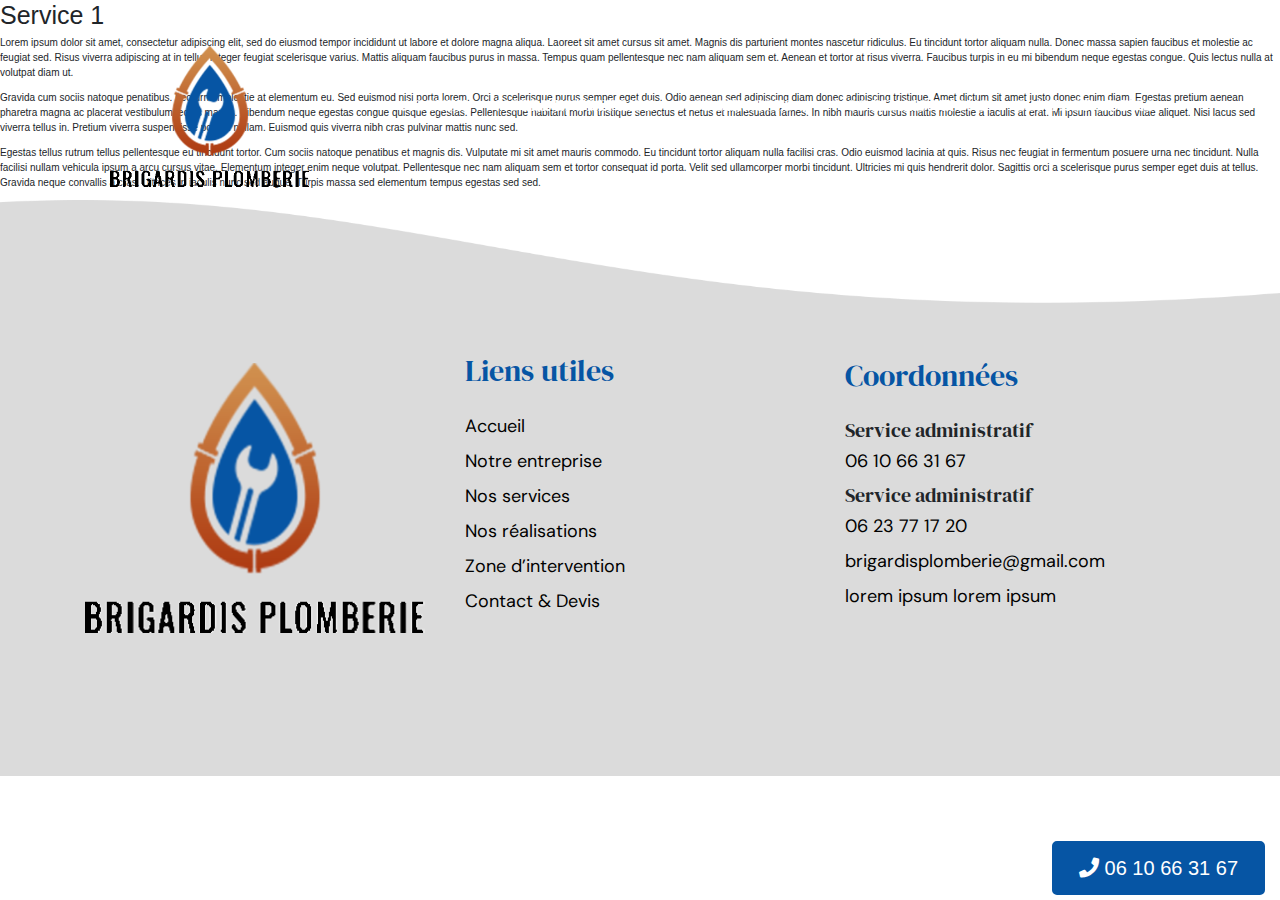
<file: service1.html>
<!doctype html>
<html>
  <head>
    <meta http-equiv='Content-Type' content='text/html; charset=utf-8' />
    <meta charset="UTF-8">
    <meta http-equiv="X-UA-Compatible" content="IE=edge">
    <meta name="viewport" content="width=device-width, initial-scale=1.0">
    <link href="https://fonts.googleapis.com/css?family=Heebo:400,700|Lato:400,700&display=swap" rel="stylesheet">
    <link rel="stylesheet" href="https://cdnjs.cloudflare.com/ajax/libs/OwlCarousel2/2.3.4/assets/owl.carousel.min.css"
        integrity="sha512-tS3S5qG0BlhnQROyJXvNjeEM4UpMXHrQfTGmbQ1gKmelCxlSEBUaxhRBj/EFTzpbP4RVSrpEikbmdJobCvhE3g=="
        crossorigin="anonymous" />
    <link rel="stylesheet"
        href="https://cdnjs.cloudflare.com/ajax/libs/OwlCarousel2/2.3.4/assets/owl.theme.default.min.css"
        integrity="sha512-sMXtMNL1zRzolHYKEujM2AqCLUR9F2C4/05cdbxjjLSRvMQIciEPCQZo++nk7go3BtSuK9kfa/s+a4f4i5pLkw=="
        crossorigin="anonymous" />
    <link rel="stylesheet" href="/assets/css/style.css">
    <link rel="icon" href="/assets/img/favicon.png" type="image/x-icon" />
    <script src="https://ajax.googleapis.com/ajax/libs/jquery/3.5.1/jquery.min.js"></script>
    <script defer src="/assets/js/popper.min.js"></script>
    <script defer src="/assets/js/bootstrap.min.js"></script>
    <script src="https://cdnjs.cloudflare.com/ajax/libs/OwlCarousel2/2.3.4/owl.carousel.min.js"
        integrity="sha512-bPs7Ae6pVvhOSiIcyUClR7/q2OAsRiovw4vAkX+zJbw3ShAeeqezq50RIIcIURq7Oa20rW2n2q+fyXBNcU9lrw=="
        crossorigin="anonymous"></script>
    <title></title>
<meta property="og:title" content="" />
<meta property="og:locale" content="fr_FR" />
<meta name="description" content="" />
<meta property="og:description" content="" />
<meta name="keywords" content="" />
<link rel="canonical" href="http://localhost:4000/service1" />
<meta property="og:url" content="http://localhost:4000/service1" />
<meta property="og:site_name" content="BHInternet" />
<script type="application/ld+json">
{
"@context":"https://schema.org",
"@type":"WebSite",
"url":"http://localhost:4000/service1",
"description":"",
"name":""
}
</script>

</head>

  <body>
    <section class="Navbar fixedNav">
    <div class="container">
        <nav class="navbar navbar-expand-lg navbar-light align-items-center">
            <div class="container">
                <a class="navbar-brand navbar_image" href="/">
                    <img src="./assets/img/logo.png" alt="Logo" class="navbar_image-img">
                </a>
                <button class="navbar-toggler ml-auto" type="button" data-toggle="collapse" data-target="#navbar"
                    aria-controls="navbar" aria-expanded="false" aria-label="Toggle navigation">
                    <span class="navbar-toggler-icon"></span>
                </button>
                <div class="collapse navbar-collapse navbar_nav" id="navbar">
                    <ul class="navbar-nav navbar_nav-ul ml-auto">
                        <li class="nav-item navbar_nav-li">
                            <a class="nav-link navbar_nav-li--link d-flex align-items-center" href="/">ACCUEIL</a>
                        </li>
                        <li class="nav-item navbar_nav-li">
                            <a class="nav-link navbar_nav-li--link d-flex align-items-center" href="/qui-sommes-nous">NOTRE ENTREPRISE</a>
                        </li>
                        <li class="nav-item dropdown navbar_nav-li">
                            <a class="nav-link dropdown-toggle navbar_nav-li--link d-flex align-items-center" href="#" id="navbarDropdown" role="button"
                                data-toggle="dropdown" aria-haspopup="true" aria-expanded="false">
                                NOS SERVICES
                            </a>
                            <div class="dropdown-menu" aria-labelledby="navbarDropdown">
                                <a class="dropdown-item navbar_nav-li--link2 d-flex align-items-center" href="/installation-chaudiere">Installation chaudière</a>
                                <a class="dropdown-item navbar_nav-li--link2  d-flex align-items-center" href="/plomberie-generale">Plomberie générale</a>
                                <a class="dropdown-item navbar_nav-li--link2  d-flex align-items-center" href="/depannage-plomberie">Dépannage Plomberie</a>
                                <a class="dropdown-item navbar_nav-li--link2 d-flex align-items-center" href="/installation-sanitaires"> Installation sanitaires</a>
                            </div>
                        </li>
                        <li class="nav-item navbar_nav-li">
                            <a class="nav-link navbar_nav-li--link d-flex align-items-center" href="/nos-realisations">NOS REALISATIONS</a>
                        </li>
                        <li class="nav-item navbar_nav-li">
                            <a class="nav-link navbar_nav-li--link d-flex align-items-center" href="/devis">CONTACT & DEVIS</a>
                        </li>
                    </ul>
                </div>
            </div>
        </nav>
    </div>
</section>

    

    <div class="">
        <h1>Service 1</h1>
<p>
    Lorem ipsum dolor sit amet, consectetur adipiscing elit, sed do eiusmod tempor incididunt ut labore et dolore magna aliqua. Laoreet sit amet cursus sit amet. Magnis dis parturient montes nascetur ridiculus. Eu tincidunt tortor aliquam nulla. Donec massa sapien faucibus et molestie ac feugiat sed. Risus viverra adipiscing at in tellus integer feugiat scelerisque varius. Mattis aliquam faucibus purus in massa. Tempus quam pellentesque nec nam aliquam sem et. Aenean et tortor at risus viverra. Faucibus turpis in eu mi bibendum neque egestas congue. Quis lectus nulla at volutpat diam ut.
</p>
<p>
    Gravida cum sociis natoque penatibus. Leo urna molestie at elementum eu. Sed euismod nisi porta lorem. Orci a scelerisque purus semper eget duis. Odio aenean sed adipiscing diam donec adipiscing tristique. Amet dictum sit amet justo donec enim diam. Egestas pretium aenean pharetra magna ac placerat vestibulum lectus mauris. Bibendum neque egestas congue quisque egestas. Pellentesque habitant morbi tristique senectus et netus et malesuada fames. In nibh mauris cursus mattis molestie a iaculis at erat. Mi ipsum faucibus vitae aliquet. Nisi lacus sed viverra tellus in. Pretium viverra suspendisse potenti nullam. Euismod quis viverra nibh cras pulvinar mattis nunc sed.
</p>
<p>
    Egestas tellus rutrum tellus pellentesque eu tincidunt tortor. Cum sociis natoque penatibus et magnis dis. Vulputate mi sit amet mauris commodo. Eu tincidunt tortor aliquam nulla facilisi cras. Odio euismod lacinia at quis. Risus nec feugiat in fermentum posuere urna nec tincidunt. Nulla facilisi nullam vehicula ipsum a arcu cursus vitae. Elementum integer enim neque volutpat. Pellentesque nec nam aliquam sem et tortor consequat id porta. Velit sed ullamcorper morbi tincidunt. Ultricies mi quis hendrerit dolor. Sagittis orci a scelerisque purus semper eget duis at tellus. Gravida neque convallis a cras. Ultrices in iaculis nunc sed augue. Turpis massa sed elementum tempus egestas sed sed.
</p>

    </div>

    <footer class="footer">
        <div class="container-fluid">
            <div class="row justify-content-center align-items-center">
                <div class="col-md-4">
                    <div class="footer_logo">
                        <a class="navbar-brand navbar_image" href="/">
                            <img src="./assets/img/logo.png" alt="Logo" class="footer_logo-img">
                        </a>
                    </div>
                </div>
                <div class="col-md-4">
                    <div class="footer_content">
                        <h3 class="footer_content-title">Liens utiles</h3>
                        <ul class="footer_content-ul">
                            <li class="footer_content-li">
                                <a href="./index.html" class="footer_content-li--link">Accueil</a>
                            </li>
                            <li class="footer_content-li">
                                <a href="./qui-sommes-nous.html" class="footer_content-li--link">Notre entreprise</a>
                            </li>
                            <li class="footer_content-li">
                                <a href="" class="footer_content-li--link">Nos services</a>
                            </li>
                            <li class="footer_content-li">
                                <a href="./nos-realisations.html" class="footer_content-li--link">Nos réalisations</a>
                            </li>
                            <li class="footer_content-li">
                                <a href="" class="footer_content-li--link">Zone d’intervention</a>
                            </li>
                            <li class="footer_content-li">
                                <a href="./devis.html" class="footer_content-li--link">Contact & Devis</a>
                            </li>
                        </ul>
                    </div>
                </div>
                <div class="col-md-4">
                    <div class="footer_content">
                        <h3 class="footer_content-title">Coordonnées</h3>
                        <ul class="footer_content-ul">
                            <li class="footer_content-li">
                                Service administratif<br>
                                <a href="tel:06 10 66 31 67" class="footer_content-li--link">06 10 66 31 67</a>
                            </li>
                            <li class="footer_content-li">
                                Service administratif<br>
                                <a href="tel:06 23 77 17 20" class="footer_content-li--link">06 23 77 17 20</a>
                            </li>
                            <li class="footer_content-li">
                                <a href="mailto:brigardisplomberie@gmail.com" class="footer_content-li--link">brigardisplomberie@gmail.com</a>
                            </li>
                            <li class="footer_content-li">
                                <a href="" class="footer_content-li--link">lorem ipsum lorem ipsum</a>
                            </li>
                        </ul>
                    </div>
                </div>
            </div>
        </div>
    </footer>

<script src="https://apps.elfsight.com/p/platform.js" defer></script>
<script src="../assets/js/index.js"></script>
    <a href="tel:06 10 66 31 67" id="fixphone"><i class="fa fa-phone"></i>&nbsp;06 10 66 31 67</a>
  </body>
</html>
</file>
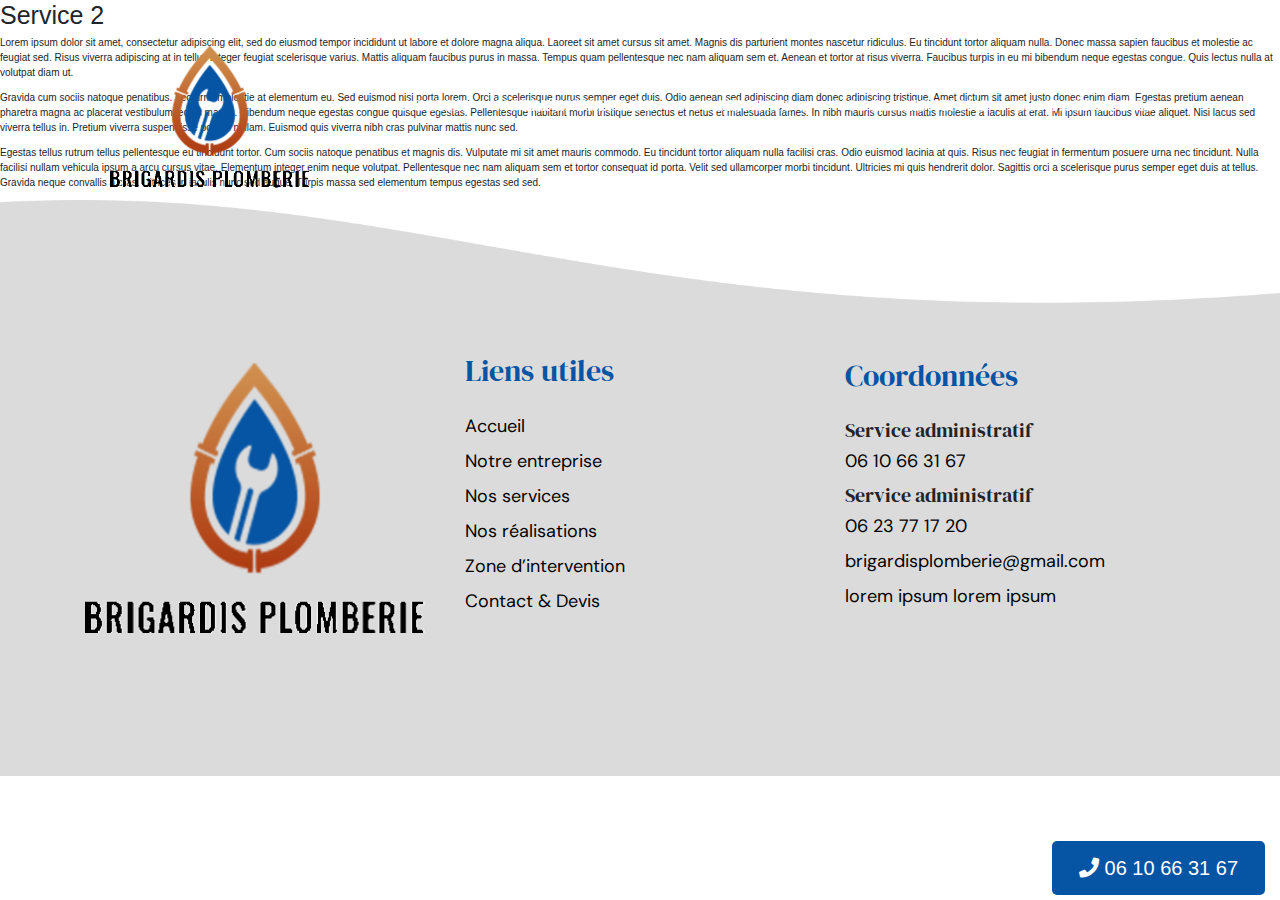
<file: service2.html>
<!doctype html>
<html>
  <head>
    <meta http-equiv='Content-Type' content='text/html; charset=utf-8' />
    <meta charset="UTF-8">
    <meta http-equiv="X-UA-Compatible" content="IE=edge">
    <meta name="viewport" content="width=device-width, initial-scale=1.0">
    <link href="https://fonts.googleapis.com/css?family=Heebo:400,700|Lato:400,700&display=swap" rel="stylesheet">
    <link rel="stylesheet" href="https://cdnjs.cloudflare.com/ajax/libs/OwlCarousel2/2.3.4/assets/owl.carousel.min.css"
        integrity="sha512-tS3S5qG0BlhnQROyJXvNjeEM4UpMXHrQfTGmbQ1gKmelCxlSEBUaxhRBj/EFTzpbP4RVSrpEikbmdJobCvhE3g=="
        crossorigin="anonymous" />
    <link rel="stylesheet"
        href="https://cdnjs.cloudflare.com/ajax/libs/OwlCarousel2/2.3.4/assets/owl.theme.default.min.css"
        integrity="sha512-sMXtMNL1zRzolHYKEujM2AqCLUR9F2C4/05cdbxjjLSRvMQIciEPCQZo++nk7go3BtSuK9kfa/s+a4f4i5pLkw=="
        crossorigin="anonymous" />
    <link rel="stylesheet" href="/assets/css/style.css">
    <link rel="icon" href="/assets/img/favicon.png" type="image/x-icon" />
    <script src="https://ajax.googleapis.com/ajax/libs/jquery/3.5.1/jquery.min.js"></script>
    <script defer src="/assets/js/popper.min.js"></script>
    <script defer src="/assets/js/bootstrap.min.js"></script>
    <script src="https://cdnjs.cloudflare.com/ajax/libs/OwlCarousel2/2.3.4/owl.carousel.min.js"
        integrity="sha512-bPs7Ae6pVvhOSiIcyUClR7/q2OAsRiovw4vAkX+zJbw3ShAeeqezq50RIIcIURq7Oa20rW2n2q+fyXBNcU9lrw=="
        crossorigin="anonymous"></script>
    <title></title>
<meta property="og:title" content="" />
<meta property="og:locale" content="fr_FR" />
<meta name="description" content="" />
<meta property="og:description" content="" />
<meta name="keywords" content="" />
<link rel="canonical" href="http://localhost:4000/service2" />
<meta property="og:url" content="http://localhost:4000/service2" />
<meta property="og:site_name" content="BHInternet" />
<script type="application/ld+json">
{
"@context":"https://schema.org",
"@type":"WebSite",
"url":"http://localhost:4000/service2",
"description":"",
"name":""
}
</script>

</head>

  <body>
    <section class="Navbar fixedNav">
    <div class="container">
        <nav class="navbar navbar-expand-lg navbar-light align-items-center">
            <div class="container">
                <a class="navbar-brand navbar_image" href="/">
                    <img src="./assets/img/logo.png" alt="Logo" class="navbar_image-img">
                </a>
                <button class="navbar-toggler ml-auto" type="button" data-toggle="collapse" data-target="#navbar"
                    aria-controls="navbar" aria-expanded="false" aria-label="Toggle navigation">
                    <span class="navbar-toggler-icon"></span>
                </button>
                <div class="collapse navbar-collapse navbar_nav" id="navbar">
                    <ul class="navbar-nav navbar_nav-ul ml-auto">
                        <li class="nav-item navbar_nav-li">
                            <a class="nav-link navbar_nav-li--link d-flex align-items-center" href="/">ACCUEIL</a>
                        </li>
                        <li class="nav-item navbar_nav-li">
                            <a class="nav-link navbar_nav-li--link d-flex align-items-center" href="/qui-sommes-nous">NOTRE ENTREPRISE</a>
                        </li>
                        <li class="nav-item dropdown navbar_nav-li">
                            <a class="nav-link dropdown-toggle navbar_nav-li--link d-flex align-items-center" href="#" id="navbarDropdown" role="button"
                                data-toggle="dropdown" aria-haspopup="true" aria-expanded="false">
                                NOS SERVICES
                            </a>
                            <div class="dropdown-menu" aria-labelledby="navbarDropdown">
                                <a class="dropdown-item navbar_nav-li--link2 d-flex align-items-center" href="/installation-chaudiere">Installation chaudière</a>
                                <a class="dropdown-item navbar_nav-li--link2  d-flex align-items-center" href="/plomberie-generale">Plomberie générale</a>
                                <a class="dropdown-item navbar_nav-li--link2  d-flex align-items-center" href="/depannage-plomberie">Dépannage Plomberie</a>
                                <a class="dropdown-item navbar_nav-li--link2 d-flex align-items-center" href="/installation-sanitaires"> Installation sanitaires</a>
                            </div>
                        </li>
                        <li class="nav-item navbar_nav-li">
                            <a class="nav-link navbar_nav-li--link d-flex align-items-center" href="/nos-realisations">NOS REALISATIONS</a>
                        </li>
                        <li class="nav-item navbar_nav-li">
                            <a class="nav-link navbar_nav-li--link d-flex align-items-center" href="/devis">CONTACT & DEVIS</a>
                        </li>
                    </ul>
                </div>
            </div>
        </nav>
    </div>
</section>

    

    <div class="">
        <h1>Service 2</h1>
<p>
    Lorem ipsum dolor sit amet, consectetur adipiscing elit, sed do eiusmod tempor incididunt ut labore et dolore magna aliqua. Laoreet sit amet cursus sit amet. Magnis dis parturient montes nascetur ridiculus. Eu tincidunt tortor aliquam nulla. Donec massa sapien faucibus et molestie ac feugiat sed. Risus viverra adipiscing at in tellus integer feugiat scelerisque varius. Mattis aliquam faucibus purus in massa. Tempus quam pellentesque nec nam aliquam sem et. Aenean et tortor at risus viverra. Faucibus turpis in eu mi bibendum neque egestas congue. Quis lectus nulla at volutpat diam ut.
</p>
<p>
    Gravida cum sociis natoque penatibus. Leo urna molestie at elementum eu. Sed euismod nisi porta lorem. Orci a scelerisque purus semper eget duis. Odio aenean sed adipiscing diam donec adipiscing tristique. Amet dictum sit amet justo donec enim diam. Egestas pretium aenean pharetra magna ac placerat vestibulum lectus mauris. Bibendum neque egestas congue quisque egestas. Pellentesque habitant morbi tristique senectus et netus et malesuada fames. In nibh mauris cursus mattis molestie a iaculis at erat. Mi ipsum faucibus vitae aliquet. Nisi lacus sed viverra tellus in. Pretium viverra suspendisse potenti nullam. Euismod quis viverra nibh cras pulvinar mattis nunc sed.
</p>
<p>
    Egestas tellus rutrum tellus pellentesque eu tincidunt tortor. Cum sociis natoque penatibus et magnis dis. Vulputate mi sit amet mauris commodo. Eu tincidunt tortor aliquam nulla facilisi cras. Odio euismod lacinia at quis. Risus nec feugiat in fermentum posuere urna nec tincidunt. Nulla facilisi nullam vehicula ipsum a arcu cursus vitae. Elementum integer enim neque volutpat. Pellentesque nec nam aliquam sem et tortor consequat id porta. Velit sed ullamcorper morbi tincidunt. Ultricies mi quis hendrerit dolor. Sagittis orci a scelerisque purus semper eget duis at tellus. Gravida neque convallis a cras. Ultrices in iaculis nunc sed augue. Turpis massa sed elementum tempus egestas sed sed.
</p>

    </div>

    <footer class="footer">
        <div class="container-fluid">
            <div class="row justify-content-center align-items-center">
                <div class="col-md-4">
                    <div class="footer_logo">
                        <a class="navbar-brand navbar_image" href="/">
                            <img src="./assets/img/logo.png" alt="Logo" class="footer_logo-img">
                        </a>
                    </div>
                </div>
                <div class="col-md-4">
                    <div class="footer_content">
                        <h3 class="footer_content-title">Liens utiles</h3>
                        <ul class="footer_content-ul">
                            <li class="footer_content-li">
                                <a href="./index.html" class="footer_content-li--link">Accueil</a>
                            </li>
                            <li class="footer_content-li">
                                <a href="./qui-sommes-nous.html" class="footer_content-li--link">Notre entreprise</a>
                            </li>
                            <li class="footer_content-li">
                                <a href="" class="footer_content-li--link">Nos services</a>
                            </li>
                            <li class="footer_content-li">
                                <a href="./nos-realisations.html" class="footer_content-li--link">Nos réalisations</a>
                            </li>
                            <li class="footer_content-li">
                                <a href="" class="footer_content-li--link">Zone d’intervention</a>
                            </li>
                            <li class="footer_content-li">
                                <a href="./devis.html" class="footer_content-li--link">Contact & Devis</a>
                            </li>
                        </ul>
                    </div>
                </div>
                <div class="col-md-4">
                    <div class="footer_content">
                        <h3 class="footer_content-title">Coordonnées</h3>
                        <ul class="footer_content-ul">
                            <li class="footer_content-li">
                                Service administratif<br>
                                <a href="tel:06 10 66 31 67" class="footer_content-li--link">06 10 66 31 67</a>
                            </li>
                            <li class="footer_content-li">
                                Service administratif<br>
                                <a href="tel:06 23 77 17 20" class="footer_content-li--link">06 23 77 17 20</a>
                            </li>
                            <li class="footer_content-li">
                                <a href="mailto:brigardisplomberie@gmail.com" class="footer_content-li--link">brigardisplomberie@gmail.com</a>
                            </li>
                            <li class="footer_content-li">
                                <a href="" class="footer_content-li--link">lorem ipsum lorem ipsum</a>
                            </li>
                        </ul>
                    </div>
                </div>
            </div>
        </div>
    </footer>

<script src="https://apps.elfsight.com/p/platform.js" defer></script>
<script src="../assets/js/index.js"></script>
    <a href="tel:06 10 66 31 67" id="fixphone"><i class="fa fa-phone"></i>&nbsp;06 10 66 31 67</a>
  </body>
</html>
</file>
<file: assets/css/style.css>
@import url("https://fonts.googleapis.com/css2?family=DM+Serif+Display&display=swap");@import url("https://fonts.googleapis.com/css2?family=DM+Sans:wght@400;500;700&display=swap");@import url("https://fonts.googleapis.com/css2?family=Abhaya+Libre:wght@400;500;600;700;800&display=swap");:root{--color-primary: #0655A4;--color-secondary: #B44A1D ;--font-primary: 'DM Sans', sans-serif;--font-secondary: "", sans-serif}*{margin:0;padding:0}*,*:before,*:after{-webkit-box-sizing:border-box;box-sizing:border-box}*::selection{background-color:#0655A4;color:#fff}html{font-family:'DM Sans', sans-serif;font-size:62.5% !important;-webkit-tap-highlight-color:rgba(0,0,0,0);scroll-behavior:smooth;line-height:1.5;color:#545454;width:100%;max-width:100%}@media only screen and (max-width: 600px){html{overflow-x:hidden !important}}body{font-family:'DM Sans', sans-serif;background-repeat:no-repeat;min-height:100vh;max-width:100%;overflow-x:hidden !important}.menu_content-p{font-size:1.5rem !important}.Navbar{position:absolute;top:2%;left:0;right:0;z-index:100 !important}.navbar-active{position:fixed !important;width:100%;max-width:100%;background-color:#fff !important;box-shadow:0 1rem 2rem rgba(0,0,0,0.12);border:0 !important;top:0 !important;left:0 !important;transition:.2s;z-index:1000 !important}.navbar-active .navbar_image-img{margin-top:2rem;width:12rem !important;height:9rem !important}.navbar-active .navbar_nav-li--link{color:#000 !important}.navbar_image{z-index:100 !important}.navbar_image-img{margin-top:2rem;width:20rem;height:fit-content;z-index:100 !important;object-fit:contain}@media only screen and (max-width: 768px){.navbar_image-img{height:100%}}@media only screen and (max-width: 768px){.navbar_nav{background-color:#eee !important}}.navbar_nav-ul{list-style:none;z-index:100 !important}.navbar_nav-li{display:inline-block;margin:0 .5rem;position:relative;z-index:100 !important}.navbar_nav-li--link{display:flex;align-items:center;font-family:'Abhaya Libre', serif;font-style:normal;font-weight:700;font-size:1.8rem;line-height:1.4;color:#fff !important;text-transform:none;position:relative;z-index:100 !important}@media only screen and (max-width: 990px){.navbar_nav-li--link{color:#000 !important}}.navbar_nav-li--link2{display:flex;align-items:center;font-family:'Abhaya Libre', serif;font-style:normal;font-weight:700;font-size:1.8rem;line-height:1.7;color:#000 !important;text-transform:none;position:relative;z-index:100 !important}.slider{position:relative;background:url("../img/bg_slider.png");background-repeat:no-repeat;background-size:cover;background-position:bottom center;filter:drop-shadow(0px 0.8rem 1.2rem rgba(150,157,121,0.25))}.slider_content{position:relative;padding-top:15rem;padding-bottom:25rem;z-index:10 !important}@media only screen and (max-width: 600px){.slider_content{padding:14rem 0}}.slider_content-title{font-family:'DM Serif Display', serif;font-style:normal;font-weight:400;font-size:4.5rem;line-height:1.4;text-align:center;color:#fff;margin-top:4rem;letter-spacing:.05em}@media only screen and (max-width: 600px){.slider_content-title{font-size:3.2rem;margin-top:4rem}}@media only screen and (max-width: 400px){.slider_content-title{font-size:3.2rem;margin-top:4rem}}.slider_content-button{font-family:'DM Sans', sans-serif;position:relative;background-color:var(--color-secondary);color:#fff;text-align:center;position:relative;display:inline-block;padding:1.5rem 2rem;margin-top:2rem;transition:0.3s;outline:0;border:0;font-size:2rem;letter-spacing:.05em;border-radius:20px;text-decoration:none}.slider_content-button:hover{background-color:var(--color-primary);text-decoration:none;color:#fff;cursor:pointer}.dropdown-item.active,.dropdown-item:active{color:#fff;text-decoration:none;background-color:#969d79 !important}.dropdown-toggle::after{position:relative;top:3px}.menu{padding:7rem 0}.menu_image{position:relative}@media only screen and (max-width: 768px){.menu_image{margin-bottom:2rem !important}}.menu_image-bg{position:relative;width:50rem;height:50rem;margin-left:-2rem;background-color:var(--color-primary);border-radius:50%;object-fit:cover}.menu_image-bg2{position:relative;width:50rem;height:50rem;background-color:var(--color-primary);border-radius:50%;object-fit:cover}.menu_image-bg3{position:relative;width:50rem;height:50rem;margin-left:-2rem;background-color:var(--color-secondary);border-radius:50%;object-fit:cover}.menu_image-img{margin-top:2rem;position:absolute;top:0;left:0;width:46rem;height:46rem;transform:rotate(-7deg);border-radius:50%;object-fit:cover}.menu_image-img2{background-image:url("../img/HP_2.jpg");background-repeat:no-repeat;background-size:cover;background-position:center center;position:absolute;top:2rem;left:2rem;width:46rem;max-width:46rem;height:46rem;border-radius:50%;object-fit:cover}.menu_image-img2.img-4{background-image:url("../img/HP_4.jpg") !important;background-repeat:no-repeat;background-size:cover;background-position:center center}.menu_image-img2.img-2-chaudiere{background-image:url("../img/installation_chaudiere_2.jpg") !important;background-repeat:no-repeat;background-size:cover;background-position:center center}.menu_image-img2.img-2-sanitaire{background-image:url("../img/installation_sanitaire_2.jpg") !important;background-repeat:no-repeat;background-size:cover;background-position:center center}.menu_image-img2.img-2-plomberie{background-image:url("../img/plomberie_generale_2.jpg") !important;background-repeat:no-repeat;background-size:cover;background-position:center center}@media only screen and (max-width: 768px){.menu_image-img2{left:0}}.menu_image-img3{margin-top:2rem;background-image:url("../img/HP_3.jpg");background-repeat:no-repeat;background-size:cover;background-position:center center;position:absolute;top:0;left:0;width:46rem;height:46rem;transform:rotate(-7deg);border-radius:50%;object-fit:cover}.menu_image-img3.img-5{background-image:url("../img/HP_5.jpg") !important;background-repeat:no-repeat;background-size:cover;background-position:center center}.menu_image-img3.img-1-chaudiere{background-image:url("../img/installation_chaudiere_1.jpg") !important;background-repeat:no-repeat;background-size:cover;background-position:center center}.menu_image-img3.img-1-sanitaire{background-image:url("../img/installation_sanitaire_1.jpg") !important;background-repeat:no-repeat;background-size:cover;background-position:center center}.menu_image-img3.img-1-plomberie{background-image:url("../img/plomberie_generale_1.jpg") !important;background-repeat:no-repeat;background-size:cover;background-position:center center}.menu_image-img4{background-image:url("../img/4.webp");background-repeat:no-repeat;background-size:cover;background-position:center center;position:absolute;top:2rem;left:50%;transform:translateX(-50%);width:46rem;max-width:46rem;height:46rem;border-radius:50%;object-fit:cover}@media only screen and (max-width: 768px){.menu_image-img4{left:0}}.menu_image-img5{margin-left:2rem;background-image:url("../img/5.jpg");background-repeat:no-repeat;background-size:cover;background-position:center center;position:absolute;top:2rem;left:-2rem;width:46rem;height:46rem;max-width:100%;border-radius:50%;object-fit:cover}@media only screen and (max-width: 768px){.menu_image-img5{left:0}}.menu_image-img6{margin-top:2rem;background-image:url("../img/6.jpg");background-repeat:no-repeat;background-size:cover;background-position:center center;position:absolute;top:2rem;left:-2rem;width:46rem;height:46rem;max-width:100%;border-radius:50%;object-fit:cover}@media only screen and (max-width: 768px){.menu_image-img6{left:0}}.menu_image-img7{margin-top:2rem;background-image:url("../img/7.jpeg");background-repeat:no-repeat;background-size:cover;background-position:center center;position:absolute;top:2rem;left:2rem;width:46rem;height:46rem;max-width:100%;border-radius:50%;object-fit:cover}@media only screen and (max-width: 768px){.menu_image-img7{left:0}}.menu_image-img8{margin-top:2rem;background-image:url("../img/8.jpeg");background-repeat:no-repeat;background-size:cover;background-position:center center;position:absolute;top:2rem;left:-2rem;width:46rem;height:46rem;max-width:100%;border-radius:50%;object-fit:cover}@media only screen and (max-width: 768px){.menu_image-img8{left:0}}.menu_image-img9{margin-top:2rem;background-image:url("../img/9.png");background-repeat:no-repeat;background-size:cover;background-position:center center;position:absolute;top:2rem;left:2rem;width:46rem;height:46rem;max-width:100%;border-radius:50%;object-fit:cover}@media only screen and (max-width: 768px){.menu_image-img9{left:0}}.menu_image-img10{margin-top:2rem;background-image:url("../img/10.jpg");background-repeat:no-repeat;background-size:cover;background-position:center center;position:absolute;top:2rem;left:-2rem;width:46rem;height:46rem;max-width:100%;border-radius:50%;object-fit:cover}@media only screen and (max-width: 768px){.menu_image-img10{left:0}}.menu_image-img11{margin-top:2rem;background-image:url("../img/11.jpg");background-repeat:no-repeat;background-size:cover;background-position:center center;position:absolute;top:2rem;left:-2rem;width:46rem;height:46rem;max-width:100%;border-radius:50%;object-fit:cover}@media only screen and (max-width: 768px){.menu_image-img11{left:0}}.menu_content-title{font-family:'DM Serif Display';font-style:normal;font-weight:400;font-size:3rem;line-height:1.4;color:#000000;margin-bottom:2rem}.menu_content-p{font-family:'DM Sans';font-style:normal;font-weight:400;font-size:2.2rem;line-height:1.3;text-align:justify;color:#000000}.menu_content-ul{list-style:none;margin-top:2rem}.menu_content-li{font-family:'DM Sans';font-style:normal;font-weight:400;font-size:2.4rem;line-height:1.3;text-align:justify;color:#000000;margin:1rem 0}.menu_content-li::before{font-size:2.4rem;content:"\f058";color:var(--color-primary);font-style:normal;font-family:"Font Awesome 5 Free";margin-right:1rem}.cards{padding:7rem 0}.cards_header-title{font-family:'DM Serif Display';font-style:normal;font-weight:400;font-size:3.6rem;line-height:1.5;text-align:center;color:#000000}.cards_content{background:#FFFFFF;box-shadow:0.6rem 0px 6.4rem rgba(0,0,0,0.1);border-radius:1rem;height:100%;padding:2rem}.cards_content-icon{margin-bottom:2rem;display:flex;justify-content:center}.cards_content-icon--img{margin-top:2rem;width:6rem;height:6rem;border-radius:3rem}.cards_content-title{font-family:'DM Serif Display';font-style:normal;font-weight:400;font-size:2.4rem;line-height:1.4;text-align:center;color:#000000;margin-bottom:1.5rem}.cards_content-p{font-family:'DM Sans';font-style:normal;font-weight:400;font-size:1.6rem;line-height:1.4;text-align:justify;color:#5A5A5A}.cards_image-img{margin-top:2rem;width:100%;max-width:100%}.stripe{background-color:var(--color-primary)}.stripe_content{padding:2rem 0}.stripe_content-p{font-family:'DM Sans';font-style:normal;font-weight:400;font-size:2.4rem;line-height:1.3;text-align:center;color:#FFFFFF}.stripe_content-name{font-family:'DM Serif Display';font-style:normal;font-weight:400;font-size:3.4rem;line-height:1.5;text-align:center;color:#FFFFFF}.bubbles{display:flex;justify-content:space-between;align-items:center;margin-top:4rem}@media only screen and (max-width: 768px){.bubbles{flex-wrap:wrap;justify-content:center}}.bubbles_content{background-image:url("../img/drop.png");background-repeat:no-repeat;background-size:contain;background-position:center center;width:24rem;height:37rem;position:relative;padding:0 2rem}@media only screen and (max-width: 768px){.bubbles_content{margin:2rem 0 !important}}.bubbles_content-text{position:absolute;top:10rem;left:0;right:0;padding:0 2rem}.bubbles_content-title{font-family:'DM Serif Display';font-style:normal;font-weight:400;font-size:7rem;line-height:1.6;text-align:center;color:#000000}.bubbles_content-p{font-family:'DM Serif Display';font-style:normal;font-weight:400;font-size:2.4rem;line-height:1.4;text-align:center;color:#000000}.bubbles_content-line{border:1px solid #0655A4;width:21rem}@media only screen and (max-width: 768px){.bubbles_content-line{display:none}}.bg-primary{background-color:var(--color-primary) !important}.border-line{border-bottom:1px solid #000000;margin-bottom:3rem !important;width:15rem;margin:0 auto}.brands{background-color:#fff !important;padding:7rem 0}.brands_image{background-color:#fff !important}.brands_image-img{margin-top:2rem;width:20rem;max-width:100%;height:10rem;border:0}.prev{position:absolute;display:flex;align-items:center;justify-content:center;left:-5rem;top:12%;font-size:4rem;color:var(--color-primary);padding:2rem}@media only screen and (max-width: 768px){.prev{left:-1rem}}.next{position:absolute;display:flex;align-items:center;justify-content:center;right:0;top:23%;font-size:4rem;color:var(--color-primary)}.footer{background-image:url("../img/footerbg.png");background-repeat:no-repeat;background-size:cover;background-position:top center;padding:14rem 7rem}.footer_logo-img{margin-top:2rem;width:38rem;max-width:100%;height:27rem}@media only screen and (max-width: 768px){.footer_logo-img{height:100%}}.footer_content-title{font-family:'DM Serif Display';font-style:normal;font-weight:400;font-size:3rem;line-height:1.3;color:#0655A4;margin-bottom:2rem}.footer_content-ul{list-style:none}.footer_content-li{font-family:'DM Serif Display';margin:.5rem 0;font-size:2rem;font-weight:400}.footer_content-li--link{font-family:'DM Sans';font-style:normal;font-weight:400;font-size:1.8rem;line-height:1.4;color:#000000;text-decoration:none}.footer_content-li--link:hover{text-decoration:none;color:var(--color-primary);cursor:pointer}.banner{position:relative;background:linear-gradient(0deg, rgba(0,0,0,0.4), rgba(0,0,0,0.4)),url("../img/mmmm.jpg");background-repeat:no-repeat;background-size:cover;background-position:center center;filter:drop-shadow(0px 0.8rem 1.2rem rgba(150,157,121,0.25))}.banner_content{position:relative;padding-top:20rem;padding-bottom:14rem;z-index:10 !important}.banner_content-title{font-family:'DM Serif Display';font-style:normal;font-weight:400;font-size:4.2rem;line-height:1.3;text-align:center;color:#FFFFFF}.paddr3{padding-right:2rem}.center{display:flex;justify-content:center;align-items:center}@media only screen and (max-width: 768px){.center{flex-wrap:wrap}}.gallery{padding:7rem 0 !important}.gallery .links-wrap .link-gal{font-family:'Montserrat';font-style:normal;font-weight:400;font-size:2.1rem;line-height:26px;text-align:center;color:#B44A1D;margin:0 1rem;text-decoration:none;color:#333}.template{width:100vw;padding:0 5rem;flex-direction:column}@media (max-width: 960px){.template{padding:0 2rem}}.template .text-green{font-weight:700;font-size:16px !important;line-height:27px;text-align:center;color:#0c9600;margin:3rem 0 0 0}@media (max-width: 960px){.template .text-green{font-size:15px}}.template .content-ram{width:fit-content;margin-bottom:1rem;align-items:flex-start}.template .content-ram img{margin-right:1rem}.template .content-ram .text{max-width:500px}.template .wrap-ram{margin-top:3rem}.template .wrap-ram .text{text-align:center;margin-bottom:1.5rem}.wrap-items{display:flex;justify-content:center;align-items:center;width:100%;flex-wrap:wrap;justify-content:space-between}@media (max-width: 960px){.wrap-items{justify-content:center}}@media only screen and (max-width: 768px){.wrap-items{justify-content:center !important;align-items:center !important}}.wrap-items img{width:32%;margin:1rem 0}@media (max-width: 960px){.wrap-items img{width:15rem}}.wrap-items .gal-img{margin-top:2rem;width:100%;max-width:100%;height:44rem;margin:1rem 0}@media (max-width: 960px){.wrap-items .gal-img{width:15rem;margin:10px !important}}.wrap-items .gal-img img{position:relative;cursor:pointer;object-fit:cover !important;width:100%;max-width:100%;height:44rem}.wrap-items .wrp-img{margin-top:2rem;width:32rem;height:44rem;max-width:100%}@media (max-width: 960px){.wrap-items .wrp-img{width:20rem}}@media only screen and (max-width: 768px){.wrap-items .wrp-img{width:100%;max-width:100%;height:100%;margin:10px 0}}.wrap-items .content{display:flex;justify-content:center;align-items:center;padding:2rem;flex-direction:column;border:1px solid #9a9a9a;width:350px;height:279.91px;margin:1rem 0;filter:drop-shadow(0px 4px 14px rgba(0,0,0,0.25))}@media only screen and (max-width: 768px){.wrap-items .content{width:100%}}.wrap-items .content img{width:4rem}.wrap-items .content .num{font-weight:700;font-size:30px;line-height:38px}@media (max-width: 960px){.wrap-items .content .num{font-size:18px}}.wrap-items .content .email{font-weight:700;font-size:22px;line-height:38px;text-align:center}@media (max-width: 960px){.wrap-items .content .email{font-size:18px}}.wrap-items .content .address{font-weight:700;font-size:18px;line-height:38px;text-align:center}@media (max-width: 960px){.wrap-items .content .address{font-size:15px}}.hide{display:none}.upgalary{animation:upgal 1s}.active{color:#B44A1D !important}.team-hover-info{position:absolute;width:95%;max-width:100%;height:44rem;top:1rem;left:1rem;right:1rem;background:rgba(0,0,0,0.5);display:flex;text-align:center;-webkit-box-align:center;-ms-flex-align:center;align-items:center;-webkit-box-pack:center;-ms-flex-pack:center;justify-content:center;opacity:0;-webkit-transition:all .5s;-o-transition:all .5s;transition:all .5s}.team-hover-info:hover{cursor:pointer;opacity:1}.contact{padding:10rem 0;position:relative;margin-left:4rem}@media (max-width: 960px){.contact{margin-left:1rem}}.contact_header-title{font-family:'DM Serif Display';font-style:normal;font-weight:400;font-size:3.6rem;line-height:1.4;text-align:left;color:#000000;margin-bottom:2rem}.contact_content{width:100%;max-width:100%}.contact_content-form{width:100%;max-width:100%;position:relative}.contact_content-form--label{font-family:'DM Sans';display:block !important;color:#424242;font-size:1.3rem;display:inline-block;margin-bottom:0.5rem;font-weight:700}.contact_content-form--input{width:100%;max-width:100%;padding:0.6rem 1.2rem;box-shadow:none;border:0;background:#e2e2e2;height:4.2rem;border:1px solid #ccc;border-radius:0.5rem;font-size:1.6rem;line-height:1.4;color:#555;display:block}.contact_content-form--textarea{display:block;max-width:100% !important;background:#e2e2e2;border:1px solid #ccc !important;color:#555 !important;font-family:var(--font-primary);font-size:1.6rem !important;line-height:1.4;padding:18px 2rem !important;outline:none !important;margin-bottom:20px !important;width:100% !important}.contact_content-form--btn{font-family:'DM Sans';position:relative;background-color:var(--color-secondary);color:#fff;text-align:center;position:relative;display:inline-block;padding:1.5rem 1rem;margin:1rem 0;transition:0.3s;outline:0;border-radius:20px;border:0;font-size:1.8rem}.contact_content-form--btn:hover{background-color:#333;color:#fff;cursor:pointer}.contact_info{display:flex;align-items:center}.contact_info-icon{display:inline-block;flex-shrink:0;height:11rem;width:11rem;border-radius:50%;text-align:center;line-height:11rem;background:var(--color-primary);color:#fff;font-size:5rem}.contact_info-content{display:inline-block;padding-left:2rem}.contact_info-content--title{font-family:'DM Serif Display';font-style:normal;font-weight:400;font-size:2rem;line-height:27px;color:#000000}.contact_info-content--p{font-family:'DM Sans';font-style:normal;font-weight:400;font-size:1.8rem;line-height:23px;text-align:justify;color:#000000}@media (max-width: 500px){.contact_info-content--p{font-size:1.2rem}}.contact_info-content--link{font-weight:700;color:var(--color-primary)}@media (max-width: 500px){.contact_info-content--link{font-size:1.2rem}}.contact_info-content--link:hover{text-decoration:none;cursor:pointer}#fixphone{position:fixed;bottom:.5rem;right:1.5rem;background:var(--color-primary);border:2px solid var(--color-primary);color:white;font-size:2rem;padding:1rem 2.5rem;border-radius:5px;transition:0.3s;text-decoration:none}/*!
 * Bootstrap v4.0.0 (https://getbootstrap.com)
 * Copyright 2011-2018 The Bootstrap Authors
 * Copyright 2011-2018 Twitter, Inc.
 * Licensed under MIT (https://github.com/twbs/bootstrap/blob/master/LICENSE)
 */:root{--blue: #007bff;--indigo: #6610f2;--purple: #6f42c1;--pink: #e83e8c;--red: #dc3545;--orange: #fd7e14;--yellow: #ffc107;--green: #28a745;--teal: #20c997;--cyan: #17a2b8;--white: #fff;--gray: #6c757d;--gray-dark: #343a40;--primary: #007bff;--secondary: #6c757d;--success: #28a745;--info: #17a2b8;--warning: #ffc107;--danger: #dc3545;--light: #f8f9fa;--dark: #343a40;--breakpoint-xs: 0;--breakpoint-sm: 576px;--breakpoint-md: 768px;--breakpoint-lg: 992px;--breakpoint-xl: 1200px;--font-family-sans-serif: -apple-system, BlinkMacSystemFont, "Segoe UI", Roboto, "Helvetica Neue", Arial, sans-serif, "Apple Color Emoji", "Segoe UI Emoji", "Segoe UI Symbol";--font-family-monospace: SFMono-Regular, Menlo, Monaco, Consolas, "Liberation Mono", "Courier New", monospace}*,*::before,*::after{box-sizing:border-box}html{font-family:sans-serif;line-height:1.15;-webkit-text-size-adjust:100%;-ms-text-size-adjust:100%;-ms-overflow-style:scrollbar;-webkit-tap-highlight-color:rgba(0,0,0,0)}@-ms-viewport{width:device-width}article,aside,dialog,figcaption,figure,footer,header,hgroup,main,nav,section{display:block}body{margin:0;font-family:-apple-system,BlinkMacSystemFont,"Segoe UI",Roboto,"Helvetica Neue",Arial,sans-serif,"Apple Color Emoji","Segoe UI Emoji","Segoe UI Symbol";font-size:1rem;font-weight:400;line-height:1.5;color:#212529;text-align:left;background-color:#fff}[tabindex="-1"]:focus{outline:0 !important}hr{box-sizing:content-box;height:0;overflow:visible}h1,h2,h3,h4,h5,h6{margin-top:0;margin-bottom:.5rem}p{margin-top:0;margin-bottom:1rem}abbr[title],abbr[data-original-title]{text-decoration:underline;text-decoration:underline dotted;cursor:help;border-bottom:0}address{margin-bottom:1rem;font-style:normal;line-height:inherit}ol,ul,dl{margin-top:0;margin-bottom:1rem}ol ol,ul ul,ol ul,ul ol{margin-bottom:0}dt{font-weight:700}dd{margin-bottom:.5rem;margin-left:0}blockquote{margin:0 0 1rem}dfn{font-style:italic}b,strong{font-weight:bolder}small{font-size:80%}sub,sup{position:relative;font-size:75%;line-height:0;vertical-align:baseline}sub{bottom:-.25em}sup{top:-.5em}a{color:#007bff;text-decoration:none;background-color:transparent;-webkit-text-decoration-skip:objects}a:hover{color:#0056b3;text-decoration:underline}a:not([href]):not([tabindex]){color:inherit;text-decoration:none}a:not([href]):not([tabindex]):hover,a:not([href]):not([tabindex]):focus{color:inherit;text-decoration:none}a:not([href]):not([tabindex]):focus{outline:0}pre,code,kbd,samp{font-family:monospace, monospace;font-size:1em}pre{margin-top:0;margin-bottom:1rem;overflow:auto;-ms-overflow-style:scrollbar}figure{margin:0 0 1rem}img{vertical-align:middle;border-style:none}svg:not(:root){overflow:hidden}table{border-collapse:collapse}caption{padding-top:.75rem;padding-bottom:.75rem;color:#6c757d;text-align:left;caption-side:bottom}th{text-align:inherit}label{display:inline-block;margin-bottom:.5rem}button{border-radius:0}button:focus{outline:1px dotted;outline:5px auto -webkit-focus-ring-color}input,button,select,optgroup,textarea{margin:0;font-family:inherit;font-size:inherit;line-height:inherit}button,input{overflow:visible}button,select{text-transform:none}button,html [type="button"],[type="reset"],[type="submit"]{-webkit-appearance:button}button::-moz-focus-inner,[type="button"]::-moz-focus-inner,[type="reset"]::-moz-focus-inner,[type="submit"]::-moz-focus-inner{padding:0;border-style:none}input[type="radio"],input[type="checkbox"]{box-sizing:border-box;padding:0}input[type="date"],input[type="time"],input[type="datetime-local"],input[type="month"]{-webkit-appearance:listbox}textarea{overflow:auto;resize:vertical}fieldset{min-width:0;padding:0;margin:0;border:0}legend{display:block;width:100%;max-width:100%;padding:0;margin-bottom:.5rem;font-size:1.5rem;line-height:inherit;color:inherit;white-space:normal}progress{vertical-align:baseline}[type="number"]::-webkit-inner-spin-button,[type="number"]::-webkit-outer-spin-button{height:auto}[type="search"]{outline-offset:-2px;-webkit-appearance:none}[type="search"]::-webkit-search-cancel-button,[type="search"]::-webkit-search-decoration{-webkit-appearance:none}::-webkit-file-upload-button{font:inherit;-webkit-appearance:button}output{display:inline-block}summary{display:list-item;cursor:pointer}template{display:none}[hidden]{display:none !important}h1,h2,h3,h4,h5,h6,.h1,.h2,.h3,.h4,.h5,.h6{margin-bottom:.5rem;font-family:inherit;font-weight:500;line-height:1.2;color:inherit}h1,.h1{font-size:2.5rem}h2,.h2{font-size:2rem}h3,.h3{font-size:1.75rem}h4,.h4{font-size:1.5rem}h5,.h5{font-size:1.25rem}h6,.h6{font-size:1rem}.lead{font-size:1.25rem;font-weight:300}.display-1{font-size:6rem;font-weight:300;line-height:1.2}.display-2{font-size:5.5rem;font-weight:300;line-height:1.2}.display-3{font-size:4.5rem;font-weight:300;line-height:1.2}.display-4{font-size:3.5rem;font-weight:300;line-height:1.2}hr{margin-top:1rem;margin-bottom:1rem;border:0;border-top:1px solid rgba(0,0,0,0.1)}small,.small{font-size:80%;font-weight:400}mark,.mark{padding:.2em;background-color:#fcf8e3}.list-unstyled{padding-left:0;list-style:none}.list-inline{padding-left:0;list-style:none}.list-inline-item{display:inline-block}.list-inline-item:not(:last-child){margin-right:.5rem}.initialism{font-size:90%;text-transform:uppercase}.blockquote{margin-bottom:1rem;font-size:1.25rem}.blockquote-footer{display:block;font-size:80%;color:#6c757d}.blockquote-footer::before{content:"\2014 \00A0"}.img-fluid{max-width:100%;height:auto}.img-thumbnail{padding:.25rem;background-color:#fff;border:1px solid #dee2e6;border-radius:.25rem;max-width:100%;height:auto}.figure{display:inline-block}.figure-img{margin-bottom:.5rem;line-height:1}.figure-caption{font-size:90%;color:#6c757d}code,kbd,pre,samp{font-family:SFMono-Regular,Menlo,Monaco,Consolas,"Liberation Mono","Courier New",monospace}code{font-size:87.5%;color:#e83e8c;word-break:break-word}a>code{color:inherit}kbd{padding:.2rem .4rem;font-size:87.5%;color:#fff;background-color:#212529;border-radius:.2rem}kbd kbd{padding:0;font-size:100%;font-weight:700}pre{display:block;font-size:87.5%;color:#212529}pre code{font-size:inherit;color:inherit;word-break:normal}.pre-scrollable{max-height:340px;overflow-y:scroll}.container{width:100%;padding-right:15px;padding-left:15px;margin-right:auto;margin-left:auto}@media (min-width: 576px){.container{max-width:540px}}@media (min-width: 768px){.container{max-width:720px}}@media (min-width: 992px){.container{max-width:960px}}@media (min-width: 1200px){.container{max-width:1140px}}.container-fluid{width:100%;padding-right:15px;padding-left:15px;margin-right:auto;margin-left:auto}.row{display:flex;flex-wrap:wrap;margin-right:-15px;margin-left:-15px}.no-gutters{margin-right:0;margin-left:0}.no-gutters>.col,.no-gutters>[class*="col-"]{padding-right:0;padding-left:0}.col-1,.col-2,.col-3,.col-4,.col-5,.col-6,.col-7,.col-8,.col-9,.col-10,.col-11,.col-12,.col,.col-auto,.col-sm-1,.col-sm-2,.col-sm-3,.col-sm-4,.col-sm-5,.col-sm-6,.col-sm-7,.col-sm-8,.col-sm-9,.col-sm-10,.col-sm-11,.col-sm-12,.col-sm,.col-sm-auto,.col-md-1,.col-md-2,.col-md-3,.col-md-4,.col-md-5,.col-md-6,.col-md-7,.col-md-8,.col-md-9,.col-md-10,.col-md-11,.col-md-12,.col-md,.col-md-auto,.col-lg-1,.col-lg-2,.col-lg-3,.col-lg-4,.col-lg-5,.col-lg-6,.col-lg-7,.col-lg-8,.col-lg-9,.col-lg-10,.col-lg-11,.col-lg-12,.col-lg,.col-lg-auto,.col-xl-1,.col-xl-2,.col-xl-3,.col-xl-4,.col-xl-5,.col-xl-6,.col-xl-7,.col-xl-8,.col-xl-9,.col-xl-10,.col-xl-11,.col-xl-12,.col-xl,.col-xl-auto{position:relative;width:100%;min-height:1px;padding-right:15px;padding-left:15px}.col{flex-basis:0;flex-grow:1;max-width:100%}.col-auto{flex:0 0 auto;width:auto;max-width:none}.col-1{flex:0 0 8.3333333333%;max-width:8.3333333333%}.col-2{flex:0 0 16.6666666667%;max-width:16.6666666667%}.col-3{flex:0 0 25%;max-width:25%}.col-4{flex:0 0 33.3333333333%;max-width:33.3333333333%}.col-5{flex:0 0 41.6666666667%;max-width:41.6666666667%}.col-6{flex:0 0 50%;max-width:50%}.col-7{flex:0 0 58.3333333333%;max-width:58.3333333333%}.col-8{flex:0 0 66.6666666667%;max-width:66.6666666667%}.col-9{flex:0 0 75%;max-width:75%}.col-10{flex:0 0 83.3333333333%;max-width:83.3333333333%}.col-11{flex:0 0 91.6666666667%;max-width:91.6666666667%}.col-12{flex:0 0 100%;max-width:100%}.order-first{order:-1}.order-last{order:13}.order-0{order:0}.order-1{order:1}.order-2{order:2}.order-3{order:3}.order-4{order:4}.order-5{order:5}.order-6{order:6}.order-7{order:7}.order-8{order:8}.order-9{order:9}.order-10{order:10}.order-11{order:11}.order-12{order:12}.offset-1{margin-left:8.3333333333%}.offset-2{margin-left:16.6666666667%}.offset-3{margin-left:25%}.offset-4{margin-left:33.3333333333%}.offset-5{margin-left:41.6666666667%}.offset-6{margin-left:50%}.offset-7{margin-left:58.3333333333%}.offset-8{margin-left:66.6666666667%}.offset-9{margin-left:75%}.offset-10{margin-left:83.3333333333%}.offset-11{margin-left:91.6666666667%}@media (min-width: 576px){.col-sm{flex-basis:0;flex-grow:1;max-width:100%}.col-sm-auto{flex:0 0 auto;width:auto;max-width:none}.col-sm-1{flex:0 0 8.3333333333%;max-width:8.3333333333%}.col-sm-2{flex:0 0 16.6666666667%;max-width:16.6666666667%}.col-sm-3{flex:0 0 25%;max-width:25%}.col-sm-4{flex:0 0 33.3333333333%;max-width:33.3333333333%}.col-sm-5{flex:0 0 41.6666666667%;max-width:41.6666666667%}.col-sm-6{flex:0 0 50%;max-width:50%}.col-sm-7{flex:0 0 58.3333333333%;max-width:58.3333333333%}.col-sm-8{flex:0 0 66.6666666667%;max-width:66.6666666667%}.col-sm-9{flex:0 0 75%;max-width:75%}.col-sm-10{flex:0 0 83.3333333333%;max-width:83.3333333333%}.col-sm-11{flex:0 0 91.6666666667%;max-width:91.6666666667%}.col-sm-12{flex:0 0 100%;max-width:100%}.order-sm-first{order:-1}.order-sm-last{order:13}.order-sm-0{order:0}.order-sm-1{order:1}.order-sm-2{order:2}.order-sm-3{order:3}.order-sm-4{order:4}.order-sm-5{order:5}.order-sm-6{order:6}.order-sm-7{order:7}.order-sm-8{order:8}.order-sm-9{order:9}.order-sm-10{order:10}.order-sm-11{order:11}.order-sm-12{order:12}.offset-sm-0{margin-left:0}.offset-sm-1{margin-left:8.3333333333%}.offset-sm-2{margin-left:16.6666666667%}.offset-sm-3{margin-left:25%}.offset-sm-4{margin-left:33.3333333333%}.offset-sm-5{margin-left:41.6666666667%}.offset-sm-6{margin-left:50%}.offset-sm-7{margin-left:58.3333333333%}.offset-sm-8{margin-left:66.6666666667%}.offset-sm-9{margin-left:75%}.offset-sm-10{margin-left:83.3333333333%}.offset-sm-11{margin-left:91.6666666667%}}@media (min-width: 768px){.col-md{flex-basis:0;flex-grow:1;max-width:100%}.col-md-auto{flex:0 0 auto;width:auto;max-width:none}.col-md-1{flex:0 0 8.3333333333%;max-width:8.3333333333%}.col-md-2{flex:0 0 16.6666666667%;max-width:16.6666666667%}.col-md-3{flex:0 0 25%;max-width:25%}.col-md-4{flex:0 0 33.3333333333%;max-width:33.3333333333%}.col-md-5{flex:0 0 41.6666666667%;max-width:41.6666666667%}.col-md-6{flex:0 0 50%;max-width:50%}.col-md-7{flex:0 0 58.3333333333%;max-width:58.3333333333%}.col-md-8{flex:0 0 66.6666666667%;max-width:66.6666666667%}.col-md-9{flex:0 0 75%;max-width:75%}.col-md-10{flex:0 0 83.3333333333%;max-width:83.3333333333%}.col-md-11{flex:0 0 91.6666666667%;max-width:91.6666666667%}.col-md-12{flex:0 0 100%;max-width:100%}.order-md-first{order:-1}.order-md-last{order:13}.order-md-0{order:0}.order-md-1{order:1}.order-md-2{order:2}.order-md-3{order:3}.order-md-4{order:4}.order-md-5{order:5}.order-md-6{order:6}.order-md-7{order:7}.order-md-8{order:8}.order-md-9{order:9}.order-md-10{order:10}.order-md-11{order:11}.order-md-12{order:12}.offset-md-0{margin-left:0}.offset-md-1{margin-left:8.3333333333%}.offset-md-2{margin-left:16.6666666667%}.offset-md-3{margin-left:25%}.offset-md-4{margin-left:33.3333333333%}.offset-md-5{margin-left:41.6666666667%}.offset-md-6{margin-left:50%}.offset-md-7{margin-left:58.3333333333%}.offset-md-8{margin-left:66.6666666667%}.offset-md-9{margin-left:75%}.offset-md-10{margin-left:83.3333333333%}.offset-md-11{margin-left:91.6666666667%}}@media (min-width: 992px){.col-lg{flex-basis:0;flex-grow:1;max-width:100%}.col-lg-auto{flex:0 0 auto;width:auto;max-width:none}.col-lg-1{flex:0 0 8.3333333333%;max-width:8.3333333333%}.col-lg-2{flex:0 0 16.6666666667%;max-width:16.6666666667%}.col-lg-3{flex:0 0 25%;max-width:25%}.col-lg-4{flex:0 0 33.3333333333%;max-width:33.3333333333%}.col-lg-5{flex:0 0 41.6666666667%;max-width:41.6666666667%}.col-lg-6{flex:0 0 50%;max-width:50%}.col-lg-7{flex:0 0 58.3333333333%;max-width:58.3333333333%}.col-lg-8{flex:0 0 66.6666666667%;max-width:66.6666666667%}.col-lg-9{flex:0 0 75%;max-width:75%}.col-lg-10{flex:0 0 83.3333333333%;max-width:83.3333333333%}.col-lg-11{flex:0 0 91.6666666667%;max-width:91.6666666667%}.col-lg-12{flex:0 0 100%;max-width:100%}.order-lg-first{order:-1}.order-lg-last{order:13}.order-lg-0{order:0}.order-lg-1{order:1}.order-lg-2{order:2}.order-lg-3{order:3}.order-lg-4{order:4}.order-lg-5{order:5}.order-lg-6{order:6}.order-lg-7{order:7}.order-lg-8{order:8}.order-lg-9{order:9}.order-lg-10{order:10}.order-lg-11{order:11}.order-lg-12{order:12}.offset-lg-0{margin-left:0}.offset-lg-1{margin-left:8.3333333333%}.offset-lg-2{margin-left:16.6666666667%}.offset-lg-3{margin-left:25%}.offset-lg-4{margin-left:33.3333333333%}.offset-lg-5{margin-left:41.6666666667%}.offset-lg-6{margin-left:50%}.offset-lg-7{margin-left:58.3333333333%}.offset-lg-8{margin-left:66.6666666667%}.offset-lg-9{margin-left:75%}.offset-lg-10{margin-left:83.3333333333%}.offset-lg-11{margin-left:91.6666666667%}}@media (min-width: 1200px){.col-xl{flex-basis:0;flex-grow:1;max-width:100%}.col-xl-auto{flex:0 0 auto;width:auto;max-width:none}.col-xl-1{flex:0 0 8.3333333333%;max-width:8.3333333333%}.col-xl-2{flex:0 0 16.6666666667%;max-width:16.6666666667%}.col-xl-3{flex:0 0 25%;max-width:25%}.col-xl-4{flex:0 0 33.3333333333%;max-width:33.3333333333%}.col-xl-5{flex:0 0 41.6666666667%;max-width:41.6666666667%}.col-xl-6{flex:0 0 50%;max-width:50%}.col-xl-7{flex:0 0 58.3333333333%;max-width:58.3333333333%}.col-xl-8{flex:0 0 66.6666666667%;max-width:66.6666666667%}.col-xl-9{flex:0 0 75%;max-width:75%}.col-xl-10{flex:0 0 83.3333333333%;max-width:83.3333333333%}.col-xl-11{flex:0 0 91.6666666667%;max-width:91.6666666667%}.col-xl-12{flex:0 0 100%;max-width:100%}.order-xl-first{order:-1}.order-xl-last{order:13}.order-xl-0{order:0}.order-xl-1{order:1}.order-xl-2{order:2}.order-xl-3{order:3}.order-xl-4{order:4}.order-xl-5{order:5}.order-xl-6{order:6}.order-xl-7{order:7}.order-xl-8{order:8}.order-xl-9{order:9}.order-xl-10{order:10}.order-xl-11{order:11}.order-xl-12{order:12}.offset-xl-0{margin-left:0}.offset-xl-1{margin-left:8.3333333333%}.offset-xl-2{margin-left:16.6666666667%}.offset-xl-3{margin-left:25%}.offset-xl-4{margin-left:33.3333333333%}.offset-xl-5{margin-left:41.6666666667%}.offset-xl-6{margin-left:50%}.offset-xl-7{margin-left:58.3333333333%}.offset-xl-8{margin-left:66.6666666667%}.offset-xl-9{margin-left:75%}.offset-xl-10{margin-left:83.3333333333%}.offset-xl-11{margin-left:91.6666666667%}}.table{width:100%;max-width:100%;margin-bottom:1rem;background-color:rgba(0,0,0,0)}.table th,.table td{padding:.75rem;vertical-align:top;border-top:1px solid #dee2e6}.table thead th{vertical-align:bottom;border-bottom:2px solid #dee2e6}.table tbody+tbody{border-top:2px solid #dee2e6}.table .table{background-color:#fff}.table-sm th,.table-sm td{padding:.3rem}.table-bordered{border:1px solid #dee2e6}.table-bordered th,.table-bordered td{border:1px solid #dee2e6}.table-bordered thead th,.table-bordered thead td{border-bottom-width:2px}.table-striped tbody tr:nth-of-type(odd){background-color:rgba(0,0,0,0.05)}.table-hover tbody tr:hover{background-color:rgba(0,0,0,0.075)}.table-primary,.table-primary>th,.table-primary>td{background-color:#b8daff}.table-hover .table-primary:hover{background-color:#9fcdff}.table-hover .table-primary:hover>td,.table-hover .table-primary:hover>th{background-color:#9fcdff}.table-secondary,.table-secondary>th,.table-secondary>td{background-color:#d6d8db}.table-hover .table-secondary:hover{background-color:#c8cbcf}.table-hover .table-secondary:hover>td,.table-hover .table-secondary:hover>th{background-color:#c8cbcf}.table-success,.table-success>th,.table-success>td{background-color:#c3e6cb}.table-hover .table-success:hover{background-color:#b1dfbb}.table-hover .table-success:hover>td,.table-hover .table-success:hover>th{background-color:#b1dfbb}.table-info,.table-info>th,.table-info>td{background-color:#bee5eb}.table-hover .table-info:hover{background-color:#abdde5}.table-hover .table-info:hover>td,.table-hover .table-info:hover>th{background-color:#abdde5}.table-warning,.table-warning>th,.table-warning>td{background-color:#ffeeba}.table-hover .table-warning:hover{background-color:#ffe8a1}.table-hover .table-warning:hover>td,.table-hover .table-warning:hover>th{background-color:#ffe8a1}.table-danger,.table-danger>th,.table-danger>td{background-color:#f5c6cb}.table-hover .table-danger:hover{background-color:#f1b0b7}.table-hover .table-danger:hover>td,.table-hover .table-danger:hover>th{background-color:#f1b0b7}.table-light,.table-light>th,.table-light>td{background-color:#fdfdfe}.table-hover .table-light:hover{background-color:#ececf6}.table-hover .table-light:hover>td,.table-hover .table-light:hover>th{background-color:#ececf6}.table-dark,.table-dark>th,.table-dark>td{background-color:#c6c8ca}.table-hover .table-dark:hover{background-color:#b9bbbe}.table-hover .table-dark:hover>td,.table-hover .table-dark:hover>th{background-color:#b9bbbe}.table-active,.table-active>th,.table-active>td{background-color:rgba(0,0,0,0.075)}.table-hover .table-active:hover{background-color:rgba(0,0,0,0.075)}.table-hover .table-active:hover>td,.table-hover .table-active:hover>th{background-color:rgba(0,0,0,0.075)}.table .thead-dark th{color:#fff;background-color:#212529;border-color:#32383e}.table .thead-light th{color:#495057;background-color:#e9ecef;border-color:#dee2e6}.table-dark{color:#fff;background-color:#212529}.table-dark th,.table-dark td,.table-dark thead th{border-color:#32383e}.table-dark.table-bordered{border:0}.table-dark.table-striped tbody tr:nth-of-type(odd){background-color:rgba(255,255,255,0.05)}.table-dark.table-hover tbody tr:hover{background-color:rgba(255,255,255,0.075)}@media (max-width: 575.98px){.table-responsive-sm{display:block;width:100%;overflow-x:auto;-webkit-overflow-scrolling:touch;-ms-overflow-style:-ms-autohiding-scrollbar}.table-responsive-sm>.table-bordered{border:0}}@media (max-width: 767.98px){.table-responsive-md{display:block;width:100%;overflow-x:auto;-webkit-overflow-scrolling:touch;-ms-overflow-style:-ms-autohiding-scrollbar}.table-responsive-md>.table-bordered{border:0}}@media (max-width: 991.98px){.table-responsive-lg{display:block;width:100%;overflow-x:auto;-webkit-overflow-scrolling:touch;-ms-overflow-style:-ms-autohiding-scrollbar}.table-responsive-lg>.table-bordered{border:0}}@media (max-width: 1199.98px){.table-responsive-xl{display:block;width:100%;overflow-x:auto;-webkit-overflow-scrolling:touch;-ms-overflow-style:-ms-autohiding-scrollbar}.table-responsive-xl>.table-bordered{border:0}}.table-responsive{display:block;width:100%;overflow-x:auto;-webkit-overflow-scrolling:touch;-ms-overflow-style:-ms-autohiding-scrollbar}.table-responsive>.table-bordered{border:0}.form-control{display:block;width:100%;padding:.375rem .75rem;font-size:1rem;line-height:1.5;color:#495057;background-color:#fff;background-clip:padding-box;border:1px solid #ced4da;border-radius:.25rem;transition:border-color 0.15s ease-in-out,box-shadow 0.15s ease-in-out}.form-control::-ms-expand{background-color:transparent;border:0}.form-control:focus{color:#495057;background-color:#fff;border-color:#80bdff;outline:0;box-shadow:0 0 0 .2rem rgba(0,123,255,0.25)}.form-control::placeholder{color:#6c757d;opacity:1}.form-control:disabled,.form-control[readonly]{background-color:#e9ecef;opacity:1}select.form-control:not([size]):not([multiple]){height:calc(2.25rem + 2px)}select.form-control:focus::-ms-value{color:#495057;background-color:#fff}.form-control-file,.form-control-range{display:block;width:100%}.col-form-label{padding-top:calc(.375rem + 1px);padding-bottom:calc(.375rem + 1px);margin-bottom:0;font-size:inherit;line-height:1.5}.col-form-label-lg{padding-top:calc(.5rem + 1px);padding-bottom:calc(.5rem + 1px);font-size:1.25rem;line-height:1.5}.col-form-label-sm{padding-top:calc(.25rem + 1px);padding-bottom:calc(.25rem + 1px);font-size:.875rem;line-height:1.5}.form-control-plaintext{display:block;width:100%;padding-top:.375rem;padding-bottom:.375rem;margin-bottom:0;line-height:1.5;background-color:transparent;border:solid transparent;border-width:1px 0}.form-control-plaintext.form-control-sm,.input-group-sm>.form-control-plaintext.form-control,.input-group-sm>.input-group-prepend>.form-control-plaintext.input-group-text,.input-group-sm>.input-group-append>.form-control-plaintext.input-group-text,.input-group-sm>.input-group-prepend>.form-control-plaintext.btn,.input-group-sm>.input-group-append>.form-control-plaintext.btn,.form-control-plaintext.form-control-lg,.input-group-lg>.form-control-plaintext.form-control,.input-group-lg>.input-group-prepend>.form-control-plaintext.input-group-text,.input-group-lg>.input-group-append>.form-control-plaintext.input-group-text,.input-group-lg>.input-group-prepend>.form-control-plaintext.btn,.input-group-lg>.input-group-append>.form-control-plaintext.btn{padding-right:0;padding-left:0}.form-control-sm,.input-group-sm>.form-control,.input-group-sm>.input-group-prepend>.input-group-text,.input-group-sm>.input-group-append>.input-group-text,.input-group-sm>.input-group-prepend>.btn,.input-group-sm>.input-group-append>.btn{padding:.25rem .5rem;font-size:.875rem;line-height:1.5;border-radius:.2rem}select.form-control-sm:not([size]):not([multiple]),.input-group-sm>select.form-control:not([size]):not([multiple]),.input-group-sm>.input-group-prepend>select.input-group-text:not([size]):not([multiple]),.input-group-sm>.input-group-append>select.input-group-text:not([size]):not([multiple]),.input-group-sm>.input-group-prepend>select.btn:not([size]):not([multiple]),.input-group-sm>.input-group-append>select.btn:not([size]):not([multiple]){height:calc(1.8125rem + 2px)}.form-control-lg,.input-group-lg>.form-control,.input-group-lg>.input-group-prepend>.input-group-text,.input-group-lg>.input-group-append>.input-group-text,.input-group-lg>.input-group-prepend>.btn,.input-group-lg>.input-group-append>.btn{padding:.5rem 1rem;font-size:1.25rem;line-height:1.5;border-radius:.3rem}select.form-control-lg:not([size]):not([multiple]),.input-group-lg>select.form-control:not([size]):not([multiple]),.input-group-lg>.input-group-prepend>select.input-group-text:not([size]):not([multiple]),.input-group-lg>.input-group-append>select.input-group-text:not([size]):not([multiple]),.input-group-lg>.input-group-prepend>select.btn:not([size]):not([multiple]),.input-group-lg>.input-group-append>select.btn:not([size]):not([multiple]){height:calc(2.875rem + 2px)}.form-group{margin-bottom:1rem}.form-text{display:block;margin-top:.25rem}.form-row{display:flex;flex-wrap:wrap;margin-right:-5px;margin-left:-5px}.form-row>.col,.form-row>[class*="col-"]{padding-right:5px;padding-left:5px}.form-check{position:relative;display:block;padding-left:1.25rem}.form-check-input{position:absolute;margin-top:.3rem;margin-left:-1.25rem}.form-check-input:disabled ~ .form-check-label{color:#6c757d}.form-check-label{margin-bottom:0}.form-check-inline{display:inline-flex;align-items:center;padding-left:0;margin-right:.75rem}.form-check-inline .form-check-input{position:static;margin-top:0;margin-right:.3125rem;margin-left:0}.valid-feedback{display:none;width:100%;margin-top:.25rem;font-size:80%;color:#28a745}.valid-tooltip{position:absolute;top:100%;z-index:5;display:none;max-width:100%;padding:.5rem;margin-top:.1rem;font-size:.875rem;line-height:1;color:#fff;background-color:rgba(40,167,69,0.8);border-radius:.2rem}.was-validated .form-control:valid,.form-control.is-valid,.was-validated .custom-select:valid,.custom-select.is-valid{border-color:#28a745}.was-validated .form-control:valid:focus,.form-control.is-valid:focus,.was-validated .custom-select:valid:focus,.custom-select.is-valid:focus{border-color:#28a745;box-shadow:0 0 0 .2rem rgba(40,167,69,0.25)}.was-validated .form-control:valid ~ .valid-feedback,.was-validated .form-control:valid ~ .valid-tooltip,.form-control.is-valid ~ .valid-feedback,.form-control.is-valid ~ .valid-tooltip,.was-validated .custom-select:valid ~ .valid-feedback,.was-validated .custom-select:valid ~ .valid-tooltip,.custom-select.is-valid ~ .valid-feedback,.custom-select.is-valid ~ .valid-tooltip{display:block}.was-validated .form-check-input:valid ~ .form-check-label,.form-check-input.is-valid ~ .form-check-label{color:#28a745}.was-validated .form-check-input:valid ~ .valid-feedback,.was-validated .form-check-input:valid ~ .valid-tooltip,.form-check-input.is-valid ~ .valid-feedback,.form-check-input.is-valid ~ .valid-tooltip{display:block}.was-validated .custom-control-input:valid ~ .custom-control-label,.custom-control-input.is-valid ~ .custom-control-label{color:#28a745}.was-validated .custom-control-input:valid ~ .custom-control-label::before,.custom-control-input.is-valid ~ .custom-control-label::before{background-color:#71dd8a}.was-validated .custom-control-input:valid ~ .valid-feedback,.was-validated .custom-control-input:valid ~ .valid-tooltip,.custom-control-input.is-valid ~ .valid-feedback,.custom-control-input.is-valid ~ .valid-tooltip{display:block}.was-validated .custom-control-input:valid:checked ~ .custom-control-label::before,.custom-control-input.is-valid:checked ~ .custom-control-label::before{background-color:#34ce57}.was-validated .custom-control-input:valid:focus ~ .custom-control-label::before,.custom-control-input.is-valid:focus ~ .custom-control-label::before{box-shadow:0 0 0 1px #fff,0 0 0 .2rem rgba(40,167,69,0.25)}.was-validated .custom-file-input:valid ~ .custom-file-label,.custom-file-input.is-valid ~ .custom-file-label{border-color:#28a745}.was-validated .custom-file-input:valid ~ .custom-file-label::before,.custom-file-input.is-valid ~ .custom-file-label::before{border-color:inherit}.was-validated .custom-file-input:valid ~ .valid-feedback,.was-validated .custom-file-input:valid ~ .valid-tooltip,.custom-file-input.is-valid ~ .valid-feedback,.custom-file-input.is-valid ~ .valid-tooltip{display:block}.was-validated .custom-file-input:valid:focus ~ .custom-file-label,.custom-file-input.is-valid:focus ~ .custom-file-label{box-shadow:0 0 0 .2rem rgba(40,167,69,0.25)}.invalid-feedback{display:none;width:100%;margin-top:.25rem;font-size:80%;color:#dc3545}.invalid-tooltip{position:absolute;top:100%;z-index:5;display:none;max-width:100%;padding:.5rem;margin-top:.1rem;font-size:.875rem;line-height:1;color:#fff;background-color:rgba(220,53,69,0.8);border-radius:.2rem}.was-validated .form-control:invalid,.form-control.is-invalid,.was-validated .custom-select:invalid,.custom-select.is-invalid{border-color:#dc3545}.was-validated .form-control:invalid:focus,.form-control.is-invalid:focus,.was-validated .custom-select:invalid:focus,.custom-select.is-invalid:focus{border-color:#dc3545;box-shadow:0 0 0 .2rem rgba(220,53,69,0.25)}.was-validated .form-control:invalid ~ .invalid-feedback,.was-validated .form-control:invalid ~ .invalid-tooltip,.form-control.is-invalid ~ .invalid-feedback,.form-control.is-invalid ~ .invalid-tooltip,.was-validated .custom-select:invalid ~ .invalid-feedback,.was-validated .custom-select:invalid ~ .invalid-tooltip,.custom-select.is-invalid ~ .invalid-feedback,.custom-select.is-invalid ~ .invalid-tooltip{display:block}.was-validated .form-check-input:invalid ~ .form-check-label,.form-check-input.is-invalid ~ .form-check-label{color:#dc3545}.was-validated .form-check-input:invalid ~ .invalid-feedback,.was-validated .form-check-input:invalid ~ .invalid-tooltip,.form-check-input.is-invalid ~ .invalid-feedback,.form-check-input.is-invalid ~ .invalid-tooltip{display:block}.was-validated .custom-control-input:invalid ~ .custom-control-label,.custom-control-input.is-invalid ~ .custom-control-label{color:#dc3545}.was-validated .custom-control-input:invalid ~ .custom-control-label::before,.custom-control-input.is-invalid ~ .custom-control-label::before{background-color:#efa2a9}.was-validated .custom-control-input:invalid ~ .invalid-feedback,.was-validated .custom-control-input:invalid ~ .invalid-tooltip,.custom-control-input.is-invalid ~ .invalid-feedback,.custom-control-input.is-invalid ~ .invalid-tooltip{display:block}.was-validated .custom-control-input:invalid:checked ~ .custom-control-label::before,.custom-control-input.is-invalid:checked ~ .custom-control-label::before{background-color:#e4606d}.was-validated .custom-control-input:invalid:focus ~ .custom-control-label::before,.custom-control-input.is-invalid:focus ~ .custom-control-label::before{box-shadow:0 0 0 1px #fff,0 0 0 .2rem rgba(220,53,69,0.25)}.was-validated .custom-file-input:invalid ~ .custom-file-label,.custom-file-input.is-invalid ~ .custom-file-label{border-color:#dc3545}.was-validated .custom-file-input:invalid ~ .custom-file-label::before,.custom-file-input.is-invalid ~ .custom-file-label::before{border-color:inherit}.was-validated .custom-file-input:invalid ~ .invalid-feedback,.was-validated .custom-file-input:invalid ~ .invalid-tooltip,.custom-file-input.is-invalid ~ .invalid-feedback,.custom-file-input.is-invalid ~ .invalid-tooltip{display:block}.was-validated .custom-file-input:invalid:focus ~ .custom-file-label,.custom-file-input.is-invalid:focus ~ .custom-file-label{box-shadow:0 0 0 .2rem rgba(220,53,69,0.25)}.form-inline{display:flex;flex-flow:row wrap;align-items:center}.form-inline .form-check{width:100%}@media (min-width: 576px){.form-inline label{display:flex;align-items:center;justify-content:center;margin-bottom:0}.form-inline .form-group{display:flex;flex:0 0 auto;flex-flow:row wrap;align-items:center;margin-bottom:0}.form-inline .form-control{display:inline-block;width:auto;vertical-align:middle}.form-inline .form-control-plaintext{display:inline-block}.form-inline .input-group{width:auto}.form-inline .form-check{display:flex;align-items:center;justify-content:center;width:auto;padding-left:0}.form-inline .form-check-input{position:relative;margin-top:0;margin-right:.25rem;margin-left:0}.form-inline .custom-control{align-items:center;justify-content:center}.form-inline .custom-control-label{margin-bottom:0}}.btn{display:inline-block;font-weight:400;text-align:center;white-space:nowrap;vertical-align:middle;user-select:none;border:1px solid transparent;padding:.375rem .75rem;font-size:1rem;line-height:1.5;border-radius:.25rem;transition:color 0.15s ease-in-out,background-color 0.15s ease-in-out,border-color 0.15s ease-in-out,box-shadow 0.15s ease-in-out}.btn:hover,.btn:focus{text-decoration:none}.btn:focus,.btn.focus{outline:0;box-shadow:0 0 0 .2rem rgba(0,123,255,0.25)}.btn.disabled,.btn:disabled{opacity:.65}.btn:not(:disabled):not(.disabled){cursor:pointer}.btn:not(:disabled):not(.disabled):active,.btn:not(:disabled):not(.disabled).active{background-image:none}a.btn.disabled,fieldset:disabled a.btn{pointer-events:none}.btn-primary{color:#fff;background-color:#007bff;border-color:#007bff}.btn-primary:hover{color:#fff;background-color:#0069d9;border-color:#0062cc}.btn-primary:focus,.btn-primary.focus{box-shadow:0 0 0 .2rem rgba(0,123,255,0.5)}.btn-primary.disabled,.btn-primary:disabled{color:#fff;background-color:#007bff;border-color:#007bff}.btn-primary:not(:disabled):not(.disabled):active,.btn-primary:not(:disabled):not(.disabled).active,.show>.btn-primary.dropdown-toggle{color:#fff;background-color:#0062cc;border-color:#005cbf}.btn-primary:not(:disabled):not(.disabled):active:focus,.btn-primary:not(:disabled):not(.disabled).active:focus,.show>.btn-primary.dropdown-toggle:focus{box-shadow:0 0 0 .2rem rgba(0,123,255,0.5)}.btn-secondary{color:#fff;background-color:#6c757d;border-color:#6c757d}.btn-secondary:hover{color:#fff;background-color:#5a6268;border-color:#545b62}.btn-secondary:focus,.btn-secondary.focus{box-shadow:0 0 0 .2rem rgba(108,117,125,0.5)}.btn-secondary.disabled,.btn-secondary:disabled{color:#fff;background-color:#6c757d;border-color:#6c757d}.btn-secondary:not(:disabled):not(.disabled):active,.btn-secondary:not(:disabled):not(.disabled).active,.show>.btn-secondary.dropdown-toggle{color:#fff;background-color:#545b62;border-color:#4e555b}.btn-secondary:not(:disabled):not(.disabled):active:focus,.btn-secondary:not(:disabled):not(.disabled).active:focus,.show>.btn-secondary.dropdown-toggle:focus{box-shadow:0 0 0 .2rem rgba(108,117,125,0.5)}.btn-success{color:#fff;background-color:#28a745;border-color:#28a745}.btn-success:hover{color:#fff;background-color:#218838;border-color:#1e7e34}.btn-success:focus,.btn-success.focus{box-shadow:0 0 0 .2rem rgba(40,167,69,0.5)}.btn-success.disabled,.btn-success:disabled{color:#fff;background-color:#28a745;border-color:#28a745}.btn-success:not(:disabled):not(.disabled):active,.btn-success:not(:disabled):not(.disabled).active,.show>.btn-success.dropdown-toggle{color:#fff;background-color:#1e7e34;border-color:#1c7430}.btn-success:not(:disabled):not(.disabled):active:focus,.btn-success:not(:disabled):not(.disabled).active:focus,.show>.btn-success.dropdown-toggle:focus{box-shadow:0 0 0 .2rem rgba(40,167,69,0.5)}.btn-info{color:#fff;background-color:#17a2b8;border-color:#17a2b8}.btn-info:hover{color:#fff;background-color:#138496;border-color:#117a8b}.btn-info:focus,.btn-info.focus{box-shadow:0 0 0 .2rem rgba(23,162,184,0.5)}.btn-info.disabled,.btn-info:disabled{color:#fff;background-color:#17a2b8;border-color:#17a2b8}.btn-info:not(:disabled):not(.disabled):active,.btn-info:not(:disabled):not(.disabled).active,.show>.btn-info.dropdown-toggle{color:#fff;background-color:#117a8b;border-color:#10707f}.btn-info:not(:disabled):not(.disabled):active:focus,.btn-info:not(:disabled):not(.disabled).active:focus,.show>.btn-info.dropdown-toggle:focus{box-shadow:0 0 0 .2rem rgba(23,162,184,0.5)}.btn-warning{color:#212529;background-color:#ffc107;border-color:#ffc107}.btn-warning:hover{color:#212529;background-color:#e0a800;border-color:#d39e00}.btn-warning:focus,.btn-warning.focus{box-shadow:0 0 0 .2rem rgba(255,193,7,0.5)}.btn-warning.disabled,.btn-warning:disabled{color:#212529;background-color:#ffc107;border-color:#ffc107}.btn-warning:not(:disabled):not(.disabled):active,.btn-warning:not(:disabled):not(.disabled).active,.show>.btn-warning.dropdown-toggle{color:#212529;background-color:#d39e00;border-color:#c69500}.btn-warning:not(:disabled):not(.disabled):active:focus,.btn-warning:not(:disabled):not(.disabled).active:focus,.show>.btn-warning.dropdown-toggle:focus{box-shadow:0 0 0 .2rem rgba(255,193,7,0.5)}.btn-danger{color:#fff;background-color:#dc3545;border-color:#dc3545}.btn-danger:hover{color:#fff;background-color:#c82333;border-color:#bd2130}.btn-danger:focus,.btn-danger.focus{box-shadow:0 0 0 .2rem rgba(220,53,69,0.5)}.btn-danger.disabled,.btn-danger:disabled{color:#fff;background-color:#dc3545;border-color:#dc3545}.btn-danger:not(:disabled):not(.disabled):active,.btn-danger:not(:disabled):not(.disabled).active,.show>.btn-danger.dropdown-toggle{color:#fff;background-color:#bd2130;border-color:#b21f2d}.btn-danger:not(:disabled):not(.disabled):active:focus,.btn-danger:not(:disabled):not(.disabled).active:focus,.show>.btn-danger.dropdown-toggle:focus{box-shadow:0 0 0 .2rem rgba(220,53,69,0.5)}.btn-light{color:#212529;background-color:#f8f9fa;border-color:#f8f9fa}.btn-light:hover{color:#212529;background-color:#e2e6ea;border-color:#dae0e5}.btn-light:focus,.btn-light.focus{box-shadow:0 0 0 .2rem rgba(248,249,250,0.5)}.btn-light.disabled,.btn-light:disabled{color:#212529;background-color:#f8f9fa;border-color:#f8f9fa}.btn-light:not(:disabled):not(.disabled):active,.btn-light:not(:disabled):not(.disabled).active,.show>.btn-light.dropdown-toggle{color:#212529;background-color:#dae0e5;border-color:#d3d9df}.btn-light:not(:disabled):not(.disabled):active:focus,.btn-light:not(:disabled):not(.disabled).active:focus,.show>.btn-light.dropdown-toggle:focus{box-shadow:0 0 0 .2rem rgba(248,249,250,0.5)}.btn-dark{color:#fff;background-color:#343a40;border-color:#343a40}.btn-dark:hover{color:#fff;background-color:#23272b;border-color:#1d2124}.btn-dark:focus,.btn-dark.focus{box-shadow:0 0 0 .2rem rgba(52,58,64,0.5)}.btn-dark.disabled,.btn-dark:disabled{color:#fff;background-color:#343a40;border-color:#343a40}.btn-dark:not(:disabled):not(.disabled):active,.btn-dark:not(:disabled):not(.disabled).active,.show>.btn-dark.dropdown-toggle{color:#fff;background-color:#1d2124;border-color:#171a1d}.btn-dark:not(:disabled):not(.disabled):active:focus,.btn-dark:not(:disabled):not(.disabled).active:focus,.show>.btn-dark.dropdown-toggle:focus{box-shadow:0 0 0 .2rem rgba(52,58,64,0.5)}.btn-outline-primary{color:#007bff;background-color:transparent;background-image:none;border-color:#007bff}.btn-outline-primary:hover{color:#fff;background-color:#007bff;border-color:#007bff}.btn-outline-primary:focus,.btn-outline-primary.focus{box-shadow:0 0 0 .2rem rgba(0,123,255,0.5)}.btn-outline-primary.disabled,.btn-outline-primary:disabled{color:#007bff;background-color:transparent}.btn-outline-primary:not(:disabled):not(.disabled):active,.btn-outline-primary:not(:disabled):not(.disabled).active,.show>.btn-outline-primary.dropdown-toggle{color:#fff;background-color:#007bff;border-color:#007bff}.btn-outline-primary:not(:disabled):not(.disabled):active:focus,.btn-outline-primary:not(:disabled):not(.disabled).active:focus,.show>.btn-outline-primary.dropdown-toggle:focus{box-shadow:0 0 0 .2rem rgba(0,123,255,0.5)}.btn-outline-secondary{color:#6c757d;background-color:transparent;background-image:none;border-color:#6c757d}.btn-outline-secondary:hover{color:#fff;background-color:#6c757d;border-color:#6c757d}.btn-outline-secondary:focus,.btn-outline-secondary.focus{box-shadow:0 0 0 .2rem rgba(108,117,125,0.5)}.btn-outline-secondary.disabled,.btn-outline-secondary:disabled{color:#6c757d;background-color:transparent}.btn-outline-secondary:not(:disabled):not(.disabled):active,.btn-outline-secondary:not(:disabled):not(.disabled).active,.show>.btn-outline-secondary.dropdown-toggle{color:#fff;background-color:#6c757d;border-color:#6c757d}.btn-outline-secondary:not(:disabled):not(.disabled):active:focus,.btn-outline-secondary:not(:disabled):not(.disabled).active:focus,.show>.btn-outline-secondary.dropdown-toggle:focus{box-shadow:0 0 0 .2rem rgba(108,117,125,0.5)}.btn-outline-success{color:#28a745;background-color:transparent;background-image:none;border-color:#28a745}.btn-outline-success:hover{color:#fff;background-color:#28a745;border-color:#28a745}.btn-outline-success:focus,.btn-outline-success.focus{box-shadow:0 0 0 .2rem rgba(40,167,69,0.5)}.btn-outline-success.disabled,.btn-outline-success:disabled{color:#28a745;background-color:transparent}.btn-outline-success:not(:disabled):not(.disabled):active,.btn-outline-success:not(:disabled):not(.disabled).active,.show>.btn-outline-success.dropdown-toggle{color:#fff;background-color:#28a745;border-color:#28a745}.btn-outline-success:not(:disabled):not(.disabled):active:focus,.btn-outline-success:not(:disabled):not(.disabled).active:focus,.show>.btn-outline-success.dropdown-toggle:focus{box-shadow:0 0 0 .2rem rgba(40,167,69,0.5)}.btn-outline-info{color:#17a2b8;background-color:transparent;background-image:none;border-color:#17a2b8}.btn-outline-info:hover{color:#fff;background-color:#17a2b8;border-color:#17a2b8}.btn-outline-info:focus,.btn-outline-info.focus{box-shadow:0 0 0 .2rem rgba(23,162,184,0.5)}.btn-outline-info.disabled,.btn-outline-info:disabled{color:#17a2b8;background-color:transparent}.btn-outline-info:not(:disabled):not(.disabled):active,.btn-outline-info:not(:disabled):not(.disabled).active,.show>.btn-outline-info.dropdown-toggle{color:#fff;background-color:#17a2b8;border-color:#17a2b8}.btn-outline-info:not(:disabled):not(.disabled):active:focus,.btn-outline-info:not(:disabled):not(.disabled).active:focus,.show>.btn-outline-info.dropdown-toggle:focus{box-shadow:0 0 0 .2rem rgba(23,162,184,0.5)}.btn-outline-warning{color:#ffc107;background-color:transparent;background-image:none;border-color:#ffc107}.btn-outline-warning:hover{color:#212529;background-color:#ffc107;border-color:#ffc107}.btn-outline-warning:focus,.btn-outline-warning.focus{box-shadow:0 0 0 .2rem rgba(255,193,7,0.5)}.btn-outline-warning.disabled,.btn-outline-warning:disabled{color:#ffc107;background-color:transparent}.btn-outline-warning:not(:disabled):not(.disabled):active,.btn-outline-warning:not(:disabled):not(.disabled).active,.show>.btn-outline-warning.dropdown-toggle{color:#212529;background-color:#ffc107;border-color:#ffc107}.btn-outline-warning:not(:disabled):not(.disabled):active:focus,.btn-outline-warning:not(:disabled):not(.disabled).active:focus,.show>.btn-outline-warning.dropdown-toggle:focus{box-shadow:0 0 0 .2rem rgba(255,193,7,0.5)}.btn-outline-danger{color:#dc3545;background-color:transparent;background-image:none;border-color:#dc3545}.btn-outline-danger:hover{color:#fff;background-color:#dc3545;border-color:#dc3545}.btn-outline-danger:focus,.btn-outline-danger.focus{box-shadow:0 0 0 .2rem rgba(220,53,69,0.5)}.btn-outline-danger.disabled,.btn-outline-danger:disabled{color:#dc3545;background-color:transparent}.btn-outline-danger:not(:disabled):not(.disabled):active,.btn-outline-danger:not(:disabled):not(.disabled).active,.show>.btn-outline-danger.dropdown-toggle{color:#fff;background-color:#dc3545;border-color:#dc3545}.btn-outline-danger:not(:disabled):not(.disabled):active:focus,.btn-outline-danger:not(:disabled):not(.disabled).active:focus,.show>.btn-outline-danger.dropdown-toggle:focus{box-shadow:0 0 0 .2rem rgba(220,53,69,0.5)}.btn-outline-light{color:#f8f9fa;background-color:transparent;background-image:none;border-color:#f8f9fa}.btn-outline-light:hover{color:#212529;background-color:#f8f9fa;border-color:#f8f9fa}.btn-outline-light:focus,.btn-outline-light.focus{box-shadow:0 0 0 .2rem rgba(248,249,250,0.5)}.btn-outline-light.disabled,.btn-outline-light:disabled{color:#f8f9fa;background-color:transparent}.btn-outline-light:not(:disabled):not(.disabled):active,.btn-outline-light:not(:disabled):not(.disabled).active,.show>.btn-outline-light.dropdown-toggle{color:#212529;background-color:#f8f9fa;border-color:#f8f9fa}.btn-outline-light:not(:disabled):not(.disabled):active:focus,.btn-outline-light:not(:disabled):not(.disabled).active:focus,.show>.btn-outline-light.dropdown-toggle:focus{box-shadow:0 0 0 .2rem rgba(248,249,250,0.5)}.btn-outline-dark{color:#343a40;background-color:transparent;background-image:none;border-color:#343a40}.btn-outline-dark:hover{color:#fff;background-color:#343a40;border-color:#343a40}.btn-outline-dark:focus,.btn-outline-dark.focus{box-shadow:0 0 0 .2rem rgba(52,58,64,0.5)}.btn-outline-dark.disabled,.btn-outline-dark:disabled{color:#343a40;background-color:transparent}.btn-outline-dark:not(:disabled):not(.disabled):active,.btn-outline-dark:not(:disabled):not(.disabled).active,.show>.btn-outline-dark.dropdown-toggle{color:#fff;background-color:#343a40;border-color:#343a40}.btn-outline-dark:not(:disabled):not(.disabled):active:focus,.btn-outline-dark:not(:disabled):not(.disabled).active:focus,.show>.btn-outline-dark.dropdown-toggle:focus{box-shadow:0 0 0 .2rem rgba(52,58,64,0.5)}.btn-link{font-weight:400;color:#007bff;background-color:transparent}.btn-link:hover{color:#0056b3;text-decoration:underline;background-color:transparent;border-color:transparent}.btn-link:focus,.btn-link.focus{text-decoration:underline;border-color:transparent;box-shadow:none}.btn-link:disabled,.btn-link.disabled{color:#6c757d}.btn-lg,.btn-group-lg>.btn{padding:.5rem 1rem;font-size:1.25rem;line-height:1.5;border-radius:.3rem}.btn-sm,.btn-group-sm>.btn{padding:.25rem .5rem;font-size:.875rem;line-height:1.5;border-radius:.2rem}.btn-block{display:block;width:100%}.btn-block+.btn-block{margin-top:.5rem}input[type="submit"].btn-block,input[type="reset"].btn-block,input[type="button"].btn-block{width:100%}.fade{opacity:0;transition:opacity 0.15s linear}.fade.show{opacity:1}.collapse{display:none}.collapse.show{display:block}tr.collapse.show{display:table-row}tbody.collapse.show{display:table-row-group}.collapsing{position:relative;height:0;overflow:hidden;transition:height 0.35s ease}.dropup,.dropdown{position:relative}.dropdown-toggle::after{display:inline-block;width:0;height:0;margin-left:.255em;vertical-align:.255em;content:"";border-top:.3em solid;border-right:.3em solid transparent;border-bottom:0;border-left:.3em solid transparent}.dropdown-toggle:empty::after{margin-left:0}.dropdown-menu{position:absolute;top:100%;left:0;z-index:1000;display:none;float:left;min-width:10rem;padding:.5rem 0;margin:.125rem 0 0;font-size:1rem;color:#212529;text-align:left;list-style:none;background-color:#fff;background-clip:padding-box;border:1px solid rgba(0,0,0,0.15);border-radius:.25rem}.dropup .dropdown-menu{margin-top:0;margin-bottom:.125rem}.dropup .dropdown-toggle::after{display:inline-block;width:0;height:0;margin-left:.255em;vertical-align:.255em;content:"";border-top:0;border-right:.3em solid transparent;border-bottom:.3em solid;border-left:.3em solid transparent}.dropup .dropdown-toggle:empty::after{margin-left:0}.dropright .dropdown-menu{margin-top:0;margin-left:.125rem}.dropright .dropdown-toggle::after{display:inline-block;width:0;height:0;margin-left:.255em;vertical-align:.255em;content:"";border-top:.3em solid transparent;border-bottom:.3em solid transparent;border-left:.3em solid}.dropright .dropdown-toggle:empty::after{margin-left:0}.dropright .dropdown-toggle::after{vertical-align:0}.dropleft .dropdown-menu{margin-top:0;margin-right:.125rem}.dropleft .dropdown-toggle::after{display:inline-block;width:0;height:0;margin-left:.255em;vertical-align:.255em;content:""}.dropleft .dropdown-toggle::after{display:none}.dropleft .dropdown-toggle::before{display:inline-block;width:0;height:0;margin-right:.255em;vertical-align:.255em;content:"";border-top:.3em solid transparent;border-right:.3em solid;border-bottom:.3em solid transparent}.dropleft .dropdown-toggle:empty::after{margin-left:0}.dropleft .dropdown-toggle::before{vertical-align:0}.dropdown-divider{height:0;margin:.5rem 0;overflow:hidden;border-top:1px solid #e9ecef}.dropdown-item{display:block;width:100%;padding:.25rem 1.5rem;clear:both;font-weight:400;color:#212529;text-align:inherit;white-space:nowrap;background-color:transparent;border:0}.dropdown-item:hover,.dropdown-item:focus{color:#16181b;text-decoration:none;background-color:#f8f9fa}.dropdown-item.active,.dropdown-item:active{color:#fff;text-decoration:none;background-color:#007bff}.dropdown-item.disabled,.dropdown-item:disabled{color:#6c757d;background-color:transparent}.dropdown-menu.show{display:block}.dropdown-header{display:block;padding:.5rem 1.5rem;margin-bottom:0;font-size:.875rem;color:#6c757d;white-space:nowrap}.btn-group,.btn-group-vertical{position:relative;display:inline-flex;vertical-align:middle}.btn-group>.btn,.btn-group-vertical>.btn{position:relative;flex:0 1 auto}.btn-group>.btn:hover,.btn-group-vertical>.btn:hover{z-index:1}.btn-group>.btn:focus,.btn-group>.btn:active,.btn-group>.btn.active,.btn-group-vertical>.btn:focus,.btn-group-vertical>.btn:active,.btn-group-vertical>.btn.active{z-index:1}.btn-group .btn+.btn,.btn-group .btn+.btn-group,.btn-group .btn-group+.btn,.btn-group .btn-group+.btn-group,.btn-group-vertical .btn+.btn,.btn-group-vertical .btn+.btn-group,.btn-group-vertical .btn-group+.btn,.btn-group-vertical .btn-group+.btn-group{margin-left:-1px}.btn-toolbar{display:flex;flex-wrap:wrap;justify-content:flex-start}.btn-toolbar .input-group{width:auto}.btn-group>.btn:first-child{margin-left:0}.btn-group>.btn:not(:last-child):not(.dropdown-toggle),.btn-group>.btn-group:not(:last-child)>.btn{border-top-right-radius:0;border-bottom-right-radius:0}.btn-group>.btn:not(:first-child),.btn-group>.btn-group:not(:first-child)>.btn{border-top-left-radius:0;border-bottom-left-radius:0}.dropdown-toggle-split{padding-right:.5625rem;padding-left:.5625rem}.dropdown-toggle-split::after{margin-left:0}.btn-sm+.dropdown-toggle-split,.btn-group-sm>.btn+.dropdown-toggle-split{padding-right:.375rem;padding-left:.375rem}.btn-lg+.dropdown-toggle-split,.btn-group-lg>.btn+.dropdown-toggle-split{padding-right:.75rem;padding-left:.75rem}.btn-group-vertical{flex-direction:column;align-items:flex-start;justify-content:center}.btn-group-vertical .btn,.btn-group-vertical .btn-group{width:100%}.btn-group-vertical>.btn+.btn,.btn-group-vertical>.btn+.btn-group,.btn-group-vertical>.btn-group+.btn,.btn-group-vertical>.btn-group+.btn-group{margin-top:-1px;margin-left:0}.btn-group-vertical>.btn:not(:last-child):not(.dropdown-toggle),.btn-group-vertical>.btn-group:not(:last-child)>.btn{border-bottom-right-radius:0;border-bottom-left-radius:0}.btn-group-vertical>.btn:not(:first-child),.btn-group-vertical>.btn-group:not(:first-child)>.btn{border-top-left-radius:0;border-top-right-radius:0}.btn-group-toggle>.btn,.btn-group-toggle>.btn-group>.btn{margin-bottom:0}.btn-group-toggle>.btn input[type="radio"],.btn-group-toggle>.btn input[type="checkbox"],.btn-group-toggle>.btn-group>.btn input[type="radio"],.btn-group-toggle>.btn-group>.btn input[type="checkbox"]{position:absolute;clip:rect(0, 0, 0, 0);pointer-events:none}.input-group{position:relative;display:flex;flex-wrap:wrap;align-items:stretch;width:100%}.input-group>.form-control,.input-group>.custom-select,.input-group>.custom-file{position:relative;flex:1 1 auto;width:1%;margin-bottom:0}.input-group>.form-control:focus,.input-group>.custom-select:focus,.input-group>.custom-file:focus{z-index:3}.input-group>.form-control+.form-control,.input-group>.form-control+.custom-select,.input-group>.form-control+.custom-file,.input-group>.custom-select+.form-control,.input-group>.custom-select+.custom-select,.input-group>.custom-select+.custom-file,.input-group>.custom-file+.form-control,.input-group>.custom-file+.custom-select,.input-group>.custom-file+.custom-file{margin-left:-1px}.input-group>.form-control:not(:last-child),.input-group>.custom-select:not(:last-child){border-top-right-radius:0;border-bottom-right-radius:0}.input-group>.form-control:not(:first-child),.input-group>.custom-select:not(:first-child){border-top-left-radius:0;border-bottom-left-radius:0}.input-group>.custom-file{display:flex;align-items:center}.input-group>.custom-file:not(:last-child) .custom-file-label,.input-group>.custom-file:not(:last-child) .custom-file-label::before{border-top-right-radius:0;border-bottom-right-radius:0}.input-group>.custom-file:not(:first-child) .custom-file-label,.input-group>.custom-file:not(:first-child) .custom-file-label::before{border-top-left-radius:0;border-bottom-left-radius:0}.input-group-prepend,.input-group-append{display:flex}.input-group-prepend .btn,.input-group-append .btn{position:relative;z-index:2}.input-group-prepend .btn+.btn,.input-group-prepend .btn+.input-group-text,.input-group-prepend .input-group-text+.input-group-text,.input-group-prepend .input-group-text+.btn,.input-group-append .btn+.btn,.input-group-append .btn+.input-group-text,.input-group-append .input-group-text+.input-group-text,.input-group-append .input-group-text+.btn{margin-left:-1px}.input-group-prepend{margin-right:-1px}.input-group-append{margin-left:-1px}.input-group-text{display:flex;align-items:center;padding:.375rem .75rem;margin-bottom:0;font-size:1rem;font-weight:400;line-height:1.5;color:#495057;text-align:center;white-space:nowrap;background-color:#e9ecef;border:1px solid #ced4da;border-radius:.25rem}.input-group-text input[type="radio"],.input-group-text input[type="checkbox"]{margin-top:0}.input-group>.input-group-prepend>.btn,.input-group>.input-group-prepend>.input-group-text,.input-group>.input-group-append:not(:last-child)>.btn,.input-group>.input-group-append:not(:last-child)>.input-group-text,.input-group>.input-group-append:last-child>.btn:not(:last-child):not(.dropdown-toggle),.input-group>.input-group-append:last-child>.input-group-text:not(:last-child){border-top-right-radius:0;border-bottom-right-radius:0}.input-group>.input-group-append>.btn,.input-group>.input-group-append>.input-group-text,.input-group>.input-group-prepend:not(:first-child)>.btn,.input-group>.input-group-prepend:not(:first-child)>.input-group-text,.input-group>.input-group-prepend:first-child>.btn:not(:first-child),.input-group>.input-group-prepend:first-child>.input-group-text:not(:first-child){border-top-left-radius:0;border-bottom-left-radius:0}.custom-control{position:relative;display:block;min-height:1.5rem;padding-left:1.5rem}.custom-control-inline{display:inline-flex;margin-right:1rem}.custom-control-input{position:absolute;z-index:-1;opacity:0}.custom-control-input:checked ~ .custom-control-label::before{color:#fff;background-color:#007bff}.custom-control-input:focus ~ .custom-control-label::before{box-shadow:0 0 0 1px #fff,0 0 0 .2rem rgba(0,123,255,0.25)}.custom-control-input:active ~ .custom-control-label::before{color:#fff;background-color:#b3d7ff}.custom-control-input:disabled ~ .custom-control-label{color:#6c757d}.custom-control-input:disabled ~ .custom-control-label::before{background-color:#e9ecef}.custom-control-label{margin-bottom:0}.custom-control-label::before{position:absolute;top:.25rem;left:0;display:block;width:1rem;height:1rem;pointer-events:none;content:"";user-select:none;background-color:#dee2e6}.custom-control-label::after{position:absolute;top:.25rem;left:0;display:block;width:1rem;height:1rem;content:"";background-repeat:no-repeat;background-position:center center;background-size:50% 50%}.custom-checkbox .custom-control-label::before{border-radius:.25rem}.custom-checkbox .custom-control-input:checked ~ .custom-control-label::before{background-color:#007bff}.custom-checkbox .custom-control-input:checked ~ .custom-control-label::after{background-image:url("data:image/svg+xml;charset=utf8,%3Csvg xmlns='http://www.w3.org/2000/svg' viewBox='0 0 8 8'%3E%3Cpath fill='%23fff' d='M6.564.75l-3.59 3.612-1.538-1.55L0 4.26 2.974 7.25 8 2.193z'/%3E%3C/svg%3E")}.custom-checkbox .custom-control-input:indeterminate ~ .custom-control-label::before{background-color:#007bff}.custom-checkbox .custom-control-input:indeterminate ~ .custom-control-label::after{background-image:url("data:image/svg+xml;charset=utf8,%3Csvg xmlns='http://www.w3.org/2000/svg' viewBox='0 0 4 4'%3E%3Cpath stroke='%23fff' d='M0 2h4'/%3E%3C/svg%3E")}.custom-checkbox .custom-control-input:disabled:checked ~ .custom-control-label::before{background-color:rgba(0,123,255,0.5)}.custom-checkbox .custom-control-input:disabled:indeterminate ~ .custom-control-label::before{background-color:rgba(0,123,255,0.5)}.custom-radio .custom-control-label::before{border-radius:50%}.custom-radio .custom-control-input:checked ~ .custom-control-label::before{background-color:#007bff}.custom-radio .custom-control-input:checked ~ .custom-control-label::after{background-image:url("data:image/svg+xml;charset=utf8,%3Csvg xmlns='http://www.w3.org/2000/svg' viewBox='-4 -4 8 8'%3E%3Ccircle r='3' fill='%23fff'/%3E%3C/svg%3E")}.custom-radio .custom-control-input:disabled:checked ~ .custom-control-label::before{background-color:rgba(0,123,255,0.5)}.custom-select{display:inline-block;width:100%;height:calc(2.25rem + 2px);padding:.375rem 1.75rem .375rem .75rem;line-height:1.5;color:#495057;vertical-align:middle;background:#fff url("data:image/svg+xml;charset=utf8,%3Csvg xmlns='http://www.w3.org/2000/svg' viewBox='0 0 4 5'%3E%3Cpath fill='%23343a40' d='M2 0L0 2h4zm0 5L0 3h4z'/%3E%3C/svg%3E") no-repeat right .75rem center;background-size:8px 10px;border:1px solid #ced4da;border-radius:.25rem;appearance:none}.custom-select:focus{border-color:#80bdff;outline:0;box-shadow:inset 0 1px 2px rgba(0,0,0,0.075),0 0 5px rgba(128,189,255,0.5)}.custom-select:focus::-ms-value{color:#495057;background-color:#fff}.custom-select[multiple],.custom-select[size]:not([size="1"]){height:auto;padding-right:.75rem;background-image:none}.custom-select:disabled{color:#6c757d;background-color:#e9ecef}.custom-select::-ms-expand{opacity:0}.custom-select-sm{height:calc(1.8125rem + 2px);padding-top:.375rem;padding-bottom:.375rem;font-size:75%}.custom-select-lg{height:calc(2.875rem + 2px);padding-top:.375rem;padding-bottom:.375rem;font-size:125%}.custom-file{position:relative;display:inline-block;width:100%;height:calc(2.25rem + 2px);margin-bottom:0}.custom-file-input{position:relative;z-index:2;width:100%;height:calc(2.25rem + 2px);margin:0;opacity:0}.custom-file-input:focus ~ .custom-file-control{border-color:#80bdff;box-shadow:0 0 0 .2rem rgba(0,123,255,0.25)}.custom-file-input:focus ~ .custom-file-control::before{border-color:#80bdff}.custom-file-input:lang(en) ~ .custom-file-label::after{content:"Browse"}.custom-file-label{position:absolute;top:0;right:0;left:0;z-index:1;height:calc(2.25rem + 2px);padding:.375rem .75rem;line-height:1.5;color:#495057;background-color:#fff;border:1px solid #ced4da;border-radius:.25rem}.custom-file-label::after{position:absolute;top:0;right:0;bottom:0;z-index:3;display:block;height:calc(calc(2.25rem + 2px) - 1px * 2);padding:.375rem .75rem;line-height:1.5;color:#495057;content:"Browse";background-color:#e9ecef;border-left:1px solid #ced4da;border-radius:0 .25rem .25rem 0}.nav{display:flex;flex-wrap:wrap;padding-left:0;margin-bottom:0;list-style:none}.nav-link{display:block;padding:.5rem 1rem}.nav-link:hover,.nav-link:focus{text-decoration:none}.nav-link.disabled{color:#6c757d}.nav-tabs{border-bottom:1px solid #dee2e6}.nav-tabs .nav-item{margin-bottom:-1px}.nav-tabs .nav-link{border:1px solid transparent;border-top-left-radius:.25rem;border-top-right-radius:.25rem}.nav-tabs .nav-link:hover,.nav-tabs .nav-link:focus{border-color:#e9ecef #e9ecef #dee2e6}.nav-tabs .nav-link.disabled{color:#6c757d;background-color:transparent;border-color:transparent}.nav-tabs .nav-link.active,.nav-tabs .nav-item.show .nav-link{color:#495057;background-color:#fff;border-color:#dee2e6 #dee2e6 #fff}.nav-tabs .dropdown-menu{margin-top:-1px;border-top-left-radius:0;border-top-right-radius:0}.nav-pills .nav-link{border-radius:.25rem}.nav-pills .nav-link.active,.nav-pills .show>.nav-link{color:#fff;background-color:#007bff}.nav-fill .nav-item{flex:1 1 auto;text-align:center}.nav-justified .nav-item{flex-basis:0;flex-grow:1;text-align:center}.tab-content>.tab-pane{display:none}.tab-content>.active{display:block}.navbar{position:relative;display:flex;flex-wrap:wrap;align-items:center;justify-content:space-between;padding:.5rem 1rem}.navbar>.container,.navbar>.container-fluid{display:flex;flex-wrap:wrap;align-items:center;justify-content:space-between}.navbar-brand{display:inline-block;padding-top:.3125rem;padding-bottom:.3125rem;margin-right:1rem;font-size:1.25rem;line-height:inherit;white-space:nowrap}.navbar-brand:hover,.navbar-brand:focus{text-decoration:none}.navbar-nav{display:flex;flex-direction:column;padding-left:0;margin-bottom:0;list-style:none}.navbar-nav .nav-link{padding-right:0;padding-left:0}.navbar-nav .dropdown-menu{position:static;float:none}.navbar-text{display:inline-block;padding-top:.5rem;padding-bottom:.5rem}.navbar-collapse{flex-basis:100%;flex-grow:1;align-items:center}.navbar-toggler{padding:.25rem .75rem;font-size:1.25rem;line-height:1;background-color:transparent;border:1px solid transparent;border-radius:.25rem}.navbar-toggler:hover,.navbar-toggler:focus{text-decoration:none}.navbar-toggler:not(:disabled):not(.disabled){cursor:pointer}.navbar-toggler-icon{display:inline-block;width:1.5em;height:1.5em;vertical-align:middle;content:"";background:no-repeat center center;background-size:100% 100%}@media (max-width: 575.98px){.navbar-expand-sm>.container,.navbar-expand-sm>.container-fluid{padding-right:0;padding-left:0}}@media (min-width: 576px){.navbar-expand-sm{flex-flow:row nowrap;justify-content:flex-start}.navbar-expand-sm .navbar-nav{flex-direction:row}.navbar-expand-sm .navbar-nav .dropdown-menu{position:absolute}.navbar-expand-sm .navbar-nav .dropdown-menu-right{right:0;left:auto}.navbar-expand-sm .navbar-nav .nav-link{padding-right:.5rem;padding-left:.5rem}.navbar-expand-sm>.container,.navbar-expand-sm>.container-fluid{flex-wrap:nowrap}.navbar-expand-sm .navbar-collapse{display:flex !important;flex-basis:auto}.navbar-expand-sm .navbar-toggler{display:none}.navbar-expand-sm .dropup .dropdown-menu{top:auto;bottom:100%}}@media (max-width: 767.98px){.navbar-expand-md>.container,.navbar-expand-md>.container-fluid{padding-right:0;padding-left:0}}@media (min-width: 768px){.navbar-expand-md{flex-flow:row nowrap;justify-content:flex-start}.navbar-expand-md .navbar-nav{flex-direction:row}.navbar-expand-md .navbar-nav .dropdown-menu{position:absolute}.navbar-expand-md .navbar-nav .dropdown-menu-right{right:0;left:auto}.navbar-expand-md .navbar-nav .nav-link{padding-right:.5rem;padding-left:.5rem}.navbar-expand-md>.container,.navbar-expand-md>.container-fluid{flex-wrap:nowrap}.navbar-expand-md .navbar-collapse{display:flex !important;flex-basis:auto}.navbar-expand-md .navbar-toggler{display:none}.navbar-expand-md .dropup .dropdown-menu{top:auto;bottom:100%}}@media (max-width: 991.98px){.navbar-expand-lg>.container,.navbar-expand-lg>.container-fluid{padding-right:0;padding-left:0}}@media (min-width: 992px){.navbar-expand-lg{flex-flow:row nowrap;justify-content:flex-start}.navbar-expand-lg .navbar-nav{flex-direction:row}.navbar-expand-lg .navbar-nav .dropdown-menu{position:absolute}.navbar-expand-lg .navbar-nav .dropdown-menu-right{right:0;left:auto}.navbar-expand-lg .navbar-nav .nav-link{padding-right:.5rem;padding-left:.5rem}.navbar-expand-lg>.container,.navbar-expand-lg>.container-fluid{flex-wrap:nowrap}.navbar-expand-lg .navbar-collapse{display:flex !important;flex-basis:auto}.navbar-expand-lg .navbar-toggler{display:none}.navbar-expand-lg .dropup .dropdown-menu{top:auto;bottom:100%}}@media (max-width: 1199.98px){.navbar-expand-xl>.container,.navbar-expand-xl>.container-fluid{padding-right:0;padding-left:0}}@media (min-width: 1200px){.navbar-expand-xl{flex-flow:row nowrap;justify-content:flex-start}.navbar-expand-xl .navbar-nav{flex-direction:row}.navbar-expand-xl .navbar-nav .dropdown-menu{position:absolute}.navbar-expand-xl .navbar-nav .dropdown-menu-right{right:0;left:auto}.navbar-expand-xl .navbar-nav .nav-link{padding-right:.5rem;padding-left:.5rem}.navbar-expand-xl>.container,.navbar-expand-xl>.container-fluid{flex-wrap:nowrap}.navbar-expand-xl .navbar-collapse{display:flex !important;flex-basis:auto}.navbar-expand-xl .navbar-toggler{display:none}.navbar-expand-xl .dropup .dropdown-menu{top:auto;bottom:100%}}.navbar-expand{flex-flow:row nowrap;justify-content:flex-start}.navbar-expand>.container,.navbar-expand>.container-fluid{padding-right:0;padding-left:0}.navbar-expand .navbar-nav{flex-direction:row}.navbar-expand .navbar-nav .dropdown-menu{position:absolute}.navbar-expand .navbar-nav .dropdown-menu-right{right:0;left:auto}.navbar-expand .navbar-nav .nav-link{padding-right:.5rem;padding-left:.5rem}.navbar-expand>.container,.navbar-expand>.container-fluid{flex-wrap:nowrap}.navbar-expand .navbar-collapse{display:flex !important;flex-basis:auto}.navbar-expand .navbar-toggler{display:none}.navbar-expand .dropup .dropdown-menu{top:auto;bottom:100%}.navbar-light .navbar-brand{color:rgba(0,0,0,0.9)}.navbar-light .navbar-brand:hover,.navbar-light .navbar-brand:focus{color:rgba(0,0,0,0.9)}.navbar-light .navbar-nav .nav-link{color:rgba(0,0,0,0.5)}.navbar-light .navbar-nav .nav-link:hover,.navbar-light .navbar-nav .nav-link:focus{color:rgba(0,0,0,0.7)}.navbar-light .navbar-nav .nav-link.disabled{color:rgba(0,0,0,0.3)}.navbar-light .navbar-nav .show>.nav-link,.navbar-light .navbar-nav .active>.nav-link,.navbar-light .navbar-nav .nav-link.show,.navbar-light .navbar-nav .nav-link.active{color:rgba(0,0,0,0.9)}.navbar-light .navbar-toggler{color:rgba(0,0,0,0.5);border-color:rgba(0,0,0,0.1)}.navbar-light .navbar-toggler-icon{background-image:url("data:image/svg+xml;charset=utf8,%3Csvg viewBox='0 0 30 30' xmlns='http://www.w3.org/2000/svg'%3E%3Cpath stroke='rgba(0,0,0,0.5)' stroke-width='2' stroke-linecap='round' stroke-miterlimit='10' d='M4 7h22M4 15h22M4 23h22'/%3E%3C/svg%3E")}.navbar-light .navbar-text{color:rgba(0,0,0,0.5)}.navbar-light .navbar-text a{color:rgba(0,0,0,0.9)}.navbar-light .navbar-text a:hover,.navbar-light .navbar-text a:focus{color:rgba(0,0,0,0.9)}.navbar-dark .navbar-brand{color:#fff}.navbar-dark .navbar-brand:hover,.navbar-dark .navbar-brand:focus{color:#fff}.navbar-dark .navbar-nav .nav-link{color:rgba(255,255,255,0.5)}.navbar-dark .navbar-nav .nav-link:hover,.navbar-dark .navbar-nav .nav-link:focus{color:rgba(255,255,255,0.75)}.navbar-dark .navbar-nav .nav-link.disabled{color:rgba(255,255,255,0.25)}.navbar-dark .navbar-nav .show>.nav-link,.navbar-dark .navbar-nav .active>.nav-link,.navbar-dark .navbar-nav .nav-link.show,.navbar-dark .navbar-nav .nav-link.active{color:#fff}.navbar-dark .navbar-toggler{color:rgba(255,255,255,0.5);border-color:rgba(255,255,255,0.1)}.navbar-dark .navbar-toggler-icon{background-image:url("data:image/svg+xml;charset=utf8,%3Csvg viewBox='0 0 30 30' xmlns='http://www.w3.org/2000/svg'%3E%3Cpath stroke='rgba(255,255,255,0.5)' stroke-width='2' stroke-linecap='round' stroke-miterlimit='10' d='M4 7h22M4 15h22M4 23h22'/%3E%3C/svg%3E")}.navbar-dark .navbar-text{color:rgba(255,255,255,0.5)}.navbar-dark .navbar-text a{color:#fff}.navbar-dark .navbar-text a:hover,.navbar-dark .navbar-text a:focus{color:#fff}.card{position:relative;display:flex;flex-direction:column;min-width:0;word-wrap:break-word;background-color:#fff;background-clip:border-box;border:1px solid rgba(0,0,0,0.125);border-radius:.25rem}.card>hr{margin-right:0;margin-left:0}.card>.list-group:first-child .list-group-item:first-child{border-top-left-radius:.25rem;border-top-right-radius:.25rem}.card>.list-group:last-child .list-group-item:last-child{border-bottom-right-radius:.25rem;border-bottom-left-radius:.25rem}.card-body{flex:1 1 auto;padding:1.25rem}.card-title{margin-bottom:.75rem}.card-subtitle{margin-top:-.375rem;margin-bottom:0}.card-text:last-child{margin-bottom:0}.card-link:hover{text-decoration:none}.card-link+.card-link{margin-left:1.25rem}.card-header{padding:.75rem 1.25rem;margin-bottom:0;background-color:rgba(0,0,0,0.03);border-bottom:1px solid rgba(0,0,0,0.125)}.card-header:first-child{border-radius:calc(.25rem - 1px) calc(.25rem - 1px) 0 0}.card-header+.list-group .list-group-item:first-child{border-top:0}.card-footer{padding:.75rem 1.25rem;background-color:rgba(0,0,0,0.03);border-top:1px solid rgba(0,0,0,0.125)}.card-footer:last-child{border-radius:0 0 calc(.25rem - 1px) calc(.25rem - 1px)}.card-header-tabs{margin-right:-.625rem;margin-bottom:-.75rem;margin-left:-.625rem;border-bottom:0}.card-header-pills{margin-right:-.625rem;margin-left:-.625rem}.card-img-overlay{position:absolute;top:0;right:0;bottom:0;left:0;padding:1.25rem}.card-img{width:100%;border-radius:calc(.25rem - 1px)}.card-img-top{width:100%;border-top-left-radius:calc(.25rem - 1px);border-top-right-radius:calc(.25rem - 1px)}.card-img-bottom{width:100%;border-bottom-right-radius:calc(.25rem - 1px);border-bottom-left-radius:calc(.25rem - 1px)}.card-deck{display:flex;flex-direction:column}.card-deck .card{margin-bottom:15px}@media (min-width: 576px){.card-deck{flex-flow:row wrap;margin-right:-15px;margin-left:-15px}.card-deck .card{display:flex;flex:1 0 0%;flex-direction:column;margin-right:15px;margin-bottom:0;margin-left:15px}}.card-group{display:flex;flex-direction:column}.card-group>.card{margin-bottom:15px}@media (min-width: 576px){.card-group{flex-flow:row wrap}.card-group>.card{flex:1 0 0%;margin-bottom:0}.card-group>.card+.card{margin-left:0;border-left:0}.card-group>.card:first-child{border-top-right-radius:0;border-bottom-right-radius:0}.card-group>.card:first-child .card-img-top,.card-group>.card:first-child .card-header{border-top-right-radius:0}.card-group>.card:first-child .card-img-bottom,.card-group>.card:first-child .card-footer{border-bottom-right-radius:0}.card-group>.card:last-child{border-top-left-radius:0;border-bottom-left-radius:0}.card-group>.card:last-child .card-img-top,.card-group>.card:last-child .card-header{border-top-left-radius:0}.card-group>.card:last-child .card-img-bottom,.card-group>.card:last-child .card-footer{border-bottom-left-radius:0}.card-group>.card:only-child{border-radius:.25rem}.card-group>.card:only-child .card-img-top,.card-group>.card:only-child .card-header{border-top-left-radius:.25rem;border-top-right-radius:.25rem}.card-group>.card:only-child .card-img-bottom,.card-group>.card:only-child .card-footer{border-bottom-right-radius:.25rem;border-bottom-left-radius:.25rem}.card-group>.card:not(:first-child):not(:last-child):not(:only-child){border-radius:0}.card-group>.card:not(:first-child):not(:last-child):not(:only-child) .card-img-top,.card-group>.card:not(:first-child):not(:last-child):not(:only-child) .card-img-bottom,.card-group>.card:not(:first-child):not(:last-child):not(:only-child) .card-header,.card-group>.card:not(:first-child):not(:last-child):not(:only-child) .card-footer{border-radius:0}}.card-columns .card{margin-bottom:.75rem}@media (min-width: 576px){.card-columns{column-count:3;column-gap:1.25rem}.card-columns .card{display:inline-block;width:100%}}.breadcrumb{display:flex;flex-wrap:wrap;padding:.75rem 1rem;margin-bottom:1rem;list-style:none;background-color:#e9ecef;border-radius:.25rem}.breadcrumb-item+.breadcrumb-item::before{display:inline-block;padding-right:.5rem;padding-left:.5rem;color:#6c757d;content:"/"}.breadcrumb-item+.breadcrumb-item:hover::before{text-decoration:underline}.breadcrumb-item+.breadcrumb-item:hover::before{text-decoration:none}.breadcrumb-item.active{color:#6c757d}.pagination{display:flex;padding-left:0;list-style:none;border-radius:.25rem}.page-link{position:relative;display:block;padding:.5rem .75rem;margin-left:-1px;line-height:1.25;color:#007bff;background-color:#fff;border:1px solid #dee2e6}.page-link:hover{color:#0056b3;text-decoration:none;background-color:#e9ecef;border-color:#dee2e6}.page-link:focus{z-index:2;outline:0;box-shadow:0 0 0 .2rem rgba(0,123,255,0.25)}.page-link:not(:disabled):not(.disabled){cursor:pointer}.page-item:first-child .page-link{margin-left:0;border-top-left-radius:.25rem;border-bottom-left-radius:.25rem}.page-item:last-child .page-link{border-top-right-radius:.25rem;border-bottom-right-radius:.25rem}.page-item.active .page-link{z-index:1;color:#fff;background-color:#007bff;border-color:#007bff}.page-item.disabled .page-link{color:#6c757d;pointer-events:none;cursor:auto;background-color:#fff;border-color:#dee2e6}.pagination-lg .page-link{padding:.75rem 1.5rem;font-size:1.25rem;line-height:1.5}.pagination-lg .page-item:first-child .page-link{border-top-left-radius:.3rem;border-bottom-left-radius:.3rem}.pagination-lg .page-item:last-child .page-link{border-top-right-radius:.3rem;border-bottom-right-radius:.3rem}.pagination-sm .page-link{padding:.25rem .5rem;font-size:.875rem;line-height:1.5}.pagination-sm .page-item:first-child .page-link{border-top-left-radius:.2rem;border-bottom-left-radius:.2rem}.pagination-sm .page-item:last-child .page-link{border-top-right-radius:.2rem;border-bottom-right-radius:.2rem}.badge{display:inline-block;padding:.25em .4em;font-size:75%;font-weight:700;line-height:1;text-align:center;white-space:nowrap;vertical-align:baseline;border-radius:.25rem}.badge:empty{display:none}.btn .badge{position:relative;top:-1px}.badge-pill{padding-right:.6em;padding-left:.6em;border-radius:10rem}.badge-primary{color:#fff;background-color:#007bff}.badge-primary[href]:hover,.badge-primary[href]:focus{color:#fff;text-decoration:none;background-color:#0062cc}.badge-secondary{color:#fff;background-color:#6c757d}.badge-secondary[href]:hover,.badge-secondary[href]:focus{color:#fff;text-decoration:none;background-color:#545b62}.badge-success{color:#fff;background-color:#28a745}.badge-success[href]:hover,.badge-success[href]:focus{color:#fff;text-decoration:none;background-color:#1e7e34}.badge-info{color:#fff;background-color:#17a2b8}.badge-info[href]:hover,.badge-info[href]:focus{color:#fff;text-decoration:none;background-color:#117a8b}.badge-warning{color:#212529;background-color:#ffc107}.badge-warning[href]:hover,.badge-warning[href]:focus{color:#212529;text-decoration:none;background-color:#d39e00}.badge-danger{color:#fff;background-color:#dc3545}.badge-danger[href]:hover,.badge-danger[href]:focus{color:#fff;text-decoration:none;background-color:#bd2130}.badge-light{color:#212529;background-color:#f8f9fa}.badge-light[href]:hover,.badge-light[href]:focus{color:#212529;text-decoration:none;background-color:#dae0e5}.badge-dark{color:#fff;background-color:#343a40}.badge-dark[href]:hover,.badge-dark[href]:focus{color:#fff;text-decoration:none;background-color:#1d2124}.jumbotron{padding:2rem 1rem;margin-bottom:2rem;background-color:#e9ecef;border-radius:.3rem}@media (min-width: 576px){.jumbotron{padding:4rem 2rem}}.jumbotron-fluid{padding-right:0;padding-left:0;border-radius:0}.alert{position:relative;padding:.75rem 1.25rem;margin-bottom:1rem;border:1px solid transparent;border-radius:.25rem}.alert-heading{color:inherit}.alert-link{font-weight:700}.alert-dismissible{padding-right:4rem}.alert-dismissible .close{position:absolute;top:0;right:0;padding:.75rem 1.25rem;color:inherit}.alert-primary{color:#004085;background-color:#cce5ff;border-color:#b8daff}.alert-primary hr{border-top-color:#9fcdff}.alert-primary .alert-link{color:#002752}.alert-secondary{color:#383d41;background-color:#e2e3e5;border-color:#d6d8db}.alert-secondary hr{border-top-color:#c8cbcf}.alert-secondary .alert-link{color:#202326}.alert-success{color:#155724;background-color:#d4edda;border-color:#c3e6cb}.alert-success hr{border-top-color:#b1dfbb}.alert-success .alert-link{color:#0b2e13}.alert-info{color:#0c5460;background-color:#d1ecf1;border-color:#bee5eb}.alert-info hr{border-top-color:#abdde5}.alert-info .alert-link{color:#062c33}.alert-warning{color:#856404;background-color:#fff3cd;border-color:#ffeeba}.alert-warning hr{border-top-color:#ffe8a1}.alert-warning .alert-link{color:#533f03}.alert-danger{color:#721c24;background-color:#f8d7da;border-color:#f5c6cb}.alert-danger hr{border-top-color:#f1b0b7}.alert-danger .alert-link{color:#491217}.alert-light{color:#818182;background-color:#fefefe;border-color:#fdfdfe}.alert-light hr{border-top-color:#ececf6}.alert-light .alert-link{color:#686868}.alert-dark{color:#1b1e21;background-color:#d6d8d9;border-color:#c6c8ca}.alert-dark hr{border-top-color:#b9bbbe}.alert-dark .alert-link{color:#040505}@keyframes progress-bar-stripes{from{background-position:1rem 0}to{background-position:0 0}}.progress{display:flex;height:1rem;overflow:hidden;font-size:.75rem;background-color:#e9ecef;border-radius:.25rem}.progress-bar{display:flex;flex-direction:column;justify-content:center;color:#fff;text-align:center;background-color:#007bff;transition:width 0.6s ease}.progress-bar-striped{background-image:linear-gradient(45deg, rgba(255,255,255,0.15) 25%, transparent 25%, transparent 50%, rgba(255,255,255,0.15) 50%, rgba(255,255,255,0.15) 75%, transparent 75%, transparent);background-size:1rem 1rem}.progress-bar-animated{animation:progress-bar-stripes 1s linear infinite}.media{display:flex;align-items:flex-start}.media-body{flex:1}.list-group{display:flex;flex-direction:column;padding-left:0;margin-bottom:0}.list-group-item-action{width:100%;color:#495057;text-align:inherit}.list-group-item-action:hover,.list-group-item-action:focus{color:#495057;text-decoration:none;background-color:#f8f9fa}.list-group-item-action:active{color:#212529;background-color:#e9ecef}.list-group-item{position:relative;display:block;padding:.75rem 1.25rem;margin-bottom:-1px;background-color:#fff;border:1px solid rgba(0,0,0,0.125)}.list-group-item:first-child{border-top-left-radius:.25rem;border-top-right-radius:.25rem}.list-group-item:last-child{margin-bottom:0;border-bottom-right-radius:.25rem;border-bottom-left-radius:.25rem}.list-group-item:hover,.list-group-item:focus{z-index:1;text-decoration:none}.list-group-item.disabled,.list-group-item:disabled{color:#6c757d;background-color:#fff}.list-group-item.active{z-index:2;color:#fff;background-color:#007bff;border-color:#007bff}.list-group-flush .list-group-item{border-right:0;border-left:0;border-radius:0}.list-group-flush:first-child .list-group-item:first-child{border-top:0}.list-group-flush:last-child .list-group-item:last-child{border-bottom:0}.list-group-item-primary{color:#004085;background-color:#b8daff}.list-group-item-primary.list-group-item-action:hover,.list-group-item-primary.list-group-item-action:focus{color:#004085;background-color:#9fcdff}.list-group-item-primary.list-group-item-action.active{color:#fff;background-color:#004085;border-color:#004085}.list-group-item-secondary{color:#383d41;background-color:#d6d8db}.list-group-item-secondary.list-group-item-action:hover,.list-group-item-secondary.list-group-item-action:focus{color:#383d41;background-color:#c8cbcf}.list-group-item-secondary.list-group-item-action.active{color:#fff;background-color:#383d41;border-color:#383d41}.list-group-item-success{color:#155724;background-color:#c3e6cb}.list-group-item-success.list-group-item-action:hover,.list-group-item-success.list-group-item-action:focus{color:#155724;background-color:#b1dfbb}.list-group-item-success.list-group-item-action.active{color:#fff;background-color:#155724;border-color:#155724}.list-group-item-info{color:#0c5460;background-color:#bee5eb}.list-group-item-info.list-group-item-action:hover,.list-group-item-info.list-group-item-action:focus{color:#0c5460;background-color:#abdde5}.list-group-item-info.list-group-item-action.active{color:#fff;background-color:#0c5460;border-color:#0c5460}.list-group-item-warning{color:#856404;background-color:#ffeeba}.list-group-item-warning.list-group-item-action:hover,.list-group-item-warning.list-group-item-action:focus{color:#856404;background-color:#ffe8a1}.list-group-item-warning.list-group-item-action.active{color:#fff;background-color:#856404;border-color:#856404}.list-group-item-danger{color:#721c24;background-color:#f5c6cb}.list-group-item-danger.list-group-item-action:hover,.list-group-item-danger.list-group-item-action:focus{color:#721c24;background-color:#f1b0b7}.list-group-item-danger.list-group-item-action.active{color:#fff;background-color:#721c24;border-color:#721c24}.list-group-item-light{color:#818182;background-color:#fdfdfe}.list-group-item-light.list-group-item-action:hover,.list-group-item-light.list-group-item-action:focus{color:#818182;background-color:#ececf6}.list-group-item-light.list-group-item-action.active{color:#fff;background-color:#818182;border-color:#818182}.list-group-item-dark{color:#1b1e21;background-color:#c6c8ca}.list-group-item-dark.list-group-item-action:hover,.list-group-item-dark.list-group-item-action:focus{color:#1b1e21;background-color:#b9bbbe}.list-group-item-dark.list-group-item-action.active{color:#fff;background-color:#1b1e21;border-color:#1b1e21}.close{float:right;font-size:1.5rem;font-weight:700;line-height:1;color:#000;text-shadow:0 1px 0 #fff;opacity:.5}.close:hover,.close:focus{color:#000;text-decoration:none;opacity:.75}.close:not(:disabled):not(.disabled){cursor:pointer}button.close{padding:0;background-color:transparent;border:0;-webkit-appearance:none}.modal-open{overflow:hidden}.modal{position:fixed;top:0;right:0;bottom:0;left:0;z-index:1050;display:none;overflow:hidden;outline:0}.modal-open .modal{overflow-x:hidden;overflow-y:auto}.modal-dialog{position:relative;width:auto;margin:.5rem;pointer-events:none}.modal.fade .modal-dialog{transition:transform 0.3s ease-out;transform:translate(0, -25%)}.modal.show .modal-dialog{transform:translate(0, 0)}.modal-dialog-centered{display:flex;align-items:center;min-height:calc(100% - (.5rem * 2))}.modal-content{position:relative;display:flex;flex-direction:column;width:100%;pointer-events:auto;background-color:#fff;background-clip:padding-box;border:1px solid rgba(0,0,0,0.2);border-radius:.3rem;outline:0}.modal-backdrop{position:fixed;top:0;right:0;bottom:0;left:0;z-index:1040;background-color:#000}.modal-backdrop.fade{opacity:0}.modal-backdrop.show{opacity:.5}.modal-header{display:flex;align-items:flex-start;justify-content:space-between;padding:1rem;border-bottom:1px solid #e9ecef;border-top-left-radius:.3rem;border-top-right-radius:.3rem}.modal-header .close{padding:1rem;margin:-1rem -1rem -1rem auto}.modal-title{margin-bottom:0;line-height:1.5}.modal-body{position:relative;flex:1 1 auto;padding:1rem}.modal-footer{display:flex;align-items:center;justify-content:flex-end;padding:1rem;border-top:1px solid #e9ecef}.modal-footer>:not(:first-child){margin-left:.25rem}.modal-footer>:not(:last-child){margin-right:.25rem}.modal-scrollbar-measure{position:absolute;top:-9999px;width:50px;height:50px;overflow:scroll}@media (min-width: 576px){.modal-dialog{max-width:500px;margin:1.75rem auto}.modal-dialog-centered{min-height:calc(100% - (1.75rem * 2))}.modal-sm{max-width:300px}}@media (min-width: 992px){.modal-lg{max-width:800px}}.tooltip{position:absolute;z-index:1070;display:block;margin:0;font-family:-apple-system,BlinkMacSystemFont,"Segoe UI",Roboto,"Helvetica Neue",Arial,sans-serif,"Apple Color Emoji","Segoe UI Emoji","Segoe UI Symbol";font-style:normal;font-weight:400;line-height:1.5;text-align:left;text-align:start;text-decoration:none;text-shadow:none;text-transform:none;letter-spacing:normal;word-break:normal;word-spacing:normal;white-space:normal;line-break:auto;font-size:.875rem;word-wrap:break-word;opacity:0}.tooltip.show{opacity:.9}.tooltip .arrow{position:absolute;display:block;width:.8rem;height:.4rem}.tooltip .arrow::before{position:absolute;content:"";border-color:transparent;border-style:solid}.bs-tooltip-top,.bs-tooltip-auto[x-placement^="top"]{padding:.4rem 0}.bs-tooltip-top .arrow,.bs-tooltip-auto[x-placement^="top"] .arrow{bottom:0}.bs-tooltip-top .arrow::before,.bs-tooltip-auto[x-placement^="top"] .arrow::before{top:0;border-width:.4rem .4rem 0;border-top-color:#000}.bs-tooltip-right,.bs-tooltip-auto[x-placement^="right"]{padding:0 .4rem}.bs-tooltip-right .arrow,.bs-tooltip-auto[x-placement^="right"] .arrow{left:0;width:.4rem;height:.8rem}.bs-tooltip-right .arrow::before,.bs-tooltip-auto[x-placement^="right"] .arrow::before{right:0;border-width:.4rem .4rem .4rem 0;border-right-color:#000}.bs-tooltip-bottom,.bs-tooltip-auto[x-placement^="bottom"]{padding:.4rem 0}.bs-tooltip-bottom .arrow,.bs-tooltip-auto[x-placement^="bottom"] .arrow{top:0}.bs-tooltip-bottom .arrow::before,.bs-tooltip-auto[x-placement^="bottom"] .arrow::before{bottom:0;border-width:0 .4rem .4rem;border-bottom-color:#000}.bs-tooltip-left,.bs-tooltip-auto[x-placement^="left"]{padding:0 .4rem}.bs-tooltip-left .arrow,.bs-tooltip-auto[x-placement^="left"] .arrow{right:0;width:.4rem;height:.8rem}.bs-tooltip-left .arrow::before,.bs-tooltip-auto[x-placement^="left"] .arrow::before{left:0;border-width:.4rem 0 .4rem .4rem;border-left-color:#000}.tooltip-inner{max-width:200px;padding:.25rem .5rem;color:#fff;text-align:center;background-color:#000;border-radius:.25rem}.popover{position:absolute;top:0;left:0;z-index:1060;display:block;max-width:276px;font-family:-apple-system,BlinkMacSystemFont,"Segoe UI",Roboto,"Helvetica Neue",Arial,sans-serif,"Apple Color Emoji","Segoe UI Emoji","Segoe UI Symbol";font-style:normal;font-weight:400;line-height:1.5;text-align:left;text-align:start;text-decoration:none;text-shadow:none;text-transform:none;letter-spacing:normal;word-break:normal;word-spacing:normal;white-space:normal;line-break:auto;font-size:.875rem;word-wrap:break-word;background-color:#fff;background-clip:padding-box;border:1px solid rgba(0,0,0,0.2);border-radius:.3rem}.popover .arrow{position:absolute;display:block;width:1rem;height:.5rem;margin:0 .3rem}.popover .arrow::before,.popover .arrow::after{position:absolute;display:block;content:"";border-color:transparent;border-style:solid}.bs-popover-top,.bs-popover-auto[x-placement^="top"]{margin-bottom:.5rem}.bs-popover-top .arrow,.bs-popover-auto[x-placement^="top"] .arrow{bottom:calc((.5rem + 1px) * -1)}.bs-popover-top .arrow::before,.bs-popover-auto[x-placement^="top"] .arrow::before,.bs-popover-top .arrow::after,.bs-popover-auto[x-placement^="top"] .arrow::after{border-width:.5rem .5rem 0}.bs-popover-top .arrow::before,.bs-popover-auto[x-placement^="top"] .arrow::before{bottom:0;border-top-color:rgba(0,0,0,0.25)}.bs-popover-top .arrow::after,.bs-popover-auto[x-placement^="top"] .arrow::after{bottom:1px;border-top-color:#fff}.bs-popover-right,.bs-popover-auto[x-placement^="right"]{margin-left:.5rem}.bs-popover-right .arrow,.bs-popover-auto[x-placement^="right"] .arrow{left:calc((.5rem + 1px) * -1);width:.5rem;height:1rem;margin:.3rem 0}.bs-popover-right .arrow::before,.bs-popover-auto[x-placement^="right"] .arrow::before,.bs-popover-right .arrow::after,.bs-popover-auto[x-placement^="right"] .arrow::after{border-width:.5rem .5rem .5rem 0}.bs-popover-right .arrow::before,.bs-popover-auto[x-placement^="right"] .arrow::before{left:0;border-right-color:rgba(0,0,0,0.25)}.bs-popover-right .arrow::after,.bs-popover-auto[x-placement^="right"] .arrow::after{left:1px;border-right-color:#fff}.bs-popover-bottom,.bs-popover-auto[x-placement^="bottom"]{margin-top:.5rem}.bs-popover-bottom .arrow,.bs-popover-auto[x-placement^="bottom"] .arrow{top:calc((.5rem + 1px) * -1)}.bs-popover-bottom .arrow::before,.bs-popover-auto[x-placement^="bottom"] .arrow::before,.bs-popover-bottom .arrow::after,.bs-popover-auto[x-placement^="bottom"] .arrow::after{border-width:0 .5rem .5rem .5rem}.bs-popover-bottom .arrow::before,.bs-popover-auto[x-placement^="bottom"] .arrow::before{top:0;border-bottom-color:rgba(0,0,0,0.25)}.bs-popover-bottom .arrow::after,.bs-popover-auto[x-placement^="bottom"] .arrow::after{top:1px;border-bottom-color:#fff}.bs-popover-bottom .popover-header::before,.bs-popover-auto[x-placement^="bottom"] .popover-header::before{position:absolute;top:0;left:50%;display:block;width:1rem;margin-left:-.5rem;content:"";border-bottom:1px solid #f7f7f7}.bs-popover-left,.bs-popover-auto[x-placement^="left"]{margin-right:.5rem}.bs-popover-left .arrow,.bs-popover-auto[x-placement^="left"] .arrow{right:calc((.5rem + 1px) * -1);width:.5rem;height:1rem;margin:.3rem 0}.bs-popover-left .arrow::before,.bs-popover-auto[x-placement^="left"] .arrow::before,.bs-popover-left .arrow::after,.bs-popover-auto[x-placement^="left"] .arrow::after{border-width:.5rem 0 .5rem .5rem}.bs-popover-left .arrow::before,.bs-popover-auto[x-placement^="left"] .arrow::before{right:0;border-left-color:rgba(0,0,0,0.25)}.bs-popover-left .arrow::after,.bs-popover-auto[x-placement^="left"] .arrow::after{right:1px;border-left-color:#fff}.popover-header{padding:.5rem .75rem;margin-bottom:0;font-size:1rem;color:inherit;background-color:#f7f7f7;border-bottom:1px solid #ebebeb;border-top-left-radius:calc(.3rem - 1px);border-top-right-radius:calc(.3rem - 1px)}.popover-header:empty{display:none}.popover-body{padding:.5rem .75rem;color:#212529}.carousel{position:relative}.carousel-inner{position:relative;width:100%;overflow:hidden}.carousel-item{position:relative;display:none;align-items:center;width:100%;transition:transform 0.6s ease;backface-visibility:hidden;perspective:1000px}.carousel-item.active,.carousel-item-next,.carousel-item-prev{display:block}.carousel-item-next,.carousel-item-prev{position:absolute;top:0}.carousel-item-next.carousel-item-left,.carousel-item-prev.carousel-item-right{transform:translateX(0)}@supports (transform-style: preserve-3d){.carousel-item-next.carousel-item-left,.carousel-item-prev.carousel-item-right{transform:translate3d(0, 0, 0)}}.carousel-item-next,.active.carousel-item-right{transform:translateX(100%)}@supports (transform-style: preserve-3d){.carousel-item-next,.active.carousel-item-right{transform:translate3d(100%, 0, 0)}}.carousel-item-prev,.active.carousel-item-left{transform:translateX(-100%)}@supports (transform-style: preserve-3d){.carousel-item-prev,.active.carousel-item-left{transform:translate3d(-100%, 0, 0)}}.carousel-control-prev,.carousel-control-next{position:absolute;top:0;bottom:0;display:flex;align-items:center;justify-content:center;width:15%;color:#fff;text-align:center;opacity:.5}.carousel-control-prev:hover,.carousel-control-prev:focus,.carousel-control-next:hover,.carousel-control-next:focus{color:#fff;text-decoration:none;outline:0;opacity:.9}.carousel-control-prev{left:0}.carousel-control-next{right:0}.carousel-control-prev-icon,.carousel-control-next-icon{display:inline-block;width:20px;height:20px;background:transparent no-repeat center center;background-size:100% 100%}.carousel-control-prev-icon{background-image:url("data:image/svg+xml;charset=utf8,%3Csvg xmlns='http://www.w3.org/2000/svg' fill='%23fff' viewBox='0 0 8 8'%3E%3Cpath d='M5.25 0l-4 4 4 4 1.5-1.5-2.5-2.5 2.5-2.5-1.5-1.5z'/%3E%3C/svg%3E")}.carousel-control-next-icon{background-image:url("data:image/svg+xml;charset=utf8,%3Csvg xmlns='http://www.w3.org/2000/svg' fill='%23fff' viewBox='0 0 8 8'%3E%3Cpath d='M2.75 0l-1.5 1.5 2.5 2.5-2.5 2.5 1.5 1.5 4-4-4-4z'/%3E%3C/svg%3E")}.carousel-indicators{position:absolute;right:0;bottom:10px;left:0;z-index:15;display:flex;justify-content:center;padding-left:0;margin-right:15%;margin-left:15%;list-style:none}.carousel-indicators li{position:relative;flex:0 1 auto;width:30px;height:3px;margin-right:3px;margin-left:3px;text-indent:-999px;background-color:rgba(255,255,255,0.5)}.carousel-indicators li::before{position:absolute;top:-10px;left:0;display:inline-block;width:100%;height:10px;content:""}.carousel-indicators li::after{position:absolute;bottom:-10px;left:0;display:inline-block;width:100%;height:10px;content:""}.carousel-indicators .active{background-color:#fff}.carousel-caption{position:absolute;right:15%;bottom:20px;left:15%;z-index:10;padding-top:20px;padding-bottom:20px;color:#fff;text-align:center}.align-baseline{vertical-align:baseline !important}.align-top{vertical-align:top !important}.align-middle{vertical-align:middle !important}.align-bottom{vertical-align:bottom !important}.align-text-bottom{vertical-align:text-bottom !important}.align-text-top{vertical-align:text-top !important}.bg-primary{background-color:#007bff !important}a.bg-primary:hover,a.bg-primary:focus,button.bg-primary:hover,button.bg-primary:focus{background-color:#0062cc !important}.bg-secondary{background-color:#6c757d !important}a.bg-secondary:hover,a.bg-secondary:focus,button.bg-secondary:hover,button.bg-secondary:focus{background-color:#545b62 !important}.bg-success{background-color:#28a745 !important}a.bg-success:hover,a.bg-success:focus,button.bg-success:hover,button.bg-success:focus{background-color:#1e7e34 !important}.bg-info{background-color:#17a2b8 !important}a.bg-info:hover,a.bg-info:focus,button.bg-info:hover,button.bg-info:focus{background-color:#117a8b !important}.bg-warning{background-color:#ffc107 !important}a.bg-warning:hover,a.bg-warning:focus,button.bg-warning:hover,button.bg-warning:focus{background-color:#d39e00 !important}.bg-danger{background-color:#dc3545 !important}a.bg-danger:hover,a.bg-danger:focus,button.bg-danger:hover,button.bg-danger:focus{background-color:#bd2130 !important}.bg-light{background-color:#f8f9fa !important}a.bg-light:hover,a.bg-light:focus,button.bg-light:hover,button.bg-light:focus{background-color:#dae0e5 !important}.bg-dark{background-color:#343a40 !important}a.bg-dark:hover,a.bg-dark:focus,button.bg-dark:hover,button.bg-dark:focus{background-color:#1d2124 !important}.bg-white{background-color:#fff !important}.bg-transparent{background-color:transparent !important}.border{border:1px solid #dee2e6 !important}.border-top{border-top:1px solid #dee2e6 !important}.border-right{border-right:1px solid #dee2e6 !important}.border-bottom{border-bottom:1px solid #dee2e6 !important}.border-left{border-left:1px solid #dee2e6 !important}.border-0{border:0 !important}.border-top-0{border-top:0 !important}.border-right-0{border-right:0 !important}.border-bottom-0{border-bottom:0 !important}.border-left-0{border-left:0 !important}.border-primary{border-color:#007bff !important}.border-secondary{border-color:#6c757d !important}.border-success{border-color:#28a745 !important}.border-info{border-color:#17a2b8 !important}.border-warning{border-color:#ffc107 !important}.border-danger{border-color:#dc3545 !important}.border-light{border-color:#f8f9fa !important}.border-dark{border-color:#343a40 !important}.border-white{border-color:#fff !important}.rounded{border-radius:.25rem !important}.rounded-top{border-top-left-radius:.25rem !important;border-top-right-radius:.25rem !important}.rounded-right{border-top-right-radius:.25rem !important;border-bottom-right-radius:.25rem !important}.rounded-bottom{border-bottom-right-radius:.25rem !important;border-bottom-left-radius:.25rem !important}.rounded-left{border-top-left-radius:.25rem !important;border-bottom-left-radius:.25rem !important}.rounded-circle{border-radius:50% !important}.rounded-0{border-radius:0 !important}.clearfix::after{display:block;clear:both;content:""}.d-none{display:none !important}.d-inline{display:inline !important}.d-inline-block{display:inline-block !important}.d-block{display:block !important}.d-table{display:table !important}.d-table-row{display:table-row !important}.d-table-cell{display:table-cell !important}.d-flex{display:flex !important}.d-inline-flex{display:inline-flex !important}@media (min-width: 576px){.d-sm-none{display:none !important}.d-sm-inline{display:inline !important}.d-sm-inline-block{display:inline-block !important}.d-sm-block{display:block !important}.d-sm-table{display:table !important}.d-sm-table-row{display:table-row !important}.d-sm-table-cell{display:table-cell !important}.d-sm-flex{display:flex !important}.d-sm-inline-flex{display:inline-flex !important}}@media (min-width: 768px){.d-md-none{display:none !important}.d-md-inline{display:inline !important}.d-md-inline-block{display:inline-block !important}.d-md-block{display:block !important}.d-md-table{display:table !important}.d-md-table-row{display:table-row !important}.d-md-table-cell{display:table-cell !important}.d-md-flex{display:flex !important}.d-md-inline-flex{display:inline-flex !important}}@media (min-width: 992px){.d-lg-none{display:none !important}.d-lg-inline{display:inline !important}.d-lg-inline-block{display:inline-block !important}.d-lg-block{display:block !important}.d-lg-table{display:table !important}.d-lg-table-row{display:table-row !important}.d-lg-table-cell{display:table-cell !important}.d-lg-flex{display:flex !important}.d-lg-inline-flex{display:inline-flex !important}}@media (min-width: 1200px){.d-xl-none{display:none !important}.d-xl-inline{display:inline !important}.d-xl-inline-block{display:inline-block !important}.d-xl-block{display:block !important}.d-xl-table{display:table !important}.d-xl-table-row{display:table-row !important}.d-xl-table-cell{display:table-cell !important}.d-xl-flex{display:flex !important}.d-xl-inline-flex{display:inline-flex !important}}@media print{.d-print-none{display:none !important}.d-print-inline{display:inline !important}.d-print-inline-block{display:inline-block !important}.d-print-block{display:block !important}.d-print-table{display:table !important}.d-print-table-row{display:table-row !important}.d-print-table-cell{display:table-cell !important}.d-print-flex{display:flex !important}.d-print-inline-flex{display:inline-flex !important}}.embed-responsive{position:relative;display:block;width:100%;padding:0;overflow:hidden}.embed-responsive::before{display:block;content:""}.embed-responsive .embed-responsive-item,.embed-responsive iframe,.embed-responsive embed,.embed-responsive object,.embed-responsive video{position:absolute;top:0;bottom:0;left:0;width:100%;height:100%;border:0}.embed-responsive-21by9::before{padding-top:42.8571428571%}.embed-responsive-16by9::before{padding-top:56.25%}.embed-responsive-4by3::before{padding-top:75%}.embed-responsive-1by1::before{padding-top:100%}.flex-row{flex-direction:row !important}.flex-column{flex-direction:column !important}.flex-row-reverse{flex-direction:row-reverse !important}.flex-column-reverse{flex-direction:column-reverse !important}.flex-wrap{flex-wrap:wrap !important}.flex-nowrap{flex-wrap:nowrap !important}.flex-wrap-reverse{flex-wrap:wrap-reverse !important}.justify-content-start{justify-content:flex-start !important}.justify-content-end{justify-content:flex-end !important}.justify-content-center{justify-content:center !important}.justify-content-between{justify-content:space-between !important}.justify-content-around{justify-content:space-around !important}.align-items-start{align-items:flex-start !important}.align-items-end{align-items:flex-end !important}.align-items-center{align-items:center !important}.align-items-baseline{align-items:baseline !important}.align-items-stretch{align-items:stretch !important}.align-content-start{align-content:flex-start !important}.align-content-end{align-content:flex-end !important}.align-content-center{align-content:center !important}.align-content-between{align-content:space-between !important}.align-content-around{align-content:space-around !important}.align-content-stretch{align-content:stretch !important}.align-self-auto{align-self:auto !important}.align-self-start{align-self:flex-start !important}.align-self-end{align-self:flex-end !important}.align-self-center{align-self:center !important}.align-self-baseline{align-self:baseline !important}.align-self-stretch{align-self:stretch !important}@media (min-width: 576px){.flex-sm-row{flex-direction:row !important}.flex-sm-column{flex-direction:column !important}.flex-sm-row-reverse{flex-direction:row-reverse !important}.flex-sm-column-reverse{flex-direction:column-reverse !important}.flex-sm-wrap{flex-wrap:wrap !important}.flex-sm-nowrap{flex-wrap:nowrap !important}.flex-sm-wrap-reverse{flex-wrap:wrap-reverse !important}.justify-content-sm-start{justify-content:flex-start !important}.justify-content-sm-end{justify-content:flex-end !important}.justify-content-sm-center{justify-content:center !important}.justify-content-sm-between{justify-content:space-between !important}.justify-content-sm-around{justify-content:space-around !important}.align-items-sm-start{align-items:flex-start !important}.align-items-sm-end{align-items:flex-end !important}.align-items-sm-center{align-items:center !important}.align-items-sm-baseline{align-items:baseline !important}.align-items-sm-stretch{align-items:stretch !important}.align-content-sm-start{align-content:flex-start !important}.align-content-sm-end{align-content:flex-end !important}.align-content-sm-center{align-content:center !important}.align-content-sm-between{align-content:space-between !important}.align-content-sm-around{align-content:space-around !important}.align-content-sm-stretch{align-content:stretch !important}.align-self-sm-auto{align-self:auto !important}.align-self-sm-start{align-self:flex-start !important}.align-self-sm-end{align-self:flex-end !important}.align-self-sm-center{align-self:center !important}.align-self-sm-baseline{align-self:baseline !important}.align-self-sm-stretch{align-self:stretch !important}}@media (min-width: 768px){.flex-md-row{flex-direction:row !important}.flex-md-column{flex-direction:column !important}.flex-md-row-reverse{flex-direction:row-reverse !important}.flex-md-column-reverse{flex-direction:column-reverse !important}.flex-md-wrap{flex-wrap:wrap !important}.flex-md-nowrap{flex-wrap:nowrap !important}.flex-md-wrap-reverse{flex-wrap:wrap-reverse !important}.justify-content-md-start{justify-content:flex-start !important}.justify-content-md-end{justify-content:flex-end !important}.justify-content-md-center{justify-content:center !important}.justify-content-md-between{justify-content:space-between !important}.justify-content-md-around{justify-content:space-around !important}.align-items-md-start{align-items:flex-start !important}.align-items-md-end{align-items:flex-end !important}.align-items-md-center{align-items:center !important}.align-items-md-baseline{align-items:baseline !important}.align-items-md-stretch{align-items:stretch !important}.align-content-md-start{align-content:flex-start !important}.align-content-md-end{align-content:flex-end !important}.align-content-md-center{align-content:center !important}.align-content-md-between{align-content:space-between !important}.align-content-md-around{align-content:space-around !important}.align-content-md-stretch{align-content:stretch !important}.align-self-md-auto{align-self:auto !important}.align-self-md-start{align-self:flex-start !important}.align-self-md-end{align-self:flex-end !important}.align-self-md-center{align-self:center !important}.align-self-md-baseline{align-self:baseline !important}.align-self-md-stretch{align-self:stretch !important}}@media (min-width: 992px){.flex-lg-row{flex-direction:row !important}.flex-lg-column{flex-direction:column !important}.flex-lg-row-reverse{flex-direction:row-reverse !important}.flex-lg-column-reverse{flex-direction:column-reverse !important}.flex-lg-wrap{flex-wrap:wrap !important}.flex-lg-nowrap{flex-wrap:nowrap !important}.flex-lg-wrap-reverse{flex-wrap:wrap-reverse !important}.justify-content-lg-start{justify-content:flex-start !important}.justify-content-lg-end{justify-content:flex-end !important}.justify-content-lg-center{justify-content:center !important}.justify-content-lg-between{justify-content:space-between !important}.justify-content-lg-around{justify-content:space-around !important}.align-items-lg-start{align-items:flex-start !important}.align-items-lg-end{align-items:flex-end !important}.align-items-lg-center{align-items:center !important}.align-items-lg-baseline{align-items:baseline !important}.align-items-lg-stretch{align-items:stretch !important}.align-content-lg-start{align-content:flex-start !important}.align-content-lg-end{align-content:flex-end !important}.align-content-lg-center{align-content:center !important}.align-content-lg-between{align-content:space-between !important}.align-content-lg-around{align-content:space-around !important}.align-content-lg-stretch{align-content:stretch !important}.align-self-lg-auto{align-self:auto !important}.align-self-lg-start{align-self:flex-start !important}.align-self-lg-end{align-self:flex-end !important}.align-self-lg-center{align-self:center !important}.align-self-lg-baseline{align-self:baseline !important}.align-self-lg-stretch{align-self:stretch !important}}@media (min-width: 1200px){.flex-xl-row{flex-direction:row !important}.flex-xl-column{flex-direction:column !important}.flex-xl-row-reverse{flex-direction:row-reverse !important}.flex-xl-column-reverse{flex-direction:column-reverse !important}.flex-xl-wrap{flex-wrap:wrap !important}.flex-xl-nowrap{flex-wrap:nowrap !important}.flex-xl-wrap-reverse{flex-wrap:wrap-reverse !important}.justify-content-xl-start{justify-content:flex-start !important}.justify-content-xl-end{justify-content:flex-end !important}.justify-content-xl-center{justify-content:center !important}.justify-content-xl-between{justify-content:space-between !important}.justify-content-xl-around{justify-content:space-around !important}.align-items-xl-start{align-items:flex-start !important}.align-items-xl-end{align-items:flex-end !important}.align-items-xl-center{align-items:center !important}.align-items-xl-baseline{align-items:baseline !important}.align-items-xl-stretch{align-items:stretch !important}.align-content-xl-start{align-content:flex-start !important}.align-content-xl-end{align-content:flex-end !important}.align-content-xl-center{align-content:center !important}.align-content-xl-between{align-content:space-between !important}.align-content-xl-around{align-content:space-around !important}.align-content-xl-stretch{align-content:stretch !important}.align-self-xl-auto{align-self:auto !important}.align-self-xl-start{align-self:flex-start !important}.align-self-xl-end{align-self:flex-end !important}.align-self-xl-center{align-self:center !important}.align-self-xl-baseline{align-self:baseline !important}.align-self-xl-stretch{align-self:stretch !important}}.float-left{float:left !important}.float-right{float:right !important}.float-none{float:none !important}@media (min-width: 576px){.float-sm-left{float:left !important}.float-sm-right{float:right !important}.float-sm-none{float:none !important}}@media (min-width: 768px){.float-md-left{float:left !important}.float-md-right{float:right !important}.float-md-none{float:none !important}}@media (min-width: 992px){.float-lg-left{float:left !important}.float-lg-right{float:right !important}.float-lg-none{float:none !important}}@media (min-width: 1200px){.float-xl-left{float:left !important}.float-xl-right{float:right !important}.float-xl-none{float:none !important}}.position-static{position:static !important}.position-relative{position:relative !important}.position-absolute{position:absolute !important}.position-fixed{position:fixed !important}.position-sticky{position:sticky !important}.fixed-top{position:fixed;top:0;right:0;left:0;z-index:1030}.fixed-bottom{position:fixed;right:0;bottom:0;left:0;z-index:1030}@supports (position: sticky){.sticky-top{position:sticky;top:0;z-index:1020}}.sr-only{position:absolute;width:1px;height:1px;padding:0;overflow:hidden;clip:rect(0, 0, 0, 0);white-space:nowrap;clip-path:inset(50%);border:0}.sr-only-focusable:active,.sr-only-focusable:focus{position:static;width:auto;height:auto;overflow:visible;clip:auto;white-space:normal;clip-path:none}.w-25{width:25% !important}.w-50{width:50% !important}.w-75{width:75% !important}.w-100{width:100% !important}.h-25{height:25% !important}.h-50{height:50% !important}.h-75{height:75% !important}.h-100{height:100% !important}.mw-100{max-width:100% !important}.mh-100{max-height:100% !important}.m-0{margin:0 !important}.mt-0,.my-0{margin-top:0 !important}.mr-0,.mx-0{margin-right:0 !important}.mb-0,.my-0{margin-bottom:0 !important}.ml-0,.mx-0{margin-left:0 !important}.m-1{margin:.25rem !important}.mt-1,.my-1{margin-top:.25rem !important}.mr-1,.mx-1{margin-right:.25rem !important}.mb-1,.my-1{margin-bottom:.25rem !important}.ml-1,.mx-1{margin-left:.25rem !important}.m-2{margin:.5rem !important}.mt-2,.my-2{margin-top:.5rem !important}.mr-2,.mx-2{margin-right:.5rem !important}.mb-2,.my-2{margin-bottom:.5rem !important}.ml-2,.mx-2{margin-left:.5rem !important}.m-3{margin:1rem !important}.mt-3,.my-3{margin-top:1rem !important}.mr-3,.mx-3{margin-right:1rem !important}.mb-3,.my-3{margin-bottom:1rem !important}.ml-3,.mx-3{margin-left:1rem !important}.m-4{margin:1.5rem !important}.mt-4,.my-4{margin-top:1.5rem !important}.mr-4,.mx-4{margin-right:1.5rem !important}.mb-4,.my-4{margin-bottom:1.5rem !important}.ml-4,.mx-4{margin-left:1.5rem !important}.m-5{margin:3rem !important}.mt-5,.my-5{margin-top:3rem !important}.mr-5,.mx-5{margin-right:3rem !important}.mb-5,.my-5{margin-bottom:3rem !important}.ml-5,.mx-5{margin-left:3rem !important}.p-0{padding:0 !important}.pt-0,.py-0{padding-top:0 !important}.pr-0,.px-0{padding-right:0 !important}.pb-0,.py-0{padding-bottom:0 !important}.pl-0,.px-0{padding-left:0 !important}.p-1{padding:.25rem !important}.pt-1,.py-1{padding-top:.25rem !important}.pr-1,.px-1{padding-right:.25rem !important}.pb-1,.py-1{padding-bottom:.25rem !important}.pl-1,.px-1{padding-left:.25rem !important}.p-2{padding:.5rem !important}.pt-2,.py-2{padding-top:.5rem !important}.pr-2,.px-2{padding-right:.5rem !important}.pb-2,.py-2{padding-bottom:.5rem !important}.pl-2,.px-2{padding-left:.5rem !important}.p-3{padding:1rem !important}.pt-3,.py-3{padding-top:1rem !important}.pr-3,.px-3{padding-right:1rem !important}.pb-3,.py-3{padding-bottom:1rem !important}.pl-3,.px-3{padding-left:1rem !important}.p-4{padding:1.5rem !important}.pt-4,.py-4{padding-top:1.5rem !important}.pr-4,.px-4{padding-right:1.5rem !important}.pb-4,.py-4{padding-bottom:1.5rem !important}.pl-4,.px-4{padding-left:1.5rem !important}.p-5{padding:3rem !important}.pt-5,.py-5{padding-top:3rem !important}.pr-5,.px-5{padding-right:3rem !important}.pb-5,.py-5{padding-bottom:3rem !important}.pl-5,.px-5{padding-left:3rem !important}.m-auto{margin:auto !important}.mt-auto,.my-auto{margin-top:auto !important}.mr-auto,.mx-auto{margin-right:auto !important}.mb-auto,.my-auto{margin-bottom:auto !important}.ml-auto,.mx-auto{margin-left:auto !important}@media (min-width: 576px){.m-sm-0{margin:0 !important}.mt-sm-0,.my-sm-0{margin-top:0 !important}.mr-sm-0,.mx-sm-0{margin-right:0 !important}.mb-sm-0,.my-sm-0{margin-bottom:0 !important}.ml-sm-0,.mx-sm-0{margin-left:0 !important}.m-sm-1{margin:.25rem !important}.mt-sm-1,.my-sm-1{margin-top:.25rem !important}.mr-sm-1,.mx-sm-1{margin-right:.25rem !important}.mb-sm-1,.my-sm-1{margin-bottom:.25rem !important}.ml-sm-1,.mx-sm-1{margin-left:.25rem !important}.m-sm-2{margin:.5rem !important}.mt-sm-2,.my-sm-2{margin-top:.5rem !important}.mr-sm-2,.mx-sm-2{margin-right:.5rem !important}.mb-sm-2,.my-sm-2{margin-bottom:.5rem !important}.ml-sm-2,.mx-sm-2{margin-left:.5rem !important}.m-sm-3{margin:1rem !important}.mt-sm-3,.my-sm-3{margin-top:1rem !important}.mr-sm-3,.mx-sm-3{margin-right:1rem !important}.mb-sm-3,.my-sm-3{margin-bottom:1rem !important}.ml-sm-3,.mx-sm-3{margin-left:1rem !important}.m-sm-4{margin:1.5rem !important}.mt-sm-4,.my-sm-4{margin-top:1.5rem !important}.mr-sm-4,.mx-sm-4{margin-right:1.5rem !important}.mb-sm-4,.my-sm-4{margin-bottom:1.5rem !important}.ml-sm-4,.mx-sm-4{margin-left:1.5rem !important}.m-sm-5{margin:3rem !important}.mt-sm-5,.my-sm-5{margin-top:3rem !important}.mr-sm-5,.mx-sm-5{margin-right:3rem !important}.mb-sm-5,.my-sm-5{margin-bottom:3rem !important}.ml-sm-5,.mx-sm-5{margin-left:3rem !important}.p-sm-0{padding:0 !important}.pt-sm-0,.py-sm-0{padding-top:0 !important}.pr-sm-0,.px-sm-0{padding-right:0 !important}.pb-sm-0,.py-sm-0{padding-bottom:0 !important}.pl-sm-0,.px-sm-0{padding-left:0 !important}.p-sm-1{padding:.25rem !important}.pt-sm-1,.py-sm-1{padding-top:.25rem !important}.pr-sm-1,.px-sm-1{padding-right:.25rem !important}.pb-sm-1,.py-sm-1{padding-bottom:.25rem !important}.pl-sm-1,.px-sm-1{padding-left:.25rem !important}.p-sm-2{padding:.5rem !important}.pt-sm-2,.py-sm-2{padding-top:.5rem !important}.pr-sm-2,.px-sm-2{padding-right:.5rem !important}.pb-sm-2,.py-sm-2{padding-bottom:.5rem !important}.pl-sm-2,.px-sm-2{padding-left:.5rem !important}.p-sm-3{padding:1rem !important}.pt-sm-3,.py-sm-3{padding-top:1rem !important}.pr-sm-3,.px-sm-3{padding-right:1rem !important}.pb-sm-3,.py-sm-3{padding-bottom:1rem !important}.pl-sm-3,.px-sm-3{padding-left:1rem !important}.p-sm-4{padding:1.5rem !important}.pt-sm-4,.py-sm-4{padding-top:1.5rem !important}.pr-sm-4,.px-sm-4{padding-right:1.5rem !important}.pb-sm-4,.py-sm-4{padding-bottom:1.5rem !important}.pl-sm-4,.px-sm-4{padding-left:1.5rem !important}.p-sm-5{padding:3rem !important}.pt-sm-5,.py-sm-5{padding-top:3rem !important}.pr-sm-5,.px-sm-5{padding-right:3rem !important}.pb-sm-5,.py-sm-5{padding-bottom:3rem !important}.pl-sm-5,.px-sm-5{padding-left:3rem !important}.m-sm-auto{margin:auto !important}.mt-sm-auto,.my-sm-auto{margin-top:auto !important}.mr-sm-auto,.mx-sm-auto{margin-right:auto !important}.mb-sm-auto,.my-sm-auto{margin-bottom:auto !important}.ml-sm-auto,.mx-sm-auto{margin-left:auto !important}}@media (min-width: 768px){.m-md-0{margin:0 !important}.mt-md-0,.my-md-0{margin-top:0 !important}.mr-md-0,.mx-md-0{margin-right:0 !important}.mb-md-0,.my-md-0{margin-bottom:0 !important}.ml-md-0,.mx-md-0{margin-left:0 !important}.m-md-1{margin:.25rem !important}.mt-md-1,.my-md-1{margin-top:.25rem !important}.mr-md-1,.mx-md-1{margin-right:.25rem !important}.mb-md-1,.my-md-1{margin-bottom:.25rem !important}.ml-md-1,.mx-md-1{margin-left:.25rem !important}.m-md-2{margin:.5rem !important}.mt-md-2,.my-md-2{margin-top:.5rem !important}.mr-md-2,.mx-md-2{margin-right:.5rem !important}.mb-md-2,.my-md-2{margin-bottom:.5rem !important}.ml-md-2,.mx-md-2{margin-left:.5rem !important}.m-md-3{margin:1rem !important}.mt-md-3,.my-md-3{margin-top:1rem !important}.mr-md-3,.mx-md-3{margin-right:1rem !important}.mb-md-3,.my-md-3{margin-bottom:1rem !important}.ml-md-3,.mx-md-3{margin-left:1rem !important}.m-md-4{margin:1.5rem !important}.mt-md-4,.my-md-4{margin-top:1.5rem !important}.mr-md-4,.mx-md-4{margin-right:1.5rem !important}.mb-md-4,.my-md-4{margin-bottom:1.5rem !important}.ml-md-4,.mx-md-4{margin-left:1.5rem !important}.m-md-5{margin:3rem !important}.mt-md-5,.my-md-5{margin-top:3rem !important}.mr-md-5,.mx-md-5{margin-right:3rem !important}.mb-md-5,.my-md-5{margin-bottom:3rem !important}.ml-md-5,.mx-md-5{margin-left:3rem !important}.p-md-0{padding:0 !important}.pt-md-0,.py-md-0{padding-top:0 !important}.pr-md-0,.px-md-0{padding-right:0 !important}.pb-md-0,.py-md-0{padding-bottom:0 !important}.pl-md-0,.px-md-0{padding-left:0 !important}.p-md-1{padding:.25rem !important}.pt-md-1,.py-md-1{padding-top:.25rem !important}.pr-md-1,.px-md-1{padding-right:.25rem !important}.pb-md-1,.py-md-1{padding-bottom:.25rem !important}.pl-md-1,.px-md-1{padding-left:.25rem !important}.p-md-2{padding:.5rem !important}.pt-md-2,.py-md-2{padding-top:.5rem !important}.pr-md-2,.px-md-2{padding-right:.5rem !important}.pb-md-2,.py-md-2{padding-bottom:.5rem !important}.pl-md-2,.px-md-2{padding-left:.5rem !important}.p-md-3{padding:1rem !important}.pt-md-3,.py-md-3{padding-top:1rem !important}.pr-md-3,.px-md-3{padding-right:1rem !important}.pb-md-3,.py-md-3{padding-bottom:1rem !important}.pl-md-3,.px-md-3{padding-left:1rem !important}.p-md-4{padding:1.5rem !important}.pt-md-4,.py-md-4{padding-top:1.5rem !important}.pr-md-4,.px-md-4{padding-right:1.5rem !important}.pb-md-4,.py-md-4{padding-bottom:1.5rem !important}.pl-md-4,.px-md-4{padding-left:1.5rem !important}.p-md-5{padding:3rem !important}.pt-md-5,.py-md-5{padding-top:3rem !important}.pr-md-5,.px-md-5{padding-right:3rem !important}.pb-md-5,.py-md-5{padding-bottom:3rem !important}.pl-md-5,.px-md-5{padding-left:3rem !important}.m-md-auto{margin:auto !important}.mt-md-auto,.my-md-auto{margin-top:auto !important}.mr-md-auto,.mx-md-auto{margin-right:auto !important}.mb-md-auto,.my-md-auto{margin-bottom:auto !important}.ml-md-auto,.mx-md-auto{margin-left:auto !important}}@media (min-width: 992px){.m-lg-0{margin:0 !important}.mt-lg-0,.my-lg-0{margin-top:0 !important}.mr-lg-0,.mx-lg-0{margin-right:0 !important}.mb-lg-0,.my-lg-0{margin-bottom:0 !important}.ml-lg-0,.mx-lg-0{margin-left:0 !important}.m-lg-1{margin:.25rem !important}.mt-lg-1,.my-lg-1{margin-top:.25rem !important}.mr-lg-1,.mx-lg-1{margin-right:.25rem !important}.mb-lg-1,.my-lg-1{margin-bottom:.25rem !important}.ml-lg-1,.mx-lg-1{margin-left:.25rem !important}.m-lg-2{margin:.5rem !important}.mt-lg-2,.my-lg-2{margin-top:.5rem !important}.mr-lg-2,.mx-lg-2{margin-right:.5rem !important}.mb-lg-2,.my-lg-2{margin-bottom:.5rem !important}.ml-lg-2,.mx-lg-2{margin-left:.5rem !important}.m-lg-3{margin:1rem !important}.mt-lg-3,.my-lg-3{margin-top:1rem !important}.mr-lg-3,.mx-lg-3{margin-right:1rem !important}.mb-lg-3,.my-lg-3{margin-bottom:1rem !important}.ml-lg-3,.mx-lg-3{margin-left:1rem !important}.m-lg-4{margin:1.5rem !important}.mt-lg-4,.my-lg-4{margin-top:1.5rem !important}.mr-lg-4,.mx-lg-4{margin-right:1.5rem !important}.mb-lg-4,.my-lg-4{margin-bottom:1.5rem !important}.ml-lg-4,.mx-lg-4{margin-left:1.5rem !important}.m-lg-5{margin:3rem !important}.mt-lg-5,.my-lg-5{margin-top:3rem !important}.mr-lg-5,.mx-lg-5{margin-right:3rem !important}.mb-lg-5,.my-lg-5{margin-bottom:3rem !important}.ml-lg-5,.mx-lg-5{margin-left:3rem !important}.p-lg-0{padding:0 !important}.pt-lg-0,.py-lg-0{padding-top:0 !important}.pr-lg-0,.px-lg-0{padding-right:0 !important}.pb-lg-0,.py-lg-0{padding-bottom:0 !important}.pl-lg-0,.px-lg-0{padding-left:0 !important}.p-lg-1{padding:.25rem !important}.pt-lg-1,.py-lg-1{padding-top:.25rem !important}.pr-lg-1,.px-lg-1{padding-right:.25rem !important}.pb-lg-1,.py-lg-1{padding-bottom:.25rem !important}.pl-lg-1,.px-lg-1{padding-left:.25rem !important}.p-lg-2{padding:.5rem !important}.pt-lg-2,.py-lg-2{padding-top:.5rem !important}.pr-lg-2,.px-lg-2{padding-right:.5rem !important}.pb-lg-2,.py-lg-2{padding-bottom:.5rem !important}.pl-lg-2,.px-lg-2{padding-left:.5rem !important}.p-lg-3{padding:1rem !important}.pt-lg-3,.py-lg-3{padding-top:1rem !important}.pr-lg-3,.px-lg-3{padding-right:1rem !important}.pb-lg-3,.py-lg-3{padding-bottom:1rem !important}.pl-lg-3,.px-lg-3{padding-left:1rem !important}.p-lg-4{padding:1.5rem !important}.pt-lg-4,.py-lg-4{padding-top:1.5rem !important}.pr-lg-4,.px-lg-4{padding-right:1.5rem !important}.pb-lg-4,.py-lg-4{padding-bottom:1.5rem !important}.pl-lg-4,.px-lg-4{padding-left:1.5rem !important}.p-lg-5{padding:3rem !important}.pt-lg-5,.py-lg-5{padding-top:3rem !important}.pr-lg-5,.px-lg-5{padding-right:3rem !important}.pb-lg-5,.py-lg-5{padding-bottom:3rem !important}.pl-lg-5,.px-lg-5{padding-left:3rem !important}.m-lg-auto{margin:auto !important}.mt-lg-auto,.my-lg-auto{margin-top:auto !important}.mr-lg-auto,.mx-lg-auto{margin-right:auto !important}.mb-lg-auto,.my-lg-auto{margin-bottom:auto !important}.ml-lg-auto,.mx-lg-auto{margin-left:auto !important}}@media (min-width: 1200px){.m-xl-0{margin:0 !important}.mt-xl-0,.my-xl-0{margin-top:0 !important}.mr-xl-0,.mx-xl-0{margin-right:0 !important}.mb-xl-0,.my-xl-0{margin-bottom:0 !important}.ml-xl-0,.mx-xl-0{margin-left:0 !important}.m-xl-1{margin:.25rem !important}.mt-xl-1,.my-xl-1{margin-top:.25rem !important}.mr-xl-1,.mx-xl-1{margin-right:.25rem !important}.mb-xl-1,.my-xl-1{margin-bottom:.25rem !important}.ml-xl-1,.mx-xl-1{margin-left:.25rem !important}.m-xl-2{margin:.5rem !important}.mt-xl-2,.my-xl-2{margin-top:.5rem !important}.mr-xl-2,.mx-xl-2{margin-right:.5rem !important}.mb-xl-2,.my-xl-2{margin-bottom:.5rem !important}.ml-xl-2,.mx-xl-2{margin-left:.5rem !important}.m-xl-3{margin:1rem !important}.mt-xl-3,.my-xl-3{margin-top:1rem !important}.mr-xl-3,.mx-xl-3{margin-right:1rem !important}.mb-xl-3,.my-xl-3{margin-bottom:1rem !important}.ml-xl-3,.mx-xl-3{margin-left:1rem !important}.m-xl-4{margin:1.5rem !important}.mt-xl-4,.my-xl-4{margin-top:1.5rem !important}.mr-xl-4,.mx-xl-4{margin-right:1.5rem !important}.mb-xl-4,.my-xl-4{margin-bottom:1.5rem !important}.ml-xl-4,.mx-xl-4{margin-left:1.5rem !important}.m-xl-5{margin:3rem !important}.mt-xl-5,.my-xl-5{margin-top:3rem !important}.mr-xl-5,.mx-xl-5{margin-right:3rem !important}.mb-xl-5,.my-xl-5{margin-bottom:3rem !important}.ml-xl-5,.mx-xl-5{margin-left:3rem !important}.p-xl-0{padding:0 !important}.pt-xl-0,.py-xl-0{padding-top:0 !important}.pr-xl-0,.px-xl-0{padding-right:0 !important}.pb-xl-0,.py-xl-0{padding-bottom:0 !important}.pl-xl-0,.px-xl-0{padding-left:0 !important}.p-xl-1{padding:.25rem !important}.pt-xl-1,.py-xl-1{padding-top:.25rem !important}.pr-xl-1,.px-xl-1{padding-right:.25rem !important}.pb-xl-1,.py-xl-1{padding-bottom:.25rem !important}.pl-xl-1,.px-xl-1{padding-left:.25rem !important}.p-xl-2{padding:.5rem !important}.pt-xl-2,.py-xl-2{padding-top:.5rem !important}.pr-xl-2,.px-xl-2{padding-right:.5rem !important}.pb-xl-2,.py-xl-2{padding-bottom:.5rem !important}.pl-xl-2,.px-xl-2{padding-left:.5rem !important}.p-xl-3{padding:1rem !important}.pt-xl-3,.py-xl-3{padding-top:1rem !important}.pr-xl-3,.px-xl-3{padding-right:1rem !important}.pb-xl-3,.py-xl-3{padding-bottom:1rem !important}.pl-xl-3,.px-xl-3{padding-left:1rem !important}.p-xl-4{padding:1.5rem !important}.pt-xl-4,.py-xl-4{padding-top:1.5rem !important}.pr-xl-4,.px-xl-4{padding-right:1.5rem !important}.pb-xl-4,.py-xl-4{padding-bottom:1.5rem !important}.pl-xl-4,.px-xl-4{padding-left:1.5rem !important}.p-xl-5{padding:3rem !important}.pt-xl-5,.py-xl-5{padding-top:3rem !important}.pr-xl-5,.px-xl-5{padding-right:3rem !important}.pb-xl-5,.py-xl-5{padding-bottom:3rem !important}.pl-xl-5,.px-xl-5{padding-left:3rem !important}.m-xl-auto{margin:auto !important}.mt-xl-auto,.my-xl-auto{margin-top:auto !important}.mr-xl-auto,.mx-xl-auto{margin-right:auto !important}.mb-xl-auto,.my-xl-auto{margin-bottom:auto !important}.ml-xl-auto,.mx-xl-auto{margin-left:auto !important}}.text-justify{text-align:justify !important}.text-nowrap{white-space:nowrap !important}.text-truncate{overflow:hidden;text-overflow:ellipsis;white-space:nowrap}.text-left{text-align:left !important}.text-right{text-align:right !important}.text-center{text-align:center !important}@media (min-width: 576px){.text-sm-left{text-align:left !important}.text-sm-right{text-align:right !important}.text-sm-center{text-align:center !important}}@media (min-width: 768px){.text-md-left{text-align:left !important}.text-md-right{text-align:right !important}.text-md-center{text-align:center !important}}@media (min-width: 992px){.text-lg-left{text-align:left !important}.text-lg-right{text-align:right !important}.text-lg-center{text-align:center !important}}@media (min-width: 1200px){.text-xl-left{text-align:left !important}.text-xl-right{text-align:right !important}.text-xl-center{text-align:center !important}}.text-lowercase{text-transform:lowercase !important}.text-uppercase{text-transform:uppercase !important}.text-capitalize{text-transform:capitalize !important}.font-weight-light{font-weight:300 !important}.font-weight-normal{font-weight:400 !important}.font-weight-bold{font-weight:700 !important}.font-italic{font-style:italic !important}.text-white{color:#fff !important}.text-primary{color:#007bff !important}a.text-primary:hover,a.text-primary:focus{color:#0062cc !important}.text-secondary{color:#6c757d !important}a.text-secondary:hover,a.text-secondary:focus{color:#545b62 !important}.text-success{color:#28a745 !important}a.text-success:hover,a.text-success:focus{color:#1e7e34 !important}.text-info{color:#17a2b8 !important}a.text-info:hover,a.text-info:focus{color:#117a8b !important}.text-warning{color:#ffc107 !important}a.text-warning:hover,a.text-warning:focus{color:#d39e00 !important}.text-danger{color:#dc3545 !important}a.text-danger:hover,a.text-danger:focus{color:#bd2130 !important}.text-light{color:#f8f9fa !important}a.text-light:hover,a.text-light:focus{color:#dae0e5 !important}.text-dark{color:#343a40 !important}a.text-dark:hover,a.text-dark:focus{color:#1d2124 !important}.text-muted{color:#6c757d !important}.text-hide{font:0/0 a;color:transparent;text-shadow:none;background-color:transparent;border:0}.visible{visibility:visible !important}.invisible{visibility:hidden !important}@media print{*,*::before,*::after{text-shadow:none !important;box-shadow:none !important}a:not(.btn){text-decoration:underline}abbr[title]::after{content:" (" attr(title) ")"}pre{white-space:pre-wrap !important}pre,blockquote{border:1px solid #999;page-break-inside:avoid}thead{display:table-header-group}tr,img{page-break-inside:avoid}p,h2,h3{orphans:3;widows:3}h2,h3{page-break-after:avoid}@page{size:a3}body{min-width:992px !important}.container{min-width:992px !important}.navbar{display:none}.badge{border:1px solid #000}.table{border-collapse:collapse !important}.table td,.table th{background-color:#fff !important}.table-bordered th,.table-bordered td{border:1px solid #ddd !important}}/*!
 * Font Awesome Free 5.11.2 by @fontawesome - https://fontawesome.com
 * License - https://fontawesome.com/license/free (Icons: CC BY 4.0, Fonts: SIL OFL 1.1, Code: MIT License)
 */.fa,.fas,.far,.fal,.fad,.fab{-moz-osx-font-smoothing:grayscale;-webkit-font-smoothing:antialiased;display:inline-block;font-style:normal;font-variant:normal;text-rendering:auto;line-height:1}.fa-lg{font-size:1.3333333333em;line-height:.75em;vertical-align:-.0667em}.fa-xs{font-size:.75em}.fa-sm{font-size:.875em}.fa-1x{font-size:1em}.fa-2x{font-size:2em}.fa-3x{font-size:3em}.fa-4x{font-size:4em}.fa-5x{font-size:5em}.fa-6x{font-size:6em}.fa-7x{font-size:7em}.fa-8x{font-size:8em}.fa-9x{font-size:9em}.fa-10x{font-size:10em}.fa-fw{text-align:center;width:1.25em}.fa-ul{list-style-type:none;margin-left:2.5em;padding-left:0}.fa-ul>li{position:relative}.fa-li{left:-2em;position:absolute;text-align:center;width:2em;line-height:inherit}.fa-border{border:solid 0.08em #eee;border-radius:.1em;padding:.2em .25em .15em}.fa-pull-left{float:left}.fa-pull-right{float:right}.fa.fa-pull-left,.fas.fa-pull-left,.far.fa-pull-left,.fal.fa-pull-left,.fab.fa-pull-left{margin-right:.3em}.fa.fa-pull-right,.fas.fa-pull-right,.far.fa-pull-right,.fal.fa-pull-right,.fab.fa-pull-right{margin-left:.3em}.fa-spin{animation:fa-spin 2s infinite linear}.fa-pulse{animation:fa-spin 1s infinite steps(8)}@keyframes fa-spin{0%{transform:rotate(0deg)}100%{transform:rotate(360deg)}}.fa-rotate-90{-ms-filter:"progid:DXImageTransform.Microsoft.BasicImage(rotation=1)";transform:rotate(90deg)}.fa-rotate-180{-ms-filter:"progid:DXImageTransform.Microsoft.BasicImage(rotation=2)";transform:rotate(180deg)}.fa-rotate-270{-ms-filter:"progid:DXImageTransform.Microsoft.BasicImage(rotation=3)";transform:rotate(270deg)}.fa-flip-horizontal{-ms-filter:"progid:DXImageTransform.Microsoft.BasicImage(rotation=0, mirror=1)";transform:scale(-1, 1)}.fa-flip-vertical{-ms-filter:"progid:DXImageTransform.Microsoft.BasicImage(rotation=2, mirror=1)";transform:scale(1, -1)}.fa-flip-both,.fa-flip-horizontal.fa-flip-vertical{-ms-filter:"progid:DXImageTransform.Microsoft.BasicImage(rotation=2, mirror=1)";transform:scale(-1, -1)}:root .fa-rotate-90,:root .fa-rotate-180,:root .fa-rotate-270,:root .fa-flip-horizontal,:root .fa-flip-vertical,:root .fa-flip-both{filter:none}.fa-stack{display:inline-block;height:2em;line-height:2em;position:relative;vertical-align:middle;width:2.5em}.fa-stack-1x,.fa-stack-2x{left:0;position:absolute;text-align:center;width:100%}.fa-stack-1x{line-height:inherit}.fa-stack-2x{font-size:2em}.fa-inverse{color:#fff}.fa-500px:before{content:"\f26e"}.fa-accessible-icon:before{content:"\f368"}.fa-accusoft:before{content:"\f369"}.fa-acquisitions-incorporated:before{content:"\f6af"}.fa-ad:before{content:"\f641"}.fa-address-book:before{content:"\f2b9"}.fa-address-card:before{content:"\f2bb"}.fa-adjust:before{content:"\f042"}.fa-adn:before{content:"\f170"}.fa-adobe:before{content:"\f778"}.fa-adversal:before{content:"\f36a"}.fa-affiliatetheme:before{content:"\f36b"}.fa-air-freshener:before{content:"\f5d0"}.fa-airbnb:before{content:"\f834"}.fa-algolia:before{content:"\f36c"}.fa-align-center:before{content:"\f037"}.fa-align-justify:before{content:"\f039"}.fa-align-left:before{content:"\f036"}.fa-align-right:before{content:"\f038"}.fa-alipay:before{content:"\f642"}.fa-allergies:before{content:"\f461"}.fa-amazon:before{content:"\f270"}.fa-amazon-pay:before{content:"\f42c"}.fa-ambulance:before{content:"\f0f9"}.fa-american-sign-language-interpreting:before{content:"\f2a3"}.fa-amilia:before{content:"\f36d"}.fa-anchor:before{content:"\f13d"}.fa-android:before{content:"\f17b"}.fa-angellist:before{content:"\f209"}.fa-angle-double-down:before{content:"\f103"}.fa-angle-double-left:before{content:"\f100"}.fa-angle-double-right:before{content:"\f101"}.fa-angle-double-up:before{content:"\f102"}.fa-angle-down:before{content:"\f107"}.fa-angle-left:before{content:"\f104"}.fa-angle-right:before{content:"\f105"}.fa-angle-up:before{content:"\f106"}.fa-angry:before{content:"\f556"}.fa-angrycreative:before{content:"\f36e"}.fa-angular:before{content:"\f420"}.fa-ankh:before{content:"\f644"}.fa-app-store:before{content:"\f36f"}.fa-app-store-ios:before{content:"\f370"}.fa-apper:before{content:"\f371"}.fa-apple:before{content:"\f179"}.fa-apple-alt:before{content:"\f5d1"}.fa-apple-pay:before{content:"\f415"}.fa-archive:before{content:"\f187"}.fa-archway:before{content:"\f557"}.fa-arrow-alt-circle-down:before{content:"\f358"}.fa-arrow-alt-circle-left:before{content:"\f359"}.fa-arrow-alt-circle-right:before{content:"\f35a"}.fa-arrow-alt-circle-up:before{content:"\f35b"}.fa-arrow-circle-down:before{content:"\f0ab"}.fa-arrow-circle-left:before{content:"\f0a8"}.fa-arrow-circle-right:before{content:"\f0a9"}.fa-arrow-circle-up:before{content:"\f0aa"}.fa-arrow-down:before{content:"\f063"}.fa-arrow-left:before{content:"\f060"}.fa-arrow-right:before{content:"\f061"}.fa-arrow-up:before{content:"\f062"}.fa-arrows-alt:before{content:"\f0b2"}.fa-arrows-alt-h:before{content:"\f337"}.fa-arrows-alt-v:before{content:"\f338"}.fa-artstation:before{content:"\f77a"}.fa-assistive-listening-systems:before{content:"\f2a2"}.fa-asterisk:before{content:"\f069"}.fa-asymmetrik:before{content:"\f372"}.fa-at:before{content:"\f1fa"}.fa-atlas:before{content:"\f558"}.fa-atlassian:before{content:"\f77b"}.fa-atom:before{content:"\f5d2"}.fa-audible:before{content:"\f373"}.fa-audio-description:before{content:"\f29e"}.fa-autoprefixer:before{content:"\f41c"}.fa-avianex:before{content:"\f374"}.fa-aviato:before{content:"\f421"}.fa-award:before{content:"\f559"}.fa-aws:before{content:"\f375"}.fa-baby:before{content:"\f77c"}.fa-baby-carriage:before{content:"\f77d"}.fa-backspace:before{content:"\f55a"}.fa-backward:before{content:"\f04a"}.fa-bacon:before{content:"\f7e5"}.fa-balance-scale:before{content:"\f24e"}.fa-balance-scale-left:before{content:"\f515"}.fa-balance-scale-right:before{content:"\f516"}.fa-ban:before{content:"\f05e"}.fa-band-aid:before{content:"\f462"}.fa-bandcamp:before{content:"\f2d5"}.fa-barcode:before{content:"\f02a"}.fa-bars:before{content:"\f0c9"}.fa-baseball-ball:before{content:"\f433"}.fa-basketball-ball:before{content:"\f434"}.fa-bath:before{content:"\f2cd"}.fa-battery-empty:before{content:"\f244"}.fa-battery-full:before{content:"\f240"}.fa-battery-half:before{content:"\f242"}.fa-battery-quarter:before{content:"\f243"}.fa-battery-three-quarters:before{content:"\f241"}.fa-battle-net:before{content:"\f835"}.fa-bed:before{content:"\f236"}.fa-beer:before{content:"\f0fc"}.fa-behance:before{content:"\f1b4"}.fa-behance-square:before{content:"\f1b5"}.fa-bell:before{content:"\f0f3"}.fa-bell-slash:before{content:"\f1f6"}.fa-bezier-curve:before{content:"\f55b"}.fa-bible:before{content:"\f647"}.fa-bicycle:before{content:"\f206"}.fa-biking:before{content:"\f84a"}.fa-bimobject:before{content:"\f378"}.fa-binoculars:before{content:"\f1e5"}.fa-biohazard:before{content:"\f780"}.fa-birthday-cake:before{content:"\f1fd"}.fa-bitbucket:before{content:"\f171"}.fa-bitcoin:before{content:"\f379"}.fa-bity:before{content:"\f37a"}.fa-black-tie:before{content:"\f27e"}.fa-blackberry:before{content:"\f37b"}.fa-blender:before{content:"\f517"}.fa-blender-phone:before{content:"\f6b6"}.fa-blind:before{content:"\f29d"}.fa-blog:before{content:"\f781"}.fa-blogger:before{content:"\f37c"}.fa-blogger-b:before{content:"\f37d"}.fa-bluetooth:before{content:"\f293"}.fa-bluetooth-b:before{content:"\f294"}.fa-bold:before{content:"\f032"}.fa-bolt:before{content:"\f0e7"}.fa-bomb:before{content:"\f1e2"}.fa-bone:before{content:"\f5d7"}.fa-bong:before{content:"\f55c"}.fa-book:before{content:"\f02d"}.fa-book-dead:before{content:"\f6b7"}.fa-book-medical:before{content:"\f7e6"}.fa-book-open:before{content:"\f518"}.fa-book-reader:before{content:"\f5da"}.fa-bookmark:before{content:"\f02e"}.fa-bootstrap:before{content:"\f836"}.fa-border-all:before{content:"\f84c"}.fa-border-none:before{content:"\f850"}.fa-border-style:before{content:"\f853"}.fa-bowling-ball:before{content:"\f436"}.fa-box:before{content:"\f466"}.fa-box-open:before{content:"\f49e"}.fa-boxes:before{content:"\f468"}.fa-braille:before{content:"\f2a1"}.fa-brain:before{content:"\f5dc"}.fa-bread-slice:before{content:"\f7ec"}.fa-briefcase:before{content:"\f0b1"}.fa-briefcase-medical:before{content:"\f469"}.fa-broadcast-tower:before{content:"\f519"}.fa-broom:before{content:"\f51a"}.fa-brush:before{content:"\f55d"}.fa-btc:before{content:"\f15a"}.fa-buffer:before{content:"\f837"}.fa-bug:before{content:"\f188"}.fa-building:before{content:"\f1ad"}.fa-bullhorn:before{content:"\f0a1"}.fa-bullseye:before{content:"\f140"}.fa-burn:before{content:"\f46a"}.fa-buromobelexperte:before{content:"\f37f"}.fa-bus:before{content:"\f207"}.fa-bus-alt:before{content:"\f55e"}.fa-business-time:before{content:"\f64a"}.fa-buy-n-large:before{content:"\f8a6"}.fa-buysellads:before{content:"\f20d"}.fa-calculator:before{content:"\f1ec"}.fa-calendar:before{content:"\f133"}.fa-calendar-alt:before{content:"\f073"}.fa-calendar-check:before{content:"\f274"}.fa-calendar-day:before{content:"\f783"}.fa-calendar-minus:before{content:"\f272"}.fa-calendar-plus:before{content:"\f271"}.fa-calendar-times:before{content:"\f273"}.fa-calendar-week:before{content:"\f784"}.fa-camera:before{content:"\f030"}.fa-camera-retro:before{content:"\f083"}.fa-campground:before{content:"\f6bb"}.fa-canadian-maple-leaf:before{content:"\f785"}.fa-candy-cane:before{content:"\f786"}.fa-cannabis:before{content:"\f55f"}.fa-capsules:before{content:"\f46b"}.fa-car:before{content:"\f1b9"}.fa-car-alt:before{content:"\f5de"}.fa-car-battery:before{content:"\f5df"}.fa-car-crash:before{content:"\f5e1"}.fa-car-side:before{content:"\f5e4"}.fa-caret-down:before{content:"\f0d7"}.fa-caret-left:before{content:"\f0d9"}.fa-caret-right:before{content:"\f0da"}.fa-caret-square-down:before{content:"\f150"}.fa-caret-square-left:before{content:"\f191"}.fa-caret-square-right:before{content:"\f152"}.fa-caret-square-up:before{content:"\f151"}.fa-caret-up:before{content:"\f0d8"}.fa-carrot:before{content:"\f787"}.fa-cart-arrow-down:before{content:"\f218"}.fa-cart-plus:before{content:"\f217"}.fa-cash-register:before{content:"\f788"}.fa-cat:before{content:"\f6be"}.fa-cc-amazon-pay:before{content:"\f42d"}.fa-cc-amex:before{content:"\f1f3"}.fa-cc-apple-pay:before{content:"\f416"}.fa-cc-diners-club:before{content:"\f24c"}.fa-cc-discover:before{content:"\f1f2"}.fa-cc-jcb:before{content:"\f24b"}.fa-cc-mastercard:before{content:"\f1f1"}.fa-cc-paypal:before{content:"\f1f4"}.fa-cc-stripe:before{content:"\f1f5"}.fa-cc-visa:before{content:"\f1f0"}.fa-centercode:before{content:"\f380"}.fa-centos:before{content:"\f789"}.fa-certificate:before{content:"\f0a3"}.fa-chair:before{content:"\f6c0"}.fa-chalkboard:before{content:"\f51b"}.fa-chalkboard-teacher:before{content:"\f51c"}.fa-charging-station:before{content:"\f5e7"}.fa-chart-area:before{content:"\f1fe"}.fa-chart-bar:before{content:"\f080"}.fa-chart-line:before{content:"\f201"}.fa-chart-pie:before{content:"\f200"}.fa-check:before{content:"\f00c"}.fa-check-circle:before{content:"\f058"}.fa-check-double:before{content:"\f560"}.fa-check-square:before{content:"\f14a"}.fa-cheese:before{content:"\f7ef"}.fa-chess:before{content:"\f439"}.fa-chess-bishop:before{content:"\f43a"}.fa-chess-board:before{content:"\f43c"}.fa-chess-king:before{content:"\f43f"}.fa-chess-knight:before{content:"\f441"}.fa-chess-pawn:before{content:"\f443"}.fa-chess-queen:before{content:"\f445"}.fa-chess-rook:before{content:"\f447"}.fa-chevron-circle-down:before{content:"\f13a"}.fa-chevron-circle-left:before{content:"\f137"}.fa-chevron-circle-right:before{content:"\f138"}.fa-chevron-circle-up:before{content:"\f139"}.fa-chevron-down:before{content:"\f078"}.fa-chevron-left:before{content:"\f053"}.fa-chevron-right:before{content:"\f054"}.fa-chevron-up:before{content:"\f077"}.fa-child:before{content:"\f1ae"}.fa-chrome:before{content:"\f268"}.fa-chromecast:before{content:"\f838"}.fa-church:before{content:"\f51d"}.fa-circle:before{content:"\f111"}.fa-circle-notch:before{content:"\f1ce"}.fa-city:before{content:"\f64f"}.fa-clinic-medical:before{content:"\f7f2"}.fa-clipboard:before{content:"\f328"}.fa-clipboard-check:before{content:"\f46c"}.fa-clipboard-list:before{content:"\f46d"}.fa-clock:before{content:"\f017"}.fa-clone:before{content:"\f24d"}.fa-closed-captioning:before{content:"\f20a"}.fa-cloud:before{content:"\f0c2"}.fa-cloud-download-alt:before{content:"\f381"}.fa-cloud-meatball:before{content:"\f73b"}.fa-cloud-moon:before{content:"\f6c3"}.fa-cloud-moon-rain:before{content:"\f73c"}.fa-cloud-rain:before{content:"\f73d"}.fa-cloud-showers-heavy:before{content:"\f740"}.fa-cloud-sun:before{content:"\f6c4"}.fa-cloud-sun-rain:before{content:"\f743"}.fa-cloud-upload-alt:before{content:"\f382"}.fa-cloudscale:before{content:"\f383"}.fa-cloudsmith:before{content:"\f384"}.fa-cloudversify:before{content:"\f385"}.fa-cocktail:before{content:"\f561"}.fa-code:before{content:"\f121"}.fa-code-branch:before{content:"\f126"}.fa-codepen:before{content:"\f1cb"}.fa-codiepie:before{content:"\f284"}.fa-coffee:before{content:"\f0f4"}.fa-cog:before{content:"\f013"}.fa-cogs:before{content:"\f085"}.fa-coins:before{content:"\f51e"}.fa-columns:before{content:"\f0db"}.fa-comment:before{content:"\f075"}.fa-comment-alt:before{content:"\f27a"}.fa-comment-dollar:before{content:"\f651"}.fa-comment-dots:before{content:"\f4ad"}.fa-comment-medical:before{content:"\f7f5"}.fa-comment-slash:before{content:"\f4b3"}.fa-comments:before{content:"\f086"}.fa-comments-dollar:before{content:"\f653"}.fa-compact-disc:before{content:"\f51f"}.fa-compass:before{content:"\f14e"}.fa-compress:before{content:"\f066"}.fa-compress-arrows-alt:before{content:"\f78c"}.fa-concierge-bell:before{content:"\f562"}.fa-confluence:before{content:"\f78d"}.fa-connectdevelop:before{content:"\f20e"}.fa-contao:before{content:"\f26d"}.fa-cookie:before{content:"\f563"}.fa-cookie-bite:before{content:"\f564"}.fa-copy:before{content:"\f0c5"}.fa-copyright:before{content:"\f1f9"}.fa-cotton-bureau:before{content:"\f89e"}.fa-couch:before{content:"\f4b8"}.fa-cpanel:before{content:"\f388"}.fa-creative-commons:before{content:"\f25e"}.fa-creative-commons-by:before{content:"\f4e7"}.fa-creative-commons-nc:before{content:"\f4e8"}.fa-creative-commons-nc-eu:before{content:"\f4e9"}.fa-creative-commons-nc-jp:before{content:"\f4ea"}.fa-creative-commons-nd:before{content:"\f4eb"}.fa-creative-commons-pd:before{content:"\f4ec"}.fa-creative-commons-pd-alt:before{content:"\f4ed"}.fa-creative-commons-remix:before{content:"\f4ee"}.fa-creative-commons-sa:before{content:"\f4ef"}.fa-creative-commons-sampling:before{content:"\f4f0"}.fa-creative-commons-sampling-plus:before{content:"\f4f1"}.fa-creative-commons-share:before{content:"\f4f2"}.fa-creative-commons-zero:before{content:"\f4f3"}.fa-credit-card:before{content:"\f09d"}.fa-critical-role:before{content:"\f6c9"}.fa-crop:before{content:"\f125"}.fa-crop-alt:before{content:"\f565"}.fa-cross:before{content:"\f654"}.fa-crosshairs:before{content:"\f05b"}.fa-crow:before{content:"\f520"}.fa-crown:before{content:"\f521"}.fa-crutch:before{content:"\f7f7"}.fa-css3:before{content:"\f13c"}.fa-css3-alt:before{content:"\f38b"}.fa-cube:before{content:"\f1b2"}.fa-cubes:before{content:"\f1b3"}.fa-cut:before{content:"\f0c4"}.fa-cuttlefish:before{content:"\f38c"}.fa-d-and-d:before{content:"\f38d"}.fa-d-and-d-beyond:before{content:"\f6ca"}.fa-dashcube:before{content:"\f210"}.fa-database:before{content:"\f1c0"}.fa-deaf:before{content:"\f2a4"}.fa-delicious:before{content:"\f1a5"}.fa-democrat:before{content:"\f747"}.fa-deploydog:before{content:"\f38e"}.fa-deskpro:before{content:"\f38f"}.fa-desktop:before{content:"\f108"}.fa-dev:before{content:"\f6cc"}.fa-deviantart:before{content:"\f1bd"}.fa-dharmachakra:before{content:"\f655"}.fa-dhl:before{content:"\f790"}.fa-diagnoses:before{content:"\f470"}.fa-diaspora:before{content:"\f791"}.fa-dice:before{content:"\f522"}.fa-dice-d20:before{content:"\f6cf"}.fa-dice-d6:before{content:"\f6d1"}.fa-dice-five:before{content:"\f523"}.fa-dice-four:before{content:"\f524"}.fa-dice-one:before{content:"\f525"}.fa-dice-six:before{content:"\f526"}.fa-dice-three:before{content:"\f527"}.fa-dice-two:before{content:"\f528"}.fa-digg:before{content:"\f1a6"}.fa-digital-ocean:before{content:"\f391"}.fa-digital-tachograph:before{content:"\f566"}.fa-directions:before{content:"\f5eb"}.fa-discord:before{content:"\f392"}.fa-discourse:before{content:"\f393"}.fa-divide:before{content:"\f529"}.fa-dizzy:before{content:"\f567"}.fa-dna:before{content:"\f471"}.fa-dochub:before{content:"\f394"}.fa-docker:before{content:"\f395"}.fa-dog:before{content:"\f6d3"}.fa-dollar-sign:before{content:"\f155"}.fa-dolly:before{content:"\f472"}.fa-dolly-flatbed:before{content:"\f474"}.fa-donate:before{content:"\f4b9"}.fa-door-closed:before{content:"\f52a"}.fa-door-open:before{content:"\f52b"}.fa-dot-circle:before{content:"\f192"}.fa-dove:before{content:"\f4ba"}.fa-download:before{content:"\f019"}.fa-draft2digital:before{content:"\f396"}.fa-drafting-compass:before{content:"\f568"}.fa-dragon:before{content:"\f6d5"}.fa-draw-polygon:before{content:"\f5ee"}.fa-dribbble:before{content:"\f17d"}.fa-dribbble-square:before{content:"\f397"}.fa-dropbox:before{content:"\f16b"}.fa-drum:before{content:"\f569"}.fa-drum-steelpan:before{content:"\f56a"}.fa-drumstick-bite:before{content:"\f6d7"}.fa-drupal:before{content:"\f1a9"}.fa-dumbbell:before{content:"\f44b"}.fa-dumpster:before{content:"\f793"}.fa-dumpster-fire:before{content:"\f794"}.fa-dungeon:before{content:"\f6d9"}.fa-dyalog:before{content:"\f399"}.fa-earlybirds:before{content:"\f39a"}.fa-ebay:before{content:"\f4f4"}.fa-edge:before{content:"\f282"}.fa-edit:before{content:"\f044"}.fa-egg:before{content:"\f7fb"}.fa-eject:before{content:"\f052"}.fa-elementor:before{content:"\f430"}.fa-ellipsis-h:before{content:"\f141"}.fa-ellipsis-v:before{content:"\f142"}.fa-ello:before{content:"\f5f1"}.fa-ember:before{content:"\f423"}.fa-empire:before{content:"\f1d1"}.fa-envelope:before{content:"\f0e0"}.fa-envelope-open:before{content:"\f2b6"}.fa-envelope-open-text:before{content:"\f658"}.fa-envelope-square:before{content:"\f199"}.fa-envira:before{content:"\f299"}.fa-equals:before{content:"\f52c"}.fa-eraser:before{content:"\f12d"}.fa-erlang:before{content:"\f39d"}.fa-ethereum:before{content:"\f42e"}.fa-ethernet:before{content:"\f796"}.fa-etsy:before{content:"\f2d7"}.fa-euro-sign:before{content:"\f153"}.fa-evernote:before{content:"\f839"}.fa-exchange-alt:before{content:"\f362"}.fa-exclamation:before{content:"\f12a"}.fa-exclamation-circle:before{content:"\f06a"}.fa-exclamation-triangle:before{content:"\f071"}.fa-expand:before{content:"\f065"}.fa-expand-arrows-alt:before{content:"\f31e"}.fa-expeditedssl:before{content:"\f23e"}.fa-external-link-alt:before{content:"\f35d"}.fa-external-link-square-alt:before{content:"\f360"}.fa-eye:before{content:"\f06e"}.fa-eye-dropper:before{content:"\f1fb"}.fa-eye-slash:before{content:"\f070"}.fa-facebook:before{content:"\f09a"}.fa-facebook-f:before{content:"\f39e"}.fa-facebook-messenger:before{content:"\f39f"}.fa-facebook-square:before{content:"\f082"}.fa-fan:before{content:"\f863"}.fa-fantasy-flight-games:before{content:"\f6dc"}.fa-fast-backward:before{content:"\f049"}.fa-fast-forward:before{content:"\f050"}.fa-fax:before{content:"\f1ac"}.fa-feather:before{content:"\f52d"}.fa-feather-alt:before{content:"\f56b"}.fa-fedex:before{content:"\f797"}.fa-fedora:before{content:"\f798"}.fa-female:before{content:"\f182"}.fa-fighter-jet:before{content:"\f0fb"}.fa-figma:before{content:"\f799"}.fa-file:before{content:"\f15b"}.fa-file-alt:before{content:"\f15c"}.fa-file-archive:before{content:"\f1c6"}.fa-file-audio:before{content:"\f1c7"}.fa-file-code:before{content:"\f1c9"}.fa-file-contract:before{content:"\f56c"}.fa-file-csv:before{content:"\f6dd"}.fa-file-download:before{content:"\f56d"}.fa-file-excel:before{content:"\f1c3"}.fa-file-export:before{content:"\f56e"}.fa-file-image:before{content:"\f1c5"}.fa-file-import:before{content:"\f56f"}.fa-file-invoice:before{content:"\f570"}.fa-file-invoice-dollar:before{content:"\f571"}.fa-file-medical:before{content:"\f477"}.fa-file-medical-alt:before{content:"\f478"}.fa-file-pdf:before{content:"\f1c1"}.fa-file-powerpoint:before{content:"\f1c4"}.fa-file-prescription:before{content:"\f572"}.fa-file-signature:before{content:"\f573"}.fa-file-upload:before{content:"\f574"}.fa-file-video:before{content:"\f1c8"}.fa-file-word:before{content:"\f1c2"}.fa-fill:before{content:"\f575"}.fa-fill-drip:before{content:"\f576"}.fa-film:before{content:"\f008"}.fa-filter:before{content:"\f0b0"}.fa-fingerprint:before{content:"\f577"}.fa-fire:before{content:"\f06d"}.fa-fire-alt:before{content:"\f7e4"}.fa-fire-extinguisher:before{content:"\f134"}.fa-firefox:before{content:"\f269"}.fa-first-aid:before{content:"\f479"}.fa-first-order:before{content:"\f2b0"}.fa-first-order-alt:before{content:"\f50a"}.fa-firstdraft:before{content:"\f3a1"}.fa-fish:before{content:"\f578"}.fa-fist-raised:before{content:"\f6de"}.fa-flag:before{content:"\f024"}.fa-flag-checkered:before{content:"\f11e"}.fa-flag-usa:before{content:"\f74d"}.fa-flask:before{content:"\f0c3"}.fa-flickr:before{content:"\f16e"}.fa-flipboard:before{content:"\f44d"}.fa-flushed:before{content:"\f579"}.fa-fly:before{content:"\f417"}.fa-folder:before{content:"\f07b"}.fa-folder-minus:before{content:"\f65d"}.fa-folder-open:before{content:"\f07c"}.fa-folder-plus:before{content:"\f65e"}.fa-font:before{content:"\f031"}.fa-font-awesome:before{content:"\f2b4"}.fa-font-awesome-alt:before{content:"\f35c"}.fa-font-awesome-flag:before{content:"\f425"}.fa-font-awesome-logo-full:before{content:"\f4e6"}.fa-fonticons:before{content:"\f280"}.fa-fonticons-fi:before{content:"\f3a2"}.fa-football-ball:before{content:"\f44e"}.fa-fort-awesome:before{content:"\f286"}.fa-fort-awesome-alt:before{content:"\f3a3"}.fa-forumbee:before{content:"\f211"}.fa-forward:before{content:"\f04e"}.fa-foursquare:before{content:"\f180"}.fa-free-code-camp:before{content:"\f2c5"}.fa-freebsd:before{content:"\f3a4"}.fa-frog:before{content:"\f52e"}.fa-frown:before{content:"\f119"}.fa-frown-open:before{content:"\f57a"}.fa-fulcrum:before{content:"\f50b"}.fa-funnel-dollar:before{content:"\f662"}.fa-futbol:before{content:"\f1e3"}.fa-galactic-republic:before{content:"\f50c"}.fa-galactic-senate:before{content:"\f50d"}.fa-gamepad:before{content:"\f11b"}.fa-gas-pump:before{content:"\f52f"}.fa-gavel:before{content:"\f0e3"}.fa-gem:before{content:"\f3a5"}.fa-genderless:before{content:"\f22d"}.fa-get-pocket:before{content:"\f265"}.fa-gg:before{content:"\f260"}.fa-gg-circle:before{content:"\f261"}.fa-ghost:before{content:"\f6e2"}.fa-gift:before{content:"\f06b"}.fa-gifts:before{content:"\f79c"}.fa-git:before{content:"\f1d3"}.fa-git-alt:before{content:"\f841"}.fa-git-square:before{content:"\f1d2"}.fa-github:before{content:"\f09b"}.fa-github-alt:before{content:"\f113"}.fa-github-square:before{content:"\f092"}.fa-gitkraken:before{content:"\f3a6"}.fa-gitlab:before{content:"\f296"}.fa-gitter:before{content:"\f426"}.fa-glass-cheers:before{content:"\f79f"}.fa-glass-martini:before{content:"\f000"}.fa-glass-martini-alt:before{content:"\f57b"}.fa-glass-whiskey:before{content:"\f7a0"}.fa-glasses:before{content:"\f530"}.fa-glide:before{content:"\f2a5"}.fa-glide-g:before{content:"\f2a6"}.fa-globe:before{content:"\f0ac"}.fa-globe-africa:before{content:"\f57c"}.fa-globe-americas:before{content:"\f57d"}.fa-globe-asia:before{content:"\f57e"}.fa-globe-europe:before{content:"\f7a2"}.fa-gofore:before{content:"\f3a7"}.fa-golf-ball:before{content:"\f450"}.fa-goodreads:before{content:"\f3a8"}.fa-goodreads-g:before{content:"\f3a9"}.fa-google:before{content:"\f1a0"}.fa-google-drive:before{content:"\f3aa"}.fa-google-play:before{content:"\f3ab"}.fa-google-plus:before{content:"\f2b3"}.fa-google-plus-g:before{content:"\f0d5"}.fa-google-plus-square:before{content:"\f0d4"}.fa-google-wallet:before{content:"\f1ee"}.fa-gopuram:before{content:"\f664"}.fa-graduation-cap:before{content:"\f19d"}.fa-gratipay:before{content:"\f184"}.fa-grav:before{content:"\f2d6"}.fa-greater-than:before{content:"\f531"}.fa-greater-than-equal:before{content:"\f532"}.fa-grimace:before{content:"\f57f"}.fa-grin:before{content:"\f580"}.fa-grin-alt:before{content:"\f581"}.fa-grin-beam:before{content:"\f582"}.fa-grin-beam-sweat:before{content:"\f583"}.fa-grin-hearts:before{content:"\f584"}.fa-grin-squint:before{content:"\f585"}.fa-grin-squint-tears:before{content:"\f586"}.fa-grin-stars:before{content:"\f587"}.fa-grin-tears:before{content:"\f588"}.fa-grin-tongue:before{content:"\f589"}.fa-grin-tongue-squint:before{content:"\f58a"}.fa-grin-tongue-wink:before{content:"\f58b"}.fa-grin-wink:before{content:"\f58c"}.fa-grip-horizontal:before{content:"\f58d"}.fa-grip-lines:before{content:"\f7a4"}.fa-grip-lines-vertical:before{content:"\f7a5"}.fa-grip-vertical:before{content:"\f58e"}.fa-gripfire:before{content:"\f3ac"}.fa-grunt:before{content:"\f3ad"}.fa-guitar:before{content:"\f7a6"}.fa-gulp:before{content:"\f3ae"}.fa-h-square:before{content:"\f0fd"}.fa-hacker-news:before{content:"\f1d4"}.fa-hacker-news-square:before{content:"\f3af"}.fa-hackerrank:before{content:"\f5f7"}.fa-hamburger:before{content:"\f805"}.fa-hammer:before{content:"\f6e3"}.fa-hamsa:before{content:"\f665"}.fa-hand-holding:before{content:"\f4bd"}.fa-hand-holding-heart:before{content:"\f4be"}.fa-hand-holding-usd:before{content:"\f4c0"}.fa-hand-lizard:before{content:"\f258"}.fa-hand-middle-finger:before{content:"\f806"}.fa-hand-paper:before{content:"\f256"}.fa-hand-peace:before{content:"\f25b"}.fa-hand-point-down:before{content:"\f0a7"}.fa-hand-point-left:before{content:"\f0a5"}.fa-hand-point-right:before{content:"\f0a4"}.fa-hand-point-up:before{content:"\f0a6"}.fa-hand-pointer:before{content:"\f25a"}.fa-hand-rock:before{content:"\f255"}.fa-hand-scissors:before{content:"\f257"}.fa-hand-spock:before{content:"\f259"}.fa-hands:before{content:"\f4c2"}.fa-hands-helping:before{content:"\f4c4"}.fa-handshake:before{content:"\f2b5"}.fa-hanukiah:before{content:"\f6e6"}.fa-hard-hat:before{content:"\f807"}.fa-hashtag:before{content:"\f292"}.fa-hat-cowboy:before{content:"\f8c0"}.fa-hat-cowboy-side:before{content:"\f8c1"}.fa-hat-wizard:before{content:"\f6e8"}.fa-haykal:before{content:"\f666"}.fa-hdd:before{content:"\f0a0"}.fa-heading:before{content:"\f1dc"}.fa-headphones:before{content:"\f025"}.fa-headphones-alt:before{content:"\f58f"}.fa-headset:before{content:"\f590"}.fa-heart:before{content:"\f004"}.fa-heart-broken:before{content:"\f7a9"}.fa-heartbeat:before{content:"\f21e"}.fa-helicopter:before{content:"\f533"}.fa-highlighter:before{content:"\f591"}.fa-hiking:before{content:"\f6ec"}.fa-hippo:before{content:"\f6ed"}.fa-hips:before{content:"\f452"}.fa-hire-a-helper:before{content:"\f3b0"}.fa-history:before{content:"\f1da"}.fa-hockey-puck:before{content:"\f453"}.fa-holly-berry:before{content:"\f7aa"}.fa-home:before{content:"\f015"}.fa-hooli:before{content:"\f427"}.fa-hornbill:before{content:"\f592"}.fa-horse:before{content:"\f6f0"}.fa-horse-head:before{content:"\f7ab"}.fa-hospital:before{content:"\f0f8"}.fa-hospital-alt:before{content:"\f47d"}.fa-hospital-symbol:before{content:"\f47e"}.fa-hot-tub:before{content:"\f593"}.fa-hotdog:before{content:"\f80f"}.fa-hotel:before{content:"\f594"}.fa-hotjar:before{content:"\f3b1"}.fa-hourglass:before{content:"\f254"}.fa-hourglass-end:before{content:"\f253"}.fa-hourglass-half:before{content:"\f252"}.fa-hourglass-start:before{content:"\f251"}.fa-house-damage:before{content:"\f6f1"}.fa-houzz:before{content:"\f27c"}.fa-hryvnia:before{content:"\f6f2"}.fa-html5:before{content:"\f13b"}.fa-hubspot:before{content:"\f3b2"}.fa-i-cursor:before{content:"\f246"}.fa-ice-cream:before{content:"\f810"}.fa-icicles:before{content:"\f7ad"}.fa-icons:before{content:"\f86d"}.fa-id-badge:before{content:"\f2c1"}.fa-id-card:before{content:"\f2c2"}.fa-id-card-alt:before{content:"\f47f"}.fa-igloo:before{content:"\f7ae"}.fa-image:before{content:"\f03e"}.fa-images:before{content:"\f302"}.fa-imdb:before{content:"\f2d8"}.fa-inbox:before{content:"\f01c"}.fa-indent:before{content:"\f03c"}.fa-industry:before{content:"\f275"}.fa-infinity:before{content:"\f534"}.fa-info:before{content:"\f129"}.fa-info-circle:before{content:"\f05a"}.fa-instagram:before{content:"\f16d"}.fa-intercom:before{content:"\f7af"}.fa-internet-explorer:before{content:"\f26b"}.fa-invision:before{content:"\f7b0"}.fa-ioxhost:before{content:"\f208"}.fa-italic:before{content:"\f033"}.fa-itch-io:before{content:"\f83a"}.fa-itunes:before{content:"\f3b4"}.fa-itunes-note:before{content:"\f3b5"}.fa-java:before{content:"\f4e4"}.fa-jedi:before{content:"\f669"}.fa-jedi-order:before{content:"\f50e"}.fa-jenkins:before{content:"\f3b6"}.fa-jira:before{content:"\f7b1"}.fa-joget:before{content:"\f3b7"}.fa-joint:before{content:"\f595"}.fa-joomla:before{content:"\f1aa"}.fa-journal-whills:before{content:"\f66a"}.fa-js:before{content:"\f3b8"}.fa-js-square:before{content:"\f3b9"}.fa-jsfiddle:before{content:"\f1cc"}.fa-kaaba:before{content:"\f66b"}.fa-kaggle:before{content:"\f5fa"}.fa-key:before{content:"\f084"}.fa-keybase:before{content:"\f4f5"}.fa-keyboard:before{content:"\f11c"}.fa-keycdn:before{content:"\f3ba"}.fa-khanda:before{content:"\f66d"}.fa-kickstarter:before{content:"\f3bb"}.fa-kickstarter-k:before{content:"\f3bc"}.fa-kiss:before{content:"\f596"}.fa-kiss-beam:before{content:"\f597"}.fa-kiss-wink-heart:before{content:"\f598"}.fa-kiwi-bird:before{content:"\f535"}.fa-korvue:before{content:"\f42f"}.fa-landmark:before{content:"\f66f"}.fa-language:before{content:"\f1ab"}.fa-laptop:before{content:"\f109"}.fa-laptop-code:before{content:"\f5fc"}.fa-laptop-medical:before{content:"\f812"}.fa-laravel:before{content:"\f3bd"}.fa-lastfm:before{content:"\f202"}.fa-lastfm-square:before{content:"\f203"}.fa-laugh:before{content:"\f599"}.fa-laugh-beam:before{content:"\f59a"}.fa-laugh-squint:before{content:"\f59b"}.fa-laugh-wink:before{content:"\f59c"}.fa-layer-group:before{content:"\f5fd"}.fa-leaf:before{content:"\f06c"}.fa-leanpub:before{content:"\f212"}.fa-lemon:before{content:"\f094"}.fa-less:before{content:"\f41d"}.fa-less-than:before{content:"\f536"}.fa-less-than-equal:before{content:"\f537"}.fa-level-down-alt:before{content:"\f3be"}.fa-level-up-alt:before{content:"\f3bf"}.fa-life-ring:before{content:"\f1cd"}.fa-lightbulb:before{content:"\f0eb"}.fa-line:before{content:"\f3c0"}.fa-link:before{content:"\f0c1"}.fa-linkedin:before{content:"\f08c"}.fa-linkedin-in:before{content:"\f0e1"}.fa-linode:before{content:"\f2b8"}.fa-linux:before{content:"\f17c"}.fa-lira-sign:before{content:"\f195"}.fa-list:before{content:"\f03a"}.fa-list-alt:before{content:"\f022"}.fa-list-ol:before{content:"\f0cb"}.fa-list-ul:before{content:"\f0ca"}.fa-location-arrow:before{content:"\f124"}.fa-lock:before{content:"\f023"}.fa-lock-open:before{content:"\f3c1"}.fa-long-arrow-alt-down:before{content:"\f309"}.fa-long-arrow-alt-left:before{content:"\f30a"}.fa-long-arrow-alt-right:before{content:"\f30b"}.fa-long-arrow-alt-up:before{content:"\f30c"}.fa-low-vision:before{content:"\f2a8"}.fa-luggage-cart:before{content:"\f59d"}.fa-lyft:before{content:"\f3c3"}.fa-magento:before{content:"\f3c4"}.fa-magic:before{content:"\f0d0"}.fa-magnet:before{content:"\f076"}.fa-mail-bulk:before{content:"\f674"}.fa-mailchimp:before{content:"\f59e"}.fa-male:before{content:"\f183"}.fa-mandalorian:before{content:"\f50f"}.fa-map:before{content:"\f279"}.fa-map-marked:before{content:"\f59f"}.fa-map-marked-alt:before{content:"\f5a0"}.fa-map-marker:before{content:"\f041"}.fa-map-marker-alt:before{content:"\f3c5"}.fa-map-pin:before{content:"\f276"}.fa-map-signs:before{content:"\f277"}.fa-markdown:before{content:"\f60f"}.fa-marker:before{content:"\f5a1"}.fa-mars:before{content:"\f222"}.fa-mars-double:before{content:"\f227"}.fa-mars-stroke:before{content:"\f229"}.fa-mars-stroke-h:before{content:"\f22b"}.fa-mars-stroke-v:before{content:"\f22a"}.fa-mask:before{content:"\f6fa"}.fa-mastodon:before{content:"\f4f6"}.fa-maxcdn:before{content:"\f136"}.fa-mdb:before{content:"\f8ca"}.fa-medal:before{content:"\f5a2"}.fa-medapps:before{content:"\f3c6"}.fa-medium:before{content:"\f23a"}.fa-medium-m:before{content:"\f3c7"}.fa-medkit:before{content:"\f0fa"}.fa-medrt:before{content:"\f3c8"}.fa-meetup:before{content:"\f2e0"}.fa-megaport:before{content:"\f5a3"}.fa-meh:before{content:"\f11a"}.fa-meh-blank:before{content:"\f5a4"}.fa-meh-rolling-eyes:before{content:"\f5a5"}.fa-memory:before{content:"\f538"}.fa-mendeley:before{content:"\f7b3"}.fa-menorah:before{content:"\f676"}.fa-mercury:before{content:"\f223"}.fa-meteor:before{content:"\f753"}.fa-microchip:before{content:"\f2db"}.fa-microphone:before{content:"\f130"}.fa-microphone-alt:before{content:"\f3c9"}.fa-microphone-alt-slash:before{content:"\f539"}.fa-microphone-slash:before{content:"\f131"}.fa-microscope:before{content:"\f610"}.fa-microsoft:before{content:"\f3ca"}.fa-minus:before{content:"\f068"}.fa-minus-circle:before{content:"\f056"}.fa-minus-square:before{content:"\f146"}.fa-mitten:before{content:"\f7b5"}.fa-mix:before{content:"\f3cb"}.fa-mixcloud:before{content:"\f289"}.fa-mizuni:before{content:"\f3cc"}.fa-mobile:before{content:"\f10b"}.fa-mobile-alt:before{content:"\f3cd"}.fa-modx:before{content:"\f285"}.fa-monero:before{content:"\f3d0"}.fa-money-bill:before{content:"\f0d6"}.fa-money-bill-alt:before{content:"\f3d1"}.fa-money-bill-wave:before{content:"\f53a"}.fa-money-bill-wave-alt:before{content:"\f53b"}.fa-money-check:before{content:"\f53c"}.fa-money-check-alt:before{content:"\f53d"}.fa-monument:before{content:"\f5a6"}.fa-moon:before{content:"\f186"}.fa-mortar-pestle:before{content:"\f5a7"}.fa-mosque:before{content:"\f678"}.fa-motorcycle:before{content:"\f21c"}.fa-mountain:before{content:"\f6fc"}.fa-mouse:before{content:"\f8cc"}.fa-mouse-pointer:before{content:"\f245"}.fa-mug-hot:before{content:"\f7b6"}.fa-music:before{content:"\f001"}.fa-napster:before{content:"\f3d2"}.fa-neos:before{content:"\f612"}.fa-network-wired:before{content:"\f6ff"}.fa-neuter:before{content:"\f22c"}.fa-newspaper:before{content:"\f1ea"}.fa-nimblr:before{content:"\f5a8"}.fa-node:before{content:"\f419"}.fa-node-js:before{content:"\f3d3"}.fa-not-equal:before{content:"\f53e"}.fa-notes-medical:before{content:"\f481"}.fa-npm:before{content:"\f3d4"}.fa-ns8:before{content:"\f3d5"}.fa-nutritionix:before{content:"\f3d6"}.fa-object-group:before{content:"\f247"}.fa-object-ungroup:before{content:"\f248"}.fa-odnoklassniki:before{content:"\f263"}.fa-odnoklassniki-square:before{content:"\f264"}.fa-oil-can:before{content:"\f613"}.fa-old-republic:before{content:"\f510"}.fa-om:before{content:"\f679"}.fa-opencart:before{content:"\f23d"}.fa-openid:before{content:"\f19b"}.fa-opera:before{content:"\f26a"}.fa-optin-monster:before{content:"\f23c"}.fa-orcid:before{content:"\f8d2"}.fa-osi:before{content:"\f41a"}.fa-otter:before{content:"\f700"}.fa-outdent:before{content:"\f03b"}.fa-page4:before{content:"\f3d7"}.fa-pagelines:before{content:"\f18c"}.fa-pager:before{content:"\f815"}.fa-paint-brush:before{content:"\f1fc"}.fa-paint-roller:before{content:"\f5aa"}.fa-palette:before{content:"\f53f"}.fa-palfed:before{content:"\f3d8"}.fa-pallet:before{content:"\f482"}.fa-paper-plane:before{content:"\f1d8"}.fa-paperclip:before{content:"\f0c6"}.fa-parachute-box:before{content:"\f4cd"}.fa-paragraph:before{content:"\f1dd"}.fa-parking:before{content:"\f540"}.fa-passport:before{content:"\f5ab"}.fa-pastafarianism:before{content:"\f67b"}.fa-paste:before{content:"\f0ea"}.fa-patreon:before{content:"\f3d9"}.fa-pause:before{content:"\f04c"}.fa-pause-circle:before{content:"\f28b"}.fa-paw:before{content:"\f1b0"}.fa-paypal:before{content:"\f1ed"}.fa-peace:before{content:"\f67c"}.fa-pen:before{content:"\f304"}.fa-pen-alt:before{content:"\f305"}.fa-pen-fancy:before{content:"\f5ac"}.fa-pen-nib:before{content:"\f5ad"}.fa-pen-square:before{content:"\f14b"}.fa-pencil-alt:before{content:"\f303"}.fa-pencil-ruler:before{content:"\f5ae"}.fa-penny-arcade:before{content:"\f704"}.fa-people-carry:before{content:"\f4ce"}.fa-pepper-hot:before{content:"\f816"}.fa-percent:before{content:"\f295"}.fa-percentage:before{content:"\f541"}.fa-periscope:before{content:"\f3da"}.fa-person-booth:before{content:"\f756"}.fa-phabricator:before{content:"\f3db"}.fa-phoenix-framework:before{content:"\f3dc"}.fa-phoenix-squadron:before{content:"\f511"}.fa-phone:before{content:"\f095"}.fa-phone-alt:before{content:"\f879"}.fa-phone-slash:before{content:"\f3dd"}.fa-phone-square:before{content:"\f098"}.fa-phone-square-alt:before{content:"\f87b"}.fa-phone-volume:before{content:"\f2a0"}.fa-photo-video:before{content:"\f87c"}.fa-php:before{content:"\f457"}.fa-pied-piper:before{content:"\f2ae"}.fa-pied-piper-alt:before{content:"\f1a8"}.fa-pied-piper-hat:before{content:"\f4e5"}.fa-pied-piper-pp:before{content:"\f1a7"}.fa-piggy-bank:before{content:"\f4d3"}.fa-pills:before{content:"\f484"}.fa-pinterest:before{content:"\f0d2"}.fa-pinterest-p:before{content:"\f231"}.fa-pinterest-square:before{content:"\f0d3"}.fa-pizza-slice:before{content:"\f818"}.fa-place-of-worship:before{content:"\f67f"}.fa-plane:before{content:"\f072"}.fa-plane-arrival:before{content:"\f5af"}.fa-plane-departure:before{content:"\f5b0"}.fa-play:before{content:"\f04b"}.fa-play-circle:before{content:"\f144"}.fa-playstation:before{content:"\f3df"}.fa-plug:before{content:"\f1e6"}.fa-plus:before{content:"\f067"}.fa-plus-circle:before{content:"\f055"}.fa-plus-square:before{content:"\f0fe"}.fa-podcast:before{content:"\f2ce"}.fa-poll:before{content:"\f681"}.fa-poll-h:before{content:"\f682"}.fa-poo:before{content:"\f2fe"}.fa-poo-storm:before{content:"\f75a"}.fa-poop:before{content:"\f619"}.fa-portrait:before{content:"\f3e0"}.fa-pound-sign:before{content:"\f154"}.fa-power-off:before{content:"\f011"}.fa-pray:before{content:"\f683"}.fa-praying-hands:before{content:"\f684"}.fa-prescription:before{content:"\f5b1"}.fa-prescription-bottle:before{content:"\f485"}.fa-prescription-bottle-alt:before{content:"\f486"}.fa-print:before{content:"\f02f"}.fa-procedures:before{content:"\f487"}.fa-product-hunt:before{content:"\f288"}.fa-project-diagram:before{content:"\f542"}.fa-pushed:before{content:"\f3e1"}.fa-puzzle-piece:before{content:"\f12e"}.fa-python:before{content:"\f3e2"}.fa-qq:before{content:"\f1d6"}.fa-qrcode:before{content:"\f029"}.fa-question:before{content:"\f128"}.fa-question-circle:before{content:"\f059"}.fa-quidditch:before{content:"\f458"}.fa-quinscape:before{content:"\f459"}.fa-quora:before{content:"\f2c4"}.fa-quote-left:before{content:"\f10d"}.fa-quote-right:before{content:"\f10e"}.fa-quran:before{content:"\f687"}.fa-r-project:before{content:"\f4f7"}.fa-radiation:before{content:"\f7b9"}.fa-radiation-alt:before{content:"\f7ba"}.fa-rainbow:before{content:"\f75b"}.fa-random:before{content:"\f074"}.fa-raspberry-pi:before{content:"\f7bb"}.fa-ravelry:before{content:"\f2d9"}.fa-react:before{content:"\f41b"}.fa-reacteurope:before{content:"\f75d"}.fa-readme:before{content:"\f4d5"}.fa-rebel:before{content:"\f1d0"}.fa-receipt:before{content:"\f543"}.fa-record-vinyl:before{content:"\f8d9"}.fa-recycle:before{content:"\f1b8"}.fa-red-river:before{content:"\f3e3"}.fa-reddit:before{content:"\f1a1"}.fa-reddit-alien:before{content:"\f281"}.fa-reddit-square:before{content:"\f1a2"}.fa-redhat:before{content:"\f7bc"}.fa-redo:before{content:"\f01e"}.fa-redo-alt:before{content:"\f2f9"}.fa-registered:before{content:"\f25d"}.fa-remove-format:before{content:"\f87d"}.fa-renren:before{content:"\f18b"}.fa-reply:before{content:"\f3e5"}.fa-reply-all:before{content:"\f122"}.fa-replyd:before{content:"\f3e6"}.fa-republican:before{content:"\f75e"}.fa-researchgate:before{content:"\f4f8"}.fa-resolving:before{content:"\f3e7"}.fa-restroom:before{content:"\f7bd"}.fa-retweet:before{content:"\f079"}.fa-rev:before{content:"\f5b2"}.fa-ribbon:before{content:"\f4d6"}.fa-ring:before{content:"\f70b"}.fa-road:before{content:"\f018"}.fa-robot:before{content:"\f544"}.fa-rocket:before{content:"\f135"}.fa-rocketchat:before{content:"\f3e8"}.fa-rockrms:before{content:"\f3e9"}.fa-route:before{content:"\f4d7"}.fa-rss:before{content:"\f09e"}.fa-rss-square:before{content:"\f143"}.fa-ruble-sign:before{content:"\f158"}.fa-ruler:before{content:"\f545"}.fa-ruler-combined:before{content:"\f546"}.fa-ruler-horizontal:before{content:"\f547"}.fa-ruler-vertical:before{content:"\f548"}.fa-running:before{content:"\f70c"}.fa-rupee-sign:before{content:"\f156"}.fa-sad-cry:before{content:"\f5b3"}.fa-sad-tear:before{content:"\f5b4"}.fa-safari:before{content:"\f267"}.fa-salesforce:before{content:"\f83b"}.fa-sass:before{content:"\f41e"}.fa-satellite:before{content:"\f7bf"}.fa-satellite-dish:before{content:"\f7c0"}.fa-save:before{content:"\f0c7"}.fa-schlix:before{content:"\f3ea"}.fa-school:before{content:"\f549"}.fa-screwdriver:before{content:"\f54a"}.fa-scribd:before{content:"\f28a"}.fa-scroll:before{content:"\f70e"}.fa-sd-card:before{content:"\f7c2"}.fa-search:before{content:"\f002"}.fa-search-dollar:before{content:"\f688"}.fa-search-location:before{content:"\f689"}.fa-search-minus:before{content:"\f010"}.fa-search-plus:before{content:"\f00e"}.fa-searchengin:before{content:"\f3eb"}.fa-seedling:before{content:"\f4d8"}.fa-sellcast:before{content:"\f2da"}.fa-sellsy:before{content:"\f213"}.fa-server:before{content:"\f233"}.fa-servicestack:before{content:"\f3ec"}.fa-shapes:before{content:"\f61f"}.fa-share:before{content:"\f064"}.fa-share-alt:before{content:"\f1e0"}.fa-share-alt-square:before{content:"\f1e1"}.fa-share-square:before{content:"\f14d"}.fa-shekel-sign:before{content:"\f20b"}.fa-shield-alt:before{content:"\f3ed"}.fa-ship:before{content:"\f21a"}.fa-shipping-fast:before{content:"\f48b"}.fa-shirtsinbulk:before{content:"\f214"}.fa-shoe-prints:before{content:"\f54b"}.fa-shopping-bag:before{content:"\f290"}.fa-shopping-basket:before{content:"\f291"}.fa-shopping-cart:before{content:"\f07a"}.fa-shopware:before{content:"\f5b5"}.fa-shower:before{content:"\f2cc"}.fa-shuttle-van:before{content:"\f5b6"}.fa-sign:before{content:"\f4d9"}.fa-sign-in-alt:before{content:"\f2f6"}.fa-sign-language:before{content:"\f2a7"}.fa-sign-out-alt:before{content:"\f2f5"}.fa-signal:before{content:"\f012"}.fa-signature:before{content:"\f5b7"}.fa-sim-card:before{content:"\f7c4"}.fa-simplybuilt:before{content:"\f215"}.fa-sistrix:before{content:"\f3ee"}.fa-sitemap:before{content:"\f0e8"}.fa-sith:before{content:"\f512"}.fa-skating:before{content:"\f7c5"}.fa-sketch:before{content:"\f7c6"}.fa-skiing:before{content:"\f7c9"}.fa-skiing-nordic:before{content:"\f7ca"}.fa-skull:before{content:"\f54c"}.fa-skull-crossbones:before{content:"\f714"}.fa-skyatlas:before{content:"\f216"}.fa-skype:before{content:"\f17e"}.fa-slack:before{content:"\f198"}.fa-slack-hash:before{content:"\f3ef"}.fa-slash:before{content:"\f715"}.fa-sleigh:before{content:"\f7cc"}.fa-sliders-h:before{content:"\f1de"}.fa-slideshare:before{content:"\f1e7"}.fa-smile:before{content:"\f118"}.fa-smile-beam:before{content:"\f5b8"}.fa-smile-wink:before{content:"\f4da"}.fa-smog:before{content:"\f75f"}.fa-smoking:before{content:"\f48d"}.fa-smoking-ban:before{content:"\f54d"}.fa-sms:before{content:"\f7cd"}.fa-snapchat:before{content:"\f2ab"}.fa-snapchat-ghost:before{content:"\f2ac"}.fa-snapchat-square:before{content:"\f2ad"}.fa-snowboarding:before{content:"\f7ce"}.fa-snowflake:before{content:"\f2dc"}.fa-snowman:before{content:"\f7d0"}.fa-snowplow:before{content:"\f7d2"}.fa-socks:before{content:"\f696"}.fa-solar-panel:before{content:"\f5ba"}.fa-sort:before{content:"\f0dc"}.fa-sort-alpha-down:before{content:"\f15d"}.fa-sort-alpha-down-alt:before{content:"\f881"}.fa-sort-alpha-up:before{content:"\f15e"}.fa-sort-alpha-up-alt:before{content:"\f882"}.fa-sort-amount-down:before{content:"\f160"}.fa-sort-amount-down-alt:before{content:"\f884"}.fa-sort-amount-up:before{content:"\f161"}.fa-sort-amount-up-alt:before{content:"\f885"}.fa-sort-down:before{content:"\f0dd"}.fa-sort-numeric-down:before{content:"\f162"}.fa-sort-numeric-down-alt:before{content:"\f886"}.fa-sort-numeric-up:before{content:"\f163"}.fa-sort-numeric-up-alt:before{content:"\f887"}.fa-sort-up:before{content:"\f0de"}.fa-soundcloud:before{content:"\f1be"}.fa-sourcetree:before{content:"\f7d3"}.fa-spa:before{content:"\f5bb"}.fa-space-shuttle:before{content:"\f197"}.fa-speakap:before{content:"\f3f3"}.fa-speaker-deck:before{content:"\f83c"}.fa-spell-check:before{content:"\f891"}.fa-spider:before{content:"\f717"}.fa-spinner:before{content:"\f110"}.fa-splotch:before{content:"\f5bc"}.fa-spotify:before{content:"\f1bc"}.fa-spray-can:before{content:"\f5bd"}.fa-square:before{content:"\f0c8"}.fa-square-full:before{content:"\f45c"}.fa-square-root-alt:before{content:"\f698"}.fa-squarespace:before{content:"\f5be"}.fa-stack-exchange:before{content:"\f18d"}.fa-stack-overflow:before{content:"\f16c"}.fa-stackpath:before{content:"\f842"}.fa-stamp:before{content:"\f5bf"}.fa-star:before{content:"\f005"}.fa-star-and-crescent:before{content:"\f699"}.fa-star-half:before{content:"\f089"}.fa-star-half-alt:before{content:"\f5c0"}.fa-star-of-david:before{content:"\f69a"}.fa-star-of-life:before{content:"\f621"}.fa-staylinked:before{content:"\f3f5"}.fa-steam:before{content:"\f1b6"}.fa-steam-square:before{content:"\f1b7"}.fa-steam-symbol:before{content:"\f3f6"}.fa-step-backward:before{content:"\f048"}.fa-step-forward:before{content:"\f051"}.fa-stethoscope:before{content:"\f0f1"}.fa-sticker-mule:before{content:"\f3f7"}.fa-sticky-note:before{content:"\f249"}.fa-stop:before{content:"\f04d"}.fa-stop-circle:before{content:"\f28d"}.fa-stopwatch:before{content:"\f2f2"}.fa-store:before{content:"\f54e"}.fa-store-alt:before{content:"\f54f"}.fa-strava:before{content:"\f428"}.fa-stream:before{content:"\f550"}.fa-street-view:before{content:"\f21d"}.fa-strikethrough:before{content:"\f0cc"}.fa-stripe:before{content:"\f429"}.fa-stripe-s:before{content:"\f42a"}.fa-stroopwafel:before{content:"\f551"}.fa-studiovinari:before{content:"\f3f8"}.fa-stumbleupon:before{content:"\f1a4"}.fa-stumbleupon-circle:before{content:"\f1a3"}.fa-subscript:before{content:"\f12c"}.fa-subway:before{content:"\f239"}.fa-suitcase:before{content:"\f0f2"}.fa-suitcase-rolling:before{content:"\f5c1"}.fa-sun:before{content:"\f185"}.fa-superpowers:before{content:"\f2dd"}.fa-superscript:before{content:"\f12b"}.fa-supple:before{content:"\f3f9"}.fa-surprise:before{content:"\f5c2"}.fa-suse:before{content:"\f7d6"}.fa-swatchbook:before{content:"\f5c3"}.fa-swift:before{content:"\f8e1"}.fa-swimmer:before{content:"\f5c4"}.fa-swimming-pool:before{content:"\f5c5"}.fa-symfony:before{content:"\f83d"}.fa-synagogue:before{content:"\f69b"}.fa-sync:before{content:"\f021"}.fa-sync-alt:before{content:"\f2f1"}.fa-syringe:before{content:"\f48e"}.fa-table:before{content:"\f0ce"}.fa-table-tennis:before{content:"\f45d"}.fa-tablet:before{content:"\f10a"}.fa-tablet-alt:before{content:"\f3fa"}.fa-tablets:before{content:"\f490"}.fa-tachometer-alt:before{content:"\f3fd"}.fa-tag:before{content:"\f02b"}.fa-tags:before{content:"\f02c"}.fa-tape:before{content:"\f4db"}.fa-tasks:before{content:"\f0ae"}.fa-taxi:before{content:"\f1ba"}.fa-teamspeak:before{content:"\f4f9"}.fa-teeth:before{content:"\f62e"}.fa-teeth-open:before{content:"\f62f"}.fa-telegram:before{content:"\f2c6"}.fa-telegram-plane:before{content:"\f3fe"}.fa-temperature-high:before{content:"\f769"}.fa-temperature-low:before{content:"\f76b"}.fa-tencent-weibo:before{content:"\f1d5"}.fa-tenge:before{content:"\f7d7"}.fa-terminal:before{content:"\f120"}.fa-text-height:before{content:"\f034"}.fa-text-width:before{content:"\f035"}.fa-th:before{content:"\f00a"}.fa-th-large:before{content:"\f009"}.fa-th-list:before{content:"\f00b"}.fa-the-red-yeti:before{content:"\f69d"}.fa-theater-masks:before{content:"\f630"}.fa-themeco:before{content:"\f5c6"}.fa-themeisle:before{content:"\f2b2"}.fa-thermometer:before{content:"\f491"}.fa-thermometer-empty:before{content:"\f2cb"}.fa-thermometer-full:before{content:"\f2c7"}.fa-thermometer-half:before{content:"\f2c9"}.fa-thermometer-quarter:before{content:"\f2ca"}.fa-thermometer-three-quarters:before{content:"\f2c8"}.fa-think-peaks:before{content:"\f731"}.fa-thumbs-down:before{content:"\f165"}.fa-thumbs-up:before{content:"\f164"}.fa-thumbtack:before{content:"\f08d"}.fa-ticket-alt:before{content:"\f3ff"}.fa-times:before{content:"\f00d"}.fa-times-circle:before{content:"\f057"}.fa-tint:before{content:"\f043"}.fa-tint-slash:before{content:"\f5c7"}.fa-tired:before{content:"\f5c8"}.fa-toggle-off:before{content:"\f204"}.fa-toggle-on:before{content:"\f205"}.fa-toilet:before{content:"\f7d8"}.fa-toilet-paper:before{content:"\f71e"}.fa-toolbox:before{content:"\f552"}.fa-tools:before{content:"\f7d9"}.fa-tooth:before{content:"\f5c9"}.fa-torah:before{content:"\f6a0"}.fa-torii-gate:before{content:"\f6a1"}.fa-tractor:before{content:"\f722"}.fa-trade-federation:before{content:"\f513"}.fa-trademark:before{content:"\f25c"}.fa-traffic-light:before{content:"\f637"}.fa-train:before{content:"\f238"}.fa-tram:before{content:"\f7da"}.fa-transgender:before{content:"\f224"}.fa-transgender-alt:before{content:"\f225"}.fa-trash:before{content:"\f1f8"}.fa-trash-alt:before{content:"\f2ed"}.fa-trash-restore:before{content:"\f829"}.fa-trash-restore-alt:before{content:"\f82a"}.fa-tree:before{content:"\f1bb"}.fa-trello:before{content:"\f181"}.fa-tripadvisor:before{content:"\f262"}.fa-trophy:before{content:"\f091"}.fa-truck:before{content:"\f0d1"}.fa-truck-loading:before{content:"\f4de"}.fa-truck-monster:before{content:"\f63b"}.fa-truck-moving:before{content:"\f4df"}.fa-truck-pickup:before{content:"\f63c"}.fa-tshirt:before{content:"\f553"}.fa-tty:before{content:"\f1e4"}.fa-tumblr:before{content:"\f173"}.fa-tumblr-square:before{content:"\f174"}.fa-tv:before{content:"\f26c"}.fa-twitch:before{content:"\f1e8"}.fa-twitter:before{content:"\f099"}.fa-twitter-square:before{content:"\f081"}.fa-typo3:before{content:"\f42b"}.fa-uber:before{content:"\f402"}.fa-ubuntu:before{content:"\f7df"}.fa-uikit:before{content:"\f403"}.fa-umbraco:before{content:"\f8e8"}.fa-umbrella:before{content:"\f0e9"}.fa-umbrella-beach:before{content:"\f5ca"}.fa-underline:before{content:"\f0cd"}.fa-undo:before{content:"\f0e2"}.fa-undo-alt:before{content:"\f2ea"}.fa-uniregistry:before{content:"\f404"}.fa-universal-access:before{content:"\f29a"}.fa-university:before{content:"\f19c"}.fa-unlink:before{content:"\f127"}.fa-unlock:before{content:"\f09c"}.fa-unlock-alt:before{content:"\f13e"}.fa-untappd:before{content:"\f405"}.fa-upload:before{content:"\f093"}.fa-ups:before{content:"\f7e0"}.fa-usb:before{content:"\f287"}.fa-user:before{content:"\f007"}.fa-user-alt:before{content:"\f406"}.fa-user-alt-slash:before{content:"\f4fa"}.fa-user-astronaut:before{content:"\f4fb"}.fa-user-check:before{content:"\f4fc"}.fa-user-circle:before{content:"\f2bd"}.fa-user-clock:before{content:"\f4fd"}.fa-user-cog:before{content:"\f4fe"}.fa-user-edit:before{content:"\f4ff"}.fa-user-friends:before{content:"\f500"}.fa-user-graduate:before{content:"\f501"}.fa-user-injured:before{content:"\f728"}.fa-user-lock:before{content:"\f502"}.fa-user-md:before{content:"\f0f0"}.fa-user-minus:before{content:"\f503"}.fa-user-ninja:before{content:"\f504"}.fa-user-nurse:before{content:"\f82f"}.fa-user-plus:before{content:"\f234"}.fa-user-secret:before{content:"\f21b"}.fa-user-shield:before{content:"\f505"}.fa-user-slash:before{content:"\f506"}.fa-user-tag:before{content:"\f507"}.fa-user-tie:before{content:"\f508"}.fa-user-times:before{content:"\f235"}.fa-users:before{content:"\f0c0"}.fa-users-cog:before{content:"\f509"}.fa-usps:before{content:"\f7e1"}.fa-ussunnah:before{content:"\f407"}.fa-utensil-spoon:before{content:"\f2e5"}.fa-utensils:before{content:"\f2e7"}.fa-vaadin:before{content:"\f408"}.fa-vector-square:before{content:"\f5cb"}.fa-venus:before{content:"\f221"}.fa-venus-double:before{content:"\f226"}.fa-venus-mars:before{content:"\f228"}.fa-viacoin:before{content:"\f237"}.fa-viadeo:before{content:"\f2a9"}.fa-viadeo-square:before{content:"\f2aa"}.fa-vial:before{content:"\f492"}.fa-vials:before{content:"\f493"}.fa-viber:before{content:"\f409"}.fa-video:before{content:"\f03d"}.fa-video-slash:before{content:"\f4e2"}.fa-vihara:before{content:"\f6a7"}.fa-vimeo:before{content:"\f40a"}.fa-vimeo-square:before{content:"\f194"}.fa-vimeo-v:before{content:"\f27d"}.fa-vine:before{content:"\f1ca"}.fa-vk:before{content:"\f189"}.fa-vnv:before{content:"\f40b"}.fa-voicemail:before{content:"\f897"}.fa-volleyball-ball:before{content:"\f45f"}.fa-volume-down:before{content:"\f027"}.fa-volume-mute:before{content:"\f6a9"}.fa-volume-off:before{content:"\f026"}.fa-volume-up:before{content:"\f028"}.fa-vote-yea:before{content:"\f772"}.fa-vr-cardboard:before{content:"\f729"}.fa-vuejs:before{content:"\f41f"}.fa-walking:before{content:"\f554"}.fa-wallet:before{content:"\f555"}.fa-warehouse:before{content:"\f494"}.fa-water:before{content:"\f773"}.fa-wave-square:before{content:"\f83e"}.fa-waze:before{content:"\f83f"}.fa-weebly:before{content:"\f5cc"}.fa-weibo:before{content:"\f18a"}.fa-weight:before{content:"\f496"}.fa-weight-hanging:before{content:"\f5cd"}.fa-weixin:before{content:"\f1d7"}.fa-whatsapp:before{content:"\f232"}.fa-whatsapp-square:before{content:"\f40c"}.fa-wheelchair:before{content:"\f193"}.fa-whmcs:before{content:"\f40d"}.fa-wifi:before{content:"\f1eb"}.fa-wikipedia-w:before{content:"\f266"}.fa-wind:before{content:"\f72e"}.fa-window-close:before{content:"\f410"}.fa-window-maximize:before{content:"\f2d0"}.fa-window-minimize:before{content:"\f2d1"}.fa-window-restore:before{content:"\f2d2"}.fa-windows:before{content:"\f17a"}.fa-wine-bottle:before{content:"\f72f"}.fa-wine-glass:before{content:"\f4e3"}.fa-wine-glass-alt:before{content:"\f5ce"}.fa-wix:before{content:"\f5cf"}.fa-wizards-of-the-coast:before{content:"\f730"}.fa-wolf-pack-battalion:before{content:"\f514"}.fa-won-sign:before{content:"\f159"}.fa-wordpress:before{content:"\f19a"}.fa-wordpress-simple:before{content:"\f411"}.fa-wpbeginner:before{content:"\f297"}.fa-wpexplorer:before{content:"\f2de"}.fa-wpforms:before{content:"\f298"}.fa-wpressr:before{content:"\f3e4"}.fa-wrench:before{content:"\f0ad"}.fa-x-ray:before{content:"\f497"}.fa-xbox:before{content:"\f412"}.fa-xing:before{content:"\f168"}.fa-xing-square:before{content:"\f169"}.fa-y-combinator:before{content:"\f23b"}.fa-yahoo:before{content:"\f19e"}.fa-yammer:before{content:"\f840"}.fa-yandex:before{content:"\f413"}.fa-yandex-international:before{content:"\f414"}.fa-yarn:before{content:"\f7e3"}.fa-yelp:before{content:"\f1e9"}.fa-yen-sign:before{content:"\f157"}.fa-yin-yang:before{content:"\f6ad"}.fa-yoast:before{content:"\f2b1"}.fa-youtube:before{content:"\f167"}.fa-youtube-square:before{content:"\f431"}.fa-zhihu:before{content:"\f63f"}.sr-only{border:0;clip:rect(0, 0, 0, 0);height:1px;margin:-1px;overflow:hidden;padding:0;position:absolute;width:1px}.sr-only-focusable:active,.sr-only-focusable:focus{clip:auto;height:auto;margin:0;overflow:visible;position:static;width:auto}/*!
 * Font Awesome Free 5.11.2 by @fontawesome - https://fontawesome.com
 * License - https://fontawesome.com/license/free (Icons: CC BY 4.0, Fonts: SIL OFL 1.1, Code: MIT License)
 */@font-face{font-family:'Font Awesome 5 Free';font-style:normal;font-weight:900;font-display:auto;src:url("../font/font-awesome/fa-solid-900.eot");src:url("../font/font-awesome/fa-solid-900.eot?#iefix") format("embedded-opentype"),url("../font/font-awesome/fa-solid-900.woff2") format("woff2"),url("../font/font-awesome/fa-solid-900.woff") format("woff"),url("../font/font-awesome/fa-solid-900.ttf") format("truetype"),url("../font/font-awesome/fa-solid-900.svg#fontawesome") format("svg")}.fa,.fas{font-family:'Font Awesome 5 Free';font-weight:900}/*!
 * Font Awesome Free 5.11.2 by @fontawesome - https://fontawesome.com
 * License - https://fontawesome.com/license/free (Icons: CC BY 4.0, Fonts: SIL OFL 1.1, Code: MIT License)
 */@font-face{font-family:'Font Awesome 5 Brands';font-style:normal;font-weight:normal;font-display:auto;src:url("../font/font-awesome/fa-brands-400.eot");src:url("../font/font-awesome/fa-brands-400.eot?#iefix") format("embedded-opentype"),url("../font/font-awesome/fa-brands-400.woff2") format("woff2"),url("../font/font-awesome/fa-brands-400.woff") format("woff"),url("../font/font-awesome/fa-brands-400.ttf") format("truetype"),url("../font/font-awesome/fa-brands-400.svg#fontawesome") format("svg")}.fab{font-family:'Font Awesome 5 Brands'}.navbar{font-family:"Heebo",-apple-system,BlinkMacSystemFont,"Segoe UI",Roboto,"Helvetica Neue",Arial,sans-serif,"Apple Color Emoji","Segoe UI Emoji","Segoe UI Symbol";text-transform:uppercase;font-weight:bold;font-size:11px}.navbar .navbar-brand{text-transform:none;color:#007bff}.navbar li{margin-right:10px}.navbar li.active a{color:#B44A1D !important}.navbar li .btn{font-size:11px}.dropdown.active a.dropdown-item{color:#212529 !important}.dropdown.active a.dropdown-item.active{color:#fff !important}

/*# sourceMappingURL=style.css.map */
</file>
